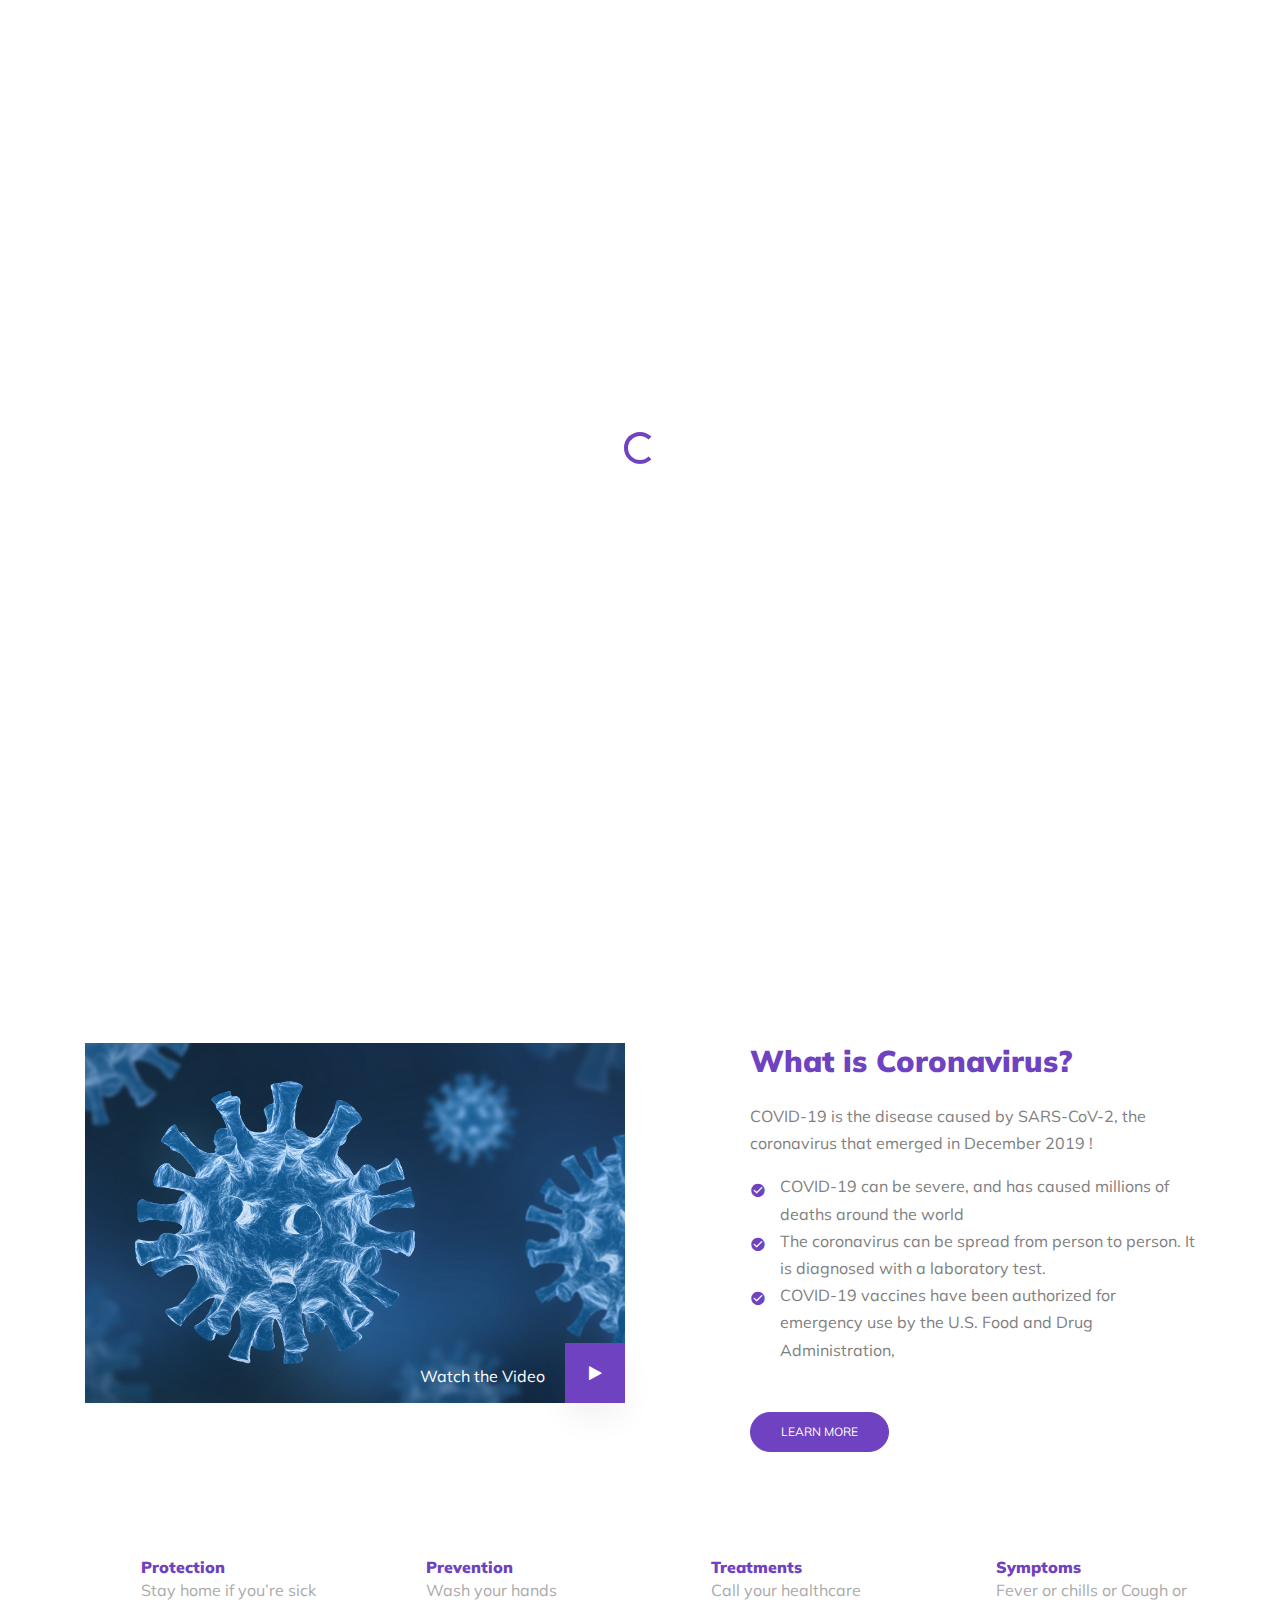
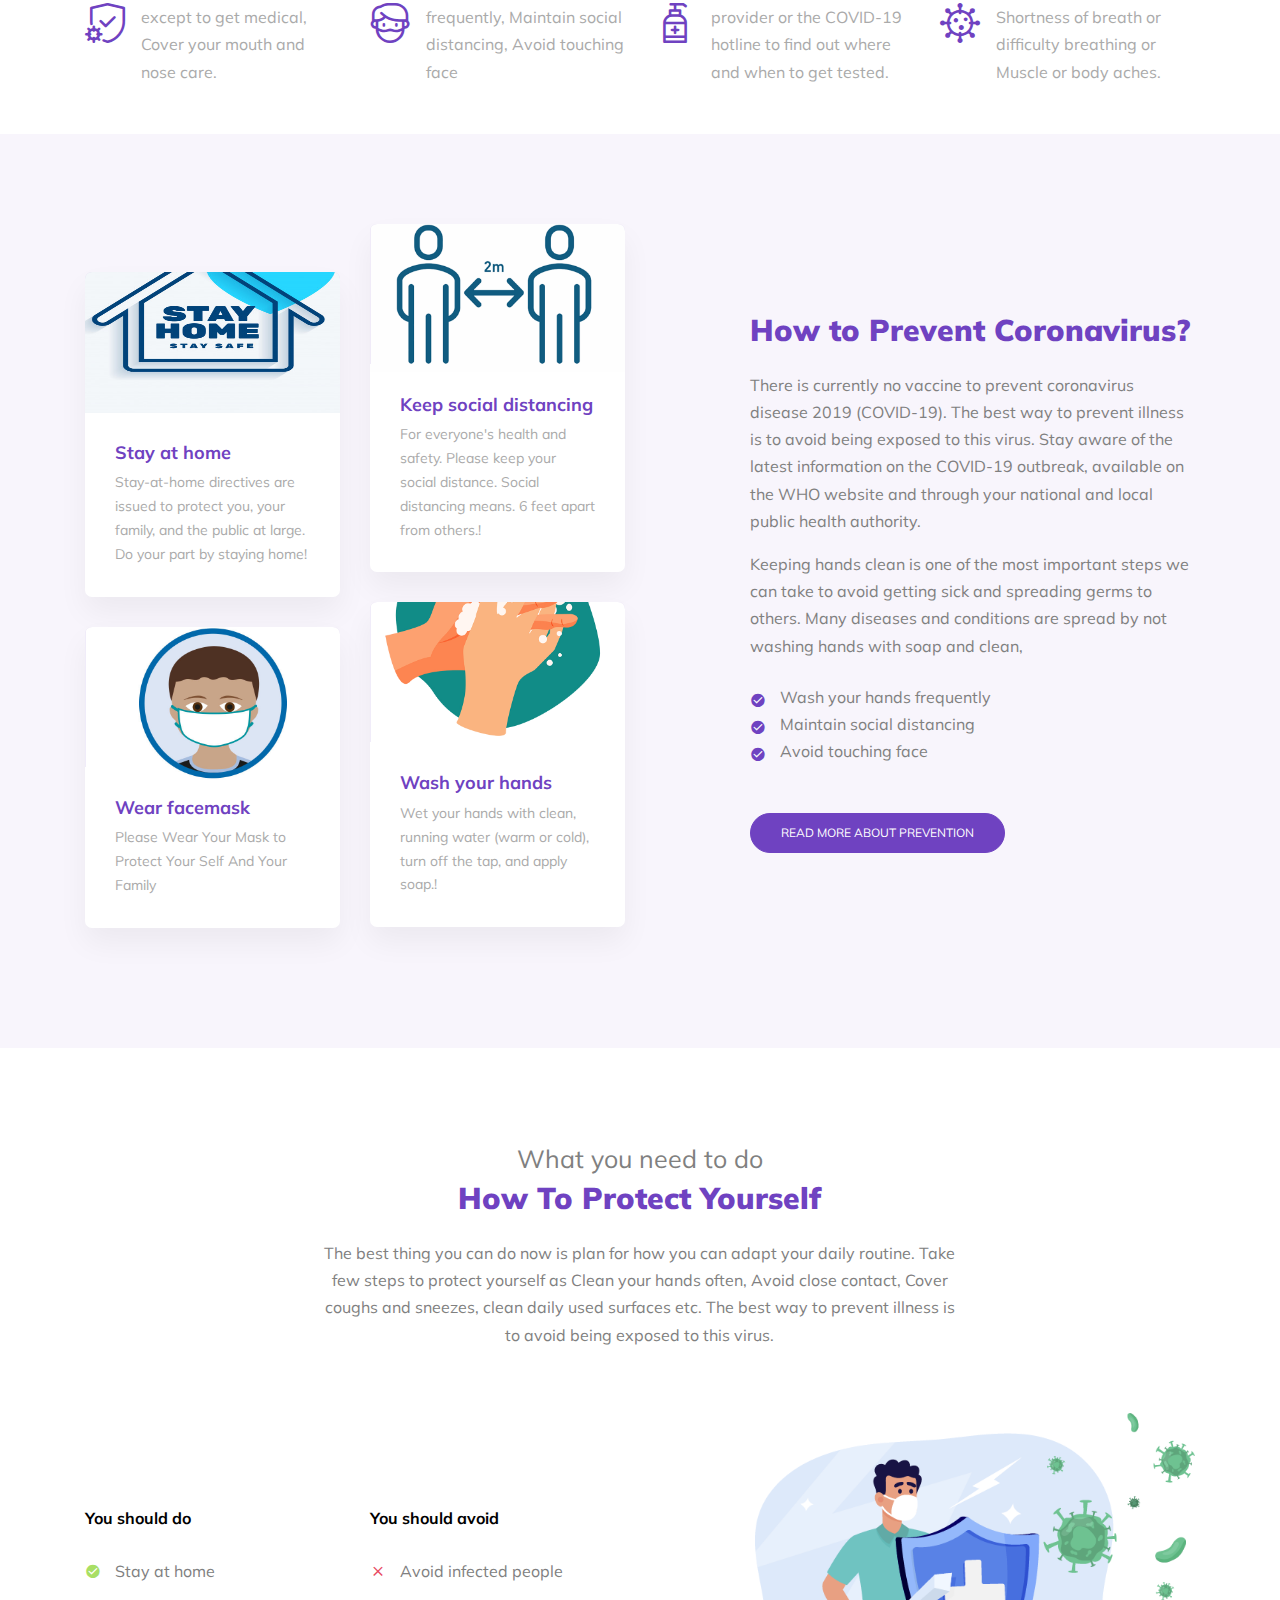
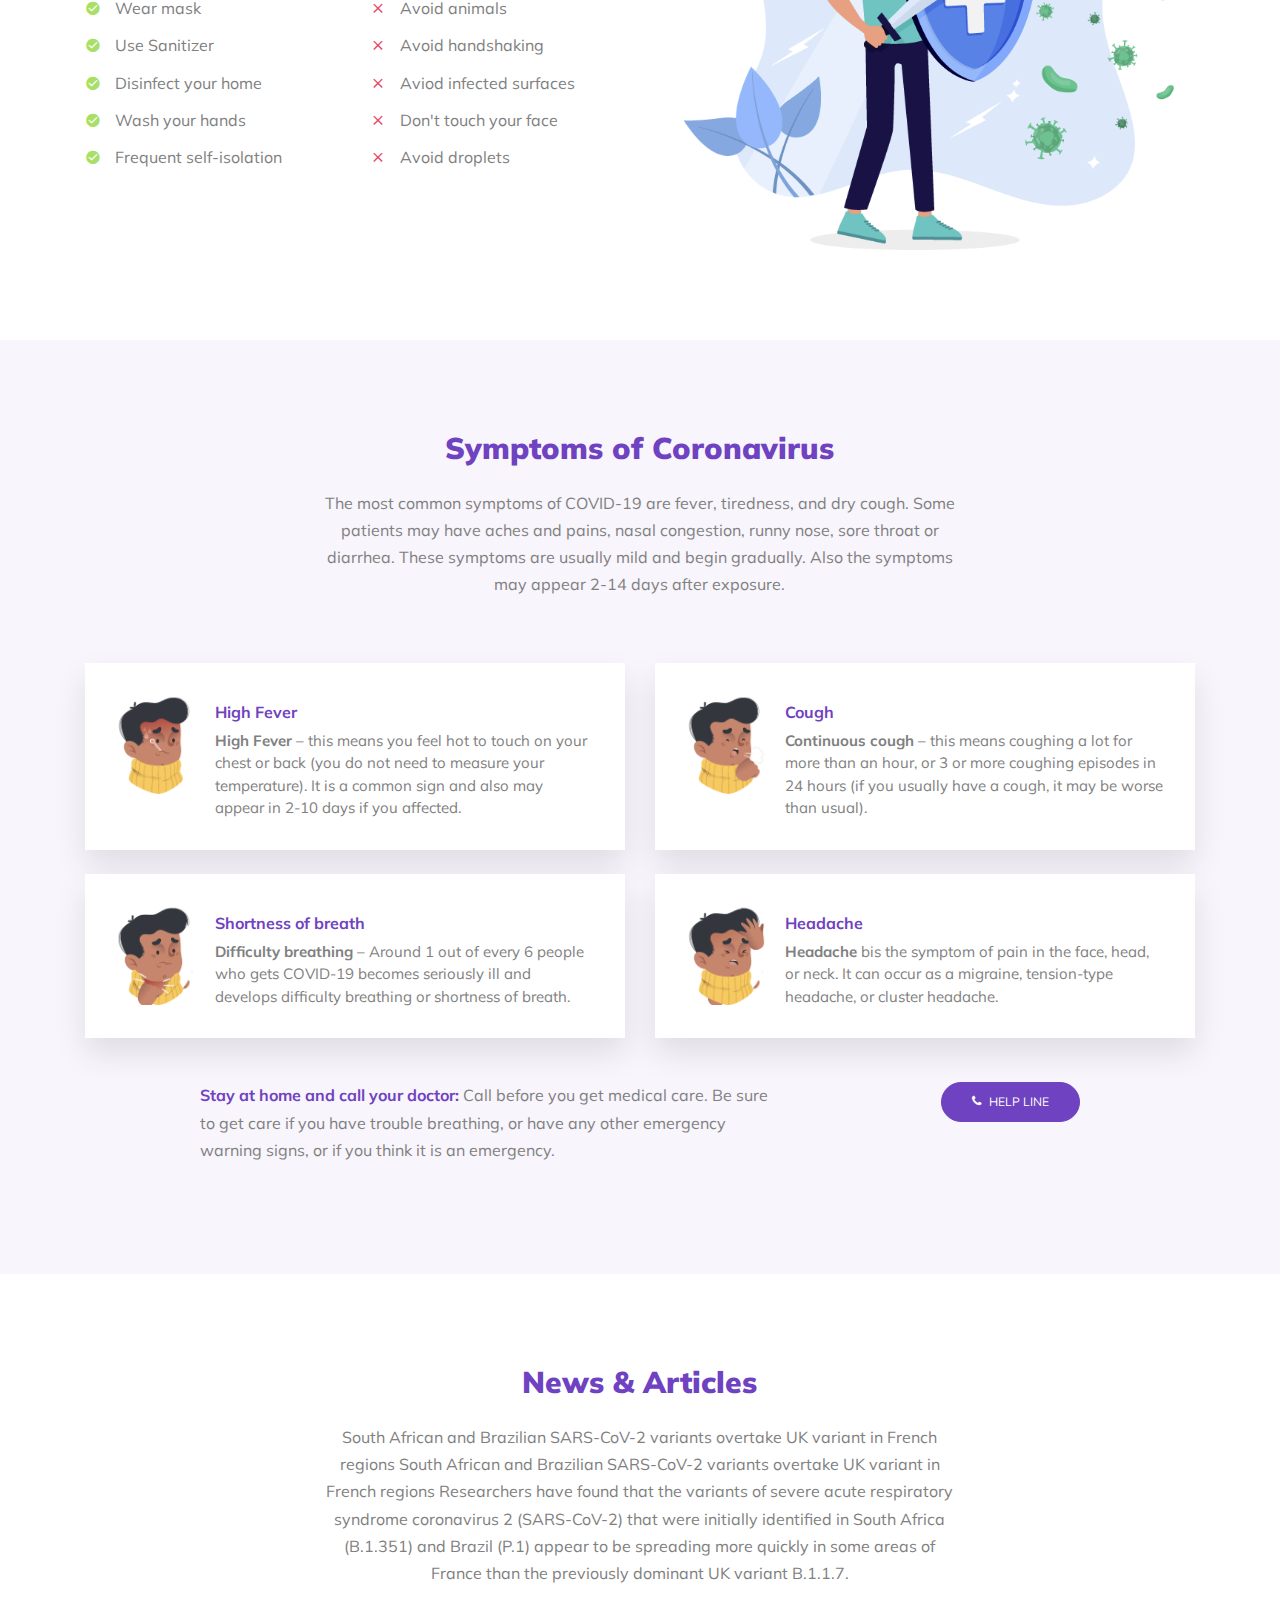
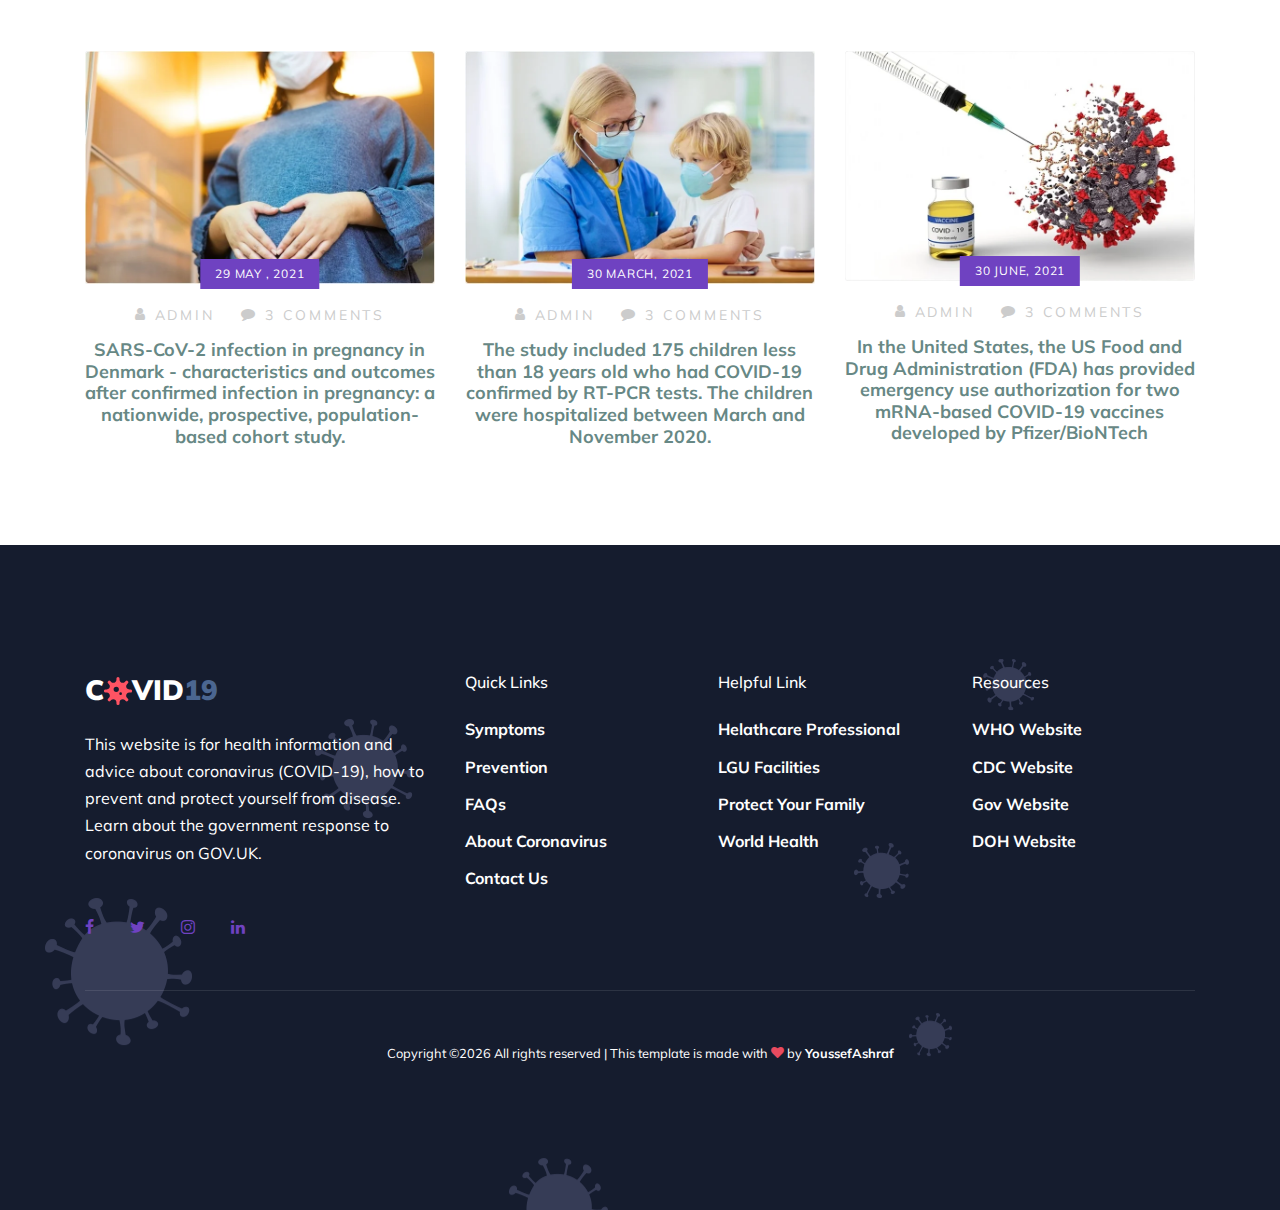
<file: index.html>
<!doctype html>
<html lang="en">

<head>
  <title>Covid-19</title>
  <meta charset="utf-8">
  <meta name="viewport" content="width=device-width, initial-scale=1, shrink-to-fit=no">
  <!------Fonts link --------->
  <link href="https://fonts.googleapis.com/css2?family=Mulish:wght@400;700;900&display=swap" rel="stylesheet">
  <link rel="stylesheet" href="fonts/icomoon/style.css">
  <link rel="stylesheet" href="fonts/flaticon/font/flaticon.css">
  <link rel="stylesheet" href="fonts/flaticon-covid/font/flaticon.css">

  <!-----------jquery.fancybox.css-------------->
  <link rel="stylesheet" href="css/jquery-ui.css">
  <link rel="stylesheet" href="css/jquery.fancybox.min.css">
  <!-------owl Css--------->
  <link rel="stylesheet" href="css/owl.carousel.min.css">
  <link rel="stylesheet" href="css/owl.theme.default.min.css">
  <link rel="stylesheet" href="css/owl.theme.default.min.css">


  <!-------BS css--------->
  <link rel="stylesheet" href="css/bootstrap.min.css">
  <link rel="stylesheet" href="css/bootstrap-datepicker.css">


  <!--------aos library  ON SCROLL ----------->
  <link rel="stylesheet" href="css/aos.css">
  <!----Mine Css--------->
  <link rel="stylesheet" href="css/style.css">

</head>

<body data-spy="scroll" data-target=".site-navbar-target" data-offset="300">


  <div id="overlayer"></div>
  <div class="loader">
    <div class="spinner-border text-primary" role="status">
      <span class="sr-only">Loading...</span>
    </div>
  </div>


  <div class="site-wrap">

    <div class="site-mobile-menu site-navbar-target">
      <div class="site-mobile-menu-header">
        <div class="site-mobile-menu-close mt-3">
          <span class="icon-close2 js-menu-toggle"></span>
        </div>
      </div>
      <div class="site-mobile-menu-body"></div>
    </div>


    <header class="site-navbar light js-sticky-header site-navbar-target" role="banner">

      <div class="container">
        <div class="row align-items-center">

          <div class="col-6 col-xl-2">
            <div class="mb-0 site-logo"><a href="index.html" class="mb-0">Covid19<span class="text-primary">.</span>
              </a>
            </div>
          </div>

          <div class="col-12 col-md-10 d-none d-xl-block">
            <nav class="site-navigation position-relative text-right" role="navigation">

              <ul class="site-menu main-menu js-clone-nav mr-auto d-none d-lg-block">
                <li class="active"><a href="index.html" class="nav-link">Home</a></li>
                <li class="has-children">
                  <a href="prevention.html" class="nav-link">Prevention</a>
                  <ul class="dropdown">
                    <li><a href="#" class="nav-link">Stay at home</a></li>
                    <li><a href="#" class="nav-link">Keep social distancing</a></li>
                    <li><a href="#" class="nav-link">Wear facemasl</a></li>
                    <li><a href="#" class="nav-link">Wash your hands</a></li>
                    <li class="has-children">
                      <a href="#">More Links</a>
                      <ul class="dropdown">
                        <li><a href="#">Menu One</a></li>
                        <li><a href="#">Menu Two</a></li>
                        <li><a href="#">Menu Three</a></li>
                      </ul>
                    </li>
                  </ul>
                </li>
                <li><a href="symptoms.html" class="nav-link">Symptoms</a></li>
                <li><a href="about.html" class="nav-link">About</a></li>


                <li><a href="blog.html" class="nav-link">Blog</a></li>
                <li><a href="contact.html" class="nav-link">Contact</a></li>
                <li><a href="single.html" class="nav-link">Single</a></li>
              </ul>
            </nav>
          </div>


          <div class="col-6 d-inline-block d-xl-none ml-md-0 py-3" style="position: relative; top: 3px;"><a href="#"
              class="site-menu-toggle js-menu-toggle float-right"><span class="icon-menu h3 text-black"></span></a>
          </div>

        </div>
      </div>

    </header>



    <div class="hero-v1">
      <div class="container">
        <div class="row align-items-center">
          <div class="col-lg-6 mr-auto text-center text-lg-left">
            <span class="d-block subheading">Covid-19 Awareness</span>
            <h1 class="heading mb-3">Stay Safe. Stay Home.</h1>
            <p class="mb-5">The coronavirus (COVID-19) was first reported in Wuhan, hubei, china in december 2019,the
              outbreak was later recognized as a pandemic by the World Health organization (WHO) on 11 march 2020. </p>
            <p class="mb-4"><a href="#how" class="btn btn-primary">How to prevent</a></p>



          </div>
          <div class="col-lg-6">
            <figure class="illustration">
              <img src="images/illustration.png" alt="Image" class="img-fluid">
            </figure>
          </div>
          <div class="col-lg-6"></div>
        </div>
      </div>
    </div>


    <!-- MAIN Section-->


    <!-----icon top------>
    <div class="icon-top" style="display: none; width: 45px; height: 45px; text-align: center; background-color: #2b56f5; line-height: 45px; border-radius: 10px; position: fixed; padding: 2px; right: 2.5%; bottom: 3.5%; "><a href="#"><svg style="width: 20px; color:white" class="svg-inline--fa fa-arrow-up fa-w-14" aria-hidden="true" focusable="false" data-prefix="fas" data-icon="arrow-up" role="img" xmlns="http://www.w3.org/2000/svg" viewBox="0 0 448 512" data-fa-i2svg=""><path fill="currentColor" d="M34.9 289.5l-22.2-22.2c-9.4-9.4-9.4-24.6 0-33.9L207 39c9.4-9.4 24.6-9.4 33.9 0l194.3 194.3c9.4 9.4 9.4 24.6 0 33.9L413 289.4c-9.5 9.5-25 9.3-34.3-.4L264 168.6V456c0 13.3-10.7 24-24 24h-32c-13.3 0-24-10.7-24-24V168.6L69.2 289.1c-9.3 9.8-24.8 10-34.3.4z"></path></svg><!-- <i class="fas fa-arrow-up"></i> Font Awesome fontawesome.com --></a></div>



    <!-----Coronavirus Statistics Section-------->

    <div class="site-section stats">
      <div class="container">
        <div class="row mb-3">
          <div class="col-lg-7 text-center mx-auto">
            <h2 class="section-heading">Coronavirus Statistics</h2>
            <p>Last updated: June 15, 2021, 02:14 GMT</p>
          </div>
        </div>
        <div class="row">
          <div class="col-lg-4">
            <div class="data">
              <span class="icon text-primary">
                <span class="flaticon-virus"></span>
              </span>
              <strong class="d-block number">177,027,654 </strong>
              <span class="label">Active Cases</span>
            </div>
          </div>
          <div class="col-lg-4">
            <div class="data">
              <span class="icon text-primary">
                <span class="flaticon-virus"></span>
              </span>
              <strong class="d-block number">3,827,648</strong>
              <span class="label">Deaths</span>
            </div>
          </div>
          <div class="col-lg-4">
            <div class="data">
              <span class="icon text-primary">
                <span class="flaticon-virus"></span>
              </span>
              <strong class="d-block number">161,208,410</strong>
              <span class="label">Recovered Cases</span>
            </div>
          </div>
        </div>
      </div>
    </div>

<!-------------What is the corona virus ? ------------------->
    <div class="site-section">
      <div class="container">
        <div class="row">
          <div class="col-lg-6 mb-4 mb-lg-0">
            <figure class="img-play-vid">
              <img src="images/hero_1.jpg" alt="Image" class="img-fluid">
              <div class="absolute-block d-flex">
                <span class="text">Watch the Video</span>
                <a href="https://www.youtube.com/watch?v=PSnSo9kYlH4" data-fancybox class="btn-play">
                  <span class="icon-play"></span>
                </a>
              </div>
            </figure>
          </div>
          <div class="col-lg-5 ml-auto">
            <h2 class="mb-4 section-heading">What is Coronavirus?</h2>
            <p>COVID-19 is the disease caused by SARS-CoV-2, the coronavirus that emerged in December 2019 !</p>
            <ul class="list-check list-unstyled mb-5">
              <li>COVID-19 can be severe, and has caused millions of deaths around the world </li>
              <li>The coronavirus can be spread from person to person. It is diagnosed with a laboratory test.</li>
              <li>COVID-19 vaccines have been authorized for emergency use by the U.S. Food and Drug Administration,
              </li>
            </ul>
            <p><a href="#" class="btn btn-primary">Learn more</a></p>
          </div>
        </div>
      </div>
    </div>

    <div class="container pb-5">
      <div class="row">
        <div class="col-lg-3">
          <div class="feature-v1 d-flex align-items-center">
            <div class="icon-wrap mr-3">
              <span class="flaticon-protection"></span>
            </div>
            <div>
              <h3>Protection</h3>
              <span class="d-block">Stay home if you’re sick except to get medical, Cover your mouth and nose
                care.</span>
            </div>
          </div>
        </div>
        <div class="col-lg-3">
          <div class="feature-v1 d-flex align-items-center">
            <div class="icon-wrap mr-3">
              <span class="flaticon-patient"></span>
            </div>
            <div>
              <h3>Prevention</h3>
              <span class="d-block">Wash your hands frequently, Maintain social distancing, Avoid touching face </span>
            </div>
          </div>
        </div>
        <div class="col-lg-3">
          <div class="feature-v1 d-flex align-items-center">
            <div class="icon-wrap mr-3">
              <span class="flaticon-hand-sanitizer"></span>
            </div>
            <div>
              <h3>Treatments</h3>
              <span class="d-block">Call your healthcare provider or the COVID-19 hotline to find out where and when to
                get tested.</span>
            </div>
          </div>
        </div>
        <div class="col-lg-3">
          <div class="feature-v1 d-flex align-items-center">
            <div class="icon-wrap mr-3">
              <span class="flaticon-virus"></span>
            </div>
            <div>
              <h3>Symptoms</h3>
              <span class="d-block">Fever or chills or Cough or Shortness of breath or difficulty breathing or Muscle or
                body aches.</span>
            </div>
          </div>
        </div>
      </div>
    </div>

    <!--------How to prevent corona?---------->

    <div class="site-section bg-primary-light">
      <div class="container">
        <div class="row align-items-center">
          <div class="col-lg-6">

            <div class="row">
              <div class="col-6 col-lg-6 mt-lg-5">
                <div class="media-v1 bg-1">
                  <div class="icon-wrap">

                    <span class="flaticon-stay-at-home"><img style="width:340px; margin-top: -120px; height: 209px;"
                        src="images/stay-at-home-campaign-design-template-535c5e524d48d507c524be73b10ab20b_screen.jpg"></span>
                  </div>
                  <div class="body">
                    <h3>Stay at home</h3>
                    <p>Stay-at-home directives are issued to protect you, your family, and the public at large. Do your
                      part by staying home!</p>
                  </div>
                </div>

                <div class="media-v1 bg-1">
                  <div class="icon-wrap">

                    <span class="flaticon-patient"> <img style="width:255px; margin-top: -40px;"
                        src="images/Blog_KidsandMasks.jpg"> </span>

                  </div>
                  <div class="body">
                    <h3>Wear facemask</h3>
                    <p>Please Wear Your Mask to Protect Your Self And Your Family</p>
                  </div>
                </div>
              </div>
              <div class="col-6 col-lg-6">
                <div class="media-v1 bg-1">
                  <div class="icon-wrap">
                    <span class="flaticon-social-distancing"><img style="width:255px; margin-top: -50px;"
                        src="images/social-distancing.png"></span>
                  </div>
                  <div class="body">
                    <h3>Keep social distancing</h3>
                    <p>For everyone's health and safety. Please keep your social distance. Social distancing means. 6
                      feet apart from others.!</p>
                  </div>
                </div>

                <div class="media-v1 bg-1">
                  <div class="icon-wrap">
                    <span class="flaticon-hand-washing"> <img style="width:255px; margin-top: -120px;"
                        src="images/Handwashing-Web.jpg"></span>
                  </div>
                  <div class="body">
                    <h3>Wash your hands</h3>
                    <p>Wet your hands with clean, running water (warm or cold), turn off the tap, and apply soap.!</p>
                  </div>
                </div>
              </div>

            </div>
          </div>
          <div class="col-lg-5 ml-auto">
            <h2 id="how" class="section-heading mb-4">How to Prevent Coronavirus?</h2>
            <p>There is currently no vaccine to prevent coronavirus disease 2019 (COVID-19). The best way to prevent
              illness is to avoid being exposed to this virus. Stay aware of the latest information on the COVID-19
              outbreak, available on the WHO website and through your national and local public health authority.</p>
            <p class="mb-4">Keeping hands clean is one of the most important steps we can take to avoid getting sick and
              spreading germs to others. Many diseases and conditions are spread by not washing hands with soap and
              clean,</p>

            <ul class="list-check list-unstyled mb-5">
              <li>Wash your hands frequently</li>
              <li>Maintain social distancing</li>
              <li>Avoid touching face</li>
            </ul>

            <p><a href="#" class="btn btn-primary">Read more about prevention</a></p>
          </div>
        </div>
      </div>
    </div>



     <!-------How to protect your self section----------->
    <div class="site-section">
      <div class="container">
        <div class="row mb-5">
          <div class="col-lg-7 mx-auto text-center">
            <span style="font-size: 25px;" class="subheading">What you need to do</span>
            <h2 class="mb-4 section-heading">How To Protect Yourself</h2>
            <p>The best thing you can do now is plan for how you can adapt your daily routine. Take few steps to protect
              yourself as Clean your hands often, Avoid close contact, Cover coughs and sneezes, clean daily used
              surfaces etc. The best way to prevent illness is to avoid being exposed to this virus.</p>
          </div>
        </div>
        <div class="row">
          <div class="col-lg-6 ">
            <div class="row mt-5 pt-5">
              <div class="col-lg-6 do ">
                <h3>You should do</h3>
                <ul class="list-unstyled check">
                  <li>Stay at home</li>
                  <li>Wear mask</li>
                  <li>Use Sanitizer</li>
                  <li>Disinfect your home</li>
                  <li>Wash your hands</li>
                  <li>Frequent self-isolation</li>
                </ul>
              </div>
              <div class="col-lg-6 dont ">
                <h3>You should avoid</h3>
                <ul class="list-unstyled cross">
                  <li>Avoid infected people</li>
                  <li>Avoid animals</li>
                  <li>Avoid handshaking</li>
                  <li>Aviod infected surfaces</li>
                  <li>Don't touch your face</li>
                  <li>Avoid droplets</li>
                </ul>
              </div>
            </div>
          </div>
          <div class="col-lg-6">
            <img src="images/protect.png" alt="Image" class="img-fluid">
          </div>
        </div>
      </div>
    </div>




        <!----------Symptoms Section--------------------------->
    <div class="site-section bg-primary-light">
      <div class="container">
        <div class="row mb-5">
          <div class="col-lg-7 mx-auto text-center">
            <h2 class="mb-4 section-heading">Symptoms of Coronavirus</h2>
            <p>The most common symptoms of COVID-19 are fever, tiredness, and dry cough. Some patients may have aches
              and pains, nasal congestion, runny nose, sore throat or diarrhea. These symptoms are usually mild and
              begin gradually. Also the symptoms may appear 2-14 days after exposure.</p>
          </div>
        </div>
        <div class="row">
          <div class="col-lg-6 mb-4">
            <div class="symptom d-flex">
              <div class="img">
                <img src="images/symptom_high-fever.png" alt="Image" class="img-fluid">
              </div>
              <div class="text">
                <h3>High Fever</h3>
                <p> <b>High Fever </b> – this means you feel hot to touch on your chest or back (you do not need to
                  measure your temperature). It is a common sign and also may appear in 2-10 days if you affected.</p>
              </div>
            </div>
          </div>
          <div class="col-lg-6 mb-4">
            <div class="symptom d-flex">
              <div class="img">
                <img src="images/symptom_cough.png" alt="Image" class="img-fluid">
              </div>
              <div class="text">
                <h3>Cough</h3>
                <p> <b>Continuous cough </b> – this means coughing a lot for more than an hour, or 3 or more coughing
                  episodes in 24 hours (if you usually have a cough, it may be worse than usual).</p>
              </div>
            </div>
          </div>
          <div class="col-lg-6 mb-4">
            <div class="symptom d-flex">
              <div class="img">
                <img src="images/symptom_sore-troath.png" alt="Image" class="img-fluid">
              </div>
              <div class="text">
                <h3>Shortness of breath</h3>
                <p> <b>Difficulty breathing </b>– Around 1 out of every 6 people who gets COVID-19 becomes seriously ill
                  and develops difficulty breathing or shortness of breath.</p>
              </div>
            </div>
          </div>

          <div class="col-lg-6 mb-4">
            <div class="symptom d-flex">
              <div class="img">
                <img src="images/symptom_headache.png" alt="Image" class="img-fluid">
              </div>
              <div class="text">
                <h3>Headache</h3>
                <p> <b> Headache </b>bis the symptom of pain in the face, head, or neck. It can occur as a migraine,
                  tension-type headache, or cluster headache. </p>
              </div>
            </div>
          </div>
        </div>

        <div class="row justify-content-md-center">
          <div class="col-lg-10">
            <div class="note row">

              <div class="col-lg-8 mb-4 mb-lg-0"><strong>Stay at home and call your doctor:</strong> Call before you get
                medical care. Be sure to get care if you have trouble breathing, or have any other emergency warning
                signs, or if you think it is an emergency.</div>
              <div class="col-lg-4 text-lg-right">
                <a href="#" class="btn btn-primary"><span class="icon-phone mr-2 mt-3"></span>Help line</a>
              </div>
            </div>
          </div>
        </div>
      </div>
    </div>

    <!------News Section------->

    <div class="site-section">
      <div class="container">
        <div class="row mb-5">
          <div class="col-lg-7 mx-auto text-center">
            <h2 class="mb-4 section-heading">News &amp; Articles</h2>
            <p>
              South African and Brazilian SARS-CoV-2 variants overtake UK variant in French regions
              South African and Brazilian SARS-CoV-2 variants overtake UK variant in French regions

              Researchers have found that the variants of severe acute respiratory syndrome coronavirus 2 (SARS-CoV-2)
              that were initially identified in South Africa (B.1.351) and Brazil (P.1) appear to be spreading more
              quickly in some areas of France than the previously dominant UK variant B.1.1.7.
            </p>
          </div>
        </div>

        <div class="row">
          <div class="col-lg-4">
            <div class="post-entry">
              <a href="#" class="thumb">
                <span class="date">29 MAY , 2021</span>
                <img src="images/shutterstock_1706709304_(4).webp" alt="Image" class="img-fluid">
              </a>
              <div class="post-meta text-center">
                <a href="">
                  <span class="icon-user"></span>
                  <span>Admin</span>
                </a>
                <a href="#">
                  <span class="icon-comment"></span>
                  <span>3 Comments</span>
                </a>
              </div>
              <h3><a style="color: rgb(103, 136, 133);" href="#">SARS-CoV-2 infection in pregnancy in Denmark -
                  characteristics and outcomes after confirmed infection in pregnancy: a nationwide, prospective,
                  population-based cohort study. </a></h3>
            </div>
          </div>
          <div class="col-lg-4">
            <div class="post-entry">
              <a href="#" class="thumb">
                <span class="date">30 March, 2021</span>
                <img src="images/shutterstock_1723958587_(2).webp" alt="Image" class="img-fluid">
              </a>
              <div class="post-meta text-center">
                <a href="">
                  <span class="icon-user"></span>
                  <span>Admin</span>
                </a>
                <a href="#">
                  <span class="icon-comment"></span>
                  <span>3 Comments</span>
                </a>
              </div>
              <h3><a style="color: rgb(103, 136, 133);" href="#">The study included 175 children less than 18 years old
                  who had COVID-19 confirmed by RT-PCR tests. The children were hospitalized between March and November
                  2020.</a></h3>
            </div>
          </div>
          <div class="col-lg-4">
            <div class="post-entry">
              <a href="#" class="thumb">
                <span class="date">30 June, 2021</span>
                <img src="images/shutterstock_1703465413_(2).webp" alt="Image" class="img-fluid">
              </a>
              <div class="post-meta text-center">
                <a href="">
                  <span class="icon-user"></span>
                  <span>Admin</span>
                </a>
                <a href="#">
                  <span class="icon-comment"></span>
                  <span>3 Comments</span>
                </a>
              </div>
              <h3><a style="color: rgb(103, 136, 133);" href="#">In the United States, the US Food and Drug
                  Administration (FDA) has provided emergency use authorization for two mRNA-based COVID-19 vaccines
                  developed by Pfizer/BioNTech </a></h3>
            </div>
          </div>
        </div>
      </div>
    </div>


    <!--------Footer---------->

    <div class="site-footer" style="background: #151c2e; background-image: url(images/shape-a.png);">
      <div class="container">
        <div class="row">
          <div class="col-lg-4">

            <h1 style="color: white; font-size: 28px; font-weight: 900;" class="footer-heading mb-4">C<svg
                class="svg-inline--fa fa-virus fa-w-16" style="width: 28px; color: #FF5363; margin-top: -5px;"
                aria-hidden="true" focusable="false" data-prefix="fas" data-icon="virus" role="img"
                xmlns="http://www.w3.org/2000/svg" viewBox="0 0 512 512" data-fa-i2svg="">
                <path fill="currentColor"
                  d="M483.55,227.55H462c-50.68,0-76.07-61.27-40.23-97.11L437,115.19A28.44,28.44,0,0,0,396.8,75L381.56,90.22c-35.84,35.83-97.11,10.45-97.11-40.23V28.44a28.45,28.45,0,0,0-56.9,0V50c0,50.68-61.27,76.06-97.11,40.23L115.2,75A28.44,28.44,0,0,0,75,115.19l15.25,15.25c35.84,35.84,10.45,97.11-40.23,97.11H28.45a28.45,28.45,0,1,0,0,56.89H50c50.68,0,76.07,61.28,40.23,97.12L75,396.8A28.45,28.45,0,0,0,115.2,437l15.24-15.25c35.84-35.84,97.11-10.45,97.11,40.23v21.54a28.45,28.45,0,0,0,56.9,0V462c0-50.68,61.27-76.07,97.11-40.23L396.8,437A28.45,28.45,0,0,0,437,396.8l-15.25-15.24c-35.84-35.84-10.45-97.12,40.23-97.12h21.54a28.45,28.45,0,1,0,0-56.89ZM224,272a48,48,0,1,1,48-48A48,48,0,0,1,224,272Zm80,56a24,24,0,1,1,24-24A24,24,0,0,1,304,328Z">
                </path>
              </svg><!-- <i class="fas fa-virus"></i> Font Awesome fontawesome.com -->VID<span
                style="color: #4B6691;">19</span></h1>
            <p style="color: white;">This website is for health information and advice about coronavirus (COVID-19), how
              to prevent and
              protect yourself from disease.
              Learn about the government response to coronavirus on GOV.UK.</p>
            <div class="my-5">
              <a href="#" class="pl-0 pr-3"><span class="icon-facebook"></span></a>
              <a href="#" class="pl-3 pr-3"><span class="icon-twitter"></span></a>
              <a href="#" class="pl-3 pr-3"><span class="icon-instagram"></span></a>
              <a href="#" class="pl-3 pr-3"><span class="icon-linkedin"></span></a>
            </div>
          </div>
          <div class="col-lg-8">
            <div class="row">
              <div class="col-lg-4">
                <h2 style="color: white;" class="footer-heading mb-4">Quick Links</h2>
                <ul class="list-unstyled">
                  <li><a style="color: white;" href="#">Symptoms</a></li>
                  <li><a style="color: white;" href="#">Prevention</a></li>
                  <li><a style="color: white;" href="#">FAQs</a></li>
                  <li><a style="color: white;" href="#">About Coronavirus</a></li>
                  <li><a style="color: white;" href="#">Contact Us</a></li>
                </ul>
              </div>
              <div class="col-lg-4">
                <h2 style="color: white;" class="footer-heading mb-4">Helpful Link</h2>
                <ul class="list-unstyled">
                  <li><a style="color: white;" href="#">Helathcare Professional</a></li>
                  <li><a style="color: white;" href="#">LGU Facilities</a></li>
                  <li><a style="color: white;" href="#">Protect Your Family</a></li>
                  <li><a style="color: white;" href="#">World Health</a></li>
                </ul>
              </div>
              <div class="col-lg-4">
                <h2 style="color: white;" class="footer-heading mb-4">Resources</h2>
                <ul class="list-unstyled">
                  <li><a style="color: white;" href="#">WHO Website</a></li>
                  <li><a style="color: white;" href="#">CDC Website</a></li>
                  <li><a style="color: white;" href="#">Gov Website</a></li>
                  <li><a style="color: white;" href="#">DOH Website</a></li>
                </ul>
              </div>
            </div>
          </div>
        </div>
        <div class="row text-center">
          <div class="col-md-12">
            <div class="border-top pt-5">
              <p style="color: white;" class="copyright"><small>

                  Copyright &copy;<script>
                    document.write(new Date().getFullYear());
                  </script> All rights reserved | This template is made with <i class="icon-heart text-danger"
                    aria-hidden="true"></i> by <a style="color: white;" href="https://github.com/Youssef-ashraf-ramadan"
                    target="_blank">YoussefAshraf</a>
                </small></p>

            </div>
          </div>

        </div>
      </div>
    </div>
  </div>


  <!------Jquery ----------->
  <script src="js/jquery-3.3.1.min.js"></script>
  <script src="js/jquery-ui.js"></script>
  <script src="js/jquery.countdown.min.js"></script>
  <script src="js/jquery.easing.1.3.js"></script>
  <script src="js/jquery.fancybox.min.js"></script>
  <script src="js/jquery.sticky.js"></script>

  <!------Pooper ----------->
  <script src="js/popper.min.js"></script>

  <!------BS JS ----------->
  <script src="js/bootstrap.min.js"></script>

  <!------Plugin owl carousel ----------->
  <script src="js/owl.carousel.min.js"></script>

  <!--------aos library JS ON SCROLL ----------->
  <script src="js/aos.js"></script>

  <!--------Isotope library JS  · Filter & sort magical layouts--------->
  <script src="js/isotope.pkgd.min.js"></script>

  <!-------JS Main--------->
  <script src="js/main.js"></script>


</body>

</html>
</file>
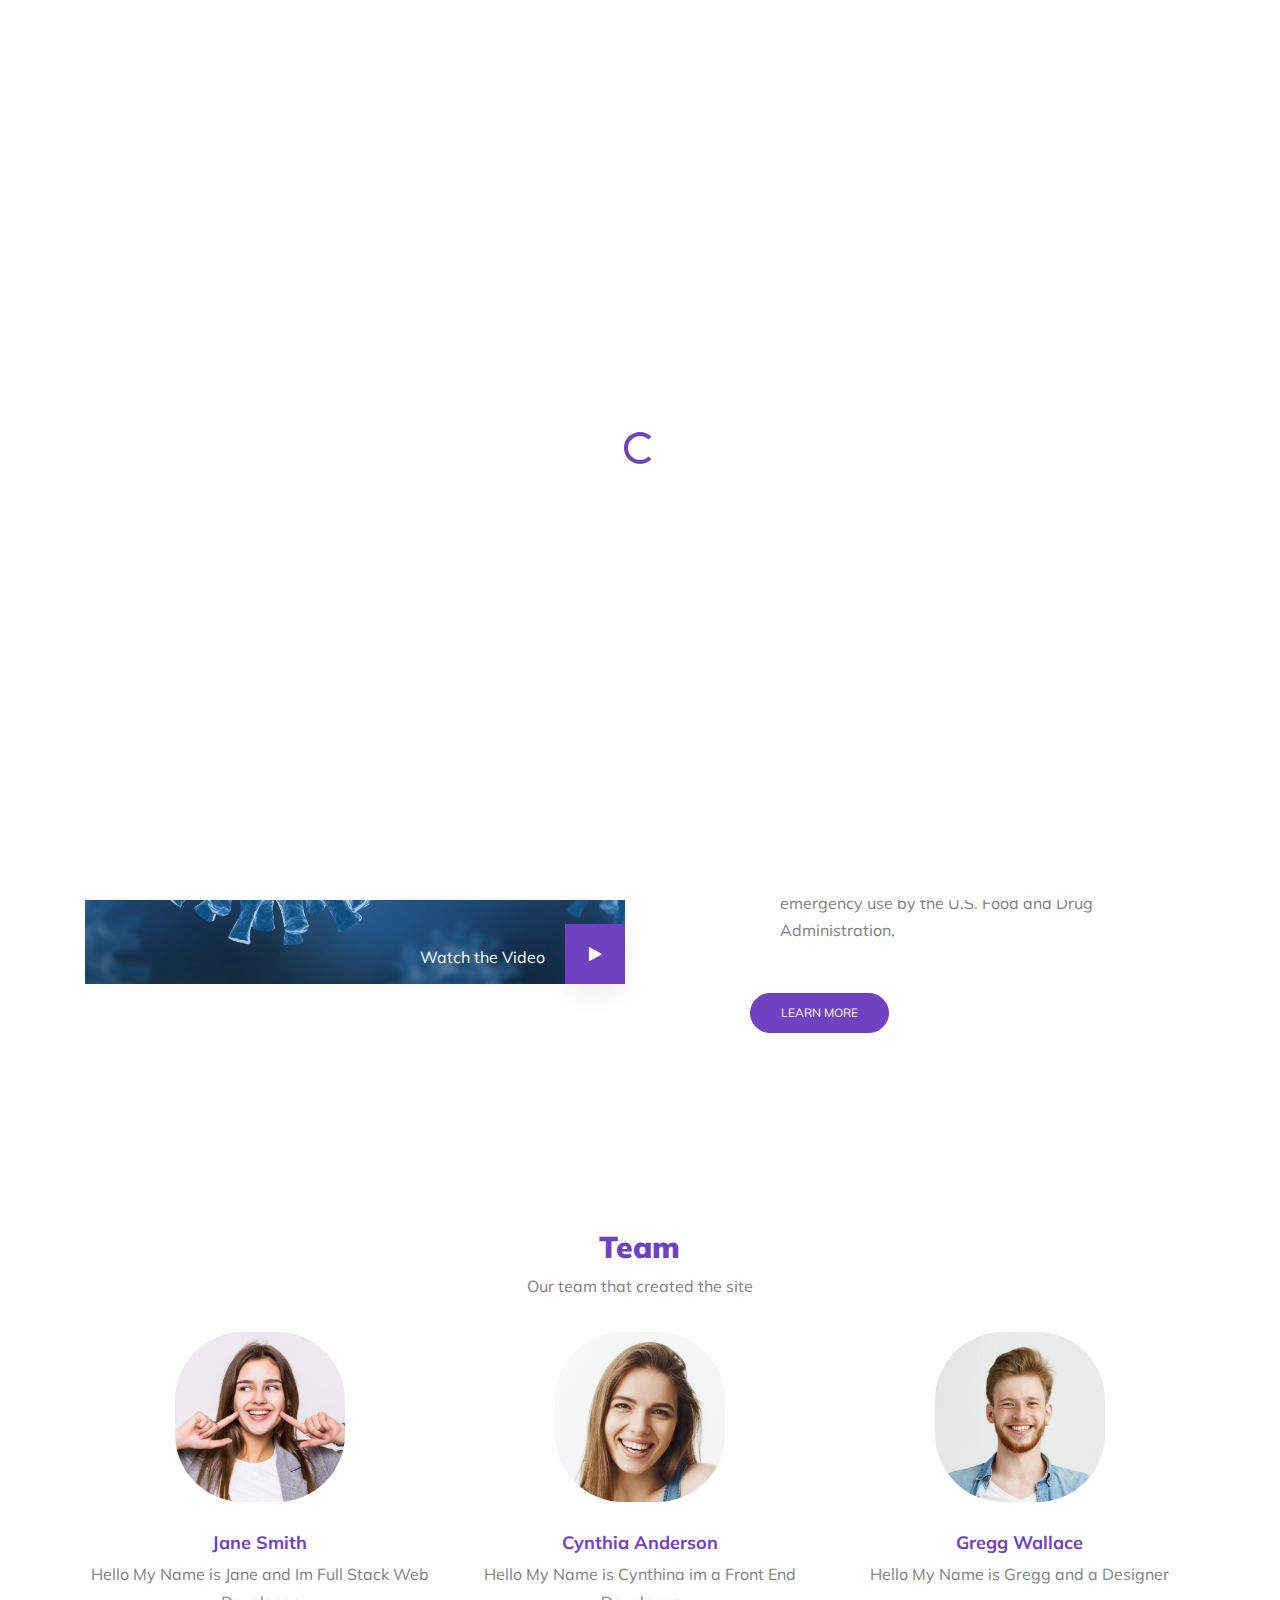
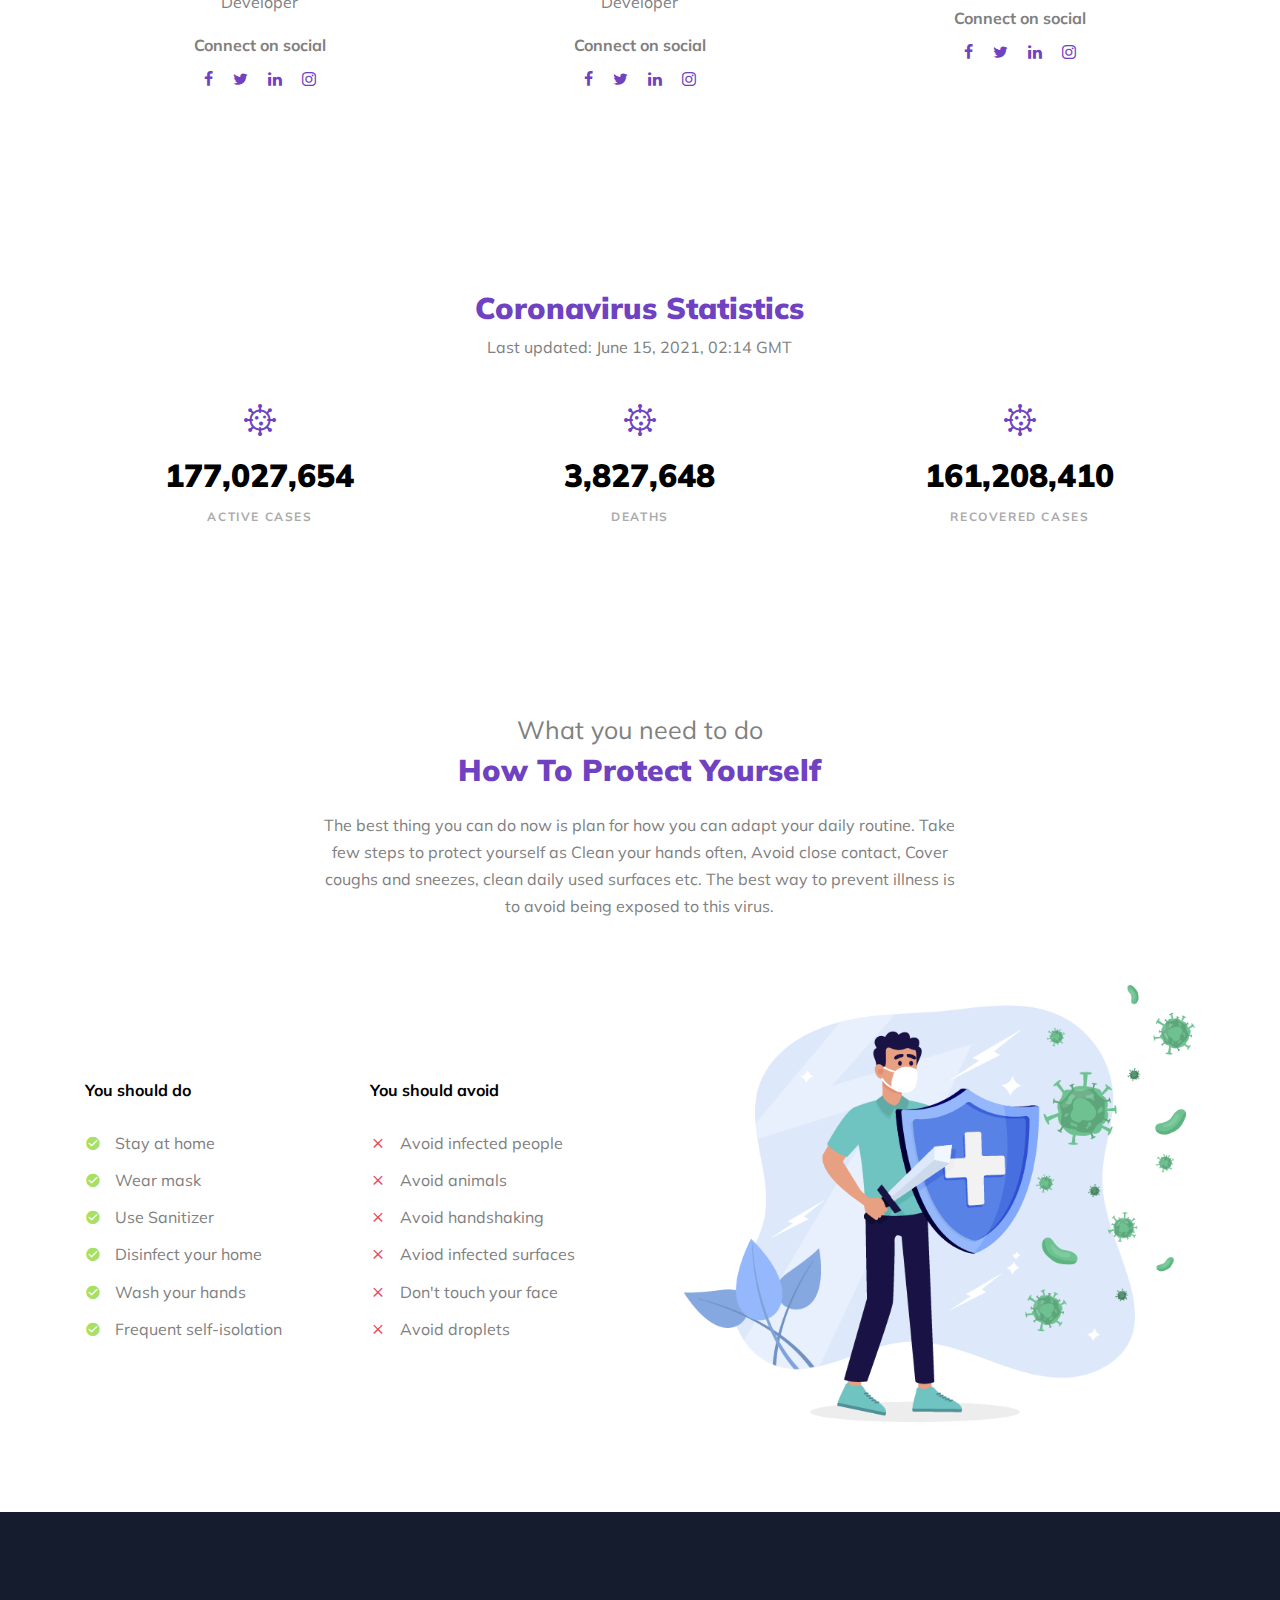
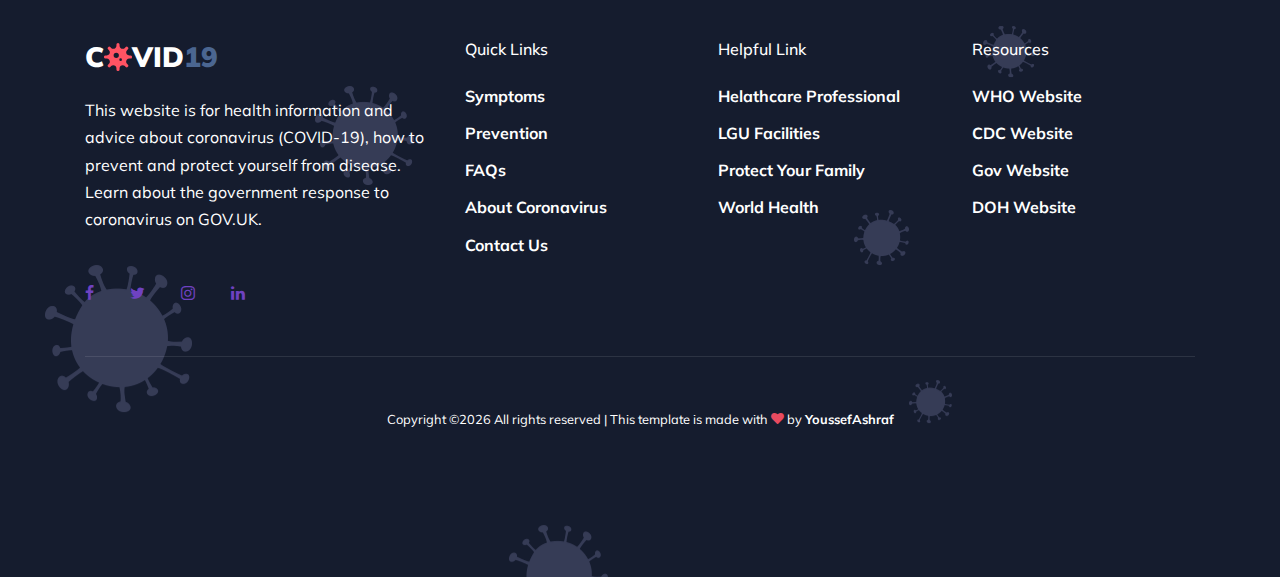
<file: about.html>
<!doctype html>
<html lang="en">
<head>
  <title>Covid-19</title>
  <meta charset="utf-8">
  <meta name="viewport" content="width=device-width, initial-scale=1, shrink-to-fit=no">    

  <!------Fonts link --------->
  <link href="https://fonts.googleapis.com/css2?family=Mulish:wght@400;700;900&display=swap" rel="stylesheet">
  <link rel="stylesheet" href="fonts/icomoon/style.css">
  <link rel="stylesheet" href="fonts/flaticon/font/flaticon.css">
  <link rel="stylesheet" href="fonts/flaticon-covid/font/flaticon.css">

  <!-----------jquery.fancybox.css-------------->
  <link rel="stylesheet" href="css/jquery-ui.css">
  <link rel="stylesheet" href="css/jquery.fancybox.min.css">
  <!-------owl Css--------->
  <link rel="stylesheet" href="css/owl.carousel.min.css">
  <link rel="stylesheet" href="css/owl.theme.default.min.css">
  <link rel="stylesheet" href="css/owl.theme.default.min.css">


  <!-------BS css--------->
  <link rel="stylesheet" href="css/bootstrap.min.css">
  <link rel="stylesheet" href="css/bootstrap-datepicker.css">


  <!--------aos library  ON SCROLL ----------->
  <link rel="stylesheet" href="css/aos.css">
  <!----Mine Css--------->
  <link rel="stylesheet" href="css/style.css">


</head>
<body data-spy="scroll" data-target=".site-navbar-target" data-offset="300">


  <div id="overlayer"></div>
  <div class="loader">
    <div class="spinner-border text-primary" role="status">
      <span class="sr-only">Loading...</span>
    </div>
  </div>


  <div class="site-wrap">

    <div class="site-mobile-menu site-navbar-target">
      <div class="site-mobile-menu-header">
        <div class="site-mobile-menu-close mt-3">
          <span class="icon-close2 js-menu-toggle"></span>
        </div>
      </div>
      <div class="site-mobile-menu-body"></div>
    </div>

    
    <header class="site-navbar light js-sticky-header site-navbar-target" role="banner">

      <div class="container">
        <div class="row align-items-center">

          <div class="col-6 col-xl-2">
            <div class="mb-0 site-logo"><a href="index.html" class="mb-0">Covid19<span class="text-primary">.</span>
              </a>
            </div>
          </div>

          <div class="col-12 col-md-10 d-none d-xl-block">
            <nav class="site-navigation position-relative text-right" role="navigation">

              <ul class="site-menu main-menu js-clone-nav mr-auto d-none d-lg-block">
                <li><a href="index.html" class="nav-link">Home</a></li>
                <li class="has-children">
                  <a href="prevention.html" class="nav-link">Prevention</a>
                  <ul class="dropdown">
                    <li><a href="#" class="nav-link">Stay at home</a></li>
                    <li><a href="#" class="nav-link">Keep social distancing</a></li>
                    <li><a href="#" class="nav-link">Wear facemasl</a></li>
                    <li><a href="#" class="nav-link">Wash your hands</a></li>
                    <li class="has-children">
                      <a href="#">More Links</a>
                      <ul class="dropdown">
                        <li><a href="#">Menu One</a></li>
                        <li><a href="#">Menu Two</a></li>
                        <li><a href="#">Menu Three</a></li>
                      </ul>
                    </li>
                  </ul>
                </li>
                <li><a href="symptoms.html" class="nav-link">Symptoms</a></li>
                <li class="active"><a href="about.html" class="nav-link">About</a></li>


                <li><a href="blog.html" class="nav-link">Blog</a></li>
                <li><a href="contact.html" class="nav-link">Contact</a></li>
              </ul>
            </nav>
          </div>


          <div class="col-6 d-inline-block d-xl-none ml-md-0 py-3" style="position: relative; top: 3px;"><a href="#" class="site-menu-toggle js-menu-toggle float-right"><span class="icon-menu h3 text-black"></span></a></div>

        </div>
      </div>

    </header>

    

    <!-----icon top------>
    <div class="icon-top" style="display: none; width: 45px; height: 45px; text-align: center; background-color: #2b56f5; line-height: 45px; border-radius: 10px; position: fixed; padding: 2px; right: 2.5%; bottom: 3.5%; "><a href="#"><svg style="width: 20px; color:white" class="svg-inline--fa fa-arrow-up fa-w-14" aria-hidden="true" focusable="false" data-prefix="fas" data-icon="arrow-up" role="img" xmlns="http://www.w3.org/2000/svg" viewBox="0 0 448 512" data-fa-i2svg=""><path fill="currentColor" d="M34.9 289.5l-22.2-22.2c-9.4-9.4-9.4-24.6 0-33.9L207 39c9.4-9.4 24.6-9.4 33.9 0l194.3 194.3c9.4 9.4 9.4 24.6 0 33.9L413 289.4c-9.5 9.5-25 9.3-34.3-.4L264 168.6V456c0 13.3-10.7 24-24 24h-32c-13.3 0-24-10.7-24-24V168.6L69.2 289.1c-9.3 9.8-24.8 10-34.3.4z"></path></svg><!-- <i class="fas fa-arrow-up"></i> Font Awesome fontawesome.com --></a></div>

    <div class="hero-v1">
      <div class="container">
        <div class="row align-items-center">
          <div class="col-lg-6 mr-auto text-center text-lg-left">
            <span class="d-block subheading">About</span>
            <h1 class="heading mb-3">About Us</h1>
            <p class="mb-5">This website is for health information and advice about coronavirus (COVID-19), how to prevent and protect yourself from disease. Learn about the government response to coronavirus on GOV.UK.</p>
            <p class="mb-4"><a href="#" class="btn btn-primary">How to prevent</a></p>



          </div>
          <div class="col-lg-6">
            <figure class="illustration">
              <img src="images/illustration.png" alt="Image" class="img-fluid">
            </figure>
          </div>
          
        </div>
      </div>
    </div>


    <!-- MAIN  SECTION -->




 <!-------------What is the corona virus ? ------------------->
 <div class="site-section">
  <div class="container">
    <div class="row">
      <div class="col-lg-6 mb-4 mb-lg-0">
        <figure class="img-play-vid">
          <img src="images/hero_1.jpg" alt="Image" class="img-fluid">
          <div class="absolute-block d-flex">
            <span class="text">Watch the Video</span>
            <a href="https://www.youtube.com/watch?v=PSnSo9kYlH4" data-fancybox class="btn-play">
              <span class="icon-play"></span>
            </a>
          </div>
        </figure>
      </div>
      <div class="col-lg-5 ml-auto">
        <h2 class="mb-4 section-heading">What is Coronavirus?</h2>
        <p>COVID-19 is the disease caused by SARS-CoV-2, the coronavirus that emerged in December 2019 !</p>
        <ul class="list-check list-unstyled mb-5">
          <li>COVID-19 can be severe, and has caused millions of deaths around the world </li>
          <li>The coronavirus can be spread from person to person. It is diagnosed with a laboratory test.</li>
          <li>COVID-19 vaccines have been authorized for emergency use by the U.S. Food and Drug Administration,
          </li>
        </ul>
        <p><a href="#" class="btn btn-primary">Learn more</a></p>
      </div>
    </div>
  </div>
</div>

<!-------Team Section----------->
    <div class="site-section">
      <div class="container">
        <div class="row mb-3">
          <div class="col-lg-7 text-center mx-auto">
            <h2 class="section-heading">Team</h2>
            <p>Our team that created the site</p>
          </div>
        </div>

        <div class="row">
          <div class="col-lg-4">
            <div class="team">
              <img src="images/person_1.jpg" alt="Image" class="img-fluid">
              <h3>Jane Smith</h3>
              <p>Hello My Name is Jane and Im Full Stack Web Developer</p>
              <p>
                <span class="d-block mb-2"><strong>Connect on social</strong></span>
                <a href="#" class="p-2 icon-facebook"></a>
                <a href="#" class="p-2 icon-twitter"></a>
                <a href="#" class="p-2 icon-linkedin"></a>
                <a href="#" class="p-2 icon-instagram"></a>
              </p>
            </div>
          </div>
          <div class="col-lg-4">
            <div class="team">
              <img src="images/person_2.jpg" alt="Image" class="img-fluid">
              <h3>Cynthia Anderson</h3>
              <p>Hello My Name is Cynthina im a Front End Developer </p>
              <p>
                <span class="d-block mb-2"><strong>Connect on social</strong></span>
                <a href="#" class="p-2 icon-facebook"></a>
                <a href="#" class="p-2 icon-twitter"></a>
                <a href="#" class="p-2 icon-linkedin"></a>
                <a href="#" class="p-2 icon-instagram"></a>
              </p>
            </div>
          </div>
          <div class="col-lg-4">
            <div class="team">
              <img src="images/person_3.jpg" alt="Image" class="img-fluid">
              <h3>Gregg Wallace</h3>
              <p>Hello My Name is Gregg and a Designer</p>
              <p>
                <span class="d-block mb-2"><strong>Connect on social</strong></span>
                <a href="#" class="p-2 icon-facebook"></a>
                <a href="#" class="p-2 icon-twitter"></a>
                <a href="#" class="p-2 icon-linkedin"></a>
                <a href="#" class="p-2 icon-instagram"></a>
              </p>
            </div>
          </div>
        </div>
      </div>
    </div>


  
    <!-----Coronavirus Statistics Section-------->

    <div class="site-section stats">
      <div class="container">
        <div class="row mb-3">
          <div class="col-lg-7 text-center mx-auto">
            <h2 class="section-heading">Coronavirus Statistics</h2>
            <p>Last updated: June 15, 2021, 02:14 GMT</p>
          </div>
        </div>
        <div class="row">
          <div class="col-lg-4">
            <div class="data">
              <span class="icon text-primary">
                <span class="flaticon-virus"></span>
              </span>
              <strong class="d-block number">177,027,654 </strong>
              <span class="label">Active Cases</span>
            </div>
          </div>
          <div class="col-lg-4">
            <div class="data">
              <span class="icon text-primary">
                <span class="flaticon-virus"></span>
              </span>
              <strong class="d-block number">3,827,648</strong>
              <span class="label">Deaths</span>
            </div>
          </div>
          <div class="col-lg-4">
            <div class="data">
              <span class="icon text-primary">
                <span class="flaticon-virus"></span>
              </span>
              <strong class="d-block number">161,208,410</strong>
              <span class="label">Recovered Cases</span>
            </div>
          </div>
        </div>
      </div>
    </div>
 <!-------How to protect your self section----------->
 <div class="site-section">
  <div class="container">
    <div class="row mb-5">
      <div class="col-lg-7 mx-auto text-center">
        <span style="font-size: 25px;" class="subheading">What you need to do</span>
        <h2 class="mb-4 section-heading">How To Protect Yourself</h2>
        <p>The best thing you can do now is plan for how you can adapt your daily routine. Take few steps to protect
          yourself as Clean your hands often, Avoid close contact, Cover coughs and sneezes, clean daily used
          surfaces etc. The best way to prevent illness is to avoid being exposed to this virus.</p>
      </div>
    </div>
    <div class="row">
      <div class="col-lg-6 ">
        <div class="row mt-5 pt-5">
          <div class="col-lg-6 do ">
            <h3>You should do</h3>
            <ul class="list-unstyled check">
              <li>Stay at home</li>
              <li>Wear mask</li>
              <li>Use Sanitizer</li>
              <li>Disinfect your home</li>
              <li>Wash your hands</li>
              <li>Frequent self-isolation</li>
            </ul>
          </div>
          <div class="col-lg-6 dont ">
            <h3>You should avoid</h3>
            <ul class="list-unstyled cross">
              <li>Avoid infected people</li>
              <li>Avoid animals</li>
              <li>Avoid handshaking</li>
              <li>Aviod infected surfaces</li>
              <li>Don't touch your face</li>
              <li>Avoid droplets</li>
            </ul>
          </div>
        </div>
      </div>
      <div class="col-lg-6">
        <img src="images/protect.png" alt="Image" class="img-fluid">
      </div>
    </div>
  </div>
</div>





    <!--------Footer---------->

    <div class="site-footer" style="background: #151c2e; background-image: url(images/shape-a.png);">
      <div class="container">
        <div class="row">
          <div class="col-lg-4">

            <h1 style="color: white; font-size: 28px; font-weight: 900;" class="footer-heading mb-4">C<svg
                class="svg-inline--fa fa-virus fa-w-16" style="width: 28px; color: #FF5363; margin-top: -5px;"
                aria-hidden="true" focusable="false" data-prefix="fas" data-icon="virus" role="img"
                xmlns="http://www.w3.org/2000/svg" viewBox="0 0 512 512" data-fa-i2svg="">
                <path fill="currentColor"
                  d="M483.55,227.55H462c-50.68,0-76.07-61.27-40.23-97.11L437,115.19A28.44,28.44,0,0,0,396.8,75L381.56,90.22c-35.84,35.83-97.11,10.45-97.11-40.23V28.44a28.45,28.45,0,0,0-56.9,0V50c0,50.68-61.27,76.06-97.11,40.23L115.2,75A28.44,28.44,0,0,0,75,115.19l15.25,15.25c35.84,35.84,10.45,97.11-40.23,97.11H28.45a28.45,28.45,0,1,0,0,56.89H50c50.68,0,76.07,61.28,40.23,97.12L75,396.8A28.45,28.45,0,0,0,115.2,437l15.24-15.25c35.84-35.84,97.11-10.45,97.11,40.23v21.54a28.45,28.45,0,0,0,56.9,0V462c0-50.68,61.27-76.07,97.11-40.23L396.8,437A28.45,28.45,0,0,0,437,396.8l-15.25-15.24c-35.84-35.84-10.45-97.12,40.23-97.12h21.54a28.45,28.45,0,1,0,0-56.89ZM224,272a48,48,0,1,1,48-48A48,48,0,0,1,224,272Zm80,56a24,24,0,1,1,24-24A24,24,0,0,1,304,328Z">
                </path>
              </svg><!-- <i class="fas fa-virus"></i> Font Awesome fontawesome.com -->VID<span
                style="color: #4B6691;">19</span></h1>
            <p style="color: white;">This website is for health information and advice about coronavirus (COVID-19), how
              to prevent and
              protect yourself from disease.
              Learn about the government response to coronavirus on GOV.UK.</p>
            <div class="my-5">
              <a href="#" class="pl-0 pr-3"><span class="icon-facebook"></span></a>
              <a href="#" class="pl-3 pr-3"><span class="icon-twitter"></span></a>
              <a href="#" class="pl-3 pr-3"><span class="icon-instagram"></span></a>
              <a href="#" class="pl-3 pr-3"><span class="icon-linkedin"></span></a>
            </div>
          </div>
          <div class="col-lg-8">
            <div class="row">
              <div class="col-lg-4">
                <h2 style="color: white;" class="footer-heading mb-4">Quick Links</h2>
                <ul class="list-unstyled">
                  <li><a style="color: white;" href="#">Symptoms</a></li>
                  <li><a style="color: white;" href="#">Prevention</a></li>
                  <li><a style="color: white;" href="#">FAQs</a></li>
                  <li><a style="color: white;" href="#">About Coronavirus</a></li>
                  <li><a style="color: white;" href="#">Contact Us</a></li>
                </ul>
              </div>
              <div class="col-lg-4">
                <h2 style="color: white;" class="footer-heading mb-4">Helpful Link</h2>
                <ul class="list-unstyled">
                  <li><a style="color: white;" href="#">Helathcare Professional</a></li>
                  <li><a style="color: white;" href="#">LGU Facilities</a></li>
                  <li><a style="color: white;" href="#">Protect Your Family</a></li>
                  <li><a style="color: white;" href="#">World Health</a></li>
                </ul>
              </div>
              <div class="col-lg-4">
                <h2 style="color: white;" class="footer-heading mb-4">Resources</h2>
                <ul class="list-unstyled">
                  <li><a style="color: white;" href="#">WHO Website</a></li>
                  <li><a style="color: white;" href="#">CDC Website</a></li>
                  <li><a style="color: white;" href="#">Gov Website</a></li>
                  <li><a style="color: white;" href="#">DOH Website</a></li>
                </ul>
              </div>
            </div>
          </div>
        </div>
        <div class="row text-center">
          <div class="col-md-12">
            <div class="border-top pt-5">
              <p style="color: white;" class="copyright"><small>

                  Copyright &copy;<script>
                    document.write(new Date().getFullYear());
                  </script> All rights reserved | This template is made with <i class="icon-heart text-danger"
                    aria-hidden="true"></i> by <a style="color: white;" href="https://github.com/Youssef-ashraf-ramadan"
                    target="_blank">YoussefAshraf</a>
                </small></p>

            </div>
          </div>

        </div>
      </div>
    </div>
  </div>


  <!------Jquery ----------->
  <script src="js/jquery-3.3.1.min.js"></script>
  <script src="js/jquery-ui.js"></script>
  <script src="js/jquery.countdown.min.js"></script>
  <script src="js/jquery.easing.1.3.js"></script>
  <script src="js/jquery.fancybox.min.js"></script>
  <script src="js/jquery.sticky.js"></script>

  <!------Pooper ----------->
  <script src="js/popper.min.js"></script>

  <!------BS JS ----------->
  <script src="js/bootstrap.min.js"></script>

  <!------Plugin owl carousel ----------->
  <script src="js/owl.carousel.min.js"></script>

  <!--------aos library JS ON SCROLL ----------->
  <script src="js/aos.js"></script>

  <!--------Isotope library JS  · Filter & sort magical layouts--------->
  <script src="js/isotope.pkgd.min.js"></script>

  <!-------JS Main--------->
  <script src="js/main.js"></script>



</body>
</html>
</file>
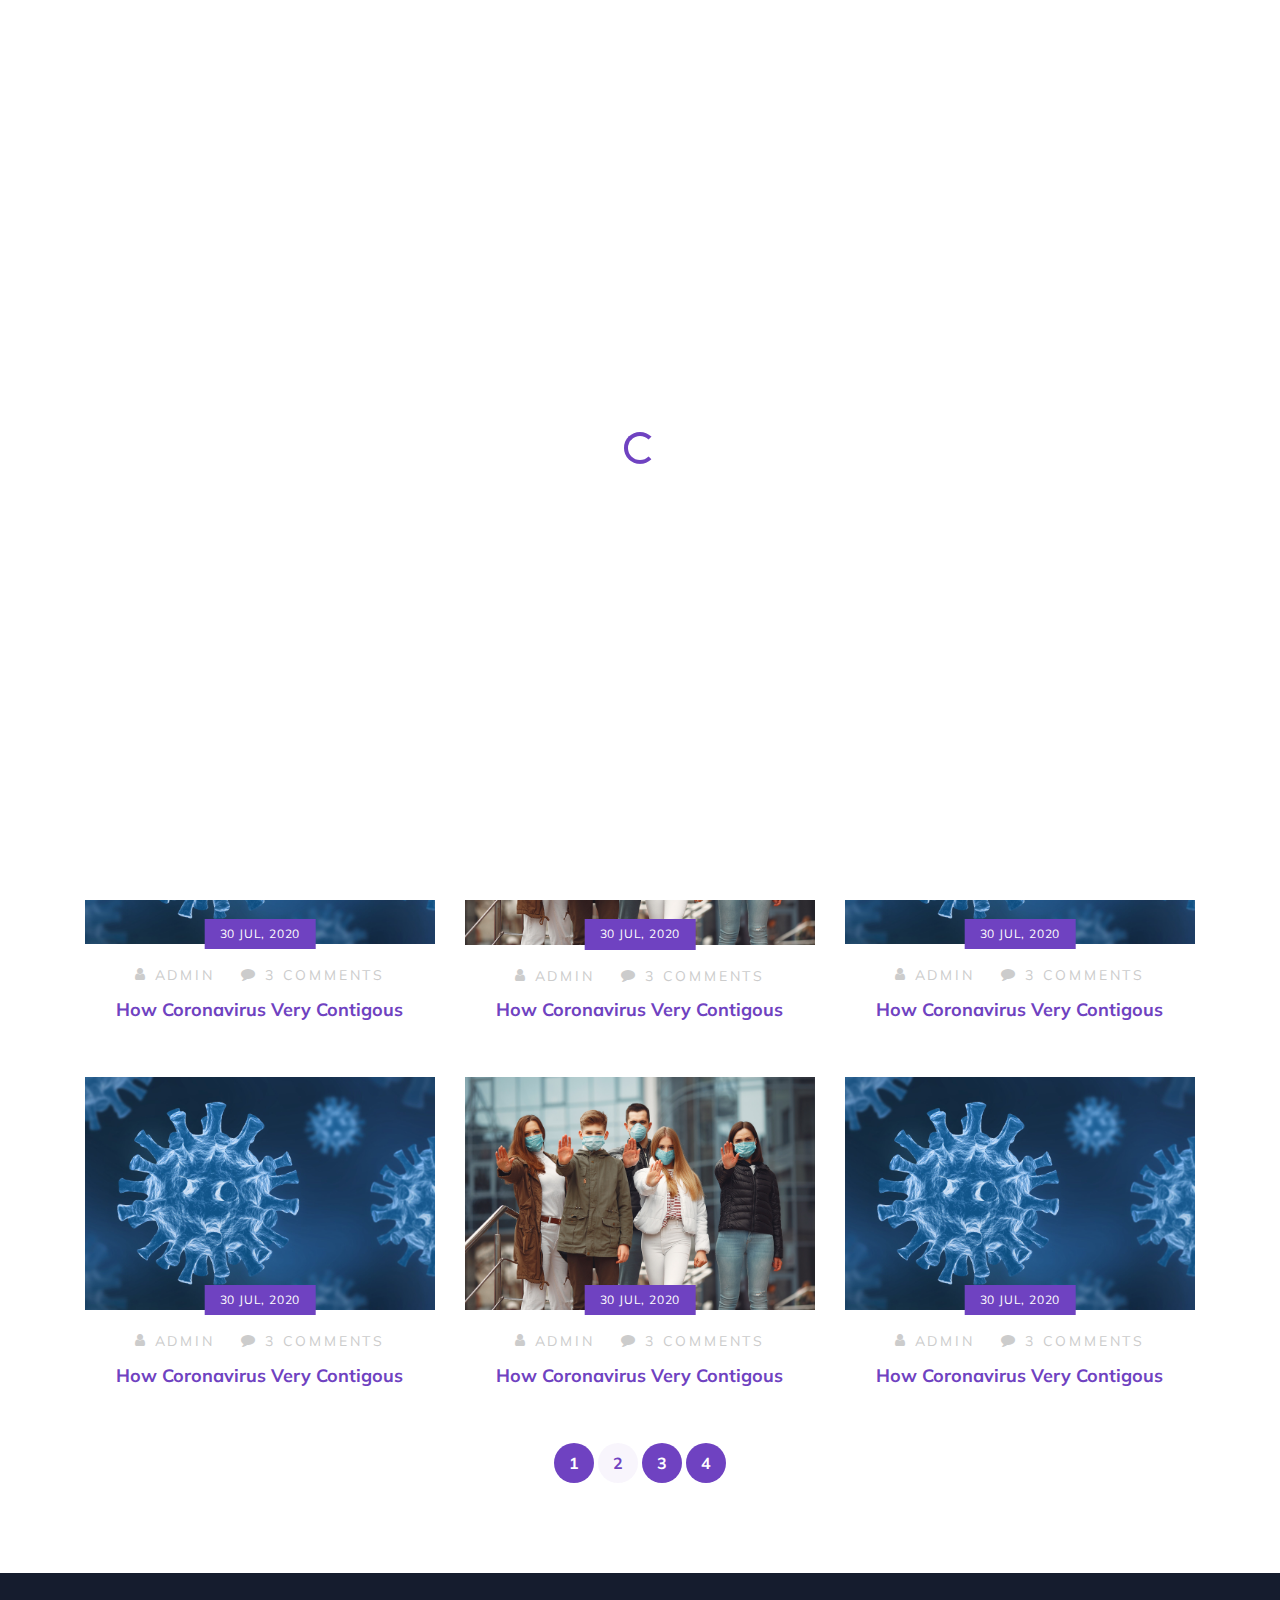
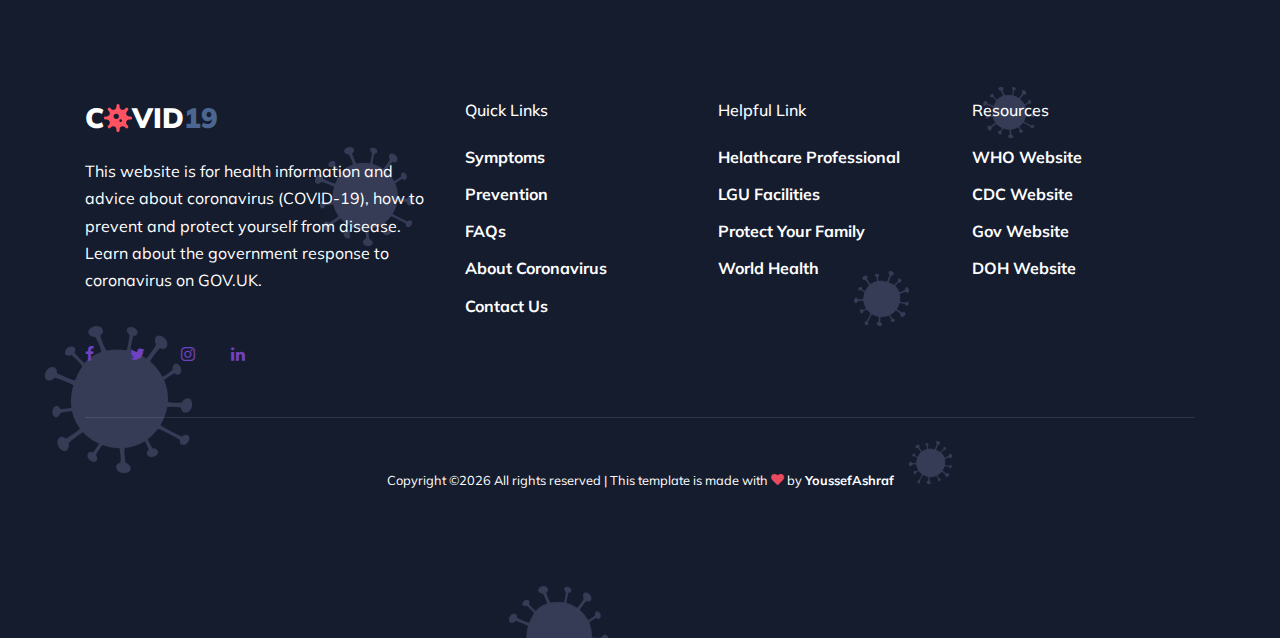
<file: blog.html>
<!doctype html>
<html lang="en">

  <head>
    <title>Covid-19</title>
    <meta charset="utf-8">
    <meta name="viewport" content="width=device-width, initial-scale=1, shrink-to-fit=no">
    <!------Fonts link --------->
    <link href="https://fonts.googleapis.com/css2?family=Mulish:wght@400;700;900&display=swap" rel="stylesheet">
    <link rel="stylesheet" href="fonts/icomoon/style.css">
    <link rel="stylesheet" href="fonts/flaticon/font/flaticon.css">
    <link rel="stylesheet" href="fonts/flaticon-covid/font/flaticon.css">
  
    <!-----------jquery.fancybox.css-------------->
    <link rel="stylesheet" href="css/jquery-ui.css">
    <link rel="stylesheet" href="css/jquery.fancybox.min.css">
    <!-------owl Css--------->
    <link rel="stylesheet" href="css/owl.carousel.min.css">
    <link rel="stylesheet" href="css/owl.theme.default.min.css">
    <link rel="stylesheet" href="css/owl.theme.default.min.css">
  
  
    <!-------BS css--------->
    <link rel="stylesheet" href="css/bootstrap.min.css">
    <link rel="stylesheet" href="css/bootstrap-datepicker.css">
  
  
    <!--------aos library  ON SCROLL ----------->
    <link rel="stylesheet" href="css/aos.css">
    <!----Mine Css--------->
    <link rel="stylesheet" href="css/style.css">
  
  </head>
  
<body data-spy="scroll" data-target=".site-navbar-target" data-offset="300">


  <div id="overlayer"></div>
  <div class="loader">
    <div class="spinner-border text-primary" role="status">
      <span class="sr-only">Loading...</span>
    </div>
  </div>


  <div class="site-wrap">

    <div class="site-mobile-menu site-navbar-target">
      <div class="site-mobile-menu-header">
        <div class="site-mobile-menu-close mt-3">
          <span class="icon-close2 js-menu-toggle"></span>
        </div>
      </div>
      <div class="site-mobile-menu-body"></div>
    </div>

    
    <header class="site-navbar light js-sticky-header site-navbar-target" role="banner">

      <div class="container">
        <div class="row align-items-center">

      
          <div class="col-6 col-xl-2">
            <div class="mb-0 site-logo"><a href="index.html" class="mb-0">Covid19<span class="text-primary">.</span>
              </a>
            </div>
          </div>
          <div class="col-12 col-md-10 d-none d-xl-block">
            <nav class="site-navigation position-relative text-right" role="navigation">

              <ul class="site-menu main-menu js-clone-nav mr-auto d-none d-lg-block">
                <li><a href="index.html" class="nav-link">Home</a></li>
                <li class="has-children">
                  <a href="prevention.html" class="nav-link">Prevention</a>
                  <ul class="dropdown">
                    <li><a href="#" class="nav-link">Stay at home</a></li>
                    <li><a href="#" class="nav-link">Keep social distancing</a></li>
                    <li><a href="#" class="nav-link">Wear facemasl</a></li>
                    <li><a href="#" class="nav-link">Wash your hands</a></li>
                    <li class="has-children">
                      <a href="#">More Links</a>
                      <ul class="dropdown">
                        <li><a href="#">Menu One</a></li>
                        <li><a href="#">Menu Two</a></li>
                        <li><a href="#">Menu Three</a></li>
                      </ul>
                    </li>
                  </ul>
                </li>
                <li><a href="symptoms.html" class="nav-link">Symptoms</a></li>
                <li><a href="about.html" class="nav-link">About</a></li>


                <li class="active"><a href="blog.html" class="nav-link">Blog</a></li>
                <li><a href="contact.html" class="nav-link">Contact</a></li>
              </ul>
            </nav>
          </div>


          <div class="col-6 d-inline-block d-xl-none ml-md-0 py-3" style="position: relative; top: 3px;"><a href="#" class="site-menu-toggle js-menu-toggle float-right"><span class="icon-menu h3 text-black"></span></a></div>

        </div>
      </div>

    </header>


    <!-----icon top------>
    <div class="icon-top" style="display: none; width: 45px; height: 45px; text-align: center; background-color: #2b56f5; line-height: 45px; border-radius: 10px; position: fixed; padding: 2px; right: 2.5%; bottom: 3.5%; "><a href="#"><svg style="width: 20px; color:white" class="svg-inline--fa fa-arrow-up fa-w-14" aria-hidden="true" focusable="false" data-prefix="fas" data-icon="arrow-up" role="img" xmlns="http://www.w3.org/2000/svg" viewBox="0 0 448 512" data-fa-i2svg=""><path fill="currentColor" d="M34.9 289.5l-22.2-22.2c-9.4-9.4-9.4-24.6 0-33.9L207 39c9.4-9.4 24.6-9.4 33.9 0l194.3 194.3c9.4 9.4 9.4 24.6 0 33.9L413 289.4c-9.5 9.5-25 9.3-34.3-.4L264 168.6V456c0 13.3-10.7 24-24 24h-32c-13.3 0-24-10.7-24-24V168.6L69.2 289.1c-9.3 9.8-24.8 10-34.3.4z"></path></svg><!-- <i class="fas fa-arrow-up"></i> Font Awesome fontawesome.com --></a></div>


    <div class="hero-v1">
      <div class="container">
        <div class="row align-items-center justify-content-center">
          <div class="col-lg-6 text-center mx-auto">
            <span class="d-block subheading">Updates</span>
            <h1 class="heading mb-3">Blog Posts</h1>
            <p class="mb-5">Lorem ipsum dolor sit amet, consectetur adipisicing elit. Vel a, nulla incidunt eaque sit praesentium porro consectetur optio!</p>
          </div>
          
        </div>
      </div>
    </div>


    <!-- MAIN -->




    <div class="site-section">
      <div class="container">
        <div class="row mb-5">
          <div class="col-lg-7 mx-auto text-center">
            <h2 class="mb-4 section-heading">Latest News &amp; Articles</h2>
            <p>Lorem ipsum dolor sit amet, consectetur adipisicing elit. Ex officia quas, modi sit eligendi numquam!</p>
          </div>
        </div>

        <div class="row">
          <div class="col-sm-6 col-md-6 col-lg-4 mb-5">
            <div class="post-entry">
              <a href="#" class="thumb">
                <span class="date">30 Jul, 2020</span>
                <img src="images/hero_1.jpg" alt="Image" class="img-fluid">
              </a>
              <div class="post-meta text-center">
                <a href="">
                  <span class="icon-user"></span>
                  <span>Admin</span>
                </a>
                <a href="#">
                  <span class="icon-comment"></span>
                  <span>3 Comments</span>
                </a>
              </div>
              <h3><a href="#">How Coronavirus Very Contigous</a></h3>
            </div>
          </div>
          <div class="col-sm-6 col-md-6 col-lg-4 mb-5">
            <div class="post-entry">
              <a href="#" class="thumb">
                <span class="date">30 Jul, 2020</span>
                <img src="images/hero_2.jpg" alt="Image" class="img-fluid">
              </a>
              <div class="post-meta text-center">
                <a href="">
                  <span class="icon-user"></span>
                  <span>Admin</span>
                </a>
                <a href="#">
                  <span class="icon-comment"></span>
                  <span>3 Comments</span>
                </a>
              </div>
              <h3><a href="#">How Coronavirus Very Contigous</a></h3>
            </div>
          </div>
          <div class="col-sm-6 col-md-6 col-lg-4 mb-5">
            <div class="post-entry">
              <a href="#" class="thumb">
                <span class="date">30 Jul, 2020</span>
                <img src="images/hero_1.jpg" alt="Image" class="img-fluid">
              </a>
              <div class="post-meta text-center">
                <a href="">
                  <span class="icon-user"></span>
                  <span>Admin</span>
                </a>
                <a href="#">
                  <span class="icon-comment"></span>
                  <span>3 Comments</span>
                </a>
              </div>
              <h3><a href="#">How Coronavirus Very Contigous</a></h3>
            </div>
          </div>

          <div class="col-sm-6 col-md-6 col-lg-4 mb-5">
            <div class="post-entry">
              <a href="#" class="thumb">
                <span class="date">30 Jul, 2020</span>
                <img src="images/hero_1.jpg" alt="Image" class="img-fluid">
              </a>
              <div class="post-meta text-center">
                <a href="">
                  <span class="icon-user"></span>
                  <span>Admin</span>
                </a>
                <a href="#">
                  <span class="icon-comment"></span>
                  <span>3 Comments</span>
                </a>
              </div>
              <h3><a href="#">How Coronavirus Very Contigous</a></h3>
            </div>
          </div>
          <div class="col-sm-6 col-md-6 col-lg-4 mb-5">
            <div class="post-entry">
              <a href="#" class="thumb">
                <span class="date">30 Jul, 2020</span>
                <img src="images/hero_2.jpg" alt="Image" class="img-fluid">
              </a>
              <div class="post-meta text-center">
                <a href="">
                  <span class="icon-user"></span>
                  <span>Admin</span>
                </a>
                <a href="#">
                  <span class="icon-comment"></span>
                  <span>3 Comments</span>
                </a>
              </div>
              <h3><a href="#">How Coronavirus Very Contigous</a></h3>
            </div>
          </div>
          <div class="col-sm-6 col-md-6 col-lg-4 mb-5">
            <div class="post-entry">
              <a href="#" class="thumb">
                <span class="date">30 Jul, 2020</span>
                <img src="images/hero_1.jpg" alt="Image" class="img-fluid">
              </a>
              <div class="post-meta text-center">
                <a href="">
                  <span class="icon-user"></span>
                  <span>Admin</span>
                </a>
                <a href="#">
                  <span class="icon-comment"></span>
                  <span>3 Comments</span>
                </a>
              </div>
              <h3><a href="#">How Coronavirus Very Contigous</a></h3>
            </div>
          </div>
        </div>

        <div class="row">
          <div class="col-lg-12 text-center">
            <div class="custom-pagination">
              <a href="#">1</a>
              <a href="#" class="active">2</a>
              <a href="#">3</a>
              <a href="#">4</a>
            </div>
          </div>
        </div>
      </div>
    </div>





  <!--------Footer---------->

  <div class="site-footer" style="background: #151c2e; background-image: url(images/shape-a.png);">
    <div class="container">
      <div class="row">
        <div class="col-lg-4">

          <h1 style="color: white; font-size: 28px; font-weight: 900;" class="footer-heading mb-4">C<svg
              class="svg-inline--fa fa-virus fa-w-16" style="width: 28px; color: #FF5363; margin-top: -5px;"
              aria-hidden="true" focusable="false" data-prefix="fas" data-icon="virus" role="img"
              xmlns="http://www.w3.org/2000/svg" viewBox="0 0 512 512" data-fa-i2svg="">
              <path fill="currentColor"
                d="M483.55,227.55H462c-50.68,0-76.07-61.27-40.23-97.11L437,115.19A28.44,28.44,0,0,0,396.8,75L381.56,90.22c-35.84,35.83-97.11,10.45-97.11-40.23V28.44a28.45,28.45,0,0,0-56.9,0V50c0,50.68-61.27,76.06-97.11,40.23L115.2,75A28.44,28.44,0,0,0,75,115.19l15.25,15.25c35.84,35.84,10.45,97.11-40.23,97.11H28.45a28.45,28.45,0,1,0,0,56.89H50c50.68,0,76.07,61.28,40.23,97.12L75,396.8A28.45,28.45,0,0,0,115.2,437l15.24-15.25c35.84-35.84,97.11-10.45,97.11,40.23v21.54a28.45,28.45,0,0,0,56.9,0V462c0-50.68,61.27-76.07,97.11-40.23L396.8,437A28.45,28.45,0,0,0,437,396.8l-15.25-15.24c-35.84-35.84-10.45-97.12,40.23-97.12h21.54a28.45,28.45,0,1,0,0-56.89ZM224,272a48,48,0,1,1,48-48A48,48,0,0,1,224,272Zm80,56a24,24,0,1,1,24-24A24,24,0,0,1,304,328Z">
              </path>
            </svg><!-- <i class="fas fa-virus"></i> Font Awesome fontawesome.com -->VID<span
              style="color: #4B6691;">19</span></h1>
          <p style="color: white;">This website is for health information and advice about coronavirus (COVID-19), how
            to prevent and
            protect yourself from disease.
            Learn about the government response to coronavirus on GOV.UK.</p>
          <div class="my-5">
            <a href="#" class="pl-0 pr-3"><span class="icon-facebook"></span></a>
            <a href="#" class="pl-3 pr-3"><span class="icon-twitter"></span></a>
            <a href="#" class="pl-3 pr-3"><span class="icon-instagram"></span></a>
            <a href="#" class="pl-3 pr-3"><span class="icon-linkedin"></span></a>
          </div>
        </div>
        <div class="col-lg-8">
          <div class="row">
            <div class="col-lg-4">
              <h2 style="color: white;" class="footer-heading mb-4">Quick Links</h2>
              <ul class="list-unstyled">
                <li><a style="color: white;" href="#">Symptoms</a></li>
                <li><a style="color: white;" href="#">Prevention</a></li>
                <li><a style="color: white;" href="#">FAQs</a></li>
                <li><a style="color: white;" href="#">About Coronavirus</a></li>
                <li><a style="color: white;" href="#">Contact Us</a></li>
              </ul>
            </div>
            <div class="col-lg-4">
              <h2 style="color: white;" class="footer-heading mb-4">Helpful Link</h2>
              <ul class="list-unstyled">
                <li><a style="color: white;" href="#">Helathcare Professional</a></li>
                <li><a style="color: white;" href="#">LGU Facilities</a></li>
                <li><a style="color: white;" href="#">Protect Your Family</a></li>
                <li><a style="color: white;" href="#">World Health</a></li>
              </ul>
            </div>
            <div class="col-lg-4">
              <h2 style="color: white;" class="footer-heading mb-4">Resources</h2>
              <ul class="list-unstyled">
                <li><a style="color: white;" href="#">WHO Website</a></li>
                <li><a style="color: white;" href="#">CDC Website</a></li>
                <li><a style="color: white;" href="#">Gov Website</a></li>
                <li><a style="color: white;" href="#">DOH Website</a></li>
              </ul>
            </div>
          </div>
        </div>
      </div>
      <div class="row text-center">
        <div class="col-md-12">
          <div class="border-top pt-5">
            <p style="color: white;" class="copyright"><small>

                Copyright &copy;<script>
                  document.write(new Date().getFullYear());
                </script> All rights reserved | This template is made with <i class="icon-heart text-danger"
                  aria-hidden="true"></i> by <a style="color: white;" href="https://github.com/Youssef-ashraf-ramadan"
                  target="_blank">YoussefAshraf</a>
              </small></p>

          </div>
        </div>

      </div>
    </div>
  </div>
</div>


<!------Jquery ----------->
<script src="js/jquery-3.3.1.min.js"></script>
<script src="js/jquery-ui.js"></script>
<script src="js/jquery.countdown.min.js"></script>
<script src="js/jquery.easing.1.3.js"></script>
<script src="js/jquery.fancybox.min.js"></script>
<script src="js/jquery.sticky.js"></script>

<!------Pooper ----------->
<script src="js/popper.min.js"></script>

<!------BS JS ----------->
<script src="js/bootstrap.min.js"></script>

<!------Plugin owl carousel ----------->
<script src="js/owl.carousel.min.js"></script>

<!--------aos library JS ON SCROLL ----------->
<script src="js/aos.js"></script>

<!--------Isotope library JS  · Filter & sort magical layouts--------->
<script src="js/isotope.pkgd.min.js"></script>

<!-------JS Main--------->
<script src="js/main.js"></script>




</body>
</html>
</file>
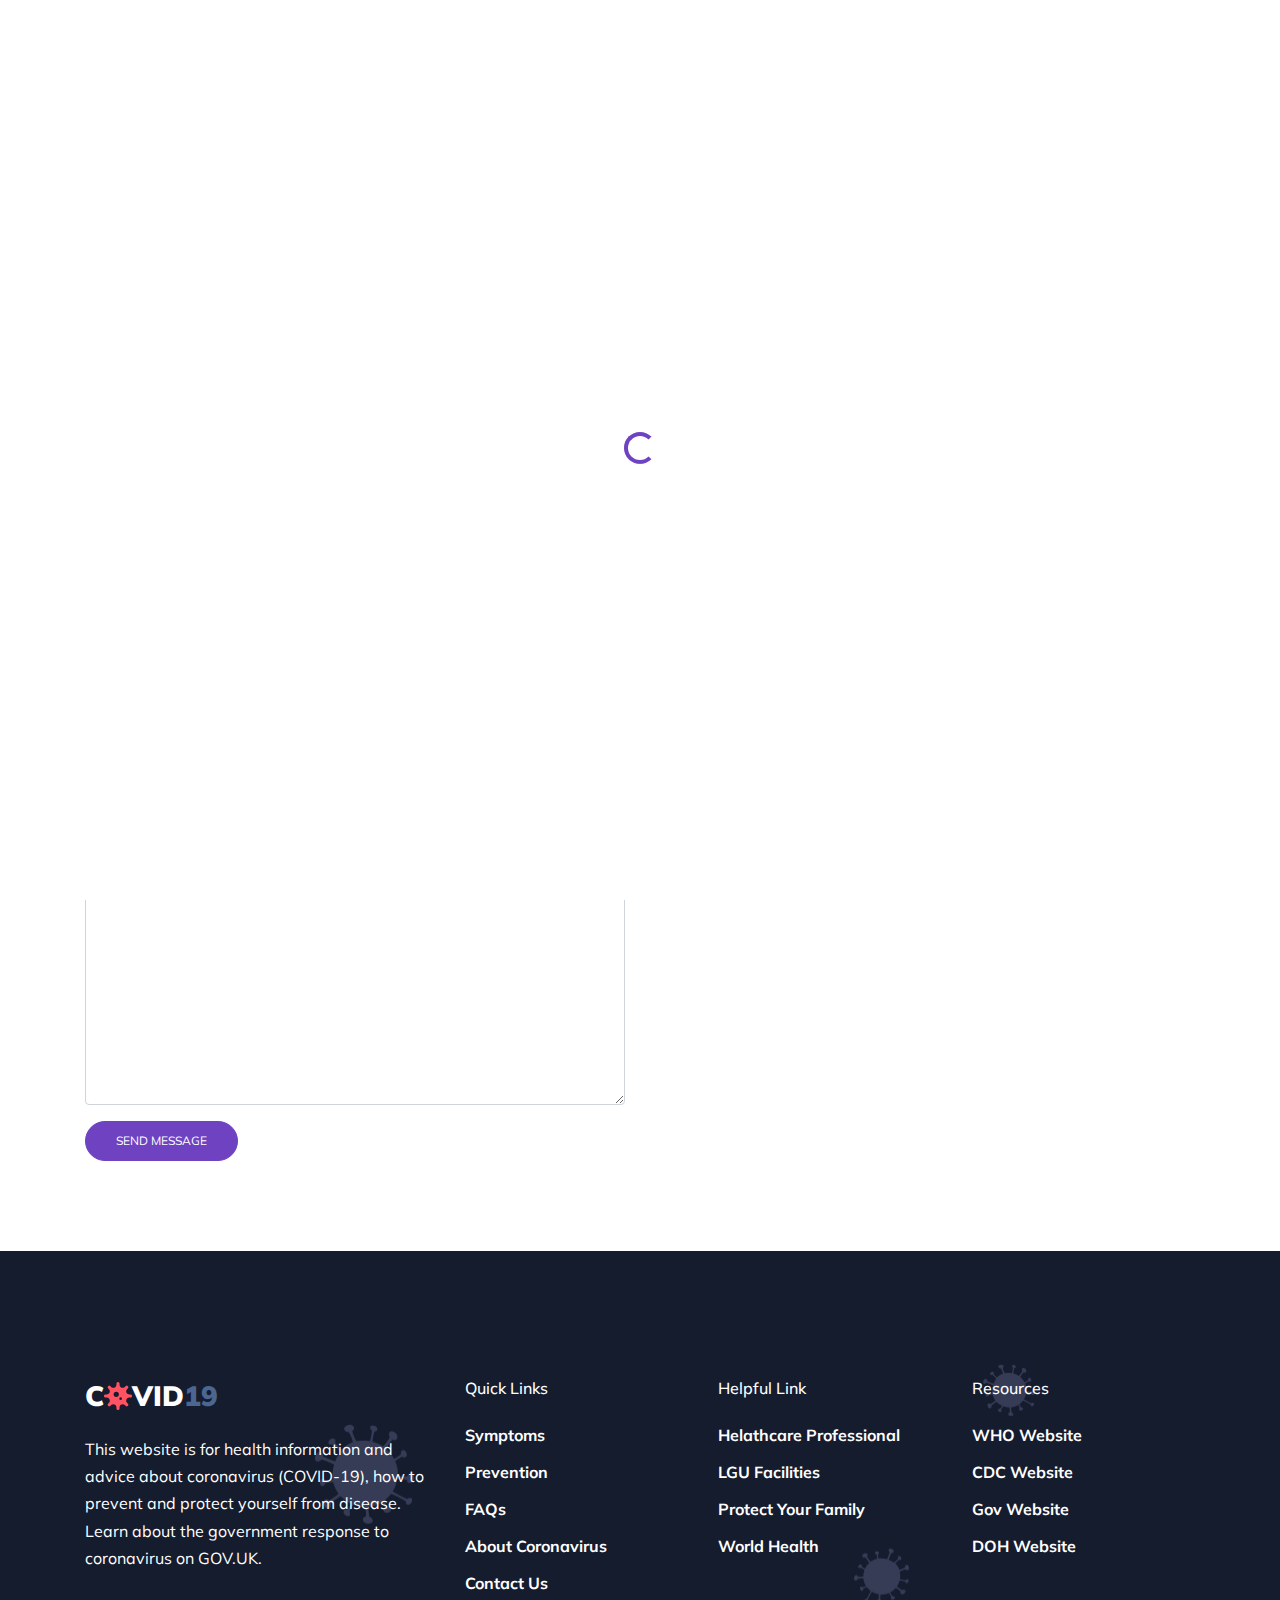
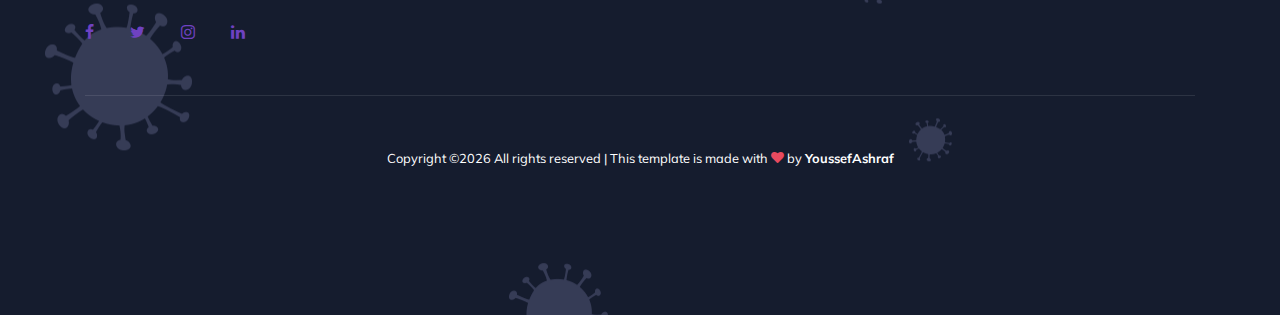
<file: contact.html>
<!doctype html>
<html lang="en">

<head>
  <title>Covid &mdash; Website Template by Colorlib</title>
  <meta charset="utf-8">
  <meta name="viewport" content="width=device-width, initial-scale=1, shrink-to-fit=no">
<!------Fonts link --------->
<link href="https://fonts.googleapis.com/css2?family=Mulish:wght@400;700;900&display=swap" rel="stylesheet">
<link rel="stylesheet" href="fonts/icomoon/style.css">
<link rel="stylesheet" href="fonts/flaticon/font/flaticon.css">
<link rel="stylesheet" href="fonts/flaticon-covid/font/flaticon.css">

<!-----------jquery.fancybox.css-------------->
<link rel="stylesheet" href="css/jquery-ui.css">
<link rel="stylesheet" href="css/jquery.fancybox.min.css">
<!-------owl Css--------->
<link rel="stylesheet" href="css/owl.carousel.min.css">
<link rel="stylesheet" href="css/owl.theme.default.min.css">
<link rel="stylesheet" href="css/owl.theme.default.min.css">



<!-------BS css--------->
<link rel="stylesheet" href="css/bootstrap.min.css">
<link rel="stylesheet" href="css/bootstrap-datepicker.css">


<!--------aos library  ON SCROLL ----------->
<link rel="stylesheet" href="css/aos.css">
<!----Mine Css--------->
<link rel="stylesheet" href="css/style.css">


</head>

<body data-spy="scroll" data-target=".site-navbar-target" data-offset="300">


  <div id="overlayer"></div>
  <div class="loader">
    <div class="spinner-border text-primary" role="status">
      <span class="sr-only">Loading...</span>
    </div>
  </div>


  <div class="site-wrap">

    <div class="site-mobile-menu site-navbar-target">
      <div class="site-mobile-menu-header">
        <div class="site-mobile-menu-close mt-3">
          <span class="icon-close2 js-menu-toggle"></span>
        </div>
      </div>
      <div class="site-mobile-menu-body"></div>
    </div>


    <header class="site-navbar light js-sticky-header site-navbar-target" role="banner">

      <div class="container">
        <div class="row align-items-center">

          <div class="col-6 col-xl-2">
            <div class="mb-0 site-logo"><a href="index.html" class="mb-0">Covid19<span class="text-primary">.</span>
              </a>
            </div>
          </div>
          <div class="col-12 col-md-10 d-none d-xl-block">
            <nav class="site-navigation position-relative text-right" role="navigation">

              <ul class="site-menu main-menu js-clone-nav mr-auto d-none d-lg-block">
                <li><a href="index.html" class="nav-link">Home</a></li>
                <li class="has-children">
                  <a href="prevention.html" class="nav-link">Prevention</a>
                  <ul class="dropdown">
                    <li><a href="#" class="nav-link">Stay at home</a></li>
                    <li><a href="#" class="nav-link">Keep social distancing</a></li>
                    <li><a href="#" class="nav-link">Wear facemasl</a></li>
                    <li><a href="#" class="nav-link">Wash your hands</a></li>
                    <li class="has-children">
                      <a href="#">More Links</a>
                      <ul class="dropdown">
                        <li><a href="#">Menu One</a></li>
                        <li><a href="#">Menu Two</a></li>
                        <li><a href="#">Menu Three</a></li>
                      </ul>
                    </li>
                  </ul>
                </li>
                <li><a href="symptoms.html" class="nav-link">Symptoms</a></li>
                <li><a href="about.html" class="nav-link">About</a></li>


                <li><a href="blog.html" class="nav-link">Blog</a></li>
                <li class="active"><a href="contact.html" class="nav-link">Contact</a></li>
              </ul>
            </nav>
          </div>


          <div class="col-6 d-inline-block d-xl-none ml-md-0 py-3" style="position: relative; top: 3px;"><a href="#"
              class="site-menu-toggle js-menu-toggle float-right"><span class="icon-menu h3 text-black"></span></a>
          </div>

        </div>
      </div>

    </header>


    <!-----icon top------>
    <div class="icon-top" style="display: none; width: 45px; height: 45px; text-align: center; background-color: #2b56f5; line-height: 45px; border-radius: 10px; position: fixed; padding: 2px; right: 2.5%; bottom: 3.5%; "><a href="#"><svg style="width: 20px; color:white" class="svg-inline--fa fa-arrow-up fa-w-14" aria-hidden="true" focusable="false" data-prefix="fas" data-icon="arrow-up" role="img" xmlns="http://www.w3.org/2000/svg" viewBox="0 0 448 512" data-fa-i2svg=""><path fill="currentColor" d="M34.9 289.5l-22.2-22.2c-9.4-9.4-9.4-24.6 0-33.9L207 39c9.4-9.4 24.6-9.4 33.9 0l194.3 194.3c9.4 9.4 9.4 24.6 0 33.9L413 289.4c-9.5 9.5-25 9.3-34.3-.4L264 168.6V456c0 13.3-10.7 24-24 24h-32c-13.3 0-24-10.7-24-24V168.6L69.2 289.1c-9.3 9.8-24.8 10-34.3.4z"></path></svg><!-- <i class="fas fa-arrow-up"></i> Font Awesome fontawesome.com --></a></div>


    <div class="hero-v1">
      <div class="container">
        <div class="row align-items-center justify-content-center">
          <div class="col-lg-6 text-center mx-auto">
            <span class="d-block subheading">Contact</span>
            <h1 class="heading mb-3">Get In Touch</h1>
            <p class="mb-5">Want to get in touch? We'd love to hear from you.Here's how you can reach us..</p>
          </div>

        </div>
      </div>
    </div>


    <!-- MAIN -->

    <div class="site-section">
      <div class="container">
        <div class="row">
          <div class="col-lg-6">
            <form action="#">
              <div class="row">
                <div class="col-lg-6">
                  <div class="form-group">
                    <label for="fname">First name</label>
                    <input type="text" id="fname" class="form-control">
                  </div>
                </div>
                <div class="col-lg-6">
                  <div class="form-group">
                    <label for="lname">Last name</label>
                    <input type="text" id="lname" class="form-control">
                  </div>
                </div>
              </div>

              <div class="row">
                <div class="col-lg-12">
                  <div class="form-group">
                    <label for="email">Email</label>
                    <input type="text" id="email" class="form-control">
                  </div>
                </div>
              </div>

              <div class="row">
                <div class="col-lg-12">
                  <div class="form-group">
                    <label for="subject">Subject</label>
                    <input type="text" id="subject" class="form-control">
                  </div>
                </div>
              </div>

              <div class="row">
                <div class="col-lg-12">
                  <div class="form-group">
                    <label for="message">Message</label>
                    <textarea name="message" id="message" class="form-control" cols="30" rows="10"></textarea>
                  </div>
                </div>
              </div>

              <div class="row">
                <div class="col-lg-6">
                  <input type="submit" class="btn btn-primary" value="Send Message">
                </div>
              </div>

            </form>
          </div>

          <div class="col-lg-5 ml-auto">
            <h3 class="mb-3 side-title">Quick info</h3>
            <div class="quick-contact">

              <div class="d-flex">
                <span class="icon-room"></span>
                <address>
                  Giza,Egypt
                </address>
              </div>
              <div class="d-flex">
                <span class="icon-phone"></span>
                <a href="#">+201025376604</a>
              </div>
              <div class="d-flex">
                <span class="icon-envelope"></span>
                <a href="#">youssefashrafr@hotmail.com</a>
              </div>
              <div class="d-flex">
                <span class="icon-globe"></span>
                <a href="#">https://mywebsite.com</a>
              </div>
            </div>
          </div>
        </div>
      </div>
    </div>


    <!--------Footer---------->

    <div class="site-footer" style="background: #151c2e; background-image: url(images/shape-a.png);">
      <div class="container">
        <div class="row">
          <div class="col-lg-4">

            <h1 style="color: white; font-size: 28px; font-weight: 900;" class="footer-heading mb-4">C<svg
                class="svg-inline--fa fa-virus fa-w-16" style="width: 28px; color: #FF5363; margin-top: -5px;"
                aria-hidden="true" focusable="false" data-prefix="fas" data-icon="virus" role="img"
                xmlns="http://www.w3.org/2000/svg" viewBox="0 0 512 512" data-fa-i2svg="">
                <path fill="currentColor"
                  d="M483.55,227.55H462c-50.68,0-76.07-61.27-40.23-97.11L437,115.19A28.44,28.44,0,0,0,396.8,75L381.56,90.22c-35.84,35.83-97.11,10.45-97.11-40.23V28.44a28.45,28.45,0,0,0-56.9,0V50c0,50.68-61.27,76.06-97.11,40.23L115.2,75A28.44,28.44,0,0,0,75,115.19l15.25,15.25c35.84,35.84,10.45,97.11-40.23,97.11H28.45a28.45,28.45,0,1,0,0,56.89H50c50.68,0,76.07,61.28,40.23,97.12L75,396.8A28.45,28.45,0,0,0,115.2,437l15.24-15.25c35.84-35.84,97.11-10.45,97.11,40.23v21.54a28.45,28.45,0,0,0,56.9,0V462c0-50.68,61.27-76.07,97.11-40.23L396.8,437A28.45,28.45,0,0,0,437,396.8l-15.25-15.24c-35.84-35.84-10.45-97.12,40.23-97.12h21.54a28.45,28.45,0,1,0,0-56.89ZM224,272a48,48,0,1,1,48-48A48,48,0,0,1,224,272Zm80,56a24,24,0,1,1,24-24A24,24,0,0,1,304,328Z">
                </path>
              </svg><!-- <i class="fas fa-virus"></i> Font Awesome fontawesome.com -->VID<span
                style="color: #4B6691;">19</span></h1>
            <p style="color: white;">This website is for health information and advice about coronavirus (COVID-19), how
              to prevent and
              protect yourself from disease.
              Learn about the government response to coronavirus on GOV.UK.</p>
            <div class="my-5">
              <a href="#" class="pl-0 pr-3"><span class="icon-facebook"></span></a>
              <a href="#" class="pl-3 pr-3"><span class="icon-twitter"></span></a>
              <a href="#" class="pl-3 pr-3"><span class="icon-instagram"></span></a>
              <a href="#" class="pl-3 pr-3"><span class="icon-linkedin"></span></a>
            </div>
          </div>
          <div class="col-lg-8">
            <div class="row">
              <div class="col-lg-4">
                <h2 style="color: white;" class="footer-heading mb-4">Quick Links</h2>
                <ul class="list-unstyled">
                  <li><a style="color: white;" href="#">Symptoms</a></li>
                  <li><a style="color: white;" href="#">Prevention</a></li>
                  <li><a style="color: white;" href="#">FAQs</a></li>
                  <li><a style="color: white;" href="#">About Coronavirus</a></li>
                  <li><a style="color: white;" href="#">Contact Us</a></li>
                </ul>
              </div>
              <div class="col-lg-4">
                <h2 style="color: white;" class="footer-heading mb-4">Helpful Link</h2>
                <ul class="list-unstyled">
                  <li><a style="color: white;" href="#">Helathcare Professional</a></li>
                  <li><a style="color: white;" href="#">LGU Facilities</a></li>
                  <li><a style="color: white;" href="#">Protect Your Family</a></li>
                  <li><a style="color: white;" href="#">World Health</a></li>
                </ul>
              </div>
              <div class="col-lg-4">
                <h2 style="color: white;" class="footer-heading mb-4">Resources</h2>
                <ul class="list-unstyled">
                  <li><a style="color: white;" href="#">WHO Website</a></li>
                  <li><a style="color: white;" href="#">CDC Website</a></li>
                  <li><a style="color: white;" href="#">Gov Website</a></li>
                  <li><a style="color: white;" href="#">DOH Website</a></li>
                </ul>
              </div>
            </div>
          </div>
        </div>
        <div class="row text-center">
          <div class="col-md-12">
            <div class="border-top pt-5">
              <p style="color: white;" class="copyright"><small>

                  Copyright &copy;<script>
                    document.write(new Date().getFullYear());
                  </script> All rights reserved | This template is made with <i class="icon-heart text-danger"
                    aria-hidden="true"></i> by <a style="color: white;" href="https://github.com/Youssef-ashraf-ramadan"
                    target="_blank">YoussefAshraf</a>
                </small></p>

            </div>
          </div>

        </div>
      </div>
    </div>
  </div>











 <!---------------------Jquery----------------->
  <script src="js/jquery-3.3.1.min.js"></script>
  <script src="js/jquery-ui.js"></script>
  <script src="js/jquery.countdown.min.js"></script>
  <script src="js/jquery.easing.1.3.js"></script>
  <script src="js/jquery.fancybox.min.js"></script>
  <script src="js/jquery.sticky.js"></script>

  <!---------Pooper----------->
  <script src="js/popper.min.js"></script>

  <!------BS JS ----------->
  <script src="js/bootstrap.min.js"></script>

  <!------Plugin owl carousel ----------->
  <script src="js/owl.carousel.min.js"></script>
  

  <!--------aos library JS ON SCROLL ----------->
  <script src="js/aos.js"></script>

  <!--------Isotope library JS  · Filter & sort magical layouts--------->
  <script src="js/isotope.pkgd.min.js"></script>

  <!-------JS Main--------->
  <script src="js/main.js"></script>




</body>

</html>
</file>
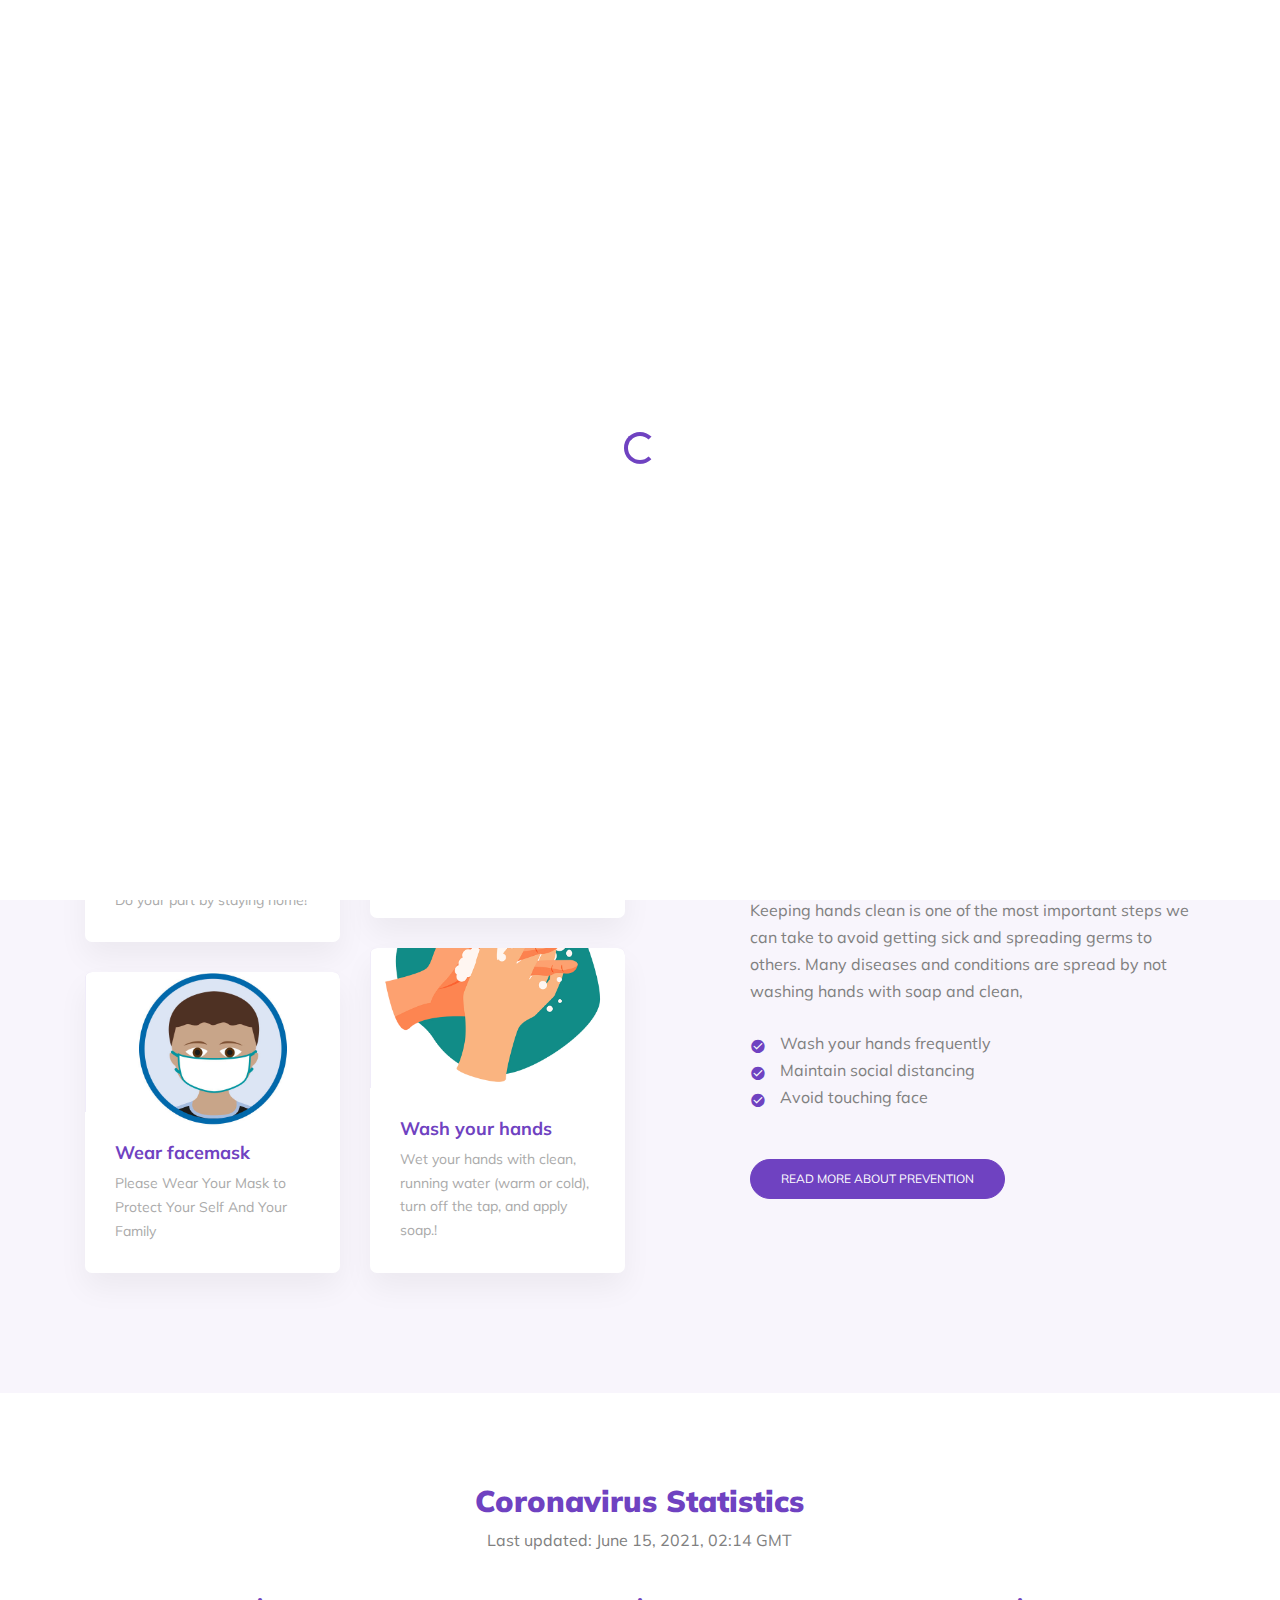
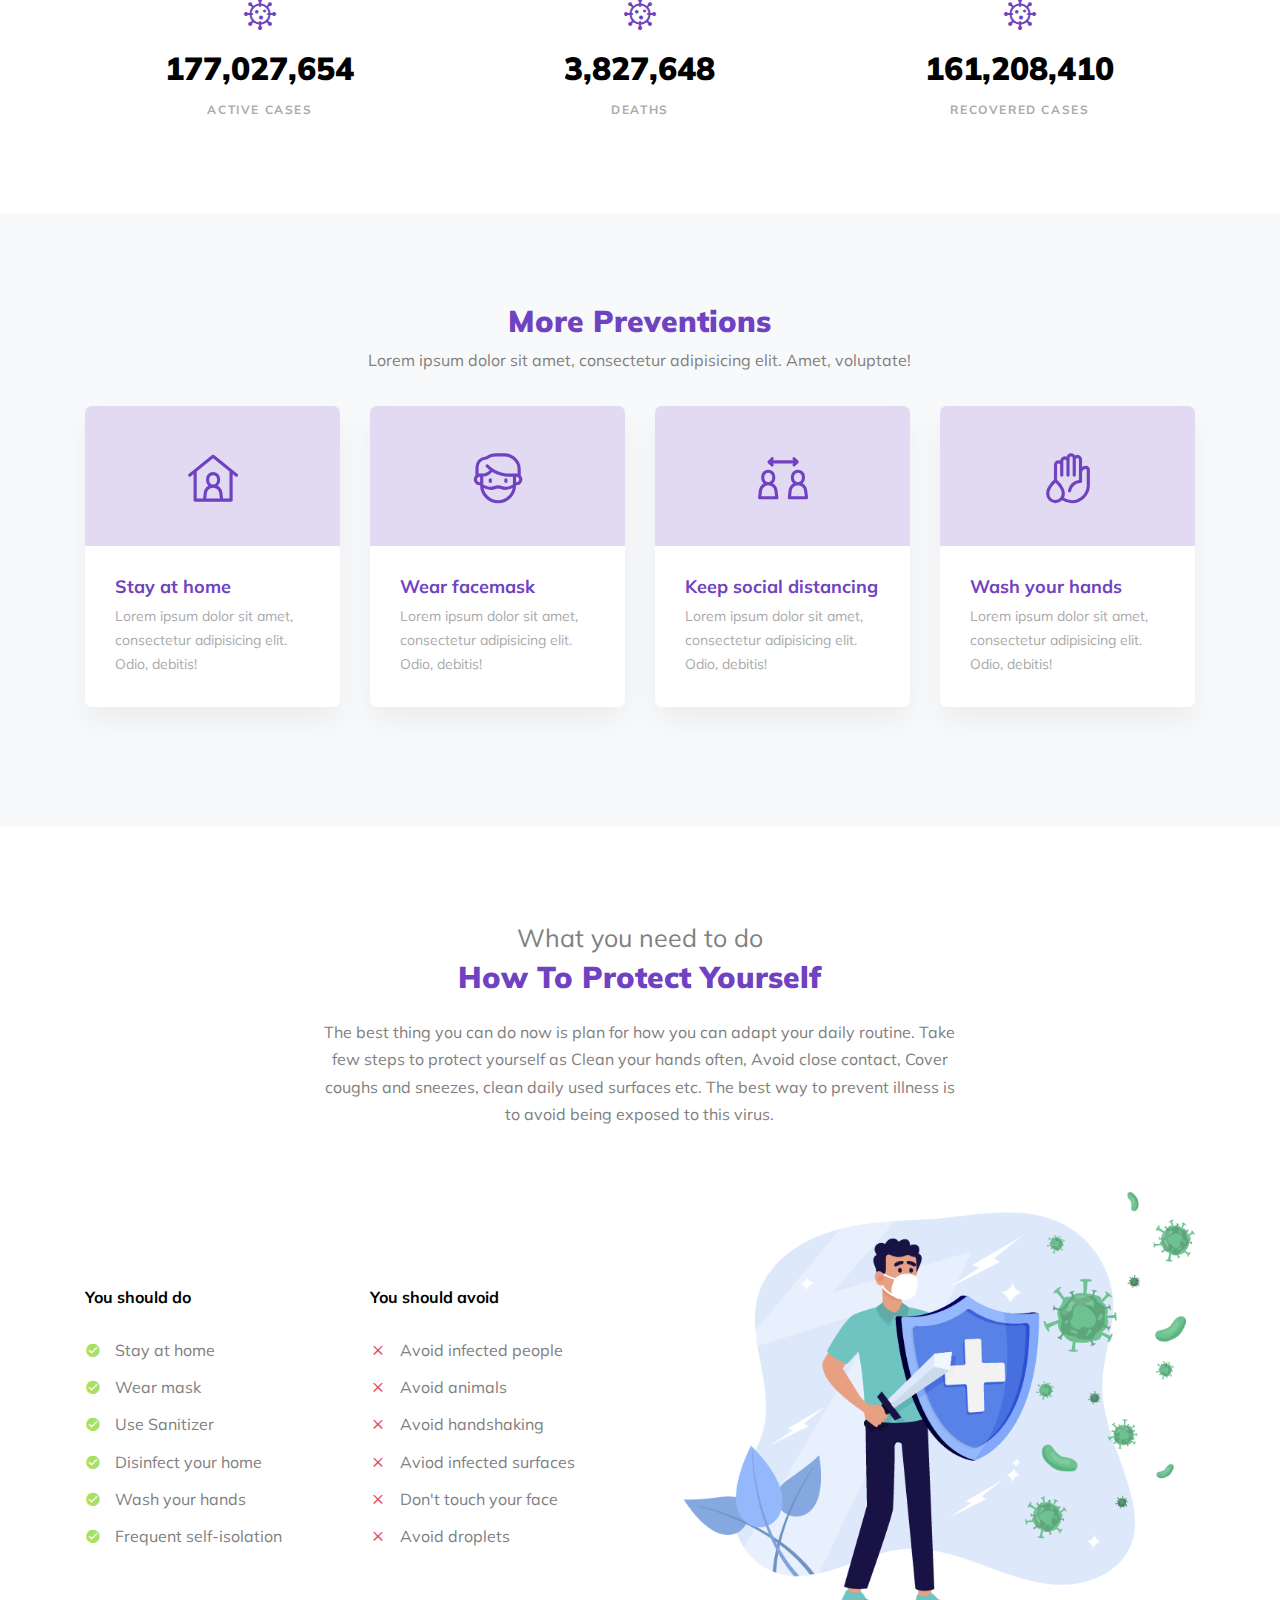
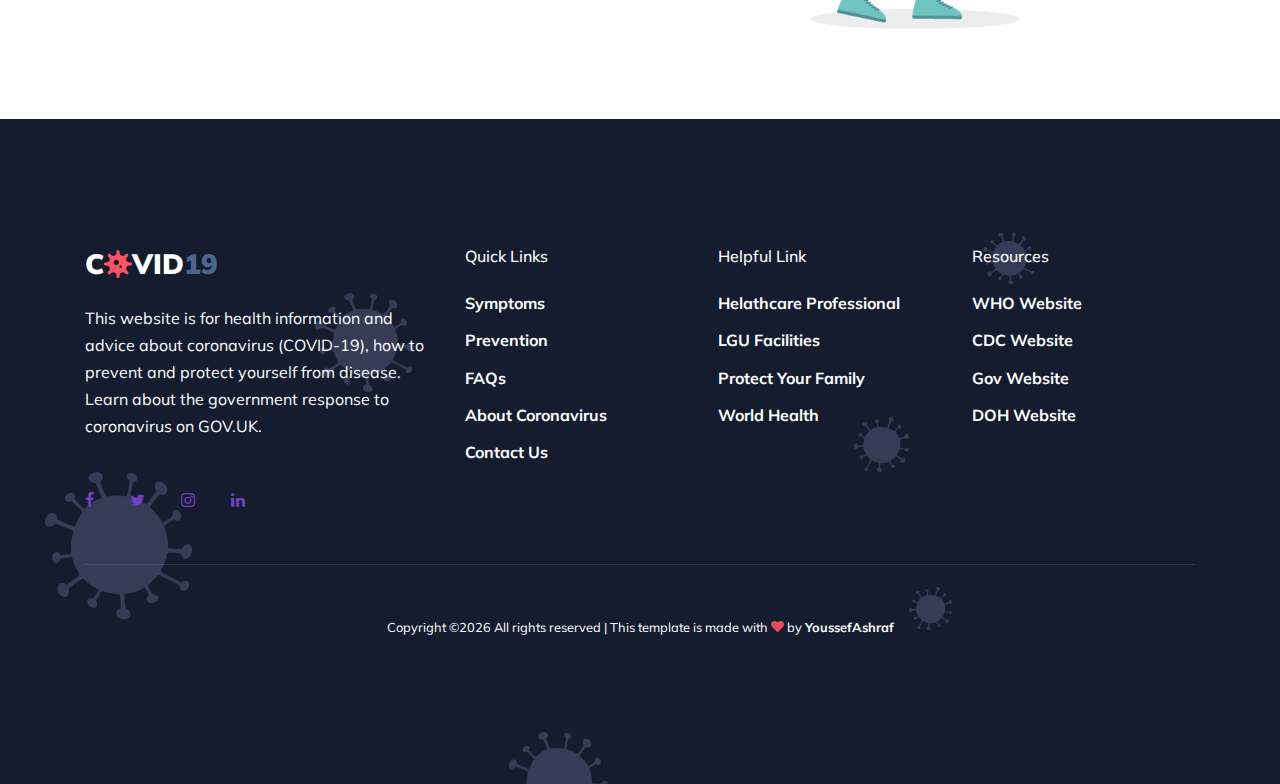
<file: prevention.html>
<!doctype html>
<html lang="en">
  <head>
    <title>Covid-19</title>
    <meta charset="utf-8">
    <meta name="viewport" content="width=device-width, initial-scale=1, shrink-to-fit=no">
    <!------Fonts link --------->
    <link href="https://fonts.googleapis.com/css2?family=Mulish:wght@400;700;900&display=swap" rel="stylesheet">
    <link rel="stylesheet" href="fonts/icomoon/style.css">
    <link rel="stylesheet" href="fonts/flaticon/font/flaticon.css">
    <link rel="stylesheet" href="fonts/flaticon-covid/font/flaticon.css">
  
    <!-----------jquery.fancybox.css-------------->
    <link rel="stylesheet" href="css/jquery-ui.css">
    <link rel="stylesheet" href="css/jquery.fancybox.min.css">
    <!-------owl Css--------->
    <link rel="stylesheet" href="css/owl.carousel.min.css">
    <link rel="stylesheet" href="css/owl.theme.default.min.css">
    <link rel="stylesheet" href="css/owl.theme.default.min.css">
  
  
    <!-------BS css--------->
    <link rel="stylesheet" href="css/bootstrap.min.css">
    <link rel="stylesheet" href="css/bootstrap-datepicker.css">
  
  
    <!--------aos library  ON SCROLL ----------->
    <link rel="stylesheet" href="css/aos.css">
    <!----Mine Css--------->
    <link rel="stylesheet" href="css/style.css">
  
  </head>
<body data-spy="scroll" data-target=".site-navbar-target" data-offset="300">


  <div id="overlayer"></div>
  <div class="loader">
    <div class="spinner-border text-primary" role="status">
      <span class="sr-only">Loading...</span>
    </div>
  </div>


  <div class="site-wrap">

    <div class="site-mobile-menu site-navbar-target">
      <div class="site-mobile-menu-header">
        <div class="site-mobile-menu-close mt-3">
          <span class="icon-close2 js-menu-toggle"></span>
        </div>
      </div>
      <div class="site-mobile-menu-body"></div>
    </div>

    
    <header class="site-navbar light js-sticky-header site-navbar-target" role="banner">

      <div class="container">
        <div class="row align-items-center">

          <div class="col-6 col-xl-2">
            <div class="mb-0 site-logo"><a href="index.html" class="mb-0">Covid19<span class="text-primary">.</span>
              </a>
            </div>
          </div>


          <div class="col-12 col-md-10 d-none d-xl-block">
            <nav class="site-navigation position-relative text-right" role="navigation">

              <ul class="site-menu main-menu js-clone-nav mr-auto d-none d-lg-block">
                <li><a href="index.html" class="nav-link">Home</a></li>
                <li class="has-children active">
                  <a href="prevention.html" class="nav-link">Prevention</a>
                  <ul class="dropdown">
                    <li><a href="#" class="nav-link">Stay at home</a></li>
                    <li><a href="#" class="nav-link">Keep social distancing</a></li>
                    <li><a href="#" class="nav-link">Wear facemasl</a></li>
                    <li><a href="#" class="nav-link">Wash your hands</a></li>
                    <li class="has-children">
                      <a href="#">More Links</a>
                      <ul class="dropdown">
                        <li><a href="#">Menu One</a></li>
                        <li><a href="#">Menu Two</a></li>
                        <li><a href="#">Menu Three</a></li>
                      </ul>
                    </li>
                  </ul>
                </li>
                <li><a href="symptoms.html" class="nav-link">Symptoms</a></li>
                <li><a href="about.html" class="nav-link">About</a></li>


                <li><a href="blog.html" class="nav-link">Blog</a></li>
                <li><a href="contact.html" class="nav-link">Contact</a></li>
              </ul>
            </nav>
          </div>


          <div class="col-6 d-inline-block d-xl-none ml-md-0 py-3" style="position: relative; top: 3px;"><a href="#" class="site-menu-toggle js-menu-toggle float-right"><span class="icon-menu h3 text-black"></span></a></div>

        </div>
      </div>

    </header>

    
    <!-----icon top------>
    <div class="icon-top" style="display: none; width: 45px; height: 45px; text-align: center; background-color: #2b56f5; line-height: 45px; border-radius: 10px; position: fixed; padding: 2px; right: 2.5%; bottom: 3.5%; "><a href="#"><svg style="width: 20px; color:white" class="svg-inline--fa fa-arrow-up fa-w-14" aria-hidden="true" focusable="false" data-prefix="fas" data-icon="arrow-up" role="img" xmlns="http://www.w3.org/2000/svg" viewBox="0 0 448 512" data-fa-i2svg=""><path fill="currentColor" d="M34.9 289.5l-22.2-22.2c-9.4-9.4-9.4-24.6 0-33.9L207 39c9.4-9.4 24.6-9.4 33.9 0l194.3 194.3c9.4 9.4 9.4 24.6 0 33.9L413 289.4c-9.5 9.5-25 9.3-34.3-.4L264 168.6V456c0 13.3-10.7 24-24 24h-32c-13.3 0-24-10.7-24-24V168.6L69.2 289.1c-9.3 9.8-24.8 10-34.3.4z"></path></svg><!-- <i class="fas fa-arrow-up"></i> Font Awesome fontawesome.com --></a></div>


    <div class="hero-v1">
      <div class="container">
        <div class="row align-items-center">
          <div class="col-lg-6 mr-auto text-center text-lg-left">
            <span class="d-block subheading">Covid-19 Awareness</span>
            <h1 class="heading mb-3">Stay Safe. Stay Home.</h1>
            <p class="mb-5">Stay safe and call your doctor if anything happen</p>
            <p class="mb-4"><a href="#" class="btn btn-primary">How to prevent</a></p>



          </div>
          <div class="col-lg-6">
            <figure class="illustration-2">
              <img src="images/protect.png" alt="Image" class="img-fluid">
            </figure>
          </div>
          <div class="col-lg-6"></div>
        </div>
      </div>
    </div>


    <!-- MAIN Section-->
    

 <!--------How to prevent corona?---------->

 <div class="site-section bg-primary-light">
  <div class="container">
    <div class="row align-items-center">
      <div class="col-lg-6">

        <div class="row">
          <div class="col-6 col-lg-6 mt-lg-5">
            <div class="media-v1 bg-1">
              <div class="icon-wrap">

                <span class="flaticon-stay-at-home"><img style="width:340px; margin-top: -120px; height: 209px;"
                    src="images/stay-at-home-campaign-design-template-535c5e524d48d507c524be73b10ab20b_screen.jpg"></span>
              </div>
              <div class="body">
                <h3>Stay at home</h3>
                <p>Stay-at-home directives are issued to protect you, your family, and the public at large. Do your
                  part by staying home!</p>
              </div>
            </div>

            <div class="media-v1 bg-1">
              <div class="icon-wrap">

                <span class="flaticon-patient"> <img style="width:255px; margin-top: -40px;"
                    src="images/Blog_KidsandMasks.jpg"> </span>

              </div>
              <div class="body">
                <h3>Wear facemask</h3>
                <p>Please Wear Your Mask to Protect Your Self And Your Family</p>
              </div>
            </div>
          </div>
          <div class="col-6 col-lg-6">
            <div class="media-v1 bg-1">
              <div class="icon-wrap">
                <span class="flaticon-social-distancing"><img style="width:255px; margin-top: -50px;"
                    src="images/social-distancing.png"></span>
              </div>
              <div class="body">
                <h3>Keep social distancing</h3>
                <p>For everyone's health and safety. Please keep your social distance. Social distancing means. 6
                  feet apart from others.!</p>
              </div>
            </div>

            <div class="media-v1 bg-1">
              <div class="icon-wrap">
                <span class="flaticon-hand-washing"> <img style="width:255px; margin-top: -120px;"
                    src="images/Handwashing-Web.jpg"></span>
              </div>
              <div class="body">
                <h3>Wash your hands</h3>
                <p>Wet your hands with clean, running water (warm or cold), turn off the tap, and apply soap.!</p>
              </div>
            </div>
          </div>

        </div>
      </div>
      <div class="col-lg-5 ml-auto">
        <h2 id="how" class="section-heading mb-4">How to Prevent Coronavirus?</h2>
        <p>There is currently no vaccine to prevent coronavirus disease 2019 (COVID-19). The best way to prevent
          illness is to avoid being exposed to this virus. Stay aware of the latest information on the COVID-19
          outbreak, available on the WHO website and through your national and local public health authority.</p>
        <p class="mb-4">Keeping hands clean is one of the most important steps we can take to avoid getting sick and
          spreading germs to others. Many diseases and conditions are spread by not washing hands with soap and
          clean,</p>

        <ul class="list-check list-unstyled mb-5">
          <li>Wash your hands frequently</li>
          <li>Maintain social distancing</li>
          <li>Avoid touching face</li>
        </ul>

        <p><a href="#" class="btn btn-primary">Read more about prevention</a></p>
      </div>
    </div>
  </div>
</div>



    

    <!-----Coronavirus Statistics Section-------->

    <div class="site-section stats">
      <div class="container">
        <div class="row mb-3">
          <div class="col-lg-7 text-center mx-auto">
            <h2 class="section-heading">Coronavirus Statistics</h2>
            <p>Last updated: June 15, 2021, 02:14 GMT</p>
          </div>
        </div>
        <div class="row">
          <div class="col-lg-4">
            <div class="data">
              <span class="icon text-primary">
                <span class="flaticon-virus"></span>
              </span>
              <strong class="d-block number">177,027,654 </strong>
              <span class="label">Active Cases</span>
            </div>
          </div>
          <div class="col-lg-4">
            <div class="data">
              <span class="icon text-primary">
                <span class="flaticon-virus"></span>
              </span>
              <strong class="d-block number">3,827,648</strong>
              <span class="label">Deaths</span>
            </div>
          </div>
          <div class="col-lg-4">
            <div class="data">
              <span class="icon text-primary">
                <span class="flaticon-virus"></span>
              </span>
              <strong class="d-block number">161,208,410</strong>
              <span class="label">Recovered Cases</span>
            </div>
          </div>
        </div>
      </div>
    </div>









    <div class="site-section bg-light">
      <div class="container">
        <div class="row mb-3">
          <div class="col-lg-7 text-center mx-auto">
            <h2 class="section-heading">More Preventions</h2>
            <p>Lorem ipsum dolor sit amet, consectetur adipisicing elit. Amet, voluptate!</p>
          </div>
        </div>
        <div class="row">
          <div class="col-lg-3">
            <div class="media-v1 bg-1">
              <div class="icon-wrap">
                <span class="flaticon-stay-at-home"></span>
              </div>
              <div class="body">
                <h3>Stay at home</h3>
                <p>Lorem ipsum dolor sit amet, consectetur adipisicing elit. Odio, debitis!</p>
              </div>
            </div>
          </div>
          <div class="col-lg-3">
            <div class="media-v1 bg-1">
              <div class="icon-wrap">
                <span class="flaticon-patient"></span>
              </div>
              <div class="body">
                <h3>Wear facemask</h3>
                <p>Lorem ipsum dolor sit amet, consectetur adipisicing elit. Odio, debitis!</p>
              </div>
            </div>
          </div>
          <div class="col-lg-3">
            <div class="media-v1 bg-1">
              <div class="icon-wrap">
                <span class="flaticon-social-distancing"></span>
              </div>
              <div class="body">
                <h3>Keep social distancing</h3>
                <p>Lorem ipsum dolor sit amet, consectetur adipisicing elit. Odio, debitis!</p>
              </div>
            </div>
          </div>
          <div class="col-lg-3">
            <div class="media-v1 bg-1">
              <div class="icon-wrap">
                <span class="flaticon-hand-washing"></span>
              </div>
              <div class="body">
                <h3>Wash your hands</h3>
                <p>Lorem ipsum dolor sit amet, consectetur adipisicing elit. Odio, debitis!</p>
              </div>
            </div>
          </div>



        </div>
      </div>
    </div>

    
     <!-------How to protect your self section----------->
    <div class="site-section">
      <div class="container">
        <div class="row mb-5">
          <div class="col-lg-7 mx-auto text-center">
            <span style="font-size: 25px;" class="subheading">What you need to do</span>
            <h2 class="mb-4 section-heading">How To Protect Yourself</h2>
            <p>The best thing you can do now is plan for how you can adapt your daily routine. Take few steps to protect
              yourself as Clean your hands often, Avoid close contact, Cover coughs and sneezes, clean daily used
              surfaces etc. The best way to prevent illness is to avoid being exposed to this virus.</p>
          </div>
        </div>
        <div class="row">
          <div class="col-lg-6 ">
            <div class="row mt-5 pt-5">
              <div class="col-lg-6 do ">
                <h3>You should do</h3>
                <ul class="list-unstyled check">
                  <li>Stay at home</li>
                  <li>Wear mask</li>
                  <li>Use Sanitizer</li>
                  <li>Disinfect your home</li>
                  <li>Wash your hands</li>
                  <li>Frequent self-isolation</li>
                </ul>
              </div>
              <div class="col-lg-6 dont ">
                <h3>You should avoid</h3>
                <ul class="list-unstyled cross">
                  <li>Avoid infected people</li>
                  <li>Avoid animals</li>
                  <li>Avoid handshaking</li>
                  <li>Aviod infected surfaces</li>
                  <li>Don't touch your face</li>
                  <li>Avoid droplets</li>
                </ul>
              </div>
            </div>
          </div>
          <div class="col-lg-6">
            <img src="images/protect.png" alt="Image" class="img-fluid">
          </div>
        </div>
      </div>
    </div>






  <!--------Footer---------->

  <div class="site-footer" style="background: #151c2e; background-image: url(images/shape-a.png);">
    <div class="container">
      <div class="row">
        <div class="col-lg-4">

          <h1 style="color: white; font-size: 28px; font-weight: 900;" class="footer-heading mb-4">C<svg
              class="svg-inline--fa fa-virus fa-w-16" style="width: 28px; color: #FF5363; margin-top: -5px;"
              aria-hidden="true" focusable="false" data-prefix="fas" data-icon="virus" role="img"
              xmlns="http://www.w3.org/2000/svg" viewBox="0 0 512 512" data-fa-i2svg="">
              <path fill="currentColor"
                d="M483.55,227.55H462c-50.68,0-76.07-61.27-40.23-97.11L437,115.19A28.44,28.44,0,0,0,396.8,75L381.56,90.22c-35.84,35.83-97.11,10.45-97.11-40.23V28.44a28.45,28.45,0,0,0-56.9,0V50c0,50.68-61.27,76.06-97.11,40.23L115.2,75A28.44,28.44,0,0,0,75,115.19l15.25,15.25c35.84,35.84,10.45,97.11-40.23,97.11H28.45a28.45,28.45,0,1,0,0,56.89H50c50.68,0,76.07,61.28,40.23,97.12L75,396.8A28.45,28.45,0,0,0,115.2,437l15.24-15.25c35.84-35.84,97.11-10.45,97.11,40.23v21.54a28.45,28.45,0,0,0,56.9,0V462c0-50.68,61.27-76.07,97.11-40.23L396.8,437A28.45,28.45,0,0,0,437,396.8l-15.25-15.24c-35.84-35.84-10.45-97.12,40.23-97.12h21.54a28.45,28.45,0,1,0,0-56.89ZM224,272a48,48,0,1,1,48-48A48,48,0,0,1,224,272Zm80,56a24,24,0,1,1,24-24A24,24,0,0,1,304,328Z">
              </path>
            </svg><!-- <i class="fas fa-virus"></i> Font Awesome fontawesome.com -->VID<span
              style="color: #4B6691;">19</span></h1>
          <p style="color: white;">This website is for health information and advice about coronavirus (COVID-19), how
            to prevent and
            protect yourself from disease.
            Learn about the government response to coronavirus on GOV.UK.</p>
          <div class="my-5">
            <a href="#" class="pl-0 pr-3"><span class="icon-facebook"></span></a>
            <a href="#" class="pl-3 pr-3"><span class="icon-twitter"></span></a>
            <a href="#" class="pl-3 pr-3"><span class="icon-instagram"></span></a>
            <a href="#" class="pl-3 pr-3"><span class="icon-linkedin"></span></a>
          </div>
        </div>
        <div class="col-lg-8">
          <div class="row">
            <div class="col-lg-4">
              <h2 style="color: white;" class="footer-heading mb-4">Quick Links</h2>
              <ul class="list-unstyled">
                <li><a style="color: white;" href="#">Symptoms</a></li>
                <li><a style="color: white;" href="#">Prevention</a></li>
                <li><a style="color: white;" href="#">FAQs</a></li>
                <li><a style="color: white;" href="#">About Coronavirus</a></li>
                <li><a style="color: white;" href="#">Contact Us</a></li>
              </ul>
            </div>
            <div class="col-lg-4">
              <h2 style="color: white;" class="footer-heading mb-4">Helpful Link</h2>
              <ul class="list-unstyled">
                <li><a style="color: white;" href="#">Helathcare Professional</a></li>
                <li><a style="color: white;" href="#">LGU Facilities</a></li>
                <li><a style="color: white;" href="#">Protect Your Family</a></li>
                <li><a style="color: white;" href="#">World Health</a></li>
              </ul>
            </div>
            <div class="col-lg-4">
              <h2 style="color: white;" class="footer-heading mb-4">Resources</h2>
              <ul class="list-unstyled">
                <li><a style="color: white;" href="#">WHO Website</a></li>
                <li><a style="color: white;" href="#">CDC Website</a></li>
                <li><a style="color: white;" href="#">Gov Website</a></li>
                <li><a style="color: white;" href="#">DOH Website</a></li>
              </ul>
            </div>
          </div>
        </div>
      </div>
      <div class="row text-center">
        <div class="col-md-12">
          <div class="border-top pt-5">
            <p style="color: white;" class="copyright"><small>

                Copyright &copy;<script>
                  document.write(new Date().getFullYear());
                </script> All rights reserved | This template is made with <i class="icon-heart text-danger"
                  aria-hidden="true"></i> by <a style="color: white;" href="https://github.com/Youssef-ashraf-ramadan"
                  target="_blank">YoussefAshraf</a>
              </small></p>

          </div>
        </div>

      </div>
    </div>
  </div>
</div>


<!------Jquery ----------->
<script src="js/jquery-3.3.1.min.js"></script>
<script src="js/jquery-ui.js"></script>
<script src="js/jquery.countdown.min.js"></script>
<script src="js/jquery.easing.1.3.js"></script>
<script src="js/jquery.fancybox.min.js"></script>
<script src="js/jquery.sticky.js"></script>

<!------Pooper ----------->
<script src="js/popper.min.js"></script>

<!------BS JS ----------->
<script src="js/bootstrap.min.js"></script>

<!------Plugin owl carousel ----------->
<script src="js/owl.carousel.min.js"></script>

<!--------aos library JS ON SCROLL ----------->
<script src="js/aos.js"></script>

<!--------Isotope library JS  · Filter & sort magical layouts--------->
<script src="js/isotope.pkgd.min.js"></script>

<!-------JS Main--------->
<script src="js/main.js"></script>



</body>
</html>
</file>
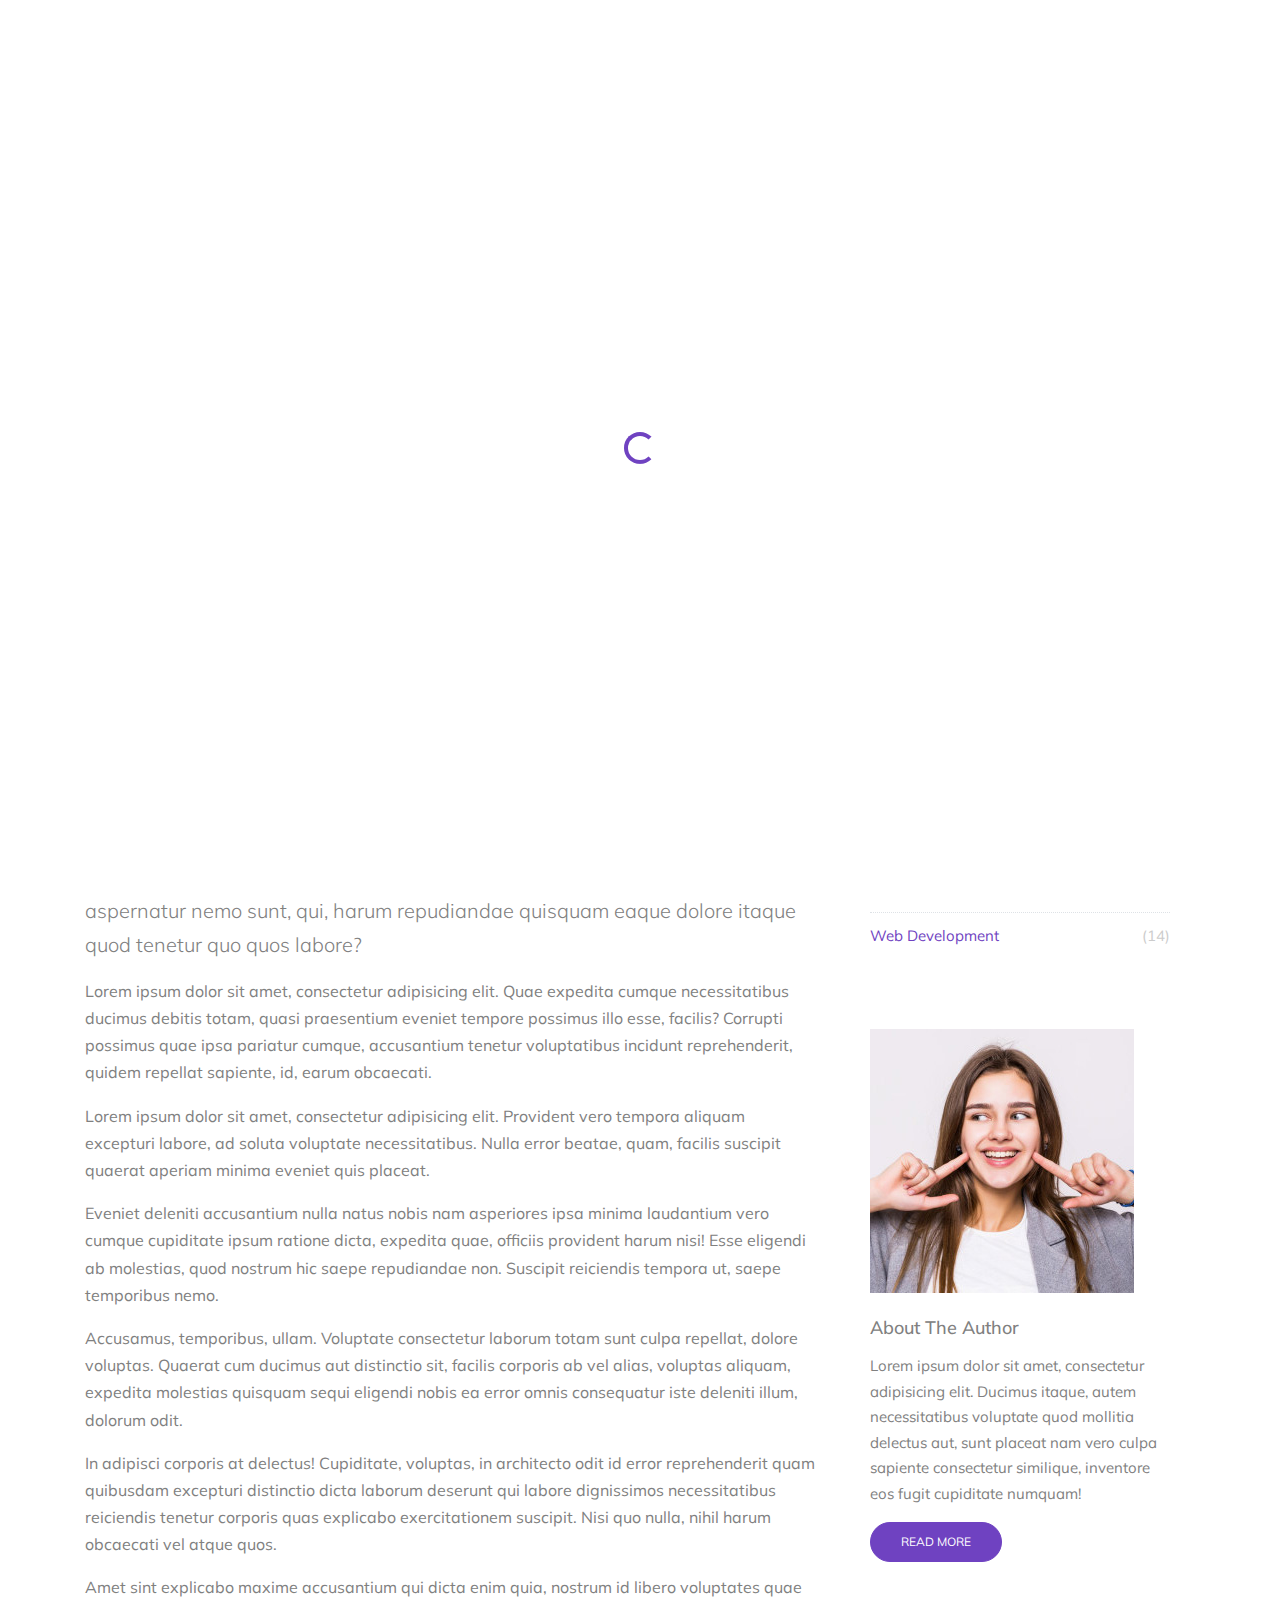
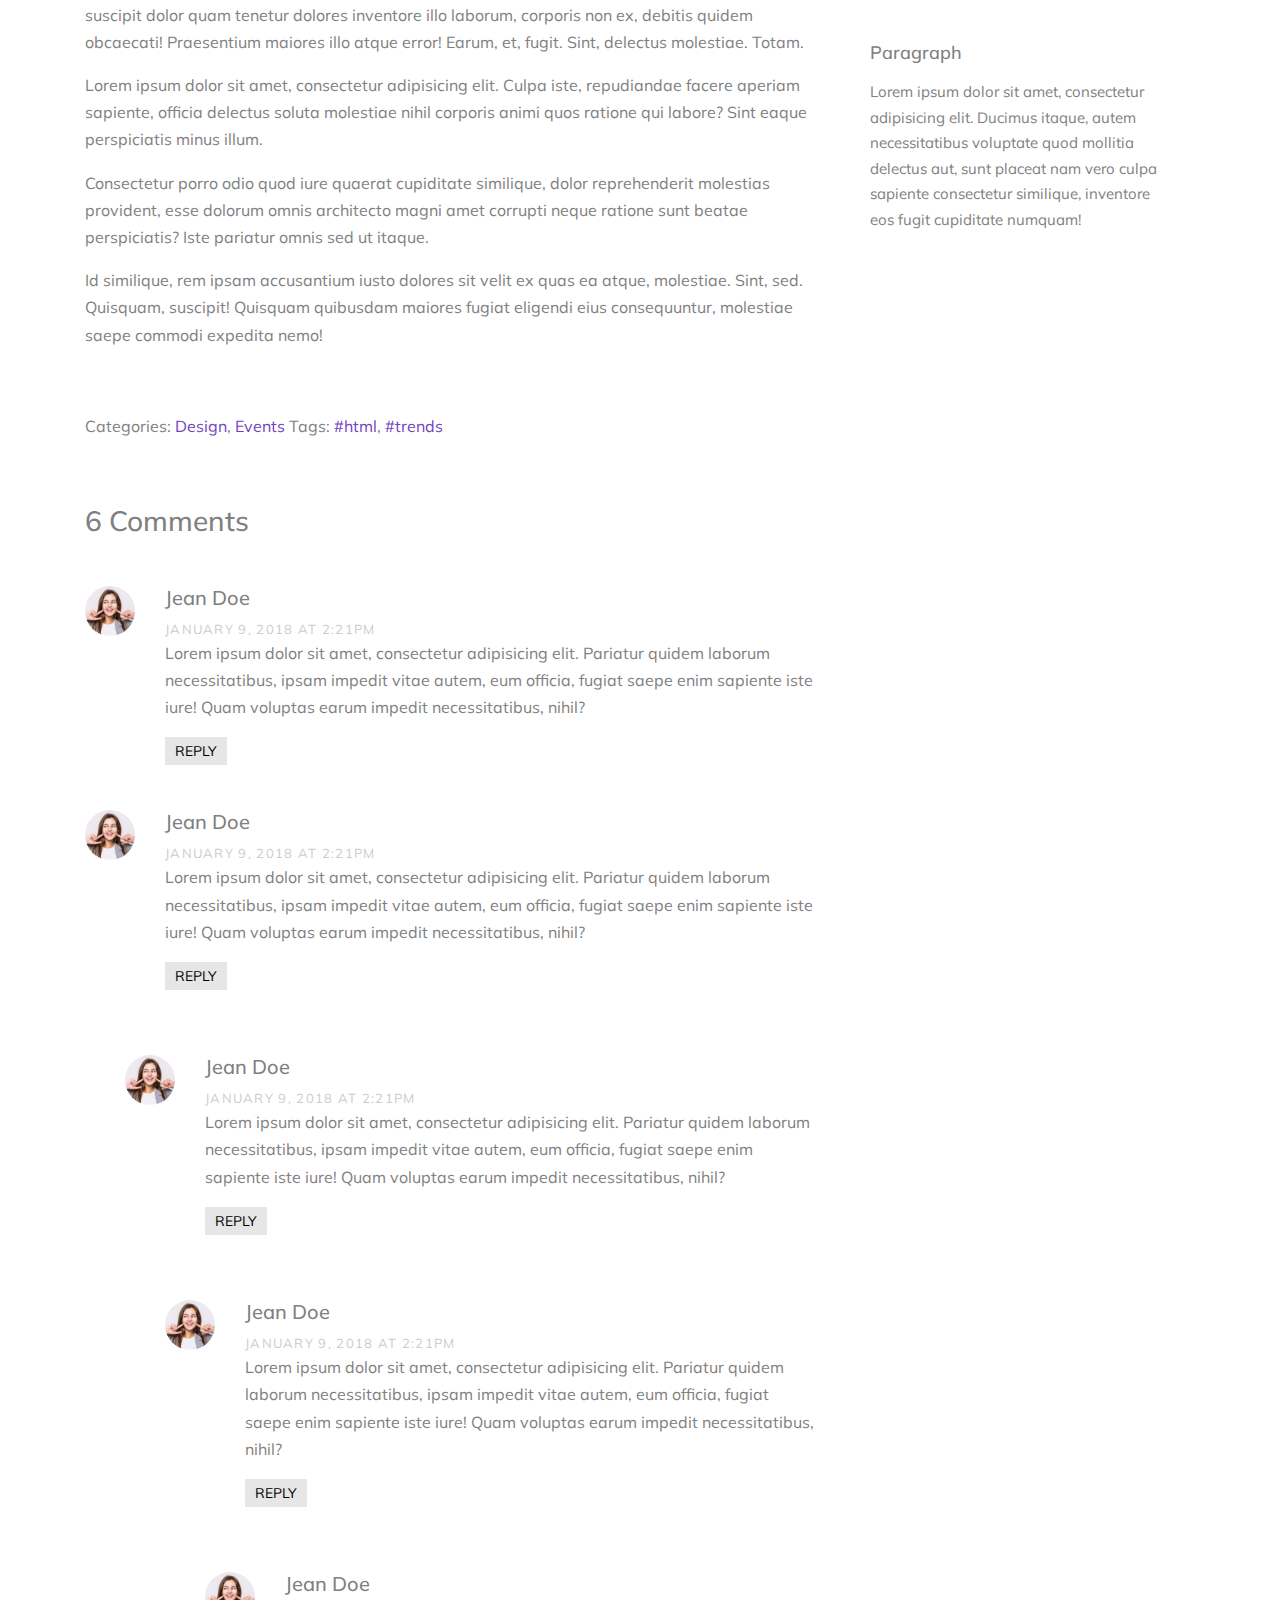
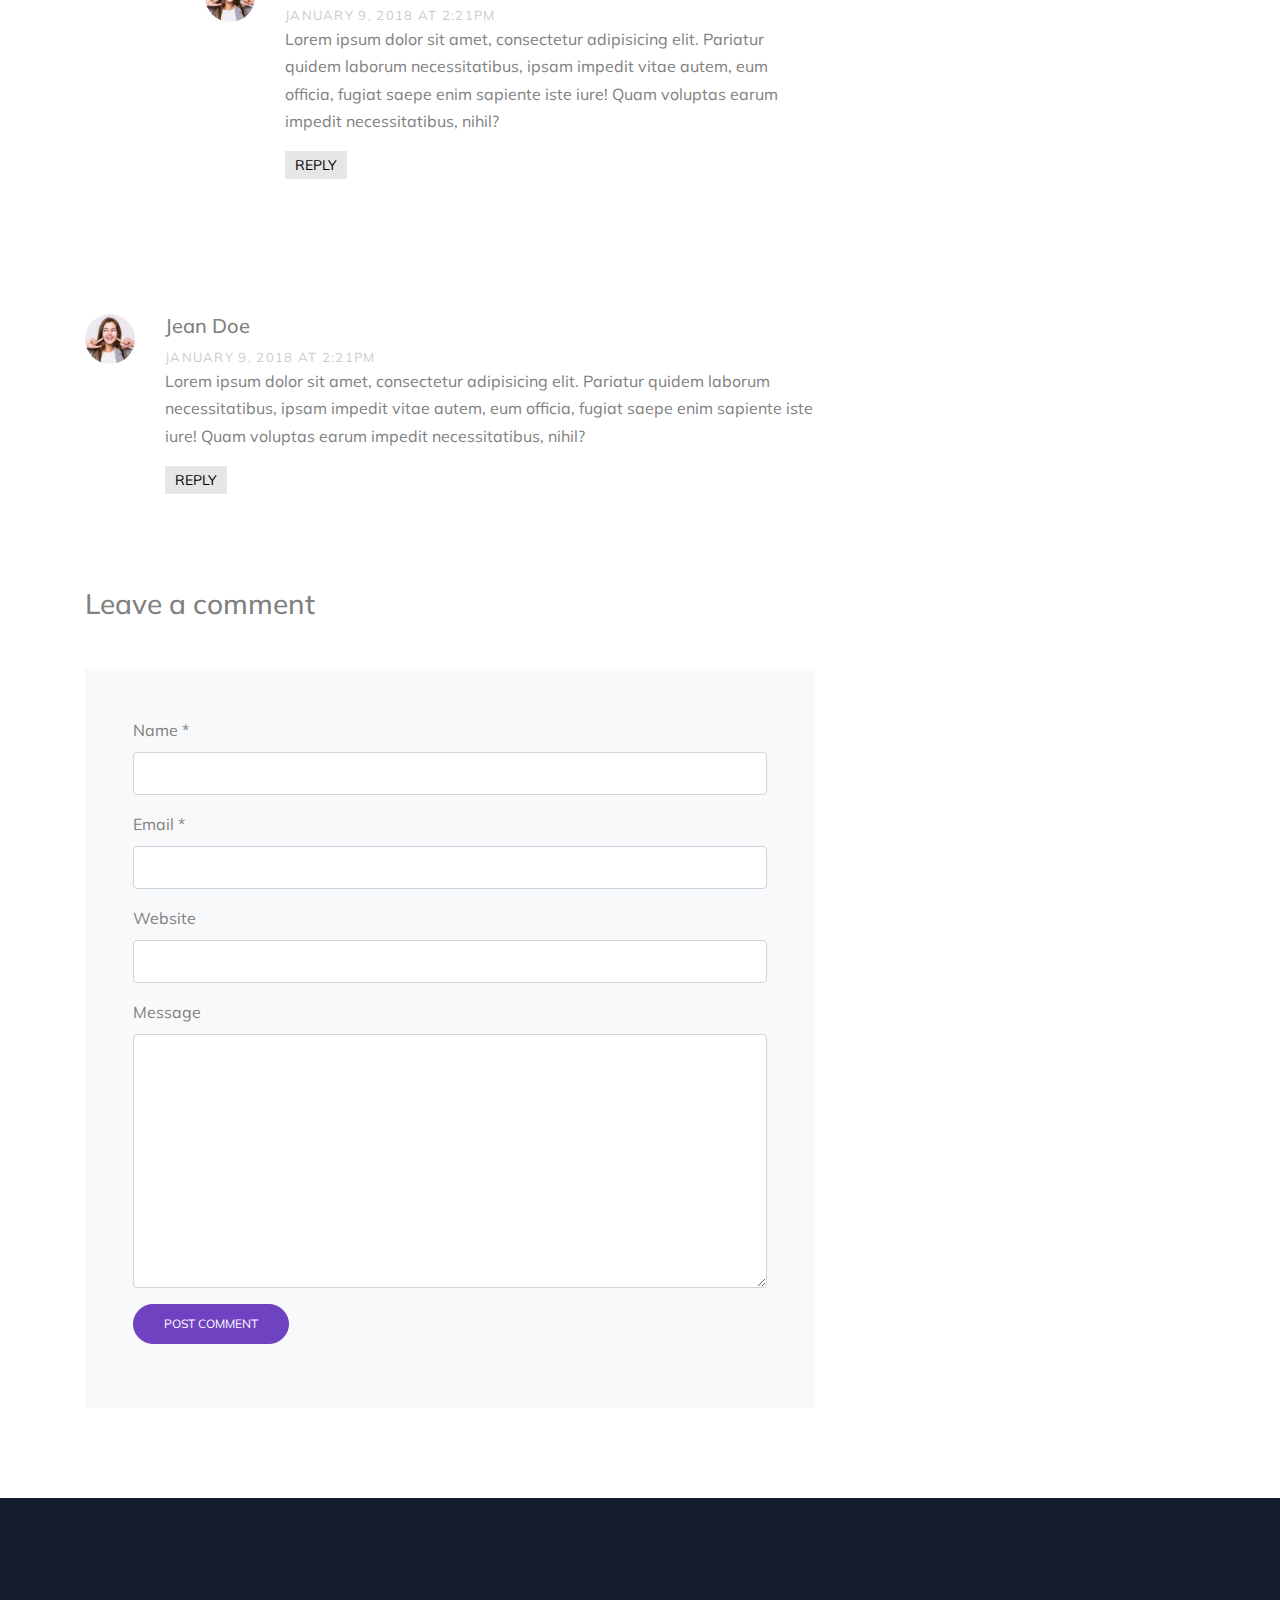
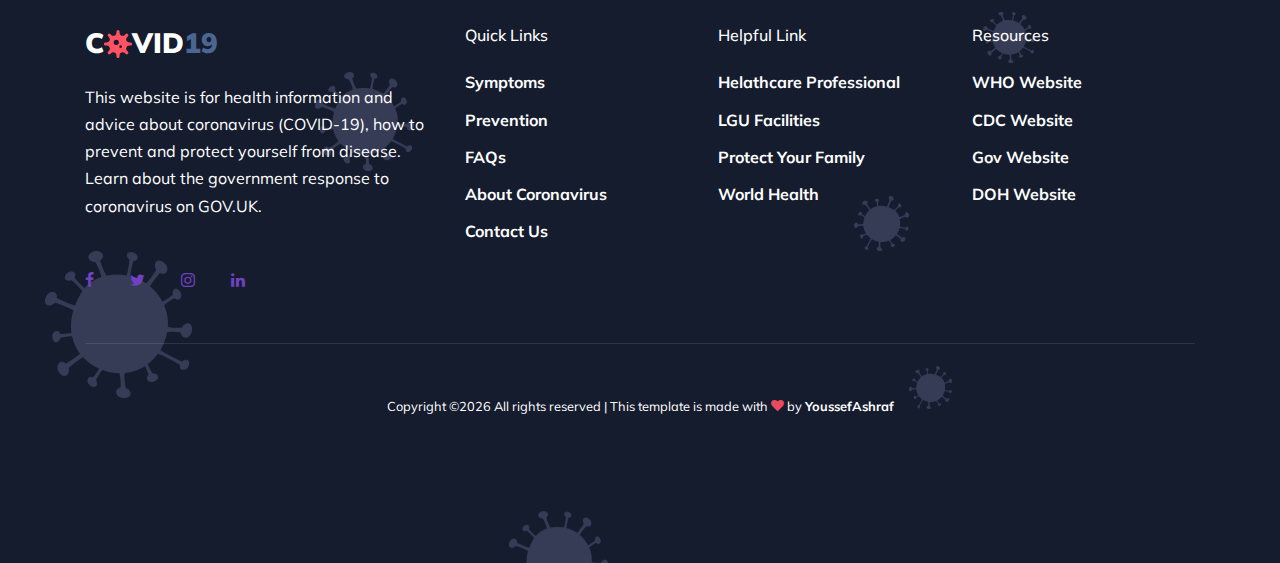
<file: single.html>
<!doctype html>
<html lang="en">
  <head>
    <title>Covid-19</title>
    <meta charset="utf-8">
    <meta name="viewport" content="width=device-width, initial-scale=1, shrink-to-fit=no">
    <!------Fonts link --------->
    <link href="https://fonts.googleapis.com/css2?family=Mulish:wght@400;700;900&display=swap" rel="stylesheet">
    <link rel="stylesheet" href="fonts/icomoon/style.css">
    <link rel="stylesheet" href="fonts/flaticon/font/flaticon.css">
    <link rel="stylesheet" href="fonts/flaticon-covid/font/flaticon.css">
  
    <!-----------jquery.fancybox.css-------------->
    <link rel="stylesheet" href="css/jquery-ui.css">
    <link rel="stylesheet" href="css/jquery.fancybox.min.css">
    <!-------owl Css--------->
    <link rel="stylesheet" href="css/owl.carousel.min.css">
    <link rel="stylesheet" href="css/owl.theme.default.min.css">
    <link rel="stylesheet" href="css/owl.theme.default.min.css">
  
  
    <!-------BS css--------->
    <link rel="stylesheet" href="css/bootstrap.min.css">
    <link rel="stylesheet" href="css/bootstrap-datepicker.css">
  
  
    <!--------aos library  ON SCROLL ----------->
    <link rel="stylesheet" href="css/aos.css">
    <!----Mine Css--------->
    <link rel="stylesheet" href="css/style.css">
  
  </head>
  
<body data-spy="scroll" data-target=".site-navbar-target" data-offset="300">


  <div id="overlayer"></div>
  <div class="loader">
    <div class="spinner-border text-primary" role="status">
      <span class="sr-only">Loading...</span>
    </div>
  </div>


  <div class="site-wrap">

    <div class="site-mobile-menu site-navbar-target">
      <div class="site-mobile-menu-header">
        <div class="site-mobile-menu-close mt-3">
          <span class="icon-close2 js-menu-toggle"></span>
        </div>
      </div>
      <div class="site-mobile-menu-body"></div>
    </div>

    
    <header class="site-navbar light js-sticky-header site-navbar-target" role="banner">

      <div class="container">
        <div class="row align-items-center">

          <div class="col-6 col-xl-2">
            <div class="mb-0 site-logo"><a href="index.html" class="mb-0">Covid19<span class="text-primary">.</span> </a></div>
          </div>

          <div class="col-12 col-md-10 d-none d-xl-block">
            <nav class="site-navigation position-relative text-right" role="navigation">

              <ul class="site-menu main-menu js-clone-nav mr-auto d-none d-lg-block">
                <li><a href="index.html" class="nav-link">Home</a></li>
                <li class="has-children">
                  <a href="prevention.html" class="nav-link">Prevention</a>
                  <ul class="dropdown">
                    <li><a href="#" class="nav-link">Stay at home</a></li>
                    <li><a href="#" class="nav-link">Keep social distancing</a></li>
                    <li><a href="#" class="nav-link">Wear facemasl</a></li>
                    <li><a href="#" class="nav-link">Wash your hands</a></li>
                    <li class="has-children">
                      <a href="#">More Links</a>
                      <ul class="dropdown">
                        <li><a href="#">Menu One</a></li>
                        <li><a href="#">Menu Two</a></li>
                        <li><a href="#">Menu Three</a></li>
                      </ul>
                    </li>
                  </ul>
                </li>
                <li><a href="symptoms.html" class="nav-link">Symptoms</a></li>
                <li><a href="about.html" class="nav-link">About</a></li>


                <li class="active"><a href="blog.html" class="nav-link">Blog</a></li>
                <li><a href="contact.html" class="nav-link">Contact</a></li>
              </ul>
            </nav>
          </div>


          <div class="col-6 d-inline-block d-xl-none ml-md-0 py-3" style="position: relative; top: 3px;"><a href="#" class="site-menu-toggle js-menu-toggle float-right"><span class="icon-menu h3 text-black"></span></a></div>

        </div>
      </div>

    </header>

        <!-----icon top------>
        <div class="icon-top" style="display: none; width: 45px; height: 45px; text-align: center; background-color: #2b56f5; line-height: 45px; border-radius: 10px; position: fixed; padding: 2px; right: 2.5%; bottom: 3.5%; "><a href="#"><svg style="width: 20px; color:white" class="svg-inline--fa fa-arrow-up fa-w-14" aria-hidden="true" focusable="false" data-prefix="fas" data-icon="arrow-up" role="img" xmlns="http://www.w3.org/2000/svg" viewBox="0 0 448 512" data-fa-i2svg=""><path fill="currentColor" d="M34.9 289.5l-22.2-22.2c-9.4-9.4-9.4-24.6 0-33.9L207 39c9.4-9.4 24.6-9.4 33.9 0l194.3 194.3c9.4 9.4 9.4 24.6 0 33.9L413 289.4c-9.5 9.5-25 9.3-34.3-.4L264 168.6V456c0 13.3-10.7 24-24 24h-32c-13.3 0-24-10.7-24-24V168.6L69.2 289.1c-9.3 9.8-24.8 10-34.3.4z"></path></svg><!-- <i class="fas fa-arrow-up"></i> Font Awesome fontawesome.com --></a></div>




    <div class="hero-v1">
      <div class="container">
        <div class="row align-items-center justify-content-center">
          <div class="col-lg-6 text-center mx-auto">
            <span class="d-block subheading">Aug 5, by <a href="#">Admin</a> in <a href="#">COVID19</a></span>
            <h1 class="heading mb-3">Blog Single Post</h1>
            <p class="mb-5">Lorem ipsum dolor sit amet, consectetur adipisicing elit. Vel a, nulla incidunt eaque sit praesentium porro consectetur optio!</p>
          </div>
          
        </div>
      </div>
    </div>


    <!-- MAIN -->




    <div class="site-section">
      <div class="container">
        <div class="row">
          <div class="col-md-8 blog-content">
            <div class="row mb-5">
              <div class="col-lg-6">
                <figure><img src="images/hero_1.jpg" alt="Free Website Template by Free-Template.co" class="img-fluid">
                  <figcaption>This is an image caption</figcaption></figure>
                </div>
                <div class="col-lg-6">
                  <figure><img src="images/hero_2.jpg" alt="Free Website Template by Free-Template.co" class="img-fluid">
                    <figcaption>This is an image caption</figcaption></figure>
                  </div>
                </div>
                <p class="lead">Lorem ipsum dolor sit amet, consectetur adipisicing elit. Assumenda nihil aspernatur nemo sunt, qui, harum repudiandae quisquam eaque dolore itaque quod tenetur quo quos labore?</p>
                <p>Lorem ipsum dolor sit amet, consectetur adipisicing elit. Quae expedita cumque necessitatibus ducimus debitis totam, quasi praesentium eveniet tempore possimus illo esse, facilis? Corrupti possimus quae ipsa pariatur cumque, accusantium tenetur voluptatibus incidunt reprehenderit, quidem repellat sapiente, id, earum obcaecati.</p>

                <blockquote><p>Lorem ipsum dolor sit amet, consectetur adipisicing elit. Provident vero tempora aliquam excepturi labore, ad soluta voluptate necessitatibus. Nulla error beatae, quam, facilis suscipit quaerat aperiam minima eveniet quis placeat.</p></blockquote>

                <p>Eveniet deleniti accusantium nulla natus nobis nam asperiores ipsa minima laudantium vero cumque cupiditate ipsum ratione dicta, expedita quae, officiis provident harum nisi! Esse eligendi ab molestias, quod nostrum hic saepe repudiandae non. Suscipit reiciendis tempora ut, saepe temporibus nemo.</p>
                <p>Accusamus, temporibus, ullam. Voluptate consectetur laborum totam sunt culpa repellat, dolore voluptas. Quaerat cum ducimus aut distinctio sit, facilis corporis ab vel alias, voluptas aliquam, expedita molestias quisquam sequi eligendi nobis ea error omnis consequatur iste deleniti illum, dolorum odit.</p>
                <p>In adipisci corporis at delectus! Cupiditate, voluptas, in architecto odit id error reprehenderit quam quibusdam excepturi distinctio dicta laborum deserunt qui labore dignissimos necessitatibus reiciendis tenetur corporis quas explicabo exercitationem suscipit. Nisi quo nulla, nihil harum obcaecati vel atque quos.</p>
                <p>Amet sint explicabo maxime accusantium qui dicta enim quia, nostrum id libero voluptates quae suscipit dolor quam tenetur dolores inventore illo laborum, corporis non ex, debitis quidem obcaecati! Praesentium maiores illo atque error! Earum, et, fugit. Sint, delectus molestiae. Totam.</p>

                <p>Lorem ipsum dolor sit amet, consectetur adipisicing elit. Culpa iste, repudiandae facere aperiam sapiente, officia delectus soluta molestiae nihil corporis animi quos ratione qui labore? Sint eaque perspiciatis minus illum.</p>
                <p>Consectetur porro odio quod iure quaerat cupiditate similique, dolor reprehenderit molestias provident, esse dolorum omnis architecto magni amet corrupti neque ratione sunt beatae perspiciatis? Iste pariatur omnis sed ut itaque.</p>
                <p>Id similique, rem ipsam accusantium iusto dolores sit velit ex quas ea atque, molestiae. Sint, sed. Quisquam, suscipit! Quisquam quibusdam maiores fugiat eligendi eius consequuntur, molestiae saepe commodi expedita nemo!</p>
                <div class="pt-5">
                  <p>Categories:  <a href="#">Design</a>, <a href="#">Events</a>  Tags: <a href="#">#html</a>, <a href="#">#trends</a></p>
                </div>


                <div class="pt-5">
                  <h3 class="mb-5">6 Comments</h3>
                  <ul class="comment-list">
                    <li class="comment">
                      <div class="vcard bio">
                        <img src="images/person_1.jpg" alt="Free Website Template by Free-Template.co">
                      </div>
                      <div class="comment-body">
                        <h3>Jean Doe</h3>
                        <div class="meta">January 9, 2018 at 2:21pm</div>
                        <p>Lorem ipsum dolor sit amet, consectetur adipisicing elit. Pariatur quidem laborum necessitatibus, ipsam impedit vitae autem, eum officia, fugiat saepe enim sapiente iste iure! Quam voluptas earum impedit necessitatibus, nihil?</p>
                        <p><a href="#" class="reply">Reply</a></p>
                      </div>
                    </li>

                    <li class="comment">
                      <div class="vcard bio">
                        <img src="images/person_1.jpg" alt="Image placeholder">
                      </div>
                      <div class="comment-body">
                        <h3>Jean Doe</h3>
                        <div class="meta">January 9, 2018 at 2:21pm</div>
                        <p>Lorem ipsum dolor sit amet, consectetur adipisicing elit. Pariatur quidem laborum necessitatibus, ipsam impedit vitae autem, eum officia, fugiat saepe enim sapiente iste iure! Quam voluptas earum impedit necessitatibus, nihil?</p>
                        <p><a href="#" class="reply">Reply</a></p>
                      </div>

                      <ul class="children">
                        <li class="comment">
                          <div class="vcard bio">
                            <img src="images/person_1.jpg" alt="Image placeholder">
                          </div>
                          <div class="comment-body">
                            <h3>Jean Doe</h3>
                            <div class="meta">January 9, 2018 at 2:21pm</div>
                            <p>Lorem ipsum dolor sit amet, consectetur adipisicing elit. Pariatur quidem laborum necessitatibus, ipsam impedit vitae autem, eum officia, fugiat saepe enim sapiente iste iure! Quam voluptas earum impedit necessitatibus, nihil?</p>
                            <p><a href="#" class="reply">Reply</a></p>
                          </div>


                          <ul class="children">
                            <li class="comment">
                              <div class="vcard bio">
                                <img src="images/person_1.jpg" alt="Image placeholder">
                              </div>
                              <div class="comment-body">
                                <h3>Jean Doe</h3>
                                <div class="meta">January 9, 2018 at 2:21pm</div>
                                <p>Lorem ipsum dolor sit amet, consectetur adipisicing elit. Pariatur quidem laborum necessitatibus, ipsam impedit vitae autem, eum officia, fugiat saepe enim sapiente iste iure! Quam voluptas earum impedit necessitatibus, nihil?</p>
                                <p><a href="#" class="reply">Reply</a></p>
                              </div>

                              <ul class="children">
                                <li class="comment">
                                  <div class="vcard bio">
                                    <img src="images/person_1.jpg" alt="Image placeholder">
                                  </div>
                                  <div class="comment-body">
                                    <h3>Jean Doe</h3>
                                    <div class="meta">January 9, 2018 at 2:21pm</div>
                                    <p>Lorem ipsum dolor sit amet, consectetur adipisicing elit. Pariatur quidem laborum necessitatibus, ipsam impedit vitae autem, eum officia, fugiat saepe enim sapiente iste iure! Quam voluptas earum impedit necessitatibus, nihil?</p>
                                    <p><a href="#" class="reply">Reply</a></p>
                                  </div>
                                </li>
                              </ul>
                            </li>
                          </ul>
                        </li>
                      </ul>
                    </li>

                    <li class="comment">
                      <div class="vcard bio">
                        <img src="images/person_1.jpg" alt="Image placeholder">
                      </div>
                      <div class="comment-body">
                        <h3>Jean Doe</h3>
                        <div class="meta">January 9, 2018 at 2:21pm</div>
                        <p>Lorem ipsum dolor sit amet, consectetur adipisicing elit. Pariatur quidem laborum necessitatibus, ipsam impedit vitae autem, eum officia, fugiat saepe enim sapiente iste iure! Quam voluptas earum impedit necessitatibus, nihil?</p>
                        <p><a href="#" class="reply">Reply</a></p>
                      </div>
                    </li>
                  </ul>
                  <!-- END comment-list -->

                  <div class="comment-form-wrap pt-5">
                    <h3 class="mb-5">Leave a comment</h3>
                    <form action="#" class="p-5 bg-light">
                      <div class="form-group">
                        <label for="name">Name *</label>
                        <input type="text" class="form-control" id="name">
                      </div>
                      <div class="form-group">
                        <label for="email">Email *</label>
                        <input type="email" class="form-control" id="email">
                      </div>
                      <div class="form-group">
                        <label for="website">Website</label>
                        <input type="url" class="form-control" id="website">
                      </div>

                      <div class="form-group">
                        <label for="message">Message</label>
                        <textarea name="" id="message" cols="30" rows="10" class="form-control"></textarea>
                      </div>
                      <div class="form-group">
                        <input type="submit" value="Post Comment" class="btn btn-primary">
                      </div>

                    </form>
                  </div>
                </div>

              </div>
              <div class="col-md-4 sidebar">
                <div class="sidebar-box">
                  <form action="#" class="search-form">
                    <div class="form-group">
                      <span class="icon fa fa-search"></span>
                      <input type="text" class="form-control" placeholder="Type a keyword and hit enter">
                    </div>
                  </form>
                </div>
                <div class="sidebar-box">
                  <div class="categories">
                    <h3>Categories</h3>
                    <li><a href="#">Creatives <span>(12)</span></a></li>
                    <li><a href="#">News <span>(22)</span></a></li>
                    <li><a href="#">Design <span>(37)</span></a></li>
                    <li><a href="#">HTML <span>(42)</span></a></li>
                    <li><a href="#">Web Development <span>(14)</span></a></li>
                  </div>
                </div>
                <div class="sidebar-box">
                  <img src="images/person_1.jpg" alt="Image placeholder" class="img-fluid mb-4">
                  <h3>About The Author</h3>
                  <p>Lorem ipsum dolor sit amet, consectetur adipisicing elit. Ducimus itaque, autem necessitatibus voluptate quod mollitia delectus aut, sunt placeat nam vero culpa sapiente consectetur similique, inventore eos fugit cupiditate numquam!</p>
                  <p><a href="#" class="btn btn-primary btn-sm">Read More</a></p>
                </div>

                <div class="sidebar-box">
                  <h3>Paragraph</h3>
                  <p>Lorem ipsum dolor sit amet, consectetur adipisicing elit. Ducimus itaque, autem necessitatibus voluptate quod mollitia delectus aut, sunt placeat nam vero culpa sapiente consectetur similique, inventore eos fugit cupiditate numquam!</p>
                </div>
              </div>
            </div>
          </div>
        </div>





    <!--------Footer---------->

    <div class="site-footer" style="background: #151c2e; background-image: url(images/shape-a.png);">
      <div class="container">
        <div class="row">
          <div class="col-lg-4">

            <h1 style="color: white; font-size: 28px; font-weight: 900;" class="footer-heading mb-4">C<svg
                class="svg-inline--fa fa-virus fa-w-16" style="width: 28px; color: #FF5363; margin-top: -5px;"
                aria-hidden="true" focusable="false" data-prefix="fas" data-icon="virus" role="img"
                xmlns="http://www.w3.org/2000/svg" viewBox="0 0 512 512" data-fa-i2svg="">
                <path fill="currentColor"
                  d="M483.55,227.55H462c-50.68,0-76.07-61.27-40.23-97.11L437,115.19A28.44,28.44,0,0,0,396.8,75L381.56,90.22c-35.84,35.83-97.11,10.45-97.11-40.23V28.44a28.45,28.45,0,0,0-56.9,0V50c0,50.68-61.27,76.06-97.11,40.23L115.2,75A28.44,28.44,0,0,0,75,115.19l15.25,15.25c35.84,35.84,10.45,97.11-40.23,97.11H28.45a28.45,28.45,0,1,0,0,56.89H50c50.68,0,76.07,61.28,40.23,97.12L75,396.8A28.45,28.45,0,0,0,115.2,437l15.24-15.25c35.84-35.84,97.11-10.45,97.11,40.23v21.54a28.45,28.45,0,0,0,56.9,0V462c0-50.68,61.27-76.07,97.11-40.23L396.8,437A28.45,28.45,0,0,0,437,396.8l-15.25-15.24c-35.84-35.84-10.45-97.12,40.23-97.12h21.54a28.45,28.45,0,1,0,0-56.89ZM224,272a48,48,0,1,1,48-48A48,48,0,0,1,224,272Zm80,56a24,24,0,1,1,24-24A24,24,0,0,1,304,328Z">
                </path>
              </svg><!-- <i class="fas fa-virus"></i> Font Awesome fontawesome.com -->VID<span
                style="color: #4B6691;">19</span></h1>
            <p style="color: white;">This website is for health information and advice about coronavirus (COVID-19), how
              to prevent and
              protect yourself from disease.
              Learn about the government response to coronavirus on GOV.UK.</p>
            <div class="my-5">
              <a href="#" class="pl-0 pr-3"><span class="icon-facebook"></span></a>
              <a href="#" class="pl-3 pr-3"><span class="icon-twitter"></span></a>
              <a href="#" class="pl-3 pr-3"><span class="icon-instagram"></span></a>
              <a href="#" class="pl-3 pr-3"><span class="icon-linkedin"></span></a>
            </div>
          </div>
          <div class="col-lg-8">
            <div class="row">
              <div class="col-lg-4">
                <h2 style="color: white;" class="footer-heading mb-4">Quick Links</h2>
                <ul class="list-unstyled">
                  <li><a style="color: white;" href="#">Symptoms</a></li>
                  <li><a style="color: white;" href="#">Prevention</a></li>
                  <li><a style="color: white;" href="#">FAQs</a></li>
                  <li><a style="color: white;" href="#">About Coronavirus</a></li>
                  <li><a style="color: white;" href="#">Contact Us</a></li>
                </ul>
              </div>
              <div class="col-lg-4">
                <h2 style="color: white;" class="footer-heading mb-4">Helpful Link</h2>
                <ul class="list-unstyled">
                  <li><a style="color: white;" href="#">Helathcare Professional</a></li>
                  <li><a style="color: white;" href="#">LGU Facilities</a></li>
                  <li><a style="color: white;" href="#">Protect Your Family</a></li>
                  <li><a style="color: white;" href="#">World Health</a></li>
                </ul>
              </div>
              <div class="col-lg-4">
                <h2 style="color: white;" class="footer-heading mb-4">Resources</h2>
                <ul class="list-unstyled">
                  <li><a style="color: white;" href="#">WHO Website</a></li>
                  <li><a style="color: white;" href="#">CDC Website</a></li>
                  <li><a style="color: white;" href="#">Gov Website</a></li>
                  <li><a style="color: white;" href="#">DOH Website</a></li>
                </ul>
              </div>
            </div>
          </div>
        </div>
        <div class="row text-center">
          <div class="col-md-12">
            <div class="border-top pt-5">
              <p style="color: white;" class="copyright"><small>

                  Copyright &copy;<script>
                    document.write(new Date().getFullYear());
                  </script> All rights reserved | This template is made with <i class="icon-heart text-danger"
                    aria-hidden="true"></i> by <a style="color: white;" href="https://github.com/Youssef-ashraf-ramadan"
                    target="_blank">YoussefAshraf</a>
                </small></p>

            </div>
          </div>

        </div>
      </div>
    </div>
  </div>


  <!------Jquery ----------->
  <script src="js/jquery-3.3.1.min.js"></script>
  <script src="js/jquery-ui.js"></script>
  <script src="js/jquery.countdown.min.js"></script>
  <script src="js/jquery.easing.1.3.js"></script>
  <script src="js/jquery.fancybox.min.js"></script>
  <script src="js/jquery.sticky.js"></script>

  <!------Pooper ----------->
  <script src="js/popper.min.js"></script>

  <!------BS JS ----------->
  <script src="js/bootstrap.min.js"></script>

  <!------Plugin owl carousel ----------->
  <script src="js/owl.carousel.min.js"></script>

  <!--------aos library JS ON SCROLL ----------->
  <script src="js/aos.js"></script>

  <!--------Isotope library JS  · Filter & sort magical layouts--------->
  <script src="js/isotope.pkgd.min.js"></script>

  <!-------JS Main--------->
  <script src="js/main.js"></script>


    </body>
    </html>
</file>
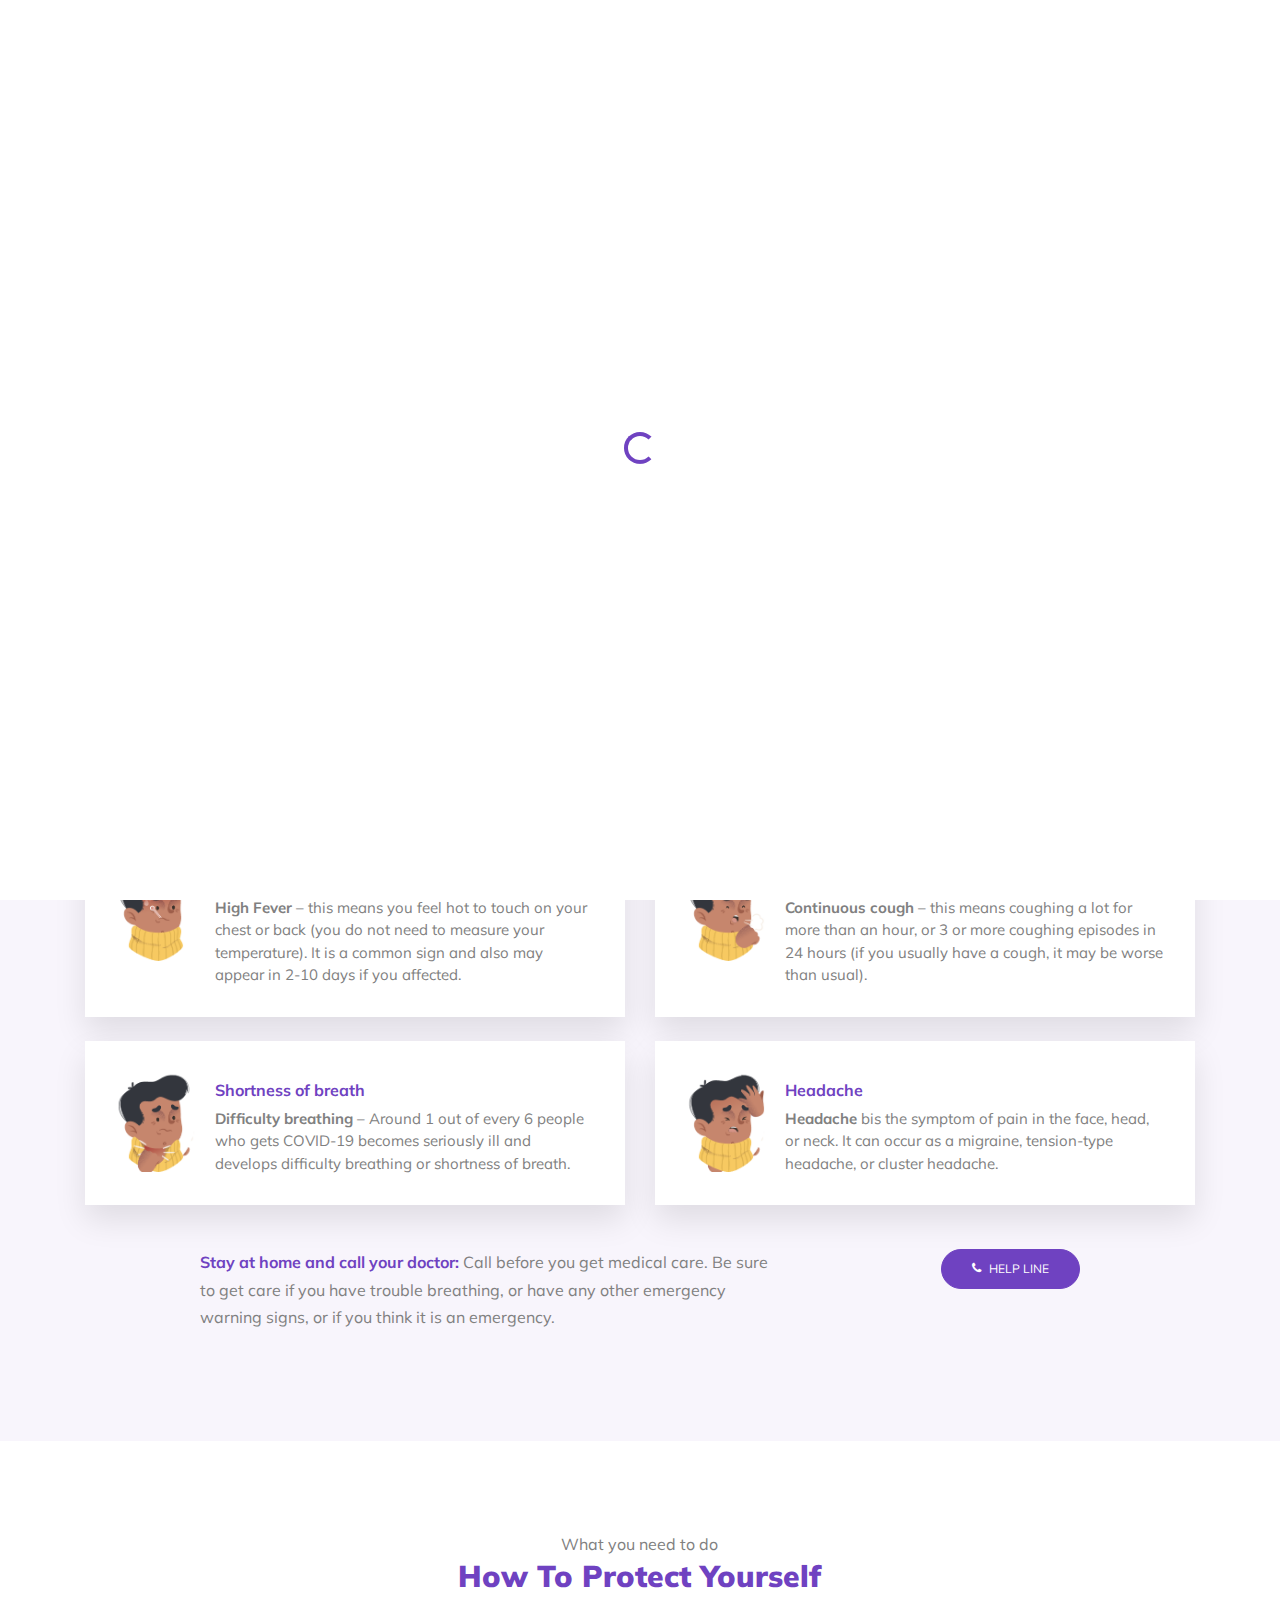
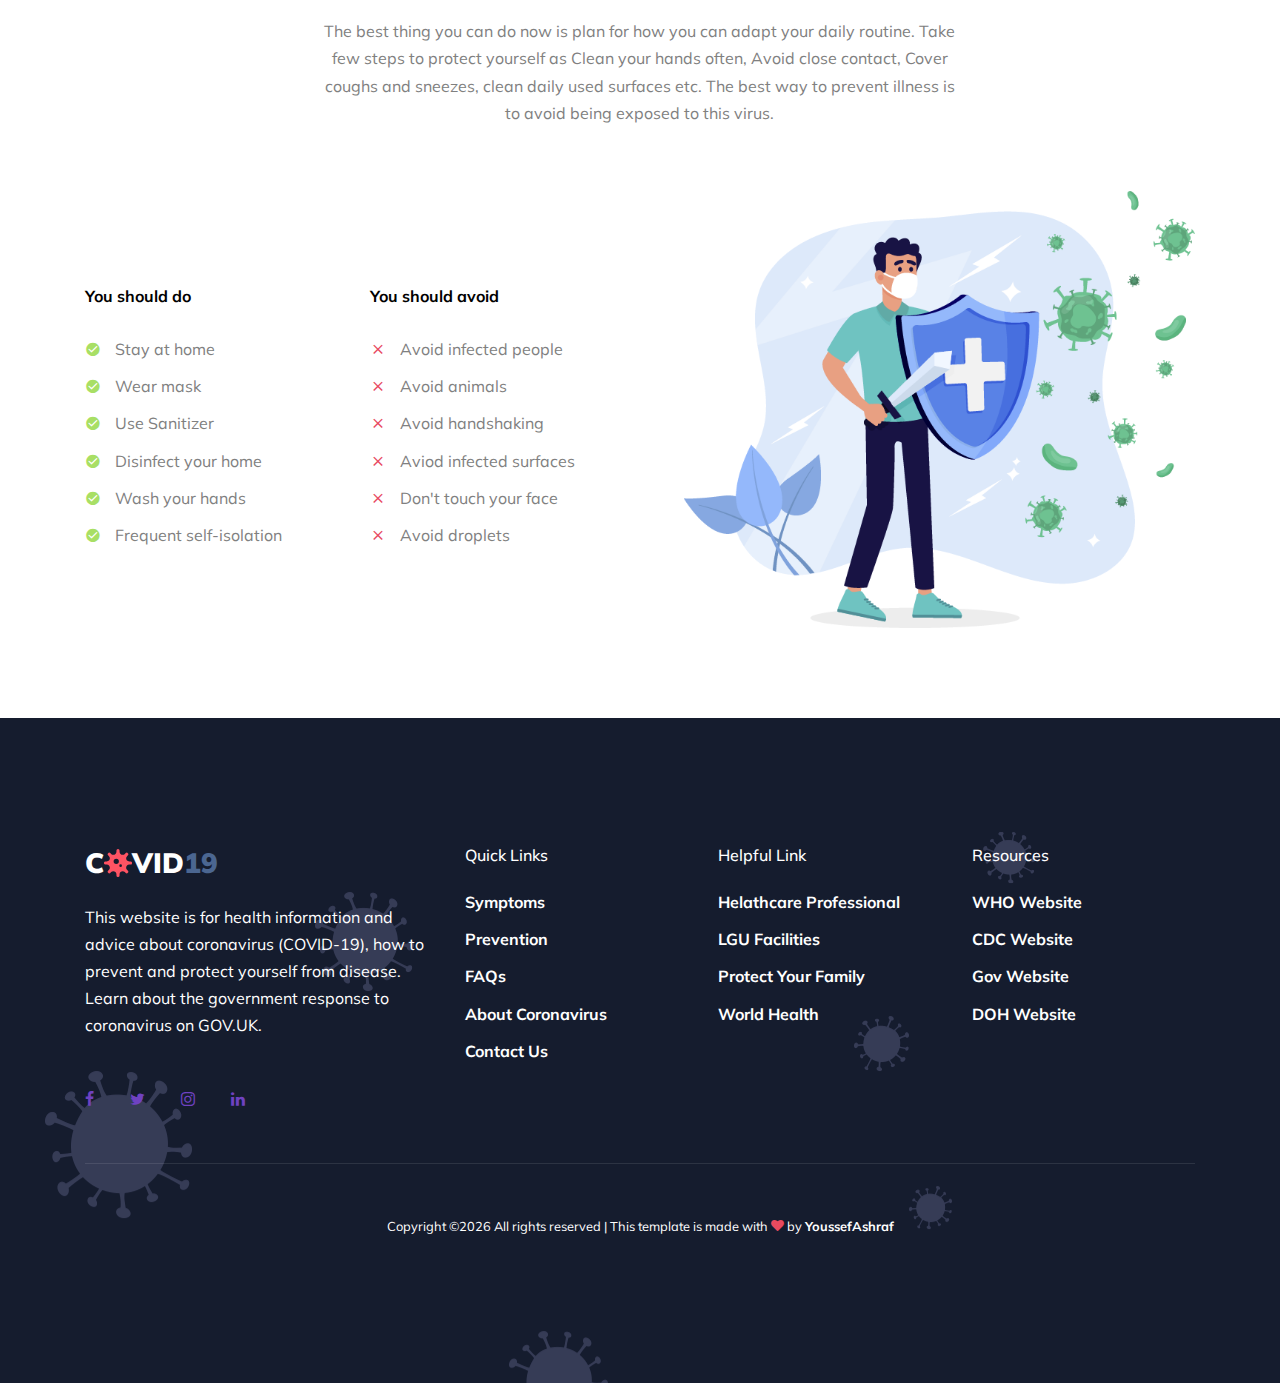
<file: symptoms.html>
<!doctype html>
<html lang="en">
<head>
  <title>Covid-19</title>
  <meta charset="utf-8">
  <meta name="viewport" content="width=device-width, initial-scale=1, shrink-to-fit=no">    
 <!------Fonts link --------->
 <link href="https://fonts.googleapis.com/css2?family=Mulish:wght@400;700;900&display=swap" rel="stylesheet">
 <link rel="stylesheet" href="fonts/icomoon/style.css">
 <link rel="stylesheet" href="fonts/flaticon/font/flaticon.css">
 <link rel="stylesheet" href="fonts/flaticon-covid/font/flaticon.css">

 <!-----------jquery.fancybox.css-------------->
 <link rel="stylesheet" href="css/jquery-ui.css">
 <link rel="stylesheet" href="css/jquery.fancybox.min.css">
 <!-------owl Css--------->
 <link rel="stylesheet" href="css/owl.carousel.min.css">
 <link rel="stylesheet" href="css/owl.theme.default.min.css">
 <link rel="stylesheet" href="css/owl.theme.default.min.css">


 <!-------BS css--------->
 <link rel="stylesheet" href="css/bootstrap.min.css">
 <link rel="stylesheet" href="css/bootstrap-datepicker.css">


   <!--------aos library  ON SCROLL ----------->
 <link rel="stylesheet" href="css/aos.css">
 <!----Mine Css--------->
 <link rel="stylesheet" href="css/style.css">

</head>
<body data-spy="scroll" data-target=".site-navbar-target" data-offset="300">


  <div id="overlayer"></div>
  <div class="loader">
    <div class="spinner-border text-primary" role="status">
      <span class="sr-only">Loading...</span>
    </div>
  </div>


  <div class="site-wrap">

    <div class="site-mobile-menu site-navbar-target">
      <div class="site-mobile-menu-header">
        <div class="site-mobile-menu-close mt-3">
          <span class="icon-close2 js-menu-toggle"></span>
        </div>
      </div>
      <div class="site-mobile-menu-body"></div>
    </div>

    
    <header class="site-navbar light js-sticky-header site-navbar-target" role="banner">

      <div class="container">
        <div class="row align-items-center">

          <div class="col-6 col-xl-2">
            <div class="mb-0 site-logo"><a href="index.html" class="mb-0">Covid19<span class="text-primary">.</span>
              </a>
            </div>
          </div>

          <div class="col-12 col-md-10 d-none d-xl-block">
            <nav class="site-navigation position-relative text-right" role="navigation">

              <ul class="site-menu main-menu js-clone-nav mr-auto d-none d-lg-block">
                <li><a href="index.html" class="nav-link">Home</a></li>
                <li class="has-children">
                  <a href="prevention.html" class="nav-link">Prevention</a>
                  <ul class="dropdown">
                    <li><a href="#" class="nav-link">Stay at home</a></li>
                    <li><a href="#" class="nav-link">Keep social distancing</a></li>
                    <li><a href="#" class="nav-link">Wear facemasl</a></li>
                    <li><a href="#" class="nav-link">Wash your hands</a></li>
                    <li class="has-children">
                      <a href="#">More Links</a>
                      <ul class="dropdown">
                        <li><a href="#">Menu One</a></li>
                        <li><a href="#">Menu Two</a></li>
                        <li><a href="#">Menu Three</a></li>
                      </ul>
                    </li>
                  </ul>
                </li>
                <li class="active"><a href="symptoms.html" class="nav-link">Symptoms</a></li>
                <li><a href="about.html" class="nav-link">About</a></li>


                <li><a href="blog.html" class="nav-link">Blog</a></li>
                <li><a href="contact.html" class="nav-link">Contact</a></li>
              </ul>
            </nav>
          </div>


          <div class="col-6 d-inline-block d-xl-none ml-md-0 py-3" style="position: relative; top: 3px;"><a href="#" class="site-menu-toggle js-menu-toggle float-right"><span class="icon-menu h3 text-black"></span></a></div>

        </div>
      </div>

    </header>

    

    <div class="hero-v1">
      <div class="container">
        <div class="row align-items-center">
          <div class="col-lg-6 mr-auto text-center text-lg-left">
            <span class="d-block subheading">Covid Symptoms</span>
            <h1 class="heading mb-3">Symptoms</h1>
            <p class="mb-5">The most common symptoms of COVID-19 are fever, tiredness, and dry cough. Some patients may have aches
              and pains</p>
            <p class="mb-4"><a href="#" class="btn btn-primary">How to prevent</a></p>



          </div>
          <div class="col-lg-6">
            <figure class="illustration-2">
              <img src="images/symptoms.png" alt="Image" class="img-fluid">
            </figure>
          </div>
          <div class="col-lg-6"></div>
        </div>
      </div>
    </div>


    <!-- MAIN Section -->
    


    <!----------Symptoms Section--------------------------->

    <div class="site-section bg-primary-light">
      <div class="container">
        <div class="row mb-5">
          <div class="col-lg-7 mx-auto text-center">
            <h2 class="mb-4 section-heading">Symptoms of Coronavirus</h2>
            <p>The most common symptoms of COVID-19 are fever, tiredness, and dry cough. Some patients may have aches
              and pains, nasal congestion, runny nose, sore throat or diarrhea. These symptoms are usually mild and
              begin gradually. Also the symptoms may appear 2-14 days after exposure.</p>
          </div>
        </div>
        <div class="row">
          <div class="col-lg-6 mb-4">
            <div class="symptom d-flex">
              <div class="img">
                <img src="images/symptom_high-fever.png" alt="Image" class="img-fluid">
              </div>
              <div class="text">
                <h3>High Fever</h3>
                <p> <b>High Fever </b> – this means you feel hot to touch on your chest or back (you do not need to
                  measure your temperature). It is a common sign and also may appear in 2-10 days if you affected.</p>
              </div>
            </div>
          </div>
          <div class="col-lg-6 mb-4">
            <div class="symptom d-flex">
              <div class="img">
                <img src="images/symptom_cough.png" alt="Image" class="img-fluid">
              </div>
              <div class="text">
                <h3>Cough</h3>
                <p> <b>Continuous cough </b> – this means coughing a lot for more than an hour, or 3 or more coughing
                  episodes in 24 hours (if you usually have a cough, it may be worse than usual).</p>
              </div>
            </div>
          </div>
          <div class="col-lg-6 mb-4">
            <div class="symptom d-flex">
              <div class="img">
                <img src="images/symptom_sore-troath.png" alt="Image" class="img-fluid">
              </div>
              <div class="text">
                <h3>Shortness of breath</h3>
                <p> <b>Difficulty breathing </b>– Around 1 out of every 6 people who gets COVID-19 becomes seriously ill
                  and develops difficulty breathing or shortness of breath.</p>
              </div>
            </div>
          </div>

          <div class="col-lg-6 mb-4">
            <div class="symptom d-flex">
              <div class="img">
                <img src="images/symptom_headache.png" alt="Image" class="img-fluid">
              </div>
              <div class="text">
                <h3>Headache</h3>
                <p> <b> Headache </b>bis the symptom of pain in the face, head, or neck. It can occur as a migraine,
                  tension-type headache, or cluster headache. </p>
              </div>
            </div>
          </div>
        </div>

        <div class="row justify-content-md-center">
          <div class="col-lg-10">
            <div class="note row">

              <div class="col-lg-8 mb-4 mb-lg-0"><strong>Stay at home and call your doctor:</strong> Call before you get
                medical care. Be sure to get care if you have trouble breathing, or have any other emergency warning
                signs, or if you think it is an emergency.</div>
              <div class="col-lg-4 text-lg-right">
                <a href="#" class="btn btn-primary"><span class="icon-phone mr-2 mt-3"></span>Help line</a>
              </div>
            </div>
          </div>
        </div>
      </div>
    </div>


    <!-------How to protect your self section----------->

    <div class="site-section">
      <div class="container">
        <div class="row mb-5">
          <div class="col-lg-7 mx-auto text-center">
            <span class="subheading">What you need to do</span>
            <h2 class="mb-4 section-heading">How To Protect Yourself</h2>
            <p>The best thing you can do now is plan for how you can adapt your daily routine. Take few steps to protect
              yourself as Clean your hands often, Avoid close contact, Cover coughs and sneezes, clean daily used
              surfaces etc. The best way to prevent illness is to avoid being exposed to this virus.</p>
          </div>
        </div>
        <div class="row">
          <div class="col-lg-6 ">
            <div class="row mt-5 pt-5">
              <div class="col-lg-6 do ">
                <h3>You should do</h3>
                <ul class="list-unstyled check">
                  <li>Stay at home</li>
                  <li>Wear mask</li>
                  <li>Use Sanitizer</li>
                  <li>Disinfect your home</li>
                  <li>Wash your hands</li>
                  <li>Frequent self-isolation</li>
                </ul>
              </div>
              <div class="col-lg-6 dont ">
                <h3>You should avoid</h3>
                <ul class="list-unstyled cross">
                  <li>Avoid infected people</li>
                  <li>Avoid animals</li>
                  <li>Avoid handshaking</li>
                  <li>Aviod infected surfaces</li>
                  <li>Don't touch your face</li>
                  <li>Avoid droplets</li>
                </ul>
              </div>
            </div>
          </div>
          <div class="col-lg-6">
            <img src="images/protect.png" alt="Image" class="img-fluid">
          </div>
        </div>
      </div>
    </div>



<!--------Footer---------->

    <div class="site-footer" style="background: #151c2e; background-image: url(images/shape-a.png);">
      <div class="container">
        <div class="row">
          <div class="col-lg-4">

            <h1 style="color: white; font-size: 28px; font-weight: 900;" class="footer-heading mb-4">C<svg
                class="svg-inline--fa fa-virus fa-w-16" style="width: 28px; color: #FF5363; margin-top: -5px;"
                aria-hidden="true" focusable="false" data-prefix="fas" data-icon="virus" role="img"
                xmlns="http://www.w3.org/2000/svg" viewBox="0 0 512 512" data-fa-i2svg="">
                <path fill="currentColor"
                  d="M483.55,227.55H462c-50.68,0-76.07-61.27-40.23-97.11L437,115.19A28.44,28.44,0,0,0,396.8,75L381.56,90.22c-35.84,35.83-97.11,10.45-97.11-40.23V28.44a28.45,28.45,0,0,0-56.9,0V50c0,50.68-61.27,76.06-97.11,40.23L115.2,75A28.44,28.44,0,0,0,75,115.19l15.25,15.25c35.84,35.84,10.45,97.11-40.23,97.11H28.45a28.45,28.45,0,1,0,0,56.89H50c50.68,0,76.07,61.28,40.23,97.12L75,396.8A28.45,28.45,0,0,0,115.2,437l15.24-15.25c35.84-35.84,97.11-10.45,97.11,40.23v21.54a28.45,28.45,0,0,0,56.9,0V462c0-50.68,61.27-76.07,97.11-40.23L396.8,437A28.45,28.45,0,0,0,437,396.8l-15.25-15.24c-35.84-35.84-10.45-97.12,40.23-97.12h21.54a28.45,28.45,0,1,0,0-56.89ZM224,272a48,48,0,1,1,48-48A48,48,0,0,1,224,272Zm80,56a24,24,0,1,1,24-24A24,24,0,0,1,304,328Z">
                </path>
              </svg><!-- <i class="fas fa-virus"></i> Font Awesome fontawesome.com -->VID<span
                style="color: #4B6691;">19</span></h1>
            <p style="color: white;">This website is for health information and advice about coronavirus (COVID-19), how
              to prevent and
              protect yourself from disease.
              Learn about the government response to coronavirus on GOV.UK.</p>
            <div class="my-5">
              <a href="#" class="pl-0 pr-3"><span class="icon-facebook"></span></a>
              <a href="#" class="pl-3 pr-3"><span class="icon-twitter"></span></a>
              <a href="#" class="pl-3 pr-3"><span class="icon-instagram"></span></a>
              <a href="#" class="pl-3 pr-3"><span class="icon-linkedin"></span></a>
            </div>
          </div>
          <div class="col-lg-8">
            <div class="row">
              <div class="col-lg-4">
                <h2 style="color: white;" class="footer-heading mb-4">Quick Links</h2>
                <ul class="list-unstyled">
                  <li><a style="color: white;" href="#">Symptoms</a></li>
                  <li><a style="color: white;" href="#">Prevention</a></li>
                  <li><a style="color: white;" href="#">FAQs</a></li>
                  <li><a style="color: white;" href="#">About Coronavirus</a></li>
                  <li><a style="color: white;" href="#">Contact Us</a></li>
                </ul>
              </div>
              <div class="col-lg-4">
                <h2 style="color: white;" class="footer-heading mb-4">Helpful Link</h2>
                <ul class="list-unstyled">
                  <li><a style="color: white;" href="#">Helathcare Professional</a></li>
                  <li><a style="color: white;" href="#">LGU Facilities</a></li>
                  <li><a style="color: white;" href="#">Protect Your Family</a></li>
                  <li><a style="color: white;" href="#">World Health</a></li>
                </ul>
              </div>
              <div class="col-lg-4">
                <h2 style="color: white;" class="footer-heading mb-4">Resources</h2>
                <ul class="list-unstyled">
                  <li><a style="color: white;" href="#">WHO Website</a></li>
                  <li><a style="color: white;" href="#">CDC Website</a></li>
                  <li><a style="color: white;" href="#">Gov Website</a></li>
                  <li><a style="color: white;" href="#">DOH Website</a></li>
                </ul>
              </div>
            </div>
          </div>
        </div>
        <div class="row text-center">
          <div class="col-md-12">
            <div class="border-top pt-5">
              <p style="color: white;" class="copyright"><small>

                  Copyright &copy;<script>
                    document.write(new Date().getFullYear());
                  </script> All rights reserved | This template is made with <i class="icon-heart text-danger"
                    aria-hidden="true"></i> by <a style="color: white;" href="https://github.com/Youssef-ashraf-ramadan"
                    target="_blank">YoussefAshraf</a>
                </small></p>

            </div>
          </div>

        </div>
      </div>
    </div>

  </div> 

  <!------Jquery ----------->
  <script src="js/jquery-3.3.1.min.js"></script>
  <script src="js/jquery-ui.js"></script>
  <script src="js/jquery.countdown.min.js"></script>
  <script src="js/jquery.easing.1.3.js"></script>
  <script src="js/jquery.fancybox.min.js"></script>
  <script src="js/jquery.sticky.js"></script>

  <!------Pooper ----------->
  <script src="js/popper.min.js"></script>

  <!------BS JS ----------->
  <script src="js/bootstrap.min.js"></script>

  <!------Plugin owl carousel ----------->
  <script src="js/owl.carousel.min.js"></script>

  <!--------aos library JS ON SCROLL ----------->
  <script src="js/aos.js"></script>

  <!--------Isotope library JS  · Filter & sort magical layouts--------->
  <script src="js/isotope.pkgd.min.js"></script>

  <!-------JS Main--------->
  <script src="js/main.js"></script>


</body>
</html>
</file>
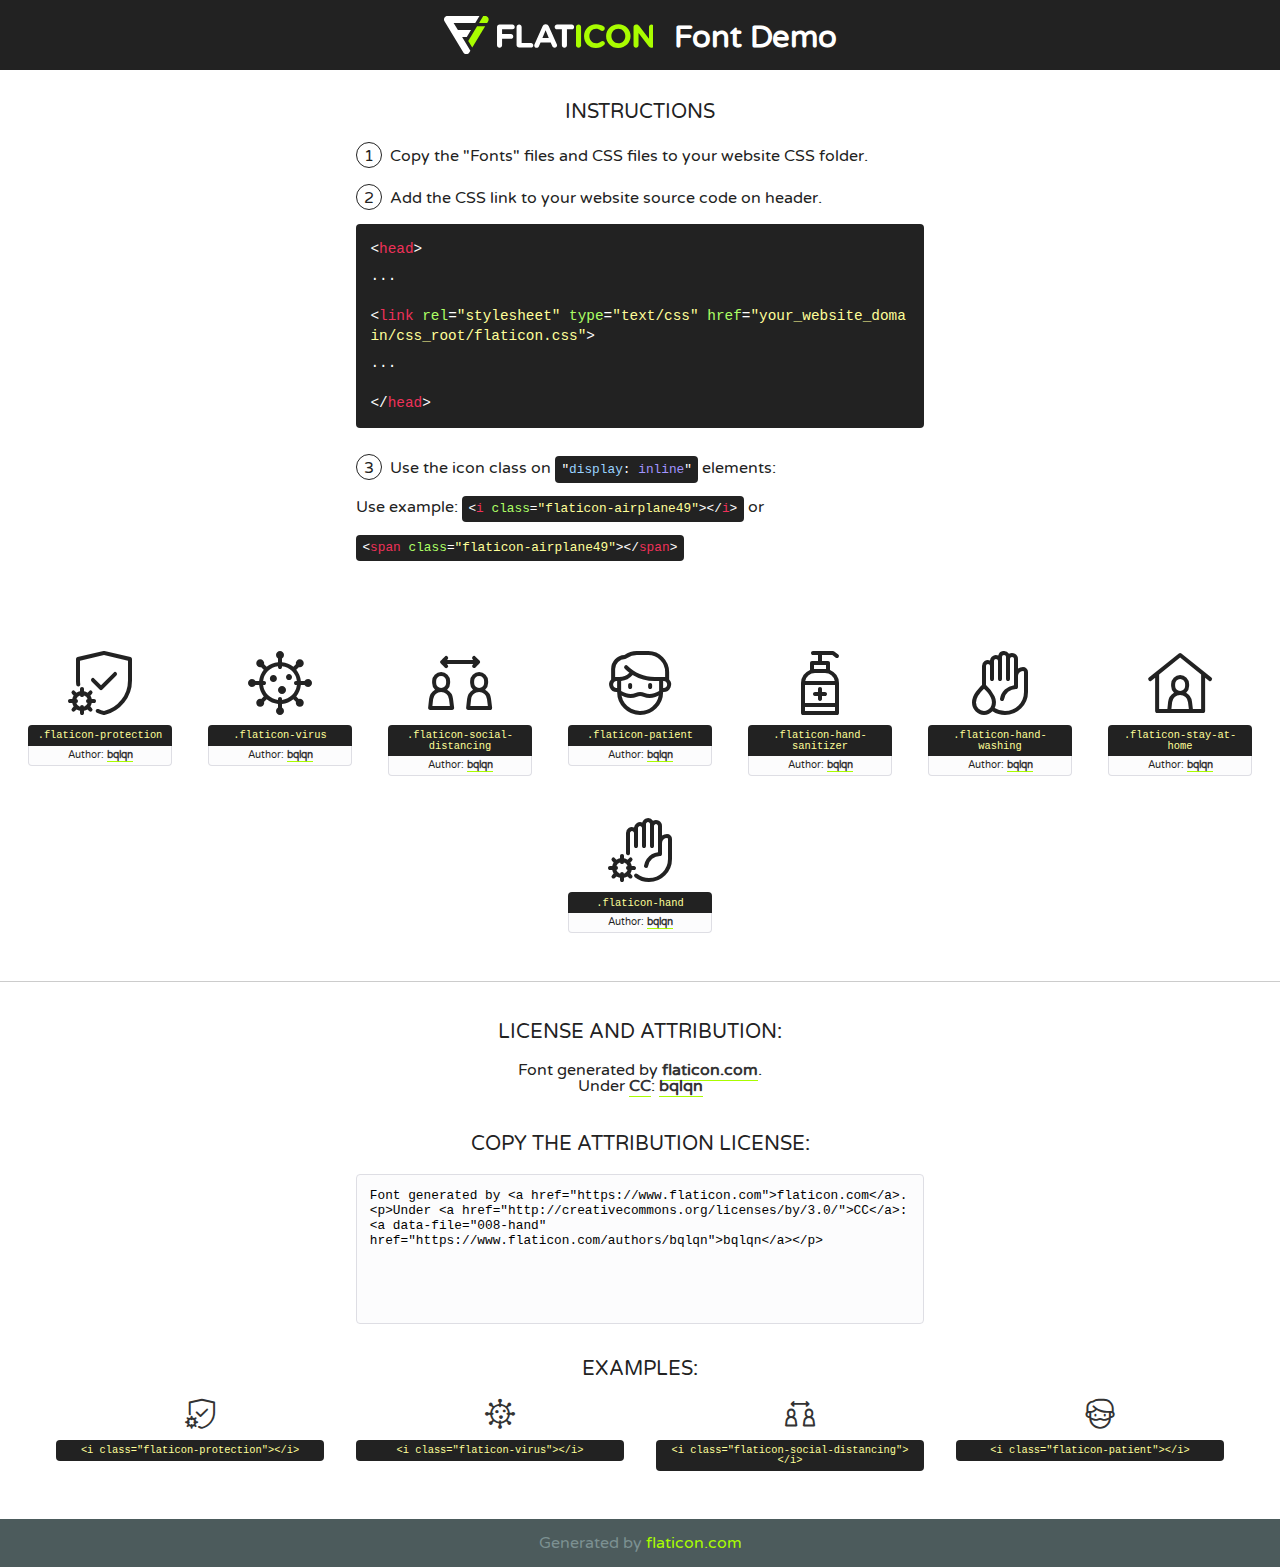
<file: fonts/flaticon-covid/font/flaticon.html>
<!DOCTYPE html>
<!--
  Flaticon icon font: Flaticon
  Creation date: 30/07/2020 04:12
-->
<html>
<!DOCTYPE html>
<html>

<head>
    <title>Flaticon WebFont</title>
    <link href="http://fonts.googleapis.com/css?family=Varela+Round" rel="stylesheet" type="text/css" />
    <link rel="stylesheet" type="text/css" href="flaticon.css">
    <meta charset="UTF-8">
    <style>
    html, body, div, span, applet, object, iframe,
    h1, h2, h3, h4, h5, h6, p, blockquote, pre,
    a, abbr, acronym, address, big, cite, code,
    del, dfn, em, img, ins, kbd, q, s, samp,
    small, strike, strong, sub, sup, tt, var,
    b, u, i, center,
    dl, dt, dd, ol, ul, li,
    fieldset, form, label, legend,
    table, caption, tbody, tfoot, thead, tr, th, td,
    article, aside, canvas, details, embed, 
    figure, figcaption, footer, header, hgroup, 
    menu, nav, output, ruby, section, summary,
    time, mark, audio, video {
        margin: 0;
        padding: 0;
        border: 0;
        font-size: 100%;
        font: inherit;
        vertical-align: baseline;
    }
    /* HTML5 display-role reset for older browsers */
    article, aside, details, figcaption, figure, 
    footer, header, hgroup, menu, nav, section {
        display: block;
    }
    body {
        line-height: 1;
    }
    ol, ul {
        list-style: none;
    }
    blockquote, q {
        quotes: none;
    }
    blockquote:before, blockquote:after,
    q:before, q:after {
        content: '';
        content: none;
    }
    table {
        border-collapse: collapse;
        border-spacing: 0;
    }
    body {
        font-family: 'Varela Round', Helvetica, Arial, sans-serif;
        font-size: 16px;
        color: #222;
    }
    a {
        color: #333;
        border-bottom: 1px solid #a9fd00;
        font-weight: bold;
        text-decoration: none;
    }
    * {
        -moz-box-sizing: border-box;
        -webkit-box-sizing: border-box;
        box-sizing: border-box;
        margin: 0;
        padding: 0;
    }
    [class^="flaticon-"]:before, [class*=" flaticon-"]:before, [class^="flaticon-"]:after, [class*=" flaticon-"]:after {
        font-family: Flaticon;
        font-size: 30px;
        font-style: normal;
        margin-left: 20px;
        color: #333;
    }
    .wrapper {
        max-width: 600px;
        margin: auto;
        padding: 0 1em;
    }
    .title {
        font-size: 1.25em;
        text-align: center;
        margin-bottom: 1em;
        text-transform: uppercase;
    }
    header {
        text-align: center;
        background-color: #222;
        color: #fff;
        padding: 1em;
    }
    header .logo {
        width: 210px;
        height: 38px;
        display: inline-block;
        vertical-align: middle;
        margin-right: 1em;
        border: none;
    }
    header strong {
        font-size: 1.95em;
        font-weight: bold;
        vertical-align: middle;
        margin-top: 5px;
        display: inline-block;
    }
    .demo {
        margin: 2em auto;
        line-height: 1.25em;
    }
    .demo ul li {
        margin-bottom: 1em;
    }
    .demo ul li .num {
        color: #222;
        border-radius: 20px;
        display: inline-block;
        width: 26px;
        padding: 3px;
        height: 26px;
        text-align: center;
        margin-right: 0.5em;
        border: 1px solid #222;
    }
    .demo ul li code {
        background-color: #222;
        border-radius: 4px;
        padding: 0.25em 0.5em;
        display: inline-block;
        color: #fff;
        font-family: Consolas,Monaco,Lucida Console,Liberation Mono,DejaVu Sans Mono,Bitstream Vera Sans Mono,Courier New, monospace;
        font-weight: lighter;
        margin-top: 1em;
        font-size: 0.8em;
        word-break: break-all;
    }
    .demo ul li code.big {
        padding: 1em;
        font-size: 0.9em;
    }
    .demo ul li code .red {
        color: #EF3159;
    }
    .demo ul li code .green {
        color: #ACFF65;
    }
    .demo ul li code .yellow {
        color: #FFFF99;
    }
    .demo ul li code .blue {
        color: #99D3FF;
    }
    .demo ul li code .purple {
        color: #A295FF;
    }
    .demo ul li code .dots {
        margin-top: 0.5em;
        display: block;
    }
    #glyphs {
        border-bottom: 1px solid #ccc;
        padding: 2em 0;
        text-align: center;
    }
    .glyph {
        display: inline-block;
        width: 9em;
        margin: 1em;
        text-align: center;
        vertical-align: top;
        background: #FFF;
    }
    .glyph .glyph-icon {
        padding: 10px;
        display: block;
        font-family:"Flaticon";
        font-size: 64px;
        line-height: 1;
    }
    .glyph .glyph-icon:before {
        font-size: 64px;
        color: #222;
        margin-left: 0;
    }
    .class-name {
        font-size: 0.65em;
        background-color: #222;
        color: #fff;
        border-radius: 4px 4px 0 0;
        padding: 0.5em;
        color: #FFFF99;
        font-family: Consolas,Monaco,Lucida Console,Liberation Mono,DejaVu Sans Mono,Bitstream Vera Sans Mono,Courier New, monospace;
    }
    .author-name {
        font-size: 0.6em;
        background-color: #fcfcfd;
        border: 1px solid #DEDEE4;
        border-top: 0;
        border-radius: 0 0 4px 4px;
        padding: 0.5em;
    }
    .class-name:last-child {
        font-size: 10px;
        color:#888;
    }
    .class-name:last-child a {
        font-size: 10px;
        color:#555;
    }
    .class-name:last-child a:hover {
        color:#a9fd00;
    }
    .glyph > input {
        display: block;
        width: 100px;
        margin: 5px auto;
        text-align: center;
        font-size: 12px;
        cursor: text;
    }
    .glyph > input.icon-input {
        font-family:"Flaticon";
        font-size: 16px;
        margin-bottom: 10px;
    }
    .attribution .title {
        margin-top: 2em;
    }
    .attribution textarea {
        background-color: #fcfcfd;
        padding: 1em;
        border: none;
        box-shadow: none;
        border: 1px solid #DEDEE4;
        border-radius: 4px;
        resize: none;
        width: 100%;
        height: 150px;
        font-size: 0.8em;
        font-family: Consolas,Monaco,Lucida Console,Liberation Mono,DejaVu Sans Mono,Bitstream Vera Sans Mono,Courier New, monospace;
        -webkit-appearance: none;
    }
    .iconsuse {
        margin: 2em auto;
        text-align: center;
        max-width: 1200px;
    }
    .iconsuse:after {
        content: '';
        display: table;
        clear: both;
    }
    .iconsuse .image {
        float: left;
        width: 25%;
        padding: 0 1em;
    }
    .iconsuse .image p {
        margin-bottom: 1em;
    }
    .iconsuse .image span {
        display: block;
        font-size: 0.65em;
        background-color: #222;
        color: #fff;
        border-radius: 4px;
        padding: 0.5em;
        color: #FFFF99;
        margin-top: 1em;
        font-family: Consolas,Monaco,Lucida Console,Liberation Mono,DejaVu Sans Mono,Bitstream Vera Sans Mono,Courier New, monospace;
    }
    #footer {
        text-align: center;
        background-color: #4C5B5C;
        color: #7c9192;
        padding: 1em;
    }
    #footer a {
        border: none;
        color: #a9fd00;
        font-weight: normal;
    }
    @media (max-width: 960px) {
        .iconsuse .image {
            width: 50%;
        }
    }
    @media (max-width: 560px) {
        .iconsuse .image {
            width: 100%;
        }
    }
    </style>
</head>

<body class="characters-off">

    <header>
        <a href="https://www.flaticon.com" target="_blank" class="logo">
            <svg version="1.1" xmlns="http://www.w3.org/2000/svg" xmlns:xlink="http://www.w3.org/1999/xlink" xmlns:a="http://ns.adobe.com/AdobeSVGViewerExtensions/3.0/" viewBox="0 0 560.875 102.036" enable-background="new 0 0 560.875 102.036" xml:space="preserve">
                <defs>
                </defs>
                <g>
                    <g class="letters">
                        <path fill="#ffffff" d="M141.596,29.675c0-3.777,2.985-6.767,6.764-6.767h34.438c3.426,0,6.15,2.728,6.15,6.15
                        c0,3.43-2.724,6.149-6.15,6.149h-27.674v13.091h23.719c3.429,0,6.151,2.724,6.151,6.15c0,3.43-2.723,6.149-6.151,6.149h-23.719
                        v17.574c0,3.773-2.986,6.761-6.764,6.761c-3.779,0-6.764-2.989-6.764-6.761V29.675z"></path>
                        <path fill="#ffffff" d="M193.844,29.149c0-3.781,2.985-6.767,6.764-6.767c3.776,0,6.763,2.985,6.763,6.767v42.957h25.039
                        c3.426,0,6.149,2.726,6.149,6.153c0,3.425-2.723,6.15-6.149,6.15h-31.802c-3.779,0-6.764-2.986-6.764-6.768V29.149z"></path>
                        <path fill="#ffffff" d="M241.891,75.71l21.438-48.407c1.492-3.341,4.215-5.357,7.906-5.357h0.792
                        c3.686,0,6.323,2.017,7.815,5.357l21.439,48.407c0.436,0.967,0.701,1.845,0.701,2.723c0,3.602-2.809,6.501-6.414,6.501
                        c-3.161,0-5.269-1.845-6.499-4.655l-4.132-9.661h-27.059l-4.301,10.102c-1.144,2.631-3.426,4.214-6.237,4.214
                        c-3.517,0-6.24-2.81-6.24-6.325C241.1,77.64,241.451,76.677,241.891,75.71z M279.932,58.666l-8.521-20.297l-8.526,20.297H279.932
                        z"></path>
                        <path fill="#ffffff" d="M314.864,35.387H301.86c-3.429,0-6.239-2.813-6.239-6.238c0-3.429,2.811-6.24,6.239-6.24h39.533
                        c3.426,0,6.237,2.811,6.237,6.24c0,3.425-2.811,6.238-6.237,6.238h-13.001v42.785c0,3.773-2.99,6.761-6.764,6.761
                        c-3.779,0-6.764-2.989-6.764-6.761V35.387z"></path>
                        <path fill="#A9FD00" d="M352.615,29.149c0-3.781,2.985-6.767,6.767-6.767c3.774,0,6.761,2.985,6.761,6.767v49.024
                        c0,3.773-2.987,6.761-6.761,6.761c-3.781,0-6.767-2.989-6.767-6.761V29.149z"></path>
                        <path fill="#A9FD00" d="M374.132,53.836v-0.179c0-17.481,13.178-31.801,32.065-31.801c9.22,0,15.459,2.458,20.557,6.238
                        c1.402,1.054,2.637,2.985,2.637,5.357c0,3.692-2.985,6.59-6.681,6.59c-1.845,0-3.071-0.702-4.044-1.319
                        c-3.776-2.813-7.729-4.393-12.562-4.393c-10.364,0-17.831,8.611-17.831,19.154v0.173c0,10.542,7.291,19.329,17.831,19.329
                        c5.715,0,9.492-1.756,13.359-4.834c1.049-0.874,2.458-1.491,4.039-1.491c3.429,0,6.325,2.813,6.325,6.236
                        c0,2.106-1.056,3.78-2.282,4.834c-5.539,4.834-12.036,7.733-21.878,7.733C387.572,85.464,374.132,71.493,374.132,53.836z"></path>
                        <path fill="#A9FD00" d="M433.009,53.836v-0.179c0-17.481,13.79-31.801,32.766-31.801c18.981,0,32.592,14.143,32.592,31.628v0.173
                        c0,17.483-13.785,31.807-32.769,31.807C446.625,85.464,433.009,71.32,433.009,53.836z M484.224,53.836v-0.179
                        c0-10.539-7.725-19.326-18.626-19.326c-10.893,0-18.449,8.611-18.449,19.154v0.173c0,10.542,7.73,19.329,18.626,19.329
                        C476.676,72.986,484.224,64.378,484.224,53.836z"></path>
                        <path fill="#A9FD00" d="M506.233,29.321c0-3.774,2.99-6.763,6.767-6.763h1.401c3.252,0,5.183,1.583,7.029,3.953l26.093,34.265
                        V29.059c0-3.692,2.99-6.677,6.681-6.677c3.683,0,6.671,2.985,6.671,6.677v48.934c0,3.78-2.987,6.765-6.764,6.765h-0.436
                        c-3.257,0-5.188-1.581-7.034-3.953l-27.056-35.492v32.944c0,3.687-2.985,6.676-6.678,6.676c-3.683,0-6.673-2.989-6.673-6.676
                        V29.321z"></path>
                    </g>
                    <g class="insignia">
                        <path fill="#ffffff" d="M48.372,56.137h12.517l11.156-18.537H37.186L25.688,18.539h57.825L94.668,0H9.271
                        C5.925,0,2.842,1.801,1.198,4.716c-1.644,2.907-1.593,6.482,0.134,9.343l50.38,83.501c1.678,2.781,4.689,4.476,7.938,4.476
                        c3.246,0,6.257-1.695,7.935-4.476l2.898-4.804L48.372,56.137z"></path>
                        <g class="i">
                            <path fill="#A9FD00" d="M93.575,18.539h0.031v0.004l21.652,0.004l2.705-4.488c1.727-2.861,1.778-6.436,0.133-9.343
                            C116.454,1.801,113.371,0,110.026,0h-5.294L93.575,18.539z"></path>
                            <polygon fill="#A9FD00" points="88.291,27.356 64.725,66.486 75.519,84.404 109.942,27.356"></polygon>
                        </g>
                    </g>
                </g>
            </svg>
        </a>
        <strong>Font Demo</strong>
    </header>


    <section class="demo wrapper">

        <p class="title">Instructions</p>

        <ul>
            <li>
                <span class="num">1</span>Copy the "Fonts" files and CSS files to your website CSS folder.
            </li>
            <li>
                <span class="num">2</span>Add the CSS link to your website source code on header.
                <code class="big">
                    &lt;<span class="red">head</span>&gt;
                    <br/><span class="dots">...</span>
                    <br/>&lt;<span class="red">link</span> <span class="green">rel</span>=<span class="yellow">"stylesheet"</span> <span class="green">type</span>=<span class="yellow">"text/css"</span> <span class="green">href</span>=<span class="yellow">"your_website_domain/css_root/flaticon.css"</span>&gt;
                    <br/><span class="dots">...</span>
                    <br/>&lt;/<span class="red">head</span>&gt;
                </code>
            </li>

            <li>
                <p>
                    <span class="num">3</span>Use the icon class on <code>"<span class="blue">display</span>:<span class="purple"> inline</span>"</code> elements:
                    <br />
                    Use example: <code>&lt;<span class="red">i</span> <span class="green">class</span>=<span class="yellow">&quot;flaticon-airplane49&quot;</span>&gt;&lt;/<span class="red">i</span>&gt;</code> or <code>&lt;<span class="red">span</span> <span class="green">class</span>=<span class="yellow">&quot;flaticon-airplane49&quot;</span>&gt;&lt;/<span class="red">span</span>&gt;</code>
            </li>
        </ul>

    </section>




   <section id="glyphs">          
    
      
        <div class="glyph"><div class="glyph-icon flaticon-protection"></div>
            <div class="class-name">.flaticon-protection</div>
            <div class="author-name">Author: <a data-file="001-protection" href="https://www.flaticon.com/authors/bqlqn">bqlqn</a> </div> 
        </div>        
        
        <div class="glyph"><div class="glyph-icon flaticon-virus"></div>
            <div class="class-name">.flaticon-virus</div>
            <div class="author-name">Author: <a data-file="002-virus" href="https://www.flaticon.com/authors/bqlqn">bqlqn</a> </div> 
        </div>        
        
        <div class="glyph"><div class="glyph-icon flaticon-social-distancing"></div>
            <div class="class-name">.flaticon-social-distancing</div>
            <div class="author-name">Author: <a data-file="003-social-distancing" href="https://www.flaticon.com/authors/bqlqn">bqlqn</a> </div> 
        </div>        
        
        <div class="glyph"><div class="glyph-icon flaticon-patient"></div>
            <div class="class-name">.flaticon-patient</div>
            <div class="author-name">Author: <a data-file="004-patient" href="https://www.flaticon.com/authors/bqlqn">bqlqn</a> </div> 
        </div>        
        
        <div class="glyph"><div class="glyph-icon flaticon-hand-sanitizer"></div>
            <div class="class-name">.flaticon-hand-sanitizer</div>
            <div class="author-name">Author: <a data-file="005-hand-sanitizer" href="https://www.flaticon.com/authors/bqlqn">bqlqn</a> </div> 
        </div>        
        
        <div class="glyph"><div class="glyph-icon flaticon-hand-washing"></div>
            <div class="class-name">.flaticon-hand-washing</div>
            <div class="author-name">Author: <a data-file="006-hand-washing" href="https://www.flaticon.com/authors/bqlqn">bqlqn</a> </div> 
        </div>        
        
        <div class="glyph"><div class="glyph-icon flaticon-stay-at-home"></div>
            <div class="class-name">.flaticon-stay-at-home</div>
            <div class="author-name">Author: <a data-file="007-stay-at-home" href="https://www.flaticon.com/authors/bqlqn">bqlqn</a> </div> 
        </div>        
        
        <div class="glyph"><div class="glyph-icon flaticon-hand"></div>
            <div class="class-name">.flaticon-hand</div>
            <div class="author-name">Author: <a data-file="008-hand" href="https://www.flaticon.com/authors/bqlqn">bqlqn</a> </div> 
        </div>        
        

    </section>



    <section class="attribution wrapper"   style="text-align:center;">

      <div class="title">License and attribution:</div><div class="attrDiv">Font generated by <a href="https://www.flaticon.com">flaticon.com</a>. <div><p>Under <a href="http://creativecommons.org/licenses/by/3.0/">CC</a>: <a data-file="008-hand" href="https://www.flaticon.com/authors/bqlqn">bqlqn</a></p>  </div>
      </div>
      <div class="title">Copy the Attribution License:</div>

    <textarea onclick="this.focus();this.select();">Font generated by &lt;a href=&quot;https://www.flaticon.com&quot;&gt;flaticon.com&lt;/a&gt;. <p>Under <a href="http://creativecommons.org/licenses/by/3.0/">CC</a>: <a data-file="008-hand" href="https://www.flaticon.com/authors/bqlqn">bqlqn</a></p>  
     </textarea>

    </section>

    <section class="iconsuse">

          <div class="title">Examples:</div>            
             
            <div class="image">
                <p>
                    <i class="glyph-icon flaticon-protection"></i> 
                    <span>&lt;i class=&quot;flaticon-protection&quot;&gt;&lt;/i&gt;</span>
                </p>
            </div>
            
            <div class="image">
                <p>
                    <i class="glyph-icon flaticon-virus"></i> 
                    <span>&lt;i class=&quot;flaticon-virus&quot;&gt;&lt;/i&gt;</span>
                </p>
            </div>
            
            <div class="image">
                <p>
                    <i class="glyph-icon flaticon-social-distancing"></i> 
                    <span>&lt;i class=&quot;flaticon-social-distancing&quot;&gt;&lt;/i&gt;</span>
                </p>
            </div>
            
            <div class="image">
                <p>
                    <i class="glyph-icon flaticon-patient"></i> 
                    <span>&lt;i class=&quot;flaticon-patient&quot;&gt;&lt;/i&gt;</span>
                </p>
            </div>
                       
        </div>
                            
    </section>

<div id="footer">
    <div>Generated by <a href="https://www.flaticon.com">flaticon.com</a>
    </div>
</div>



</body>
</html>
</file>
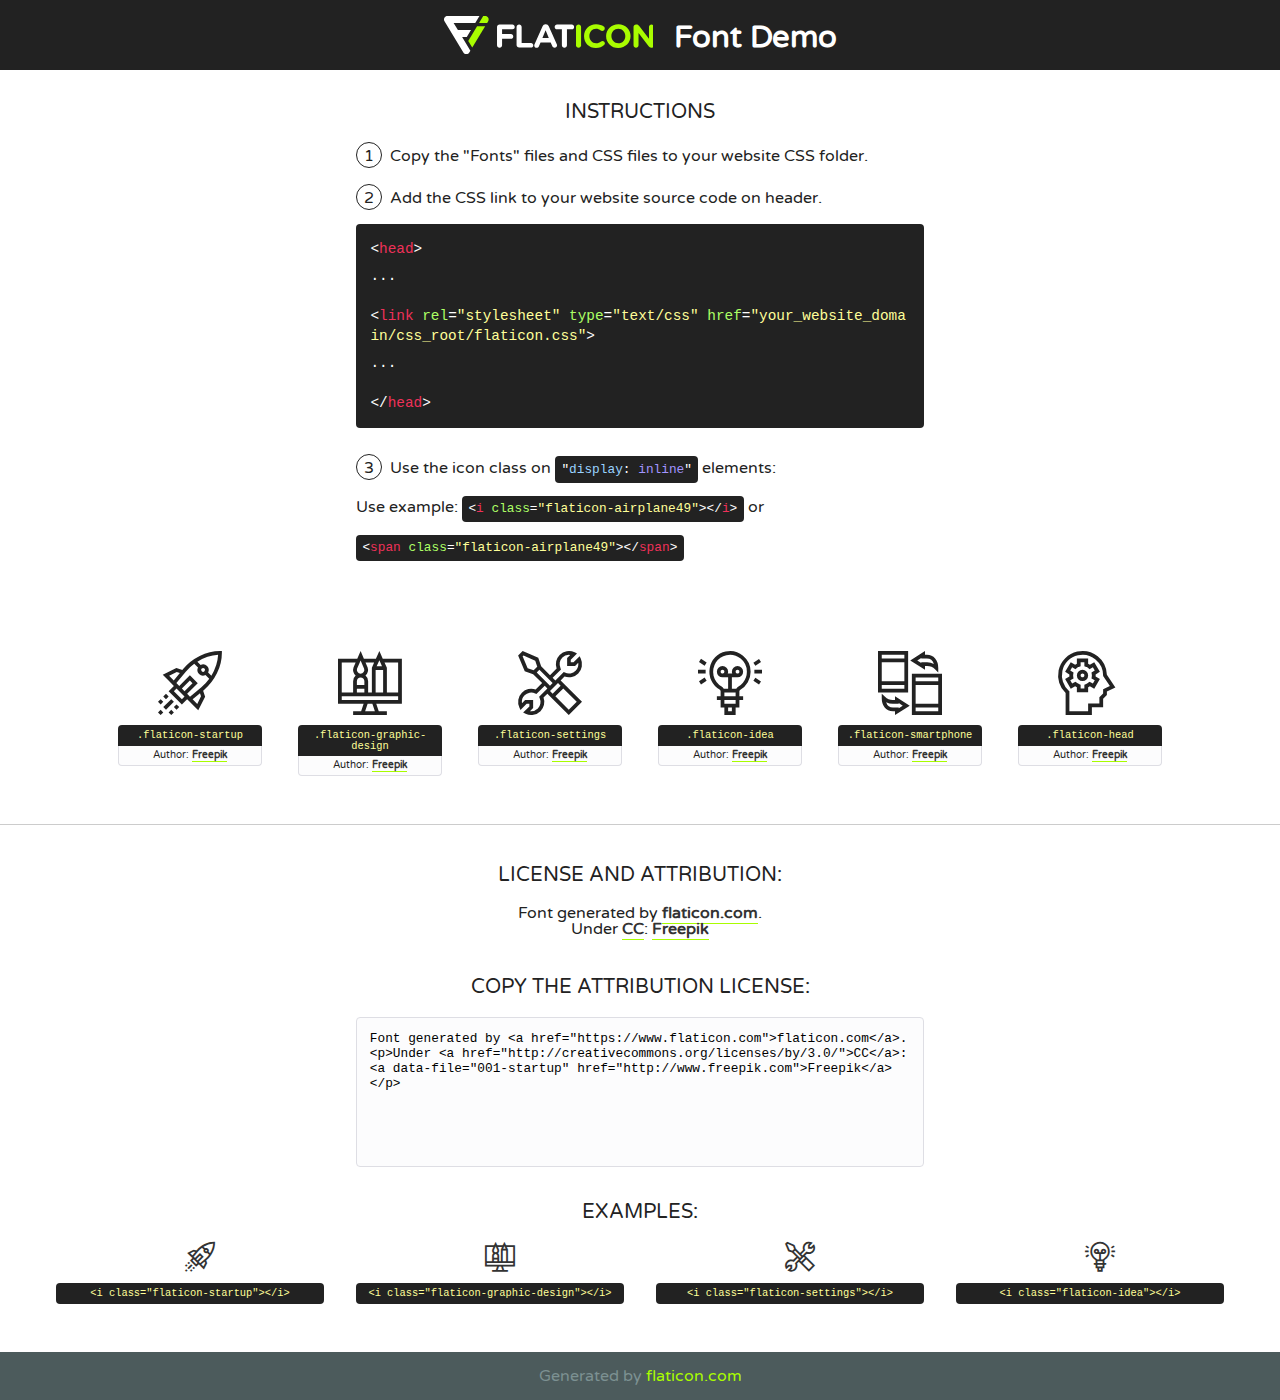
<file: fonts/flaticon/font/flaticon.html>
<!DOCTYPE html>
<!--
  Flaticon icon font: Flaticon
  Creation date: 03/04/2019 06:02
-->
<html>
<!DOCTYPE html>
<html>

<head>
    <title>Flaticon WebFont</title>
    <link href="http://fonts.googleapis.com/css?family=Varela+Round" rel="stylesheet" type="text/css" />
    <link rel="stylesheet" type="text/css" href="flaticon.css">
    <meta charset="UTF-8">
    <style>
    html, body, div, span, applet, object, iframe,
    h1, h2, h3, h4, h5, h6, p, blockquote, pre,
    a, abbr, acronym, address, big, cite, code,
    del, dfn, em, img, ins, kbd, q, s, samp,
    small, strike, strong, sub, sup, tt, var,
    b, u, i, center,
    dl, dt, dd, ol, ul, li,
    fieldset, form, label, legend,
    table, caption, tbody, tfoot, thead, tr, th, td,
    article, aside, canvas, details, embed, 
    figure, figcaption, footer, header, hgroup, 
    menu, nav, output, ruby, section, summary,
    time, mark, audio, video {
        margin: 0;
        padding: 0;
        border: 0;
        font-size: 100%;
        font: inherit;
        vertical-align: baseline;
    }
    /* HTML5 display-role reset for older browsers */
    article, aside, details, figcaption, figure, 
    footer, header, hgroup, menu, nav, section {
        display: block;
    }
    body {
        line-height: 1;
    }
    ol, ul {
        list-style: none;
    }
    blockquote, q {
        quotes: none;
    }
    blockquote:before, blockquote:after,
    q:before, q:after {
        content: '';
        content: none;
    }
    table {
        border-collapse: collapse;
        border-spacing: 0;
    }
    body {
        font-family: 'Varela Round', Helvetica, Arial, sans-serif;
        font-size: 16px;
        color: #222;
    }
    a {
        color: #333;
        border-bottom: 1px solid #a9fd00;
        font-weight: bold;
        text-decoration: none;
    }
    * {
        -moz-box-sizing: border-box;
        -webkit-box-sizing: border-box;
        box-sizing: border-box;
        margin: 0;
        padding: 0;
    }
    [class^="flaticon-"]:before, [class*=" flaticon-"]:before, [class^="flaticon-"]:after, [class*=" flaticon-"]:after {
        font-family: Flaticon;
        font-size: 30px;
        font-style: normal;
        margin-left: 20px;
        color: #333;
    }
    .wrapper {
        max-width: 600px;
        margin: auto;
        padding: 0 1em;
    }
    .title {
        font-size: 1.25em;
        text-align: center;
        margin-bottom: 1em;
        text-transform: uppercase;
    }
    header {
        text-align: center;
        background-color: #222;
        color: #fff;
        padding: 1em;
    }
    header .logo {
        width: 210px;
        height: 38px;
        display: inline-block;
        vertical-align: middle;
        margin-right: 1em;
        border: none;
    }
    header strong {
        font-size: 1.95em;
        font-weight: bold;
        vertical-align: middle;
        margin-top: 5px;
        display: inline-block;
    }
    .demo {
        margin: 2em auto;
        line-height: 1.25em;
    }
    .demo ul li {
        margin-bottom: 1em;
    }
    .demo ul li .num {
        color: #222;
        border-radius: 20px;
        display: inline-block;
        width: 26px;
        padding: 3px;
        height: 26px;
        text-align: center;
        margin-right: 0.5em;
        border: 1px solid #222;
    }
    .demo ul li code {
        background-color: #222;
        border-radius: 4px;
        padding: 0.25em 0.5em;
        display: inline-block;
        color: #fff;
        font-family: Consolas,Monaco,Lucida Console,Liberation Mono,DejaVu Sans Mono,Bitstream Vera Sans Mono,Courier New, monospace;
        font-weight: lighter;
        margin-top: 1em;
        font-size: 0.8em;
        word-break: break-all;
    }
    .demo ul li code.big {
        padding: 1em;
        font-size: 0.9em;
    }
    .demo ul li code .red {
        color: #EF3159;
    }
    .demo ul li code .green {
        color: #ACFF65;
    }
    .demo ul li code .yellow {
        color: #FFFF99;
    }
    .demo ul li code .blue {
        color: #99D3FF;
    }
    .demo ul li code .purple {
        color: #A295FF;
    }
    .demo ul li code .dots {
        margin-top: 0.5em;
        display: block;
    }
    #glyphs {
        border-bottom: 1px solid #ccc;
        padding: 2em 0;
        text-align: center;
    }
    .glyph {
        display: inline-block;
        width: 9em;
        margin: 1em;
        text-align: center;
        vertical-align: top;
        background: #FFF;
    }
    .glyph .glyph-icon {
        padding: 10px;
        display: block;
        font-family:"Flaticon";
        font-size: 64px;
        line-height: 1;
    }
    .glyph .glyph-icon:before {
        font-size: 64px;
        color: #222;
        margin-left: 0;
    }
    .class-name {
        font-size: 0.65em;
        background-color: #222;
        color: #fff;
        border-radius: 4px 4px 0 0;
        padding: 0.5em;
        color: #FFFF99;
        font-family: Consolas,Monaco,Lucida Console,Liberation Mono,DejaVu Sans Mono,Bitstream Vera Sans Mono,Courier New, monospace;
    }
    .author-name {
        font-size: 0.6em;
        background-color: #fcfcfd;
        border: 1px solid #DEDEE4;
        border-top: 0;
        border-radius: 0 0 4px 4px;
        padding: 0.5em;
    }
    .class-name:last-child {
        font-size: 10px;
        color:#888;
    }
    .class-name:last-child a {
        font-size: 10px;
        color:#555;
    }
    .class-name:last-child a:hover {
        color:#a9fd00;
    }
    .glyph > input {
        display: block;
        width: 100px;
        margin: 5px auto;
        text-align: center;
        font-size: 12px;
        cursor: text;
    }
    .glyph > input.icon-input {
        font-family:"Flaticon";
        font-size: 16px;
        margin-bottom: 10px;
    }
    .attribution .title {
        margin-top: 2em;
    }
    .attribution textarea {
        background-color: #fcfcfd;
        padding: 1em;
        border: none;
        box-shadow: none;
        border: 1px solid #DEDEE4;
        border-radius: 4px;
        resize: none;
        width: 100%;
        height: 150px;
        font-size: 0.8em;
        font-family: Consolas,Monaco,Lucida Console,Liberation Mono,DejaVu Sans Mono,Bitstream Vera Sans Mono,Courier New, monospace;
        -webkit-appearance: none;
    }
    .iconsuse {
        margin: 2em auto;
        text-align: center;
        max-width: 1200px;
    }
    .iconsuse:after {
        content: '';
        display: table;
        clear: both;
    }
    .iconsuse .image {
        float: left;
        width: 25%;
        padding: 0 1em;
    }
    .iconsuse .image p {
        margin-bottom: 1em;
    }
    .iconsuse .image span {
        display: block;
        font-size: 0.65em;
        background-color: #222;
        color: #fff;
        border-radius: 4px;
        padding: 0.5em;
        color: #FFFF99;
        margin-top: 1em;
        font-family: Consolas,Monaco,Lucida Console,Liberation Mono,DejaVu Sans Mono,Bitstream Vera Sans Mono,Courier New, monospace;
    }
    #footer {
        text-align: center;
        background-color: #4C5B5C;
        color: #7c9192;
        padding: 1em;
    }
    #footer a {
        border: none;
        color: #a9fd00;
        font-weight: normal;
    }
    @media (max-width: 960px) {
        .iconsuse .image {
            width: 50%;
        }
    }
    @media (max-width: 560px) {
        .iconsuse .image {
            width: 100%;
        }
    }
    </style>
</head>

<body class="characters-off">

    <header>
        <a href="https://www.flaticon.com" target="_blank" class="logo">
            <svg version="1.1" xmlns="http://www.w3.org/2000/svg" xmlns:xlink="http://www.w3.org/1999/xlink" xmlns:a="http://ns.adobe.com/AdobeSVGViewerExtensions/3.0/" viewBox="0 0 560.875 102.036" enable-background="new 0 0 560.875 102.036" xml:space="preserve">
                <defs>
                </defs>
                <g>
                    <g class="letters">
                        <path fill="#ffffff" d="M141.596,29.675c0-3.777,2.985-6.767,6.764-6.767h34.438c3.426,0,6.15,2.728,6.15,6.15
                        c0,3.43-2.724,6.149-6.15,6.149h-27.674v13.091h23.719c3.429,0,6.151,2.724,6.151,6.15c0,3.43-2.723,6.149-6.151,6.149h-23.719
                        v17.574c0,3.773-2.986,6.761-6.764,6.761c-3.779,0-6.764-2.989-6.764-6.761V29.675z"></path>
                        <path fill="#ffffff" d="M193.844,29.149c0-3.781,2.985-6.767,6.764-6.767c3.776,0,6.763,2.985,6.763,6.767v42.957h25.039
                        c3.426,0,6.149,2.726,6.149,6.153c0,3.425-2.723,6.15-6.149,6.15h-31.802c-3.779,0-6.764-2.986-6.764-6.768V29.149z"></path>
                        <path fill="#ffffff" d="M241.891,75.71l21.438-48.407c1.492-3.341,4.215-5.357,7.906-5.357h0.792
                        c3.686,0,6.323,2.017,7.815,5.357l21.439,48.407c0.436,0.967,0.701,1.845,0.701,2.723c0,3.602-2.809,6.501-6.414,6.501
                        c-3.161,0-5.269-1.845-6.499-4.655l-4.132-9.661h-27.059l-4.301,10.102c-1.144,2.631-3.426,4.214-6.237,4.214
                        c-3.517,0-6.24-2.81-6.24-6.325C241.1,77.64,241.451,76.677,241.891,75.71z M279.932,58.666l-8.521-20.297l-8.526,20.297H279.932
                        z"></path>
                        <path fill="#ffffff" d="M314.864,35.387H301.86c-3.429,0-6.239-2.813-6.239-6.238c0-3.429,2.811-6.24,6.239-6.24h39.533
                        c3.426,0,6.237,2.811,6.237,6.24c0,3.425-2.811,6.238-6.237,6.238h-13.001v42.785c0,3.773-2.99,6.761-6.764,6.761
                        c-3.779,0-6.764-2.989-6.764-6.761V35.387z"></path>
                        <path fill="#A9FD00" d="M352.615,29.149c0-3.781,2.985-6.767,6.767-6.767c3.774,0,6.761,2.985,6.761,6.767v49.024
                        c0,3.773-2.987,6.761-6.761,6.761c-3.781,0-6.767-2.989-6.767-6.761V29.149z"></path>
                        <path fill="#A9FD00" d="M374.132,53.836v-0.179c0-17.481,13.178-31.801,32.065-31.801c9.22,0,15.459,2.458,20.557,6.238
                        c1.402,1.054,2.637,2.985,2.637,5.357c0,3.692-2.985,6.59-6.681,6.59c-1.845,0-3.071-0.702-4.044-1.319
                        c-3.776-2.813-7.729-4.393-12.562-4.393c-10.364,0-17.831,8.611-17.831,19.154v0.173c0,10.542,7.291,19.329,17.831,19.329
                        c5.715,0,9.492-1.756,13.359-4.834c1.049-0.874,2.458-1.491,4.039-1.491c3.429,0,6.325,2.813,6.325,6.236
                        c0,2.106-1.056,3.78-2.282,4.834c-5.539,4.834-12.036,7.733-21.878,7.733C387.572,85.464,374.132,71.493,374.132,53.836z"></path>
                        <path fill="#A9FD00" d="M433.009,53.836v-0.179c0-17.481,13.79-31.801,32.766-31.801c18.981,0,32.592,14.143,32.592,31.628v0.173
                        c0,17.483-13.785,31.807-32.769,31.807C446.625,85.464,433.009,71.32,433.009,53.836z M484.224,53.836v-0.179
                        c0-10.539-7.725-19.326-18.626-19.326c-10.893,0-18.449,8.611-18.449,19.154v0.173c0,10.542,7.73,19.329,18.626,19.329
                        C476.676,72.986,484.224,64.378,484.224,53.836z"></path>
                        <path fill="#A9FD00" d="M506.233,29.321c0-3.774,2.99-6.763,6.767-6.763h1.401c3.252,0,5.183,1.583,7.029,3.953l26.093,34.265
                        V29.059c0-3.692,2.99-6.677,6.681-6.677c3.683,0,6.671,2.985,6.671,6.677v48.934c0,3.78-2.987,6.765-6.764,6.765h-0.436
                        c-3.257,0-5.188-1.581-7.034-3.953l-27.056-35.492v32.944c0,3.687-2.985,6.676-6.678,6.676c-3.683,0-6.673-2.989-6.673-6.676
                        V29.321z"></path>
                    </g>
                    <g class="insignia">
                        <path fill="#ffffff" d="M48.372,56.137h12.517l11.156-18.537H37.186L25.688,18.539h57.825L94.668,0H9.271
                        C5.925,0,2.842,1.801,1.198,4.716c-1.644,2.907-1.593,6.482,0.134,9.343l50.38,83.501c1.678,2.781,4.689,4.476,7.938,4.476
                        c3.246,0,6.257-1.695,7.935-4.476l2.898-4.804L48.372,56.137z"></path>
                        <g class="i">
                            <path fill="#A9FD00" d="M93.575,18.539h0.031v0.004l21.652,0.004l2.705-4.488c1.727-2.861,1.778-6.436,0.133-9.343
                            C116.454,1.801,113.371,0,110.026,0h-5.294L93.575,18.539z"></path>
                            <polygon fill="#A9FD00" points="88.291,27.356 64.725,66.486 75.519,84.404 109.942,27.356"></polygon>
                        </g>
                    </g>
                </g>
            </svg>
        </a>
        <strong>Font Demo</strong>
    </header>


    <section class="demo wrapper">

        <p class="title">Instructions</p>

        <ul>
            <li>
                <span class="num">1</span>Copy the "Fonts" files and CSS files to your website CSS folder.
            </li>
            <li>
                <span class="num">2</span>Add the CSS link to your website source code on header.
                <code class="big">
                    &lt;<span class="red">head</span>&gt;
                    <br/><span class="dots">...</span>
                    <br/>&lt;<span class="red">link</span> <span class="green">rel</span>=<span class="yellow">"stylesheet"</span> <span class="green">type</span>=<span class="yellow">"text/css"</span> <span class="green">href</span>=<span class="yellow">"your_website_domain/css_root/flaticon.css"</span>&gt;
                    <br/><span class="dots">...</span>
                    <br/>&lt;/<span class="red">head</span>&gt;
                </code>
            </li>

            <li>
                <p>
                    <span class="num">3</span>Use the icon class on <code>"<span class="blue">display</span>:<span class="purple"> inline</span>"</code> elements:
                    <br />
                    Use example: <code>&lt;<span class="red">i</span> <span class="green">class</span>=<span class="yellow">&quot;flaticon-airplane49&quot;</span>&gt;&lt;/<span class="red">i</span>&gt;</code> or <code>&lt;<span class="red">span</span> <span class="green">class</span>=<span class="yellow">&quot;flaticon-airplane49&quot;</span>&gt;&lt;/<span class="red">span</span>&gt;</code>
            </li>
        </ul>

    </section>




   <section id="glyphs">          
    
      
        <div class="glyph"><div class="glyph-icon flaticon-startup"></div>
            <div class="class-name">.flaticon-startup</div>
            <div class="author-name">Author: <a data-file="001-startup" href="http://www.freepik.com">Freepik</a> </div> 
        </div>        
        
        <div class="glyph"><div class="glyph-icon flaticon-graphic-design"></div>
            <div class="class-name">.flaticon-graphic-design</div>
            <div class="author-name">Author: <a data-file="002-graphic-design" href="http://www.freepik.com">Freepik</a> </div> 
        </div>        
        
        <div class="glyph"><div class="glyph-icon flaticon-settings"></div>
            <div class="class-name">.flaticon-settings</div>
            <div class="author-name">Author: <a data-file="003-settings" href="http://www.freepik.com">Freepik</a> </div> 
        </div>        
        
        <div class="glyph"><div class="glyph-icon flaticon-idea"></div>
            <div class="class-name">.flaticon-idea</div>
            <div class="author-name">Author: <a data-file="004-idea" href="http://www.freepik.com">Freepik</a> </div> 
        </div>        
        
        <div class="glyph"><div class="glyph-icon flaticon-smartphone"></div>
            <div class="class-name">.flaticon-smartphone</div>
            <div class="author-name">Author: <a data-file="005-smartphone" href="http://www.freepik.com">Freepik</a> </div> 
        </div>        
        
        <div class="glyph"><div class="glyph-icon flaticon-head"></div>
            <div class="class-name">.flaticon-head</div>
            <div class="author-name">Author: <a data-file="006-head" href="http://www.freepik.com">Freepik</a> </div> 
        </div>        
        

    </section>



    <section class="attribution wrapper"   style="text-align:center;">

      <div class="title">License and attribution:</div><div class="attrDiv">Font generated by <a href="https://www.flaticon.com">flaticon.com</a>. <div><p>Under <a href="http://creativecommons.org/licenses/by/3.0/">CC</a>: <a data-file="001-startup" href="http://www.freepik.com">Freepik</a></p>  </div>
      </div>
      <div class="title">Copy the Attribution License:</div>

    <textarea onclick="this.focus();this.select();">Font generated by &lt;a href=&quot;https://www.flaticon.com&quot;&gt;flaticon.com&lt;/a&gt;. <p>Under <a href="http://creativecommons.org/licenses/by/3.0/">CC</a>: <a data-file="001-startup" href="http://www.freepik.com">Freepik</a></p>  
     </textarea>

    </section>

    <section class="iconsuse">

          <div class="title">Examples:</div>            
             
            <div class="image">
                <p>
                    <i class="glyph-icon flaticon-startup"></i> 
                    <span>&lt;i class=&quot;flaticon-startup&quot;&gt;&lt;/i&gt;</span>
                </p>
            </div>
            
            <div class="image">
                <p>
                    <i class="glyph-icon flaticon-graphic-design"></i> 
                    <span>&lt;i class=&quot;flaticon-graphic-design&quot;&gt;&lt;/i&gt;</span>
                </p>
            </div>
            
            <div class="image">
                <p>
                    <i class="glyph-icon flaticon-settings"></i> 
                    <span>&lt;i class=&quot;flaticon-settings&quot;&gt;&lt;/i&gt;</span>
                </p>
            </div>
            
            <div class="image">
                <p>
                    <i class="glyph-icon flaticon-idea"></i> 
                    <span>&lt;i class=&quot;flaticon-idea&quot;&gt;&lt;/i&gt;</span>
                </p>
            </div>
                       
        </div>
                            
    </section>

<div id="footer">
    <div>Generated by <a href="https://www.flaticon.com">flaticon.com</a>
    </div>
</div>



</body>
</html>
</file>
<file: fonts/icomoon/style.css>
@font-face {
  font-family: 'icomoon';
  src:  url('fonts/icomoon.eot?10si43');
  src:  url('fonts/icomoon.eot?10si43#iefix') format('embedded-opentype'),
    url('fonts/icomoon.ttf?10si43') format('truetype'),
    url('fonts/icomoon.woff?10si43') format('woff'),
    url('fonts/icomoon.svg?10si43#icomoon') format('svg');
  font-weight: normal;
  font-style: normal;
}

[class^="icon-"], [class*=" icon-"] {
  /* use !important to prevent issues with browser extensions that change fonts */
  font-family: 'icomoon' !important;
  speak: none;
  font-style: normal;
  font-weight: normal;
  font-variant: normal;
  text-transform: none;
  line-height: 1;

  /* Better Font Rendering =========== */
  -webkit-font-smoothing: antialiased;
  -moz-osx-font-smoothing: grayscale;
}

.icon-asterisk:before {
  content: "\f069";
}
.icon-plus:before {
  content: "\f067";
}
.icon-question:before {
  content: "\f128";
}
.icon-minus:before {
  content: "\f068";
}
.icon-glass:before {
  content: "\f000";
}
.icon-music:before {
  content: "\f001";
}
.icon-search:before {
  content: "\f002";
}
.icon-envelope-o:before {
  content: "\f003";
}
.icon-heart:before {
  content: "\f004";
}
.icon-star:before {
  content: "\f005";
}
.icon-star-o:before {
  content: "\f006";
}
.icon-user:before {
  content: "\f007";
}
.icon-film:before {
  content: "\f008";
}
.icon-th-large:before {
  content: "\f009";
}
.icon-th:before {
  content: "\f00a";
}
.icon-th-list:before {
  content: "\f00b";
}
.icon-check:before {
  content: "\f00c";
}
.icon-close:before {
  content: "\f00d";
}
.icon-remove:before {
  content: "\f00d";
}
.icon-times:before {
  content: "\f00d";
}
.icon-search-plus:before {
  content: "\f00e";
}
.icon-search-minus:before {
  content: "\f010";
}
.icon-power-off:before {
  content: "\f011";
}
.icon-signal:before {
  content: "\f012";
}
.icon-cog:before {
  content: "\f013";
}
.icon-gear:before {
  content: "\f013";
}
.icon-trash-o:before {
  content: "\f014";
}
.icon-home:before {
  content: "\f015";
}
.icon-file-o:before {
  content: "\f016";
}
.icon-clock-o:before {
  content: "\f017";
}
.icon-road:before {
  content: "\f018";
}
.icon-download:before {
  content: "\f019";
}
.icon-arrow-circle-o-down:before {
  content: "\f01a";
}
.icon-arrow-circle-o-up:before {
  content: "\f01b";
}
.icon-inbox:before {
  content: "\f01c";
}
.icon-play-circle-o:before {
  content: "\f01d";
}
.icon-repeat:before {
  content: "\f01e";
}
.icon-rotate-right:before {
  content: "\f01e";
}
.icon-refresh:before {
  content: "\f021";
}
.icon-list-alt:before {
  content: "\f022";
}
.icon-lock:before {
  content: "\f023";
}
.icon-flag:before {
  content: "\f024";
}
.icon-headphones:before {
  content: "\f025";
}
.icon-volume-off:before {
  content: "\f026";
}
.icon-volume-down:before {
  content: "\f027";
}
.icon-volume-up:before {
  content: "\f028";
}
.icon-qrcode:before {
  content: "\f029";
}
.icon-barcode:before {
  content: "\f02a";
}
.icon-tag:before {
  content: "\f02b";
}
.icon-tags:before {
  content: "\f02c";
}
.icon-book:before {
  content: "\f02d";
}
.icon-bookmark:before {
  content: "\f02e";
}
.icon-print:before {
  content: "\f02f";
}
.icon-camera:before {
  content: "\f030";
}
.icon-font:before {
  content: "\f031";
}
.icon-bold:before {
  content: "\f032";
}
.icon-italic:before {
  content: "\f033";
}
.icon-text-height:before {
  content: "\f034";
}
.icon-text-width:before {
  content: "\f035";
}
.icon-align-left:before {
  content: "\f036";
}
.icon-align-center:before {
  content: "\f037";
}
.icon-align-right:before {
  content: "\f038";
}
.icon-align-justify:before {
  content: "\f039";
}
.icon-list:before {
  content: "\f03a";
}
.icon-dedent:before {
  content: "\f03b";
}
.icon-outdent:before {
  content: "\f03b";
}
.icon-indent:before {
  content: "\f03c";
}
.icon-video-camera:before {
  content: "\f03d";
}
.icon-image:before {
  content: "\f03e";
}
.icon-photo:before {
  content: "\f03e";
}
.icon-picture-o:before {
  content: "\f03e";
}
.icon-pencil:before {
  content: "\f040";
}
.icon-map-marker:before {
  content: "\f041";
}
.icon-adjust:before {
  content: "\f042";
}
.icon-tint:before {
  content: "\f043";
}
.icon-edit:before {
  content: "\f044";
}
.icon-pencil-square-o:before {
  content: "\f044";
}
.icon-share-square-o:before {
  content: "\f045";
}
.icon-check-square-o:before {
  content: "\f046";
}
.icon-arrows:before {
  content: "\f047";
}
.icon-step-backward:before {
  content: "\f048";
}
.icon-fast-backward:before {
  content: "\f049";
}
.icon-backward:before {
  content: "\f04a";
}
.icon-play:before {
  content: "\f04b";
}
.icon-pause:before {
  content: "\f04c";
}
.icon-stop:before {
  content: "\f04d";
}
.icon-forward:before {
  content: "\f04e";
}
.icon-fast-forward:before {
  content: "\f050";
}
.icon-step-forward:before {
  content: "\f051";
}
.icon-eject:before {
  content: "\f052";
}
.icon-chevron-left:before {
  content: "\f053";
}
.icon-chevron-right:before {
  content: "\f054";
}
.icon-plus-circle:before {
  content: "\f055";
}
.icon-minus-circle:before {
  content: "\f056";
}
.icon-times-circle:before {
  content: "\f057";
}
.icon-check-circle:before {
  content: "\f058";
}
.icon-question-circle:before {
  content: "\f059";
}
.icon-info-circle:before {
  content: "\f05a";
}
.icon-crosshairs:before {
  content: "\f05b";
}
.icon-times-circle-o:before {
  content: "\f05c";
}
.icon-check-circle-o:before {
  content: "\f05d";
}
.icon-ban:before {
  content: "\f05e";
}
.icon-arrow-left:before {
  content: "\f060";
}
.icon-arrow-right:before {
  content: "\f061";
}
.icon-arrow-up:before {
  content: "\f062";
}
.icon-arrow-down:before {
  content: "\f063";
}
.icon-mail-forward:before {
  content: "\f064";
}
.icon-share:before {
  content: "\f064";
}
.icon-expand:before {
  content: "\f065";
}
.icon-compress:before {
  content: "\f066";
}
.icon-exclamation-circle:before {
  content: "\f06a";
}
.icon-gift:before {
  content: "\f06b";
}
.icon-leaf:before {
  content: "\f06c";
}
.icon-fire:before {
  content: "\f06d";
}
.icon-eye:before {
  content: "\f06e";
}
.icon-eye-slash:before {
  content: "\f070";
}
.icon-exclamation-triangle:before {
  content: "\f071";
}
.icon-warning:before {
  content: "\f071";
}
.icon-plane:before {
  content: "\f072";
}
.icon-calendar:before {
  content: "\f073";
}
.icon-random:before {
  content: "\f074";
}
.icon-comment:before {
  content: "\f075";
}
.icon-magnet:before {
  content: "\f076";
}
.icon-chevron-up:before {
  content: "\f077";
}
.icon-chevron-down:before {
  content: "\f078";
}
.icon-retweet:before {
  content: "\f079";
}
.icon-shopping-cart:before {
  content: "\f07a";
}
.icon-folder:before {
  content: "\f07b";
}
.icon-folder-open:before {
  content: "\f07c";
}
.icon-arrows-v:before {
  content: "\f07d";
}
.icon-arrows-h:before {
  content: "\f07e";
}
.icon-bar-chart:before {
  content: "\f080";
}
.icon-bar-chart-o:before {
  content: "\f080";
}
.icon-twitter-square:before {
  content: "\f081";
}
.icon-facebook-square:before {
  content: "\f082";
}
.icon-camera-retro:before {
  content: "\f083";
}
.icon-key:before {
  content: "\f084";
}
.icon-cogs:before {
  content: "\f085";
}
.icon-gears:before {
  content: "\f085";
}
.icon-comments:before {
  content: "\f086";
}
.icon-thumbs-o-up:before {
  content: "\f087";
}
.icon-thumbs-o-down:before {
  content: "\f088";
}
.icon-star-half:before {
  content: "\f089";
}
.icon-heart-o:before {
  content: "\f08a";
}
.icon-sign-out:before {
  content: "\f08b";
}
.icon-linkedin-square:before {
  content: "\f08c";
}
.icon-thumb-tack:before {
  content: "\f08d";
}
.icon-external-link:before {
  content: "\f08e";
}
.icon-sign-in:before {
  content: "\f090";
}
.icon-trophy:before {
  content: "\f091";
}
.icon-github-square:before {
  content: "\f092";
}
.icon-upload:before {
  content: "\f093";
}
.icon-lemon-o:before {
  content: "\f094";
}
.icon-phone:before {
  content: "\f095";
}
.icon-square-o:before {
  content: "\f096";
}
.icon-bookmark-o:before {
  content: "\f097";
}
.icon-phone-square:before {
  content: "\f098";
}
.icon-twitter:before {
  content: "\f099";
}
.icon-facebook:before {
  content: "\f09a";
}
.icon-facebook-f:before {
  content: "\f09a";
}
.icon-github:before {
  content: "\f09b";
}
.icon-unlock:before {
  content: "\f09c";
}
.icon-credit-card:before {
  content: "\f09d";
}
.icon-feed:before {
  content: "\f09e";
}
.icon-rss:before {
  content: "\f09e";
}
.icon-hdd-o:before {
  content: "\f0a0";
}
.icon-bullhorn:before {
  content: "\f0a1";
}
.icon-bell-o:before {
  content: "\f0a2";
}
.icon-certificate:before {
  content: "\f0a3";
}
.icon-hand-o-right:before {
  content: "\f0a4";
}
.icon-hand-o-left:before {
  content: "\f0a5";
}
.icon-hand-o-up:before {
  content: "\f0a6";
}
.icon-hand-o-down:before {
  content: "\f0a7";
}
.icon-arrow-circle-left:before {
  content: "\f0a8";
}
.icon-arrow-circle-right:before {
  content: "\f0a9";
}
.icon-arrow-circle-up:before {
  content: "\f0aa";
}
.icon-arrow-circle-down:before {
  content: "\f0ab";
}
.icon-globe:before {
  content: "\f0ac";
}
.icon-wrench:before {
  content: "\f0ad";
}
.icon-tasks:before {
  content: "\f0ae";
}
.icon-filter:before {
  content: "\f0b0";
}
.icon-briefcase:before {
  content: "\f0b1";
}
.icon-arrows-alt:before {
  content: "\f0b2";
}
.icon-group:before {
  content: "\f0c0";
}
.icon-users:before {
  content: "\f0c0";
}
.icon-chain:before {
  content: "\f0c1";
}
.icon-link:before {
  content: "\f0c1";
}
.icon-cloud:before {
  content: "\f0c2";
}
.icon-flask:before {
  content: "\f0c3";
}
.icon-cut:before {
  content: "\f0c4";
}
.icon-scissors:before {
  content: "\f0c4";
}
.icon-copy:before {
  content: "\f0c5";
}
.icon-files-o:before {
  content: "\f0c5";
}
.icon-paperclip:before {
  content: "\f0c6";
}
.icon-floppy-o:before {
  content: "\f0c7";
}
.icon-save:before {
  content: "\f0c7";
}
.icon-square:before {
  content: "\f0c8";
}
.icon-bars:before {
  content: "\f0c9";
}
.icon-navicon:before {
  content: "\f0c9";
}
.icon-reorder:before {
  content: "\f0c9";
}
.icon-list-ul:before {
  content: "\f0ca";
}
.icon-list-ol:before {
  content: "\f0cb";
}
.icon-strikethrough:before {
  content: "\f0cc";
}
.icon-underline:before {
  content: "\f0cd";
}
.icon-table:before {
  content: "\f0ce";
}
.icon-magic:before {
  content: "\f0d0";
}
.icon-truck:before {
  content: "\f0d1";
}
.icon-pinterest:before {
  content: "\f0d2";
}
.icon-pinterest-square:before {
  content: "\f0d3";
}
.icon-google-plus-square:before {
  content: "\f0d4";
}
.icon-google-plus:before {
  content: "\f0d5";
}
.icon-money:before {
  content: "\f0d6";
}
.icon-caret-down:before {
  content: "\f0d7";
}
.icon-caret-up:before {
  content: "\f0d8";
}
.icon-caret-left:before {
  content: "\f0d9";
}
.icon-caret-right:before {
  content: "\f0da";
}
.icon-columns:before {
  content: "\f0db";
}
.icon-sort:before {
  content: "\f0dc";
}
.icon-unsorted:before {
  content: "\f0dc";
}
.icon-sort-desc:before {
  content: "\f0dd";
}
.icon-sort-down:before {
  content: "\f0dd";
}
.icon-sort-asc:before {
  content: "\f0de";
}
.icon-sort-up:before {
  content: "\f0de";
}
.icon-envelope:before {
  content: "\f0e0";
}
.icon-linkedin:before {
  content: "\f0e1";
}
.icon-rotate-left:before {
  content: "\f0e2";
}
.icon-undo:before {
  content: "\f0e2";
}
.icon-gavel:before {
  content: "\f0e3";
}
.icon-legal:before {
  content: "\f0e3";
}
.icon-dashboard:before {
  content: "\f0e4";
}
.icon-tachometer:before {
  content: "\f0e4";
}
.icon-comment-o:before {
  content: "\f0e5";
}
.icon-comments-o:before {
  content: "\f0e6";
}
.icon-bolt:before {
  content: "\f0e7";
}
.icon-flash:before {
  content: "\f0e7";
}
.icon-sitemap:before {
  content: "\f0e8";
}
.icon-umbrella:before {
  content: "\f0e9";
}
.icon-clipboard:before {
  content: "\f0ea";
}
.icon-paste:before {
  content: "\f0ea";
}
.icon-lightbulb-o:before {
  content: "\f0eb";
}
.icon-exchange:before {
  content: "\f0ec";
}
.icon-cloud-download:before {
  content: "\f0ed";
}
.icon-cloud-upload:before {
  content: "\f0ee";
}
.icon-user-md:before {
  content: "\f0f0";
}
.icon-stethoscope:before {
  content: "\f0f1";
}
.icon-suitcase:before {
  content: "\f0f2";
}
.icon-bell:before {
  content: "\f0f3";
}
.icon-coffee:before {
  content: "\f0f4";
}
.icon-cutlery:before {
  content: "\f0f5";
}
.icon-file-text-o:before {
  content: "\f0f6";
}
.icon-building-o:before {
  content: "\f0f7";
}
.icon-hospital-o:before {
  content: "\f0f8";
}
.icon-ambulance:before {
  content: "\f0f9";
}
.icon-medkit:before {
  content: "\f0fa";
}
.icon-fighter-jet:before {
  content: "\f0fb";
}
.icon-beer:before {
  content: "\f0fc";
}
.icon-h-square:before {
  content: "\f0fd";
}
.icon-plus-square:before {
  content: "\f0fe";
}
.icon-angle-double-left:before {
  content: "\f100";
}
.icon-angle-double-right:before {
  content: "\f101";
}
.icon-angle-double-up:before {
  content: "\f102";
}
.icon-angle-double-down:before {
  content: "\f103";
}
.icon-angle-left:before {
  content: "\f104";
}
.icon-angle-right:before {
  content: "\f105";
}
.icon-angle-up:before {
  content: "\f106";
}
.icon-angle-down:before {
  content: "\f107";
}
.icon-desktop:before {
  content: "\f108";
}
.icon-laptop:before {
  content: "\f109";
}
.icon-tablet:before {
  content: "\f10a";
}
.icon-mobile:before {
  content: "\f10b";
}
.icon-mobile-phone:before {
  content: "\f10b";
}
.icon-circle-o:before {
  content: "\f10c";
}
.icon-quote-left:before {
  content: "\f10d";
}
.icon-quote-right:before {
  content: "\f10e";
}
.icon-spinner:before {
  content: "\f110";
}
.icon-circle:before {
  content: "\f111";
}
.icon-mail-reply:before {
  content: "\f112";
}
.icon-reply:before {
  content: "\f112";
}
.icon-github-alt:before {
  content: "\f113";
}
.icon-folder-o:before {
  content: "\f114";
}
.icon-folder-open-o:before {
  content: "\f115";
}
.icon-smile-o:before {
  content: "\f118";
}
.icon-frown-o:before {
  content: "\f119";
}
.icon-meh-o:before {
  content: "\f11a";
}
.icon-gamepad:before {
  content: "\f11b";
}
.icon-keyboard-o:before {
  content: "\f11c";
}
.icon-flag-o:before {
  content: "\f11d";
}
.icon-flag-checkered:before {
  content: "\f11e";
}
.icon-terminal:before {
  content: "\f120";
}
.icon-code:before {
  content: "\f121";
}
.icon-mail-reply-all:before {
  content: "\f122";
}
.icon-reply-all:before {
  content: "\f122";
}
.icon-star-half-empty:before {
  content: "\f123";
}
.icon-star-half-full:before {
  content: "\f123";
}
.icon-star-half-o:before {
  content: "\f123";
}
.icon-location-arrow:before {
  content: "\f124";
}
.icon-crop:before {
  content: "\f125";
}
.icon-code-fork:before {
  content: "\f126";
}
.icon-chain-broken:before {
  content: "\f127";
}
.icon-unlink:before {
  content: "\f127";
}
.icon-info:before {
  content: "\f129";
}
.icon-exclamation:before {
  content: "\f12a";
}
.icon-superscript:before {
  content: "\f12b";
}
.icon-subscript:before {
  content: "\f12c";
}
.icon-eraser:before {
  content: "\f12d";
}
.icon-puzzle-piece:before {
  content: "\f12e";
}
.icon-microphone:before {
  content: "\f130";
}
.icon-microphone-slash:before {
  content: "\f131";
}
.icon-shield:before {
  content: "\f132";
}
.icon-calendar-o:before {
  content: "\f133";
}
.icon-fire-extinguisher:before {
  content: "\f134";
}
.icon-rocket:before {
  content: "\f135";
}
.icon-maxcdn:before {
  content: "\f136";
}
.icon-chevron-circle-left:before {
  content: "\f137";
}
.icon-chevron-circle-right:before {
  content: "\f138";
}
.icon-chevron-circle-up:before {
  content: "\f139";
}
.icon-chevron-circle-down:before {
  content: "\f13a";
}
.icon-html5:before {
  content: "\f13b";
}
.icon-css3:before {
  content: "\f13c";
}
.icon-anchor:before {
  content: "\f13d";
}
.icon-unlock-alt:before {
  content: "\f13e";
}
.icon-bullseye:before {
  content: "\f140";
}
.icon-ellipsis-h:before {
  content: "\f141";
}
.icon-ellipsis-v:before {
  content: "\f142";
}
.icon-rss-square:before {
  content: "\f143";
}
.icon-play-circle:before {
  content: "\f144";
}
.icon-ticket:before {
  content: "\f145";
}
.icon-minus-square:before {
  content: "\f146";
}
.icon-minus-square-o:before {
  content: "\f147";
}
.icon-level-up:before {
  content: "\f148";
}
.icon-level-down:before {
  content: "\f149";
}
.icon-check-square:before {
  content: "\f14a";
}
.icon-pencil-square:before {
  content: "\f14b";
}
.icon-external-link-square:before {
  content: "\f14c";
}
.icon-share-square:before {
  content: "\f14d";
}
.icon-compass:before {
  content: "\f14e";
}
.icon-caret-square-o-down:before {
  content: "\f150";
}
.icon-toggle-down:before {
  content: "\f150";
}
.icon-caret-square-o-up:before {
  content: "\f151";
}
.icon-toggle-up:before {
  content: "\f151";
}
.icon-caret-square-o-right:before {
  content: "\f152";
}
.icon-toggle-right:before {
  content: "\f152";
}
.icon-eur:before {
  content: "\f153";
}
.icon-euro:before {
  content: "\f153";
}
.icon-gbp:before {
  content: "\f154";
}
.icon-dollar:before {
  content: "\f155";
}
.icon-usd:before {
  content: "\f155";
}
.icon-inr:before {
  content: "\f156";
}
.icon-rupee:before {
  content: "\f156";
}
.icon-cny:before {
  content: "\f157";
}
.icon-jpy:before {
  content: "\f157";
}
.icon-rmb:before {
  content: "\f157";
}
.icon-yen:before {
  content: "\f157";
}
.icon-rouble:before {
  content: "\f158";
}
.icon-rub:before {
  content: "\f158";
}
.icon-ruble:before {
  content: "\f158";
}
.icon-krw:before {
  content: "\f159";
}
.icon-won:before {
  content: "\f159";
}
.icon-bitcoin:before {
  content: "\f15a";
}
.icon-btc:before {
  content: "\f15a";
}
.icon-file:before {
  content: "\f15b";
}
.icon-file-text:before {
  content: "\f15c";
}
.icon-sort-alpha-asc:before {
  content: "\f15d";
}
.icon-sort-alpha-desc:before {
  content: "\f15e";
}
.icon-sort-amount-asc:before {
  content: "\f160";
}
.icon-sort-amount-desc:before {
  content: "\f161";
}
.icon-sort-numeric-asc:before {
  content: "\f162";
}
.icon-sort-numeric-desc:before {
  content: "\f163";
}
.icon-thumbs-up:before {
  content: "\f164";
}
.icon-thumbs-down:before {
  content: "\f165";
}
.icon-youtube-square:before {
  content: "\f166";
}
.icon-youtube:before {
  content: "\f167";
}
.icon-xing:before {
  content: "\f168";
}
.icon-xing-square:before {
  content: "\f169";
}
.icon-youtube-play:before {
  content: "\f16a";
}
.icon-dropbox:before {
  content: "\f16b";
}
.icon-stack-overflow:before {
  content: "\f16c";
}
.icon-instagram:before {
  content: "\f16d";
}
.icon-flickr:before {
  content: "\f16e";
}
.icon-adn:before {
  content: "\f170";
}
.icon-bitbucket:before {
  content: "\f171";
}
.icon-bitbucket-square:before {
  content: "\f172";
}
.icon-tumblr:before {
  content: "\f173";
}
.icon-tumblr-square:before {
  content: "\f174";
}
.icon-long-arrow-down:before {
  content: "\f175";
}
.icon-long-arrow-up:before {
  content: "\f176";
}
.icon-long-arrow-left:before {
  content: "\f177";
}
.icon-long-arrow-right:before {
  content: "\f178";
}
.icon-apple:before {
  content: "\f179";
}
.icon-windows:before {
  content: "\f17a";
}
.icon-android:before {
  content: "\f17b";
}
.icon-linux:before {
  content: "\f17c";
}
.icon-dribbble:before {
  content: "\f17d";
}
.icon-skype:before {
  content: "\f17e";
}
.icon-foursquare:before {
  content: "\f180";
}
.icon-trello:before {
  content: "\f181";
}
.icon-female:before {
  content: "\f182";
}
.icon-male:before {
  content: "\f183";
}
.icon-gittip:before {
  content: "\f184";
}
.icon-gratipay:before {
  content: "\f184";
}
.icon-sun-o:before {
  content: "\f185";
}
.icon-moon-o:before {
  content: "\f186";
}
.icon-archive:before {
  content: "\f187";
}
.icon-bug:before {
  content: "\f188";
}
.icon-vk:before {
  content: "\f189";
}
.icon-weibo:before {
  content: "\f18a";
}
.icon-renren:before {
  content: "\f18b";
}
.icon-pagelines:before {
  content: "\f18c";
}
.icon-stack-exchange:before {
  content: "\f18d";
}
.icon-arrow-circle-o-right:before {
  content: "\f18e";
}
.icon-arrow-circle-o-left:before {
  content: "\f190";
}
.icon-caret-square-o-left:before {
  content: "\f191";
}
.icon-toggle-left:before {
  content: "\f191";
}
.icon-dot-circle-o:before {
  content: "\f192";
}
.icon-wheelchair:before {
  content: "\f193";
}
.icon-vimeo-square:before {
  content: "\f194";
}
.icon-try:before {
  content: "\f195";
}
.icon-turkish-lira:before {
  content: "\f195";
}
.icon-plus-square-o:before {
  content: "\f196";
}
.icon-space-shuttle:before {
  content: "\f197";
}
.icon-slack:before {
  content: "\f198";
}
.icon-envelope-square:before {
  content: "\f199";
}
.icon-wordpress:before {
  content: "\f19a";
}
.icon-openid:before {
  content: "\f19b";
}
.icon-bank:before {
  content: "\f19c";
}
.icon-institution:before {
  content: "\f19c";
}
.icon-university:before {
  content: "\f19c";
}
.icon-graduation-cap:before {
  content: "\f19d";
}
.icon-mortar-board:before {
  content: "\f19d";
}
.icon-yahoo:before {
  content: "\f19e";
}
.icon-google:before {
  content: "\f1a0";
}
.icon-reddit:before {
  content: "\f1a1";
}
.icon-reddit-square:before {
  content: "\f1a2";
}
.icon-stumbleupon-circle:before {
  content: "\f1a3";
}
.icon-stumbleupon:before {
  content: "\f1a4";
}
.icon-delicious:before {
  content: "\f1a5";
}
.icon-digg:before {
  content: "\f1a6";
}
.icon-pied-piper-pp:before {
  content: "\f1a7";
}
.icon-pied-piper-alt:before {
  content: "\f1a8";
}
.icon-drupal:before {
  content: "\f1a9";
}
.icon-joomla:before {
  content: "\f1aa";
}
.icon-language:before {
  content: "\f1ab";
}
.icon-fax:before {
  content: "\f1ac";
}
.icon-building:before {
  content: "\f1ad";
}
.icon-child:before {
  content: "\f1ae";
}
.icon-paw:before {
  content: "\f1b0";
}
.icon-spoon:before {
  content: "\f1b1";
}
.icon-cube:before {
  content: "\f1b2";
}
.icon-cubes:before {
  content: "\f1b3";
}
.icon-behance:before {
  content: "\f1b4";
}
.icon-behance-square:before {
  content: "\f1b5";
}
.icon-steam:before {
  content: "\f1b6";
}
.icon-steam-square:before {
  content: "\f1b7";
}
.icon-recycle:before {
  content: "\f1b8";
}
.icon-automobile:before {
  content: "\f1b9";
}
.icon-car:before {
  content: "\f1b9";
}
.icon-cab:before {
  content: "\f1ba";
}
.icon-taxi:before {
  content: "\f1ba";
}
.icon-tree:before {
  content: "\f1bb";
}
.icon-spotify:before {
  content: "\f1bc";
}
.icon-deviantart:before {
  content: "\f1bd";
}
.icon-soundcloud:before {
  content: "\f1be";
}
.icon-database:before {
  content: "\f1c0";
}
.icon-file-pdf-o:before {
  content: "\f1c1";
}
.icon-file-word-o:before {
  content: "\f1c2";
}
.icon-file-excel-o:before {
  content: "\f1c3";
}
.icon-file-powerpoint-o:before {
  content: "\f1c4";
}
.icon-file-image-o:before {
  content: "\f1c5";
}
.icon-file-photo-o:before {
  content: "\f1c5";
}
.icon-file-picture-o:before {
  content: "\f1c5";
}
.icon-file-archive-o:before {
  content: "\f1c6";
}
.icon-file-zip-o:before {
  content: "\f1c6";
}
.icon-file-audio-o:before {
  content: "\f1c7";
}
.icon-file-sound-o:before {
  content: "\f1c7";
}
.icon-file-movie-o:before {
  content: "\f1c8";
}
.icon-file-video-o:before {
  content: "\f1c8";
}
.icon-file-code-o:before {
  content: "\f1c9";
}
.icon-vine:before {
  content: "\f1ca";
}
.icon-codepen:before {
  content: "\f1cb";
}
.icon-jsfiddle:before {
  content: "\f1cc";
}
.icon-life-bouy:before {
  content: "\f1cd";
}
.icon-life-buoy:before {
  content: "\f1cd";
}
.icon-life-ring:before {
  content: "\f1cd";
}
.icon-life-saver:before {
  content: "\f1cd";
}
.icon-support:before {
  content: "\f1cd";
}
.icon-circle-o-notch:before {
  content: "\f1ce";
}
.icon-ra:before {
  content: "\f1d0";
}
.icon-rebel:before {
  content: "\f1d0";
}
.icon-resistance:before {
  content: "\f1d0";
}
.icon-empire:before {
  content: "\f1d1";
}
.icon-ge:before {
  content: "\f1d1";
}
.icon-git-square:before {
  content: "\f1d2";
}
.icon-git:before {
  content: "\f1d3";
}
.icon-hacker-news:before {
  content: "\f1d4";
}
.icon-y-combinator-square:before {
  content: "\f1d4";
}
.icon-yc-square:before {
  content: "\f1d4";
}
.icon-tencent-weibo:before {
  content: "\f1d5";
}
.icon-qq:before {
  content: "\f1d6";
}
.icon-wechat:before {
  content: "\f1d7";
}
.icon-weixin:before {
  content: "\f1d7";
}
.icon-paper-plane:before {
  content: "\f1d8";
}
.icon-send:before {
  content: "\f1d8";
}
.icon-paper-plane-o:before {
  content: "\f1d9";
}
.icon-send-o:before {
  content: "\f1d9";
}
.icon-history:before {
  content: "\f1da";
}
.icon-circle-thin:before {
  content: "\f1db";
}
.icon-header:before {
  content: "\f1dc";
}
.icon-paragraph:before {
  content: "\f1dd";
}
.icon-sliders:before {
  content: "\f1de";
}
.icon-share-alt:before {
  content: "\f1e0";
}
.icon-share-alt-square:before {
  content: "\f1e1";
}
.icon-bomb:before {
  content: "\f1e2";
}
.icon-futbol-o:before {
  content: "\f1e3";
}
.icon-soccer-ball-o:before {
  content: "\f1e3";
}
.icon-tty:before {
  content: "\f1e4";
}
.icon-binoculars:before {
  content: "\f1e5";
}
.icon-plug:before {
  content: "\f1e6";
}
.icon-slideshare:before {
  content: "\f1e7";
}
.icon-twitch:before {
  content: "\f1e8";
}
.icon-yelp:before {
  content: "\f1e9";
}
.icon-newspaper-o:before {
  content: "\f1ea";
}
.icon-wifi:before {
  content: "\f1eb";
}
.icon-calculator:before {
  content: "\f1ec";
}
.icon-paypal:before {
  content: "\f1ed";
}
.icon-google-wallet:before {
  content: "\f1ee";
}
.icon-cc-visa:before {
  content: "\f1f0";
}
.icon-cc-mastercard:before {
  content: "\f1f1";
}
.icon-cc-discover:before {
  content: "\f1f2";
}
.icon-cc-amex:before {
  content: "\f1f3";
}
.icon-cc-paypal:before {
  content: "\f1f4";
}
.icon-cc-stripe:before {
  content: "\f1f5";
}
.icon-bell-slash:before {
  content: "\f1f6";
}
.icon-bell-slash-o:before {
  content: "\f1f7";
}
.icon-trash:before {
  content: "\f1f8";
}
.icon-copyright:before {
  content: "\f1f9";
}
.icon-at:before {
  content: "\f1fa";
}
.icon-eyedropper:before {
  content: "\f1fb";
}
.icon-paint-brush:before {
  content: "\f1fc";
}
.icon-birthday-cake:before {
  content: "\f1fd";
}
.icon-area-chart:before {
  content: "\f1fe";
}
.icon-pie-chart:before {
  content: "\f200";
}
.icon-line-chart:before {
  content: "\f201";
}
.icon-lastfm:before {
  content: "\f202";
}
.icon-lastfm-square:before {
  content: "\f203";
}
.icon-toggle-off:before {
  content: "\f204";
}
.icon-toggle-on:before {
  content: "\f205";
}
.icon-bicycle:before {
  content: "\f206";
}
.icon-bus:before {
  content: "\f207";
}
.icon-ioxhost:before {
  content: "\f208";
}
.icon-angellist:before {
  content: "\f209";
}
.icon-cc:before {
  content: "\f20a";
}
.icon-ils:before {
  content: "\f20b";
}
.icon-shekel:before {
  content: "\f20b";
}
.icon-sheqel:before {
  content: "\f20b";
}
.icon-meanpath:before {
  content: "\f20c";
}
.icon-buysellads:before {
  content: "\f20d";
}
.icon-connectdevelop:before {
  content: "\f20e";
}
.icon-dashcube:before {
  content: "\f210";
}
.icon-forumbee:before {
  content: "\f211";
}
.icon-leanpub:before {
  content: "\f212";
}
.icon-sellsy:before {
  content: "\f213";
}
.icon-shirtsinbulk:before {
  content: "\f214";
}
.icon-simplybuilt:before {
  content: "\f215";
}
.icon-skyatlas:before {
  content: "\f216";
}
.icon-cart-plus:before {
  content: "\f217";
}
.icon-cart-arrow-down:before {
  content: "\f218";
}
.icon-diamond:before {
  content: "\f219";
}
.icon-ship:before {
  content: "\f21a";
}
.icon-user-secret:before {
  content: "\f21b";
}
.icon-motorcycle:before {
  content: "\f21c";
}
.icon-street-view:before {
  content: "\f21d";
}
.icon-heartbeat:before {
  content: "\f21e";
}
.icon-venus:before {
  content: "\f221";
}
.icon-mars:before {
  content: "\f222";
}
.icon-mercury:before {
  content: "\f223";
}
.icon-intersex:before {
  content: "\f224";
}
.icon-transgender:before {
  content: "\f224";
}
.icon-transgender-alt:before {
  content: "\f225";
}
.icon-venus-double:before {
  content: "\f226";
}
.icon-mars-double:before {
  content: "\f227";
}
.icon-venus-mars:before {
  content: "\f228";
}
.icon-mars-stroke:before {
  content: "\f229";
}
.icon-mars-stroke-v:before {
  content: "\f22a";
}
.icon-mars-stroke-h:before {
  content: "\f22b";
}
.icon-neuter:before {
  content: "\f22c";
}
.icon-genderless:before {
  content: "\f22d";
}
.icon-facebook-official:before {
  content: "\f230";
}
.icon-pinterest-p:before {
  content: "\f231";
}
.icon-whatsapp:before {
  content: "\f232";
}
.icon-server:before {
  content: "\f233";
}
.icon-user-plus:before {
  content: "\f234";
}
.icon-user-times:before {
  content: "\f235";
}
.icon-bed:before {
  content: "\f236";
}
.icon-hotel:before {
  content: "\f236";
}
.icon-viacoin:before {
  content: "\f237";
}
.icon-train:before {
  content: "\f238";
}
.icon-subway:before {
  content: "\f239";
}
.icon-medium:before {
  content: "\f23a";
}
.icon-y-combinator:before {
  content: "\f23b";
}
.icon-yc:before {
  content: "\f23b";
}
.icon-optin-monster:before {
  content: "\f23c";
}
.icon-opencart:before {
  content: "\f23d";
}
.icon-expeditedssl:before {
  content: "\f23e";
}
.icon-battery:before {
  content: "\f240";
}
.icon-battery-4:before {
  content: "\f240";
}
.icon-battery-full:before {
  content: "\f240";
}
.icon-battery-3:before {
  content: "\f241";
}
.icon-battery-three-quarters:before {
  content: "\f241";
}
.icon-battery-2:before {
  content: "\f242";
}
.icon-battery-half:before {
  content: "\f242";
}
.icon-battery-1:before {
  content: "\f243";
}
.icon-battery-quarter:before {
  content: "\f243";
}
.icon-battery-0:before {
  content: "\f244";
}
.icon-battery-empty:before {
  content: "\f244";
}
.icon-mouse-pointer:before {
  content: "\f245";
}
.icon-i-cursor:before {
  content: "\f246";
}
.icon-object-group:before {
  content: "\f247";
}
.icon-object-ungroup:before {
  content: "\f248";
}
.icon-sticky-note:before {
  content: "\f249";
}
.icon-sticky-note-o:before {
  content: "\f24a";
}
.icon-cc-jcb:before {
  content: "\f24b";
}
.icon-cc-diners-club:before {
  content: "\f24c";
}
.icon-clone:before {
  content: "\f24d";
}
.icon-balance-scale:before {
  content: "\f24e";
}
.icon-hourglass-o:before {
  content: "\f250";
}
.icon-hourglass-1:before {
  content: "\f251";
}
.icon-hourglass-start:before {
  content: "\f251";
}
.icon-hourglass-2:before {
  content: "\f252";
}
.icon-hourglass-half:before {
  content: "\f252";
}
.icon-hourglass-3:before {
  content: "\f253";
}
.icon-hourglass-end:before {
  content: "\f253";
}
.icon-hourglass:before {
  content: "\f254";
}
.icon-hand-grab-o:before {
  content: "\f255";
}
.icon-hand-rock-o:before {
  content: "\f255";
}
.icon-hand-paper-o:before {
  content: "\f256";
}
.icon-hand-stop-o:before {
  content: "\f256";
}
.icon-hand-scissors-o:before {
  content: "\f257";
}
.icon-hand-lizard-o:before {
  content: "\f258";
}
.icon-hand-spock-o:before {
  content: "\f259";
}
.icon-hand-pointer-o:before {
  content: "\f25a";
}
.icon-hand-peace-o:before {
  content: "\f25b";
}
.icon-trademark:before {
  content: "\f25c";
}
.icon-registered:before {
  content: "\f25d";
}
.icon-creative-commons:before {
  content: "\f25e";
}
.icon-gg:before {
  content: "\f260";
}
.icon-gg-circle:before {
  content: "\f261";
}
.icon-tripadvisor:before {
  content: "\f262";
}
.icon-odnoklassniki:before {
  content: "\f263";
}
.icon-odnoklassniki-square:before {
  content: "\f264";
}
.icon-get-pocket:before {
  content: "\f265";
}
.icon-wikipedia-w:before {
  content: "\f266";
}
.icon-safari:before {
  content: "\f267";
}
.icon-chrome:before {
  content: "\f268";
}
.icon-firefox:before {
  content: "\f269";
}
.icon-opera:before {
  content: "\f26a";
}
.icon-internet-explorer:before {
  content: "\f26b";
}
.icon-television:before {
  content: "\f26c";
}
.icon-tv:before {
  content: "\f26c";
}
.icon-contao:before {
  content: "\f26d";
}
.icon-500px:before {
  content: "\f26e";
}
.icon-amazon:before {
  content: "\f270";
}
.icon-calendar-plus-o:before {
  content: "\f271";
}
.icon-calendar-minus-o:before {
  content: "\f272";
}
.icon-calendar-times-o:before {
  content: "\f273";
}
.icon-calendar-check-o:before {
  content: "\f274";
}
.icon-industry:before {
  content: "\f275";
}
.icon-map-pin:before {
  content: "\f276";
}
.icon-map-signs:before {
  content: "\f277";
}
.icon-map-o:before {
  content: "\f278";
}
.icon-map:before {
  content: "\f279";
}
.icon-commenting:before {
  content: "\f27a";
}
.icon-commenting-o:before {
  content: "\f27b";
}
.icon-houzz:before {
  content: "\f27c";
}
.icon-vimeo:before {
  content: "\f27d";
}
.icon-black-tie:before {
  content: "\f27e";
}
.icon-fonticons:before {
  content: "\f280";
}
.icon-reddit-alien:before {
  content: "\f281";
}
.icon-edge:before {
  content: "\f282";
}
.icon-credit-card-alt:before {
  content: "\f283";
}
.icon-codiepie:before {
  content: "\f284";
}
.icon-modx:before {
  content: "\f285";
}
.icon-fort-awesome:before {
  content: "\f286";
}
.icon-usb:before {
  content: "\f287";
}
.icon-product-hunt:before {
  content: "\f288";
}
.icon-mixcloud:before {
  content: "\f289";
}
.icon-scribd:before {
  content: "\f28a";
}
.icon-pause-circle:before {
  content: "\f28b";
}
.icon-pause-circle-o:before {
  content: "\f28c";
}
.icon-stop-circle:before {
  content: "\f28d";
}
.icon-stop-circle-o:before {
  content: "\f28e";
}
.icon-shopping-bag:before {
  content: "\f290";
}
.icon-shopping-basket:before {
  content: "\f291";
}
.icon-hashtag:before {
  content: "\f292";
}
.icon-bluetooth:before {
  content: "\f293";
}
.icon-bluetooth-b:before {
  content: "\f294";
}
.icon-percent:before {
  content: "\f295";
}
.icon-gitlab:before {
  content: "\f296";
}
.icon-wpbeginner:before {
  content: "\f297";
}
.icon-wpforms:before {
  content: "\f298";
}
.icon-envira:before {
  content: "\f299";
}
.icon-universal-access:before {
  content: "\f29a";
}
.icon-wheelchair-alt:before {
  content: "\f29b";
}
.icon-question-circle-o:before {
  content: "\f29c";
}
.icon-blind:before {
  content: "\f29d";
}
.icon-audio-description:before {
  content: "\f29e";
}
.icon-volume-control-phone:before {
  content: "\f2a0";
}
.icon-braille:before {
  content: "\f2a1";
}
.icon-assistive-listening-systems:before {
  content: "\f2a2";
}
.icon-american-sign-language-interpreting:before {
  content: "\f2a3";
}
.icon-asl-interpreting:before {
  content: "\f2a3";
}
.icon-deaf:before {
  content: "\f2a4";
}
.icon-deafness:before {
  content: "\f2a4";
}
.icon-hard-of-hearing:before {
  content: "\f2a4";
}
.icon-glide:before {
  content: "\f2a5";
}
.icon-glide-g:before {
  content: "\f2a6";
}
.icon-sign-language:before {
  content: "\f2a7";
}
.icon-signing:before {
  content: "\f2a7";
}
.icon-low-vision:before {
  content: "\f2a8";
}
.icon-viadeo:before {
  content: "\f2a9";
}
.icon-viadeo-square:before {
  content: "\f2aa";
}
.icon-snapchat:before {
  content: "\f2ab";
}
.icon-snapchat-ghost:before {
  content: "\f2ac";
}
.icon-snapchat-square:before {
  content: "\f2ad";
}
.icon-pied-piper:before {
  content: "\f2ae";
}
.icon-first-order:before {
  content: "\f2b0";
}
.icon-yoast:before {
  content: "\f2b1";
}
.icon-themeisle:before {
  content: "\f2b2";
}
.icon-google-plus-circle:before {
  content: "\f2b3";
}
.icon-google-plus-official:before {
  content: "\f2b3";
}
.icon-fa:before {
  content: "\f2b4";
}
.icon-font-awesome:before {
  content: "\f2b4";
}
.icon-handshake-o:before {
  content: "\f2b5";
}
.icon-envelope-open:before {
  content: "\f2b6";
}
.icon-envelope-open-o:before {
  content: "\f2b7";
}
.icon-linode:before {
  content: "\f2b8";
}
.icon-address-book:before {
  content: "\f2b9";
}
.icon-address-book-o:before {
  content: "\f2ba";
}
.icon-address-card:before {
  content: "\f2bb";
}
.icon-vcard:before {
  content: "\f2bb";
}
.icon-address-card-o:before {
  content: "\f2bc";
}
.icon-vcard-o:before {
  content: "\f2bc";
}
.icon-user-circle:before {
  content: "\f2bd";
}
.icon-user-circle-o:before {
  content: "\f2be";
}
.icon-user-o:before {
  content: "\f2c0";
}
.icon-id-badge:before {
  content: "\f2c1";
}
.icon-drivers-license:before {
  content: "\f2c2";
}
.icon-id-card:before {
  content: "\f2c2";
}
.icon-drivers-license-o:before {
  content: "\f2c3";
}
.icon-id-card-o:before {
  content: "\f2c3";
}
.icon-quora:before {
  content: "\f2c4";
}
.icon-free-code-camp:before {
  content: "\f2c5";
}
.icon-telegram:before {
  content: "\f2c6";
}
.icon-thermometer:before {
  content: "\f2c7";
}
.icon-thermometer-4:before {
  content: "\f2c7";
}
.icon-thermometer-full:before {
  content: "\f2c7";
}
.icon-thermometer-3:before {
  content: "\f2c8";
}
.icon-thermometer-three-quarters:before {
  content: "\f2c8";
}
.icon-thermometer-2:before {
  content: "\f2c9";
}
.icon-thermometer-half:before {
  content: "\f2c9";
}
.icon-thermometer-1:before {
  content: "\f2ca";
}
.icon-thermometer-quarter:before {
  content: "\f2ca";
}
.icon-thermometer-0:before {
  content: "\f2cb";
}
.icon-thermometer-empty:before {
  content: "\f2cb";
}
.icon-shower:before {
  content: "\f2cc";
}
.icon-bath:before {
  content: "\f2cd";
}
.icon-bathtub:before {
  content: "\f2cd";
}
.icon-s15:before {
  content: "\f2cd";
}
.icon-podcast:before {
  content: "\f2ce";
}
.icon-window-maximize:before {
  content: "\f2d0";
}
.icon-window-minimize:before {
  content: "\f2d1";
}
.icon-window-restore:before {
  content: "\f2d2";
}
.icon-times-rectangle:before {
  content: "\f2d3";
}
.icon-window-close:before {
  content: "\f2d3";
}
.icon-times-rectangle-o:before {
  content: "\f2d4";
}
.icon-window-close-o:before {
  content: "\f2d4";
}
.icon-bandcamp:before {
  content: "\f2d5";
}
.icon-grav:before {
  content: "\f2d6";
}
.icon-etsy:before {
  content: "\f2d7";
}
.icon-imdb:before {
  content: "\f2d8";
}
.icon-ravelry:before {
  content: "\f2d9";
}
.icon-eercast:before {
  content: "\f2da";
}
.icon-microchip:before {
  content: "\f2db";
}
.icon-snowflake-o:before {
  content: "\f2dc";
}
.icon-superpowers:before {
  content: "\f2dd";
}
.icon-wpexplorer:before {
  content: "\f2de";
}
.icon-meetup:before {
  content: "\f2e0";
}
.icon-3d_rotation:before {
  content: "\e84d";
}
.icon-ac_unit:before {
  content: "\eb3b";
}
.icon-alarm:before {
  content: "\e855";
}
.icon-access_alarms:before {
  content: "\e191";
}
.icon-schedule:before {
  content: "\e8b5";
}
.icon-accessibility:before {
  content: "\e84e";
}
.icon-accessible:before {
  content: "\e914";
}
.icon-account_balance:before {
  content: "\e84f";
}
.icon-account_balance_wallet:before {
  content: "\e850";
}
.icon-account_box:before {
  content: "\e851";
}
.icon-account_circle:before {
  content: "\e853";
}
.icon-adb:before {
  content: "\e60e";
}
.icon-add:before {
  content: "\e145";
}
.icon-add_a_photo:before {
  content: "\e439";
}
.icon-alarm_add:before {
  content: "\e856";
}
.icon-add_alert:before {
  content: "\e003";
}
.icon-add_box:before {
  content: "\e146";
}
.icon-add_circle:before {
  content: "\e147";
}
.icon-control_point:before {
  content: "\e3ba";
}
.icon-add_location:before {
  content: "\e567";
}
.icon-add_shopping_cart:before {
  content: "\e854";
}
.icon-queue:before {
  content: "\e03c";
}
.icon-add_to_queue:before {
  content: "\e05c";
}
.icon-adjust2:before {
  content: "\e39e";
}
.icon-airline_seat_flat:before {
  content: "\e630";
}
.icon-airline_seat_flat_angled:before {
  content: "\e631";
}
.icon-airline_seat_individual_suite:before {
  content: "\e632";
}
.icon-airline_seat_legroom_extra:before {
  content: "\e633";
}
.icon-airline_seat_legroom_normal:before {
  content: "\e634";
}
.icon-airline_seat_legroom_reduced:before {
  content: "\e635";
}
.icon-airline_seat_recline_extra:before {
  content: "\e636";
}
.icon-airline_seat_recline_normal:before {
  content: "\e637";
}
.icon-flight:before {
  content: "\e539";
}
.icon-airplanemode_inactive:before {
  content: "\e194";
}
.icon-airplay:before {
  content: "\e055";
}
.icon-airport_shuttle:before {
  content: "\eb3c";
}
.icon-alarm_off:before {
  content: "\e857";
}
.icon-alarm_on:before {
  content: "\e858";
}
.icon-album:before {
  content: "\e019";
}
.icon-all_inclusive:before {
  content: "\eb3d";
}
.icon-all_out:before {
  content: "\e90b";
}
.icon-android2:before {
  content: "\e859";
}
.icon-announcement:before {
  content: "\e85a";
}
.icon-apps:before {
  content: "\e5c3";
}
.icon-archive2:before {
  content: "\e149";
}
.icon-arrow_back:before {
  content: "\e5c4";
}
.icon-arrow_downward:before {
  content: "\e5db";
}
.icon-arrow_drop_down:before {
  content: "\e5c5";
}
.icon-arrow_drop_down_circle:before {
  content: "\e5c6";
}
.icon-arrow_drop_up:before {
  content: "\e5c7";
}
.icon-arrow_forward:before {
  content: "\e5c8";
}
.icon-arrow_upward:before {
  content: "\e5d8";
}
.icon-art_track:before {
  content: "\e060";
}
.icon-aspect_ratio:before {
  content: "\e85b";
}
.icon-poll:before {
  content: "\e801";
}
.icon-assignment:before {
  content: "\e85d";
}
.icon-assignment_ind:before {
  content: "\e85e";
}
.icon-assignment_late:before {
  content: "\e85f";
}
.icon-assignment_return:before {
  content: "\e860";
}
.icon-assignment_returned:before {
  content: "\e861";
}
.icon-assignment_turned_in:before {
  content: "\e862";
}
.icon-assistant:before {
  content: "\e39f";
}
.icon-flag2:before {
  content: "\e153";
}
.icon-attach_file:before {
  content: "\e226";
}
.icon-attach_money:before {
  content: "\e227";
}
.icon-attachment:before {
  content: "\e2bc";
}
.icon-audiotrack:before {
  content: "\e3a1";
}
.icon-autorenew:before {
  content: "\e863";
}
.icon-av_timer:before {
  content: "\e01b";
}
.icon-backspace:before {
  content: "\e14a";
}
.icon-cloud_upload:before {
  content: "\e2c3";
}
.icon-battery_alert:before {
  content: "\e19c";
}
.icon-battery_charging_full:before {
  content: "\e1a3";
}
.icon-battery_std:before {
  content: "\e1a5";
}
.icon-battery_unknown:before {
  content: "\e1a6";
}
.icon-beach_access:before {
  content: "\eb3e";
}
.icon-beenhere:before {
  content: "\e52d";
}
.icon-block:before {
  content: "\e14b";
}
.icon-bluetooth2:before {
  content: "\e1a7";
}
.icon-bluetooth_searching:before {
  content: "\e1aa";
}
.icon-bluetooth_connected:before {
  content: "\e1a8";
}
.icon-bluetooth_disabled:before {
  content: "\e1a9";
}
.icon-blur_circular:before {
  content: "\e3a2";
}
.icon-blur_linear:before {
  content: "\e3a3";
}
.icon-blur_off:before {
  content: "\e3a4";
}
.icon-blur_on:before {
  content: "\e3a5";
}
.icon-class:before {
  content: "\e86e";
}
.icon-turned_in:before {
  content: "\e8e6";
}
.icon-turned_in_not:before {
  content: "\e8e7";
}
.icon-border_all:before {
  content: "\e228";
}
.icon-border_bottom:before {
  content: "\e229";
}
.icon-border_clear:before {
  content: "\e22a";
}
.icon-border_color:before {
  content: "\e22b";
}
.icon-border_horizontal:before {
  content: "\e22c";
}
.icon-border_inner:before {
  content: "\e22d";
}
.icon-border_left:before {
  content: "\e22e";
}
.icon-border_outer:before {
  content: "\e22f";
}
.icon-border_right:before {
  content: "\e230";
}
.icon-border_style:before {
  content: "\e231";
}
.icon-border_top:before {
  content: "\e232";
}
.icon-border_vertical:before {
  content: "\e233";
}
.icon-branding_watermark:before {
  content: "\e06b";
}
.icon-brightness_1:before {
  content: "\e3a6";
}
.icon-brightness_2:before {
  content: "\e3a7";
}
.icon-brightness_3:before {
  content: "\e3a8";
}
.icon-brightness_4:before {
  content: "\e3a9";
}
.icon-brightness_low:before {
  content: "\e1ad";
}
.icon-brightness_medium:before {
  content: "\e1ae";
}
.icon-brightness_high:before {
  content: "\e1ac";
}
.icon-brightness_auto:before {
  content: "\e1ab";
}
.icon-broken_image:before {
  content: "\e3ad";
}
.icon-brush:before {
  content: "\e3ae";
}
.icon-bubble_chart:before {
  content: "\e6dd";
}
.icon-bug_report:before {
  content: "\e868";
}
.icon-build:before {
  content: "\e869";
}
.icon-burst_mode:before {
  content: "\e43c";
}
.icon-domain:before {
  content: "\e7ee";
}
.icon-business_center:before {
  content: "\eb3f";
}
.icon-cached:before {
  content: "\e86a";
}
.icon-cake:before {
  content: "\e7e9";
}
.icon-phone2:before {
  content: "\e0cd";
}
.icon-call_end:before {
  content: "\e0b1";
}
.icon-call_made:before {
  content: "\e0b2";
}
.icon-merge_type:before {
  content: "\e252";
}
.icon-call_missed:before {
  content: "\e0b4";
}
.icon-call_missed_outgoing:before {
  content: "\e0e4";
}
.icon-call_received:before {
  content: "\e0b5";
}
.icon-call_split:before {
  content: "\e0b6";
}
.icon-call_to_action:before {
  content: "\e06c";
}
.icon-camera2:before {
  content: "\e3af";
}
.icon-photo_camera:before {
  content: "\e412";
}
.icon-camera_enhance:before {
  content: "\e8fc";
}
.icon-camera_front:before {
  content: "\e3b1";
}
.icon-camera_rear:before {
  content: "\e3b2";
}
.icon-camera_roll:before {
  content: "\e3b3";
}
.icon-cancel:before {
  content: "\e5c9";
}
.icon-redeem:before {
  content: "\e8b1";
}
.icon-card_membership:before {
  content: "\e8f7";
}
.icon-card_travel:before {
  content: "\e8f8";
}
.icon-casino:before {
  content: "\eb40";
}
.icon-cast:before {
  content: "\e307";
}
.icon-cast_connected:before {
  content: "\e308";
}
.icon-center_focus_strong:before {
  content: "\e3b4";
}
.icon-center_focus_weak:before {
  content: "\e3b5";
}
.icon-change_history:before {
  content: "\e86b";
}
.icon-chat:before {
  content: "\e0b7";
}
.icon-chat_bubble:before {
  content: "\e0ca";
}
.icon-chat_bubble_outline:before {
  content: "\e0cb";
}
.icon-check2:before {
  content: "\e5ca";
}
.icon-check_box:before {
  content: "\e834";
}
.icon-check_box_outline_blank:before {
  content: "\e835";
}
.icon-check_circle:before {
  content: "\e86c";
}
.icon-navigate_before:before {
  content: "\e408";
}
.icon-navigate_next:before {
  content: "\e409";
}
.icon-child_care:before {
  content: "\eb41";
}
.icon-child_friendly:before {
  content: "\eb42";
}
.icon-chrome_reader_mode:before {
  content: "\e86d";
}
.icon-close2:before {
  content: "\e5cd";
}
.icon-clear_all:before {
  content: "\e0b8";
}
.icon-closed_caption:before {
  content: "\e01c";
}
.icon-wb_cloudy:before {
  content: "\e42d";
}
.icon-cloud_circle:before {
  content: "\e2be";
}
.icon-cloud_done:before {
  content: "\e2bf";
}
.icon-cloud_download:before {
  content: "\e2c0";
}
.icon-cloud_off:before {
  content: "\e2c1";
}
.icon-cloud_queue:before {
  content: "\e2c2";
}
.icon-code2:before {
  content: "\e86f";
}
.icon-photo_library:before {
  content: "\e413";
}
.icon-collections_bookmark:before {
  content: "\e431";
}
.icon-palette:before {
  content: "\e40a";
}
.icon-colorize:before {
  content: "\e3b8";
}
.icon-comment2:before {
  content: "\e0b9";
}
.icon-compare:before {
  content: "\e3b9";
}
.icon-compare_arrows:before {
  content: "\e915";
}
.icon-laptop2:before {
  content: "\e31e";
}
.icon-confirmation_number:before {
  content: "\e638";
}
.icon-contact_mail:before {
  content: "\e0d0";
}
.icon-contact_phone:before {
  content: "\e0cf";
}
.icon-contacts:before {
  content: "\e0ba";
}
.icon-content_copy:before {
  content: "\e14d";
}
.icon-content_cut:before {
  content: "\e14e";
}
.icon-content_paste:before {
  content: "\e14f";
}
.icon-control_point_duplicate:before {
  content: "\e3bb";
}
.icon-copyright2:before {
  content: "\e90c";
}
.icon-mode_edit:before {
  content: "\e254";
}
.icon-create_new_folder:before {
  content: "\e2cc";
}
.icon-payment:before {
  content: "\e8a1";
}
.icon-crop2:before {
  content: "\e3be";
}
.icon-crop_16_9:before {
  content: "\e3bc";
}
.icon-crop_3_2:before {
  content: "\e3bd";
}
.icon-crop_landscape:before {
  content: "\e3c3";
}
.icon-crop_7_5:before {
  content: "\e3c0";
}
.icon-crop_din:before {
  content: "\e3c1";
}
.icon-crop_free:before {
  content: "\e3c2";
}
.icon-crop_original:before {
  content: "\e3c4";
}
.icon-crop_portrait:before {
  content: "\e3c5";
}
.icon-crop_rotate:before {
  content: "\e437";
}
.icon-crop_square:before {
  content: "\e3c6";
}
.icon-dashboard2:before {
  content: "\e871";
}
.icon-data_usage:before {
  content: "\e1af";
}
.icon-date_range:before {
  content: "\e916";
}
.icon-dehaze:before {
  content: "\e3c7";
}
.icon-delete:before {
  content: "\e872";
}
.icon-delete_forever:before {
  content: "\e92b";
}
.icon-delete_sweep:before {
  content: "\e16c";
}
.icon-description:before {
  content: "\e873";
}
.icon-desktop_mac:before {
  content: "\e30b";
}
.icon-desktop_windows:before {
  content: "\e30c";
}
.icon-details:before {
  content: "\e3c8";
}
.icon-developer_board:before {
  content: "\e30d";
}
.icon-developer_mode:before {
  content: "\e1b0";
}
.icon-device_hub:before {
  content: "\e335";
}
.icon-phonelink:before {
  content: "\e326";
}
.icon-devices_other:before {
  content: "\e337";
}
.icon-dialer_sip:before {
  content: "\e0bb";
}
.icon-dialpad:before {
  content: "\e0bc";
}
.icon-directions:before {
  content: "\e52e";
}
.icon-directions_bike:before {
  content: "\e52f";
}
.icon-directions_boat:before {
  content: "\e532";
}
.icon-directions_bus:before {
  content: "\e530";
}
.icon-directions_car:before {
  content: "\e531";
}
.icon-directions_railway:before {
  content: "\e534";
}
.icon-directions_run:before {
  content: "\e566";
}
.icon-directions_transit:before {
  content: "\e535";
}
.icon-directions_walk:before {
  content: "\e536";
}
.icon-disc_full:before {
  content: "\e610";
}
.icon-dns:before {
  content: "\e875";
}
.icon-not_interested:before {
  content: "\e033";
}
.icon-do_not_disturb_alt:before {
  content: "\e611";
}
.icon-do_not_disturb_off:before {
  content: "\e643";
}
.icon-remove_circle:before {
  content: "\e15c";
}
.icon-dock:before {
  content: "\e30e";
}
.icon-done:before {
  content: "\e876";
}
.icon-done_all:before {
  content: "\e877";
}
.icon-donut_large:before {
  content: "\e917";
}
.icon-donut_small:before {
  content: "\e918";
}
.icon-drafts:before {
  content: "\e151";
}
.icon-drag_handle:before {
  content: "\e25d";
}
.icon-time_to_leave:before {
  content: "\e62c";
}
.icon-dvr:before {
  content: "\e1b2";
}
.icon-edit_location:before {
  content: "\e568";
}
.icon-eject2:before {
  content: "\e8fb";
}
.icon-markunread:before {
  content: "\e159";
}
.icon-enhanced_encryption:before {
  content: "\e63f";
}
.icon-equalizer:before {
  content: "\e01d";
}
.icon-error:before {
  content: "\e000";
}
.icon-error_outline:before {
  content: "\e001";
}
.icon-euro_symbol:before {
  content: "\e926";
}
.icon-ev_station:before {
  content: "\e56d";
}
.icon-insert_invitation:before {
  content: "\e24f";
}
.icon-event_available:before {
  content: "\e614";
}
.icon-event_busy:before {
  content: "\e615";
}
.icon-event_note:before {
  content: "\e616";
}
.icon-event_seat:before {
  content: "\e903";
}
.icon-exit_to_app:before {
  content: "\e879";
}
.icon-expand_less:before {
  content: "\e5ce";
}
.icon-expand_more:before {
  content: "\e5cf";
}
.icon-explicit:before {
  content: "\e01e";
}
.icon-explore:before {
  content: "\e87a";
}
.icon-exposure:before {
  content: "\e3ca";
}
.icon-exposure_neg_1:before {
  content: "\e3cb";
}
.icon-exposure_neg_2:before {
  content: "\e3cc";
}
.icon-exposure_plus_1:before {
  content: "\e3cd";
}
.icon-exposure_plus_2:before {
  content: "\e3ce";
}
.icon-exposure_zero:before {
  content: "\e3cf";
}
.icon-extension:before {
  content: "\e87b";
}
.icon-face:before {
  content: "\e87c";
}
.icon-fast_forward:before {
  content: "\e01f";
}
.icon-fast_rewind:before {
  content: "\e020";
}
.icon-favorite:before {
  content: "\e87d";
}
.icon-favorite_border:before {
  content: "\e87e";
}
.icon-featured_play_list:before {
  content: "\e06d";
}
.icon-featured_video:before {
  content: "\e06e";
}
.icon-sms_failed:before {
  content: "\e626";
}
.icon-fiber_dvr:before {
  content: "\e05d";
}
.icon-fiber_manual_record:before {
  content: "\e061";
}
.icon-fiber_new:before {
  content: "\e05e";
}
.icon-fiber_pin:before {
  content: "\e06a";
}
.icon-fiber_smart_record:before {
  content: "\e062";
}
.icon-get_app:before {
  content: "\e884";
}
.icon-file_upload:before {
  content: "\e2c6";
}
.icon-filter2:before {
  content: "\e3d3";
}
.icon-filter_1:before {
  content: "\e3d0";
}
.icon-filter_2:before {
  content: "\e3d1";
}
.icon-filter_3:before {
  content: "\e3d2";
}
.icon-filter_4:before {
  content: "\e3d4";
}
.icon-filter_5:before {
  content: "\e3d5";
}
.icon-filter_6:before {
  content: "\e3d6";
}
.icon-filter_7:before {
  content: "\e3d7";
}
.icon-filter_8:before {
  content: "\e3d8";
}
.icon-filter_9:before {
  content: "\e3d9";
}
.icon-filter_9_plus:before {
  content: "\e3da";
}
.icon-filter_b_and_w:before {
  content: "\e3db";
}
.icon-filter_center_focus:before {
  content: "\e3dc";
}
.icon-filter_drama:before {
  content: "\e3dd";
}
.icon-filter_frames:before {
  content: "\e3de";
}
.icon-terrain:before {
  content: "\e564";
}
.icon-filter_list:before {
  content: "\e152";
}
.icon-filter_none:before {
  content: "\e3e0";
}
.icon-filter_tilt_shift:before {
  content: "\e3e2";
}
.icon-filter_vintage:before {
  content: "\e3e3";
}
.icon-find_in_page:before {
  content: "\e880";
}
.icon-find_replace:before {
  content: "\e881";
}
.icon-fingerprint:before {
  content: "\e90d";
}
.icon-first_page:before {
  content: "\e5dc";
}
.icon-fitness_center:before {
  content: "\eb43";
}
.icon-flare:before {
  content: "\e3e4";
}
.icon-flash_auto:before {
  content: "\e3e5";
}
.icon-flash_off:before {
  content: "\e3e6";
}
.icon-flash_on:before {
  content: "\e3e7";
}
.icon-flight_land:before {
  content: "\e904";
}
.icon-flight_takeoff:before {
  content: "\e905";
}
.icon-flip:before {
  content: "\e3e8";
}
.icon-flip_to_back:before {
  content: "\e882";
}
.icon-flip_to_front:before {
  content: "\e883";
}
.icon-folder2:before {
  content: "\e2c7";
}
.icon-folder_open:before {
  content: "\e2c8";
}
.icon-folder_shared:before {
  content: "\e2c9";
}
.icon-folder_special:before {
  content: "\e617";
}
.icon-font_download:before {
  content: "\e167";
}
.icon-format_align_center:before {
  content: "\e234";
}
.icon-format_align_justify:before {
  content: "\e235";
}
.icon-format_align_left:before {
  content: "\e236";
}
.icon-format_align_right:before {
  content: "\e237";
}
.icon-format_bold:before {
  content: "\e238";
}
.icon-format_clear:before {
  content: "\e239";
}
.icon-format_color_fill:before {
  content: "\e23a";
}
.icon-format_color_reset:before {
  content: "\e23b";
}
.icon-format_color_text:before {
  content: "\e23c";
}
.icon-format_indent_decrease:before {
  content: "\e23d";
}
.icon-format_indent_increase:before {
  content: "\e23e";
}
.icon-format_italic:before {
  content: "\e23f";
}
.icon-format_line_spacing:before {
  content: "\e240";
}
.icon-format_list_bulleted:before {
  content: "\e241";
}
.icon-format_list_numbered:before {
  content: "\e242";
}
.icon-format_paint:before {
  content: "\e243";
}
.icon-format_quote:before {
  content: "\e244";
}
.icon-format_shapes:before {
  content: "\e25e";
}
.icon-format_size:before {
  content: "\e245";
}
.icon-format_strikethrough:before {
  content: "\e246";
}
.icon-format_textdirection_l_to_r:before {
  content: "\e247";
}
.icon-format_textdirection_r_to_l:before {
  content: "\e248";
}
.icon-format_underlined:before {
  content: "\e249";
}
.icon-question_answer:before {
  content: "\e8af";
}
.icon-forward2:before {
  content: "\e154";
}
.icon-forward_10:before {
  content: "\e056";
}
.icon-forward_30:before {
  content: "\e057";
}
.icon-forward_5:before {
  content: "\e058";
}
.icon-free_breakfast:before {
  content: "\eb44";
}
.icon-fullscreen:before {
  content: "\e5d0";
}
.icon-fullscreen_exit:before {
  content: "\e5d1";
}
.icon-functions:before {
  content: "\e24a";
}
.icon-g_translate:before {
  content: "\e927";
}
.icon-games:before {
  content: "\e021";
}
.icon-gavel2:before {
  content: "\e90e";
}
.icon-gesture:before {
  content: "\e155";
}
.icon-gif:before {
  content: "\e908";
}
.icon-goat:before {
  content: "\e900";
}
.icon-golf_course:before {
  content: "\eb45";
}
.icon-my_location:before {
  content: "\e55c";
}
.icon-location_searching:before {
  content: "\e1b7";
}
.icon-location_disabled:before {
  content: "\e1b6";
}
.icon-star2:before {
  content: "\e838";
}
.icon-gradient:before {
  content: "\e3e9";
}
.icon-grain:before {
  content: "\e3ea";
}
.icon-graphic_eq:before {
  content: "\e1b8";
}
.icon-grid_off:before {
  content: "\e3eb";
}
.icon-grid_on:before {
  content: "\e3ec";
}
.icon-people:before {
  content: "\e7fb";
}
.icon-group_add:before {
  content: "\e7f0";
}
.icon-group_work:before {
  content: "\e886";
}
.icon-hd:before {
  content: "\e052";
}
.icon-hdr_off:before {
  content: "\e3ed";
}
.icon-hdr_on:before {
  content: "\e3ee";
}
.icon-hdr_strong:before {
  content: "\e3f1";
}
.icon-hdr_weak:before {
  content: "\e3f2";
}
.icon-headset:before {
  content: "\e310";
}
.icon-headset_mic:before {
  content: "\e311";
}
.icon-healing:before {
  content: "\e3f3";
}
.icon-hearing:before {
  content: "\e023";
}
.icon-help:before {
  content: "\e887";
}
.icon-help_outline:before {
  content: "\e8fd";
}
.icon-high_quality:before {
  content: "\e024";
}
.icon-highlight:before {
  content: "\e25f";
}
.icon-highlight_off:before {
  content: "\e888";
}
.icon-restore:before {
  content: "\e8b3";
}
.icon-home2:before {
  content: "\e88a";
}
.icon-hot_tub:before {
  content: "\eb46";
}
.icon-local_hotel:before {
  content: "\e549";
}
.icon-hourglass_empty:before {
  content: "\e88b";
}
.icon-hourglass_full:before {
  content: "\e88c";
}
.icon-http:before {
  content: "\e902";
}
.icon-lock2:before {
  content: "\e897";
}
.icon-photo2:before {
  content: "\e410";
}
.icon-image_aspect_ratio:before {
  content: "\e3f5";
}
.icon-import_contacts:before {
  content: "\e0e0";
}
.icon-import_export:before {
  content: "\e0c3";
}
.icon-important_devices:before {
  content: "\e912";
}
.icon-inbox2:before {
  content: "\e156";
}
.icon-indeterminate_check_box:before {
  content: "\e909";
}
.icon-info2:before {
  content: "\e88e";
}
.icon-info_outline:before {
  content: "\e88f";
}
.icon-input:before {
  content: "\e890";
}
.icon-insert_comment:before {
  content: "\e24c";
}
.icon-insert_drive_file:before {
  content: "\e24d";
}
.icon-tag_faces:before {
  content: "\e420";
}
.icon-link2:before {
  content: "\e157";
}
.icon-invert_colors:before {
  content: "\e891";
}
.icon-invert_colors_off:before {
  content: "\e0c4";
}
.icon-iso:before {
  content: "\e3f6";
}
.icon-keyboard:before {
  content: "\e312";
}
.icon-keyboard_arrow_down:before {
  content: "\e313";
}
.icon-keyboard_arrow_left:before {
  content: "\e314";
}
.icon-keyboard_arrow_right:before {
  content: "\e315";
}
.icon-keyboard_arrow_up:before {
  content: "\e316";
}
.icon-keyboard_backspace:before {
  content: "\e317";
}
.icon-keyboard_capslock:before {
  content: "\e318";
}
.icon-keyboard_hide:before {
  content: "\e31a";
}
.icon-keyboard_return:before {
  content: "\e31b";
}
.icon-keyboard_tab:before {
  content: "\e31c";
}
.icon-keyboard_voice:before {
  content: "\e31d";
}
.icon-kitchen:before {
  content: "\eb47";
}
.icon-label:before {
  content: "\e892";
}
.icon-label_outline:before {
  content: "\e893";
}
.icon-language2:before {
  content: "\e894";
}
.icon-laptop_chromebook:before {
  content: "\e31f";
}
.icon-laptop_mac:before {
  content: "\e320";
}
.icon-laptop_windows:before {
  content: "\e321";
}
.icon-last_page:before {
  content: "\e5dd";
}
.icon-open_in_new:before {
  content: "\e89e";
}
.icon-layers:before {
  content: "\e53b";
}
.icon-layers_clear:before {
  content: "\e53c";
}
.icon-leak_add:before {
  content: "\e3f8";
}
.icon-leak_remove:before {
  content: "\e3f9";
}
.icon-lens:before {
  content: "\e3fa";
}
.icon-library_books:before {
  content: "\e02f";
}
.icon-library_music:before {
  content: "\e030";
}
.icon-lightbulb_outline:before {
  content: "\e90f";
}
.icon-line_style:before {
  content: "\e919";
}
.icon-line_weight:before {
  content: "\e91a";
}
.icon-linear_scale:before {
  content: "\e260";
}
.icon-linked_camera:before {
  content: "\e438";
}
.icon-list2:before {
  content: "\e896";
}
.icon-live_help:before {
  content: "\e0c6";
}
.icon-live_tv:before {
  content: "\e639";
}
.icon-local_play:before {
  content: "\e553";
}
.icon-local_airport:before {
  content: "\e53d";
}
.icon-local_atm:before {
  content: "\e53e";
}
.icon-local_bar:before {
  content: "\e540";
}
.icon-local_cafe:before {
  content: "\e541";
}
.icon-local_car_wash:before {
  content: "\e542";
}
.icon-local_convenience_store:before {
  content: "\e543";
}
.icon-restaurant_menu:before {
  content: "\e561";
}
.icon-local_drink:before {
  content: "\e544";
}
.icon-local_florist:before {
  content: "\e545";
}
.icon-local_gas_station:before {
  content: "\e546";
}
.icon-shopping_cart:before {
  content: "\e8cc";
}
.icon-local_hospital:before {
  content: "\e548";
}
.icon-local_laundry_service:before {
  content: "\e54a";
}
.icon-local_library:before {
  content: "\e54b";
}
.icon-local_mall:before {
  content: "\e54c";
}
.icon-theaters:before {
  content: "\e8da";
}
.icon-local_offer:before {
  content: "\e54e";
}
.icon-local_parking:before {
  content: "\e54f";
}
.icon-local_pharmacy:before {
  content: "\e550";
}
.icon-local_pizza:before {
  content: "\e552";
}
.icon-print2:before {
  content: "\e8ad";
}
.icon-local_shipping:before {
  content: "\e558";
}
.icon-local_taxi:before {
  content: "\e559";
}
.icon-location_city:before {
  content: "\e7f1";
}
.icon-location_off:before {
  content: "\e0c7";
}
.icon-room:before {
  content: "\e8b4";
}
.icon-lock_open:before {
  content: "\e898";
}
.icon-lock_outline:before {
  content: "\e899";
}
.icon-looks:before {
  content: "\e3fc";
}
.icon-looks_3:before {
  content: "\e3fb";
}
.icon-looks_4:before {
  content: "\e3fd";
}
.icon-looks_5:before {
  content: "\e3fe";
}
.icon-looks_6:before {
  content: "\e3ff";
}
.icon-looks_one:before {
  content: "\e400";
}
.icon-looks_two:before {
  content: "\e401";
}
.icon-sync:before {
  content: "\e627";
}
.icon-loupe:before {
  content: "\e402";
}
.icon-low_priority:before {
  content: "\e16d";
}
.icon-loyalty:before {
  content: "\e89a";
}
.icon-mail_outline:before {
  content: "\e0e1";
}
.icon-map2:before {
  content: "\e55b";
}
.icon-markunread_mailbox:before {
  content: "\e89b";
}
.icon-memory:before {
  content: "\e322";
}
.icon-menu:before {
  content: "\e5d2";
}
.icon-message:before {
  content: "\e0c9";
}
.icon-mic:before {
  content: "\e029";
}
.icon-mic_none:before {
  content: "\e02a";
}
.icon-mic_off:before {
  content: "\e02b";
}
.icon-mms:before {
  content: "\e618";
}
.icon-mode_comment:before {
  content: "\e253";
}
.icon-monetization_on:before {
  content: "\e263";
}
.icon-money_off:before {
  content: "\e25c";
}
.icon-monochrome_photos:before {
  content: "\e403";
}
.icon-mood_bad:before {
  content: "\e7f3";
}
.icon-more:before {
  content: "\e619";
}
.icon-more_horiz:before {
  content: "\e5d3";
}
.icon-more_vert:before {
  content: "\e5d4";
}
.icon-motorcycle2:before {
  content: "\e91b";
}
.icon-mouse:before {
  content: "\e323";
}
.icon-move_to_inbox:before {
  content: "\e168";
}
.icon-movie_creation:before {
  content: "\e404";
}
.icon-movie_filter:before {
  content: "\e43a";
}
.icon-multiline_chart:before {
  content: "\e6df";
}
.icon-music_note:before {
  content: "\e405";
}
.icon-music_video:before {
  content: "\e063";
}
.icon-nature:before {
  content: "\e406";
}
.icon-nature_people:before {
  content: "\e407";
}
.icon-navigation:before {
  content: "\e55d";
}
.icon-near_me:before {
  content: "\e569";
}
.icon-network_cell:before {
  content: "\e1b9";
}
.icon-network_check:before {
  content: "\e640";
}
.icon-network_locked:before {
  content: "\e61a";
}
.icon-network_wifi:before {
  content: "\e1ba";
}
.icon-new_releases:before {
  content: "\e031";
}
.icon-next_week:before {
  content: "\e16a";
}
.icon-nfc:before {
  content: "\e1bb";
}
.icon-no_encryption:before {
  content: "\e641";
}
.icon-signal_cellular_no_sim:before {
  content: "\e1ce";
}
.icon-note:before {
  content: "\e06f";
}
.icon-note_add:before {
  content: "\e89c";
}
.icon-notifications:before {
  content: "\e7f4";
}
.icon-notifications_active:before {
  content: "\e7f7";
}
.icon-notifications_none:before {
  content: "\e7f5";
}
.icon-notifications_off:before {
  content: "\e7f6";
}
.icon-notifications_paused:before {
  content: "\e7f8";
}
.icon-offline_pin:before {
  content: "\e90a";
}
.icon-ondemand_video:before {
  content: "\e63a";
}
.icon-opacity:before {
  content: "\e91c";
}
.icon-open_in_browser:before {
  content: "\e89d";
}
.icon-open_with:before {
  content: "\e89f";
}
.icon-pages:before {
  content: "\e7f9";
}
.icon-pageview:before {
  content: "\e8a0";
}
.icon-pan_tool:before {
  content: "\e925";
}
.icon-panorama:before {
  content: "\e40b";
}
.icon-radio_button_unchecked:before {
  content: "\e836";
}
.icon-panorama_horizontal:before {
  content: "\e40d";
}
.icon-panorama_vertical:before {
  content: "\e40e";
}
.icon-panorama_wide_angle:before {
  content: "\e40f";
}
.icon-party_mode:before {
  content: "\e7fa";
}
.icon-pause2:before {
  content: "\e034";
}
.icon-pause_circle_filled:before {
  content: "\e035";
}
.icon-pause_circle_outline:before {
  content: "\e036";
}
.icon-people_outline:before {
  content: "\e7fc";
}
.icon-perm_camera_mic:before {
  content: "\e8a2";
}
.icon-perm_contact_calendar:before {
  content: "\e8a3";
}
.icon-perm_data_setting:before {
  content: "\e8a4";
}
.icon-perm_device_information:before {
  content: "\e8a5";
}
.icon-person_outline:before {
  content: "\e7ff";
}
.icon-perm_media:before {
  content: "\e8a7";
}
.icon-perm_phone_msg:before {
  content: "\e8a8";
}
.icon-perm_scan_wifi:before {
  content: "\e8a9";
}
.icon-person:before {
  content: "\e7fd";
}
.icon-person_add:before {
  content: "\e7fe";
}
.icon-person_pin:before {
  content: "\e55a";
}
.icon-person_pin_circle:before {
  content: "\e56a";
}
.icon-personal_video:before {
  content: "\e63b";
}
.icon-pets:before {
  content: "\e91d";
}
.icon-phone_android:before {
  content: "\e324";
}
.icon-phone_bluetooth_speaker:before {
  content: "\e61b";
}
.icon-phone_forwarded:before {
  content: "\e61c";
}
.icon-phone_in_talk:before {
  content: "\e61d";
}
.icon-phone_iphone:before {
  content: "\e325";
}
.icon-phone_locked:before {
  content: "\e61e";
}
.icon-phone_missed:before {
  content: "\e61f";
}
.icon-phone_paused:before {
  content: "\e620";
}
.icon-phonelink_erase:before {
  content: "\e0db";
}
.icon-phonelink_lock:before {
  content: "\e0dc";
}
.icon-phonelink_off:before {
  content: "\e327";
}
.icon-phonelink_ring:before {
  content: "\e0dd";
}
.icon-phonelink_setup:before {
  content: "\e0de";
}
.icon-photo_album:before {
  content: "\e411";
}
.icon-photo_filter:before {
  content: "\e43b";
}
.icon-photo_size_select_actual:before {
  content: "\e432";
}
.icon-photo_size_select_large:before {
  content: "\e433";
}
.icon-photo_size_select_small:before {
  content: "\e434";
}
.icon-picture_as_pdf:before {
  content: "\e415";
}
.icon-picture_in_picture:before {
  content: "\e8aa";
}
.icon-picture_in_picture_alt:before {
  content: "\e911";
}
.icon-pie_chart:before {
  content: "\e6c4";
}
.icon-pie_chart_outlined:before {
  content: "\e6c5";
}
.icon-pin_drop:before {
  content: "\e55e";
}
.icon-play_arrow:before {
  content: "\e037";
}
.icon-play_circle_filled:before {
  content: "\e038";
}
.icon-play_circle_outline:before {
  content: "\e039";
}
.icon-play_for_work:before {
  content: "\e906";
}
.icon-playlist_add:before {
  content: "\e03b";
}
.icon-playlist_add_check:before {
  content: "\e065";
}
.icon-playlist_play:before {
  content: "\e05f";
}
.icon-plus_one:before {
  content: "\e800";
}
.icon-polymer:before {
  content: "\e8ab";
}
.icon-pool:before {
  content: "\eb48";
}
.icon-portable_wifi_off:before {
  content: "\e0ce";
}
.icon-portrait:before {
  content: "\e416";
}
.icon-power:before {
  content: "\e63c";
}
.icon-power_input:before {
  content: "\e336";
}
.icon-power_settings_new:before {
  content: "\e8ac";
}
.icon-pregnant_woman:before {
  content: "\e91e";
}
.icon-present_to_all:before {
  content: "\e0df";
}
.icon-priority_high:before {
  content: "\e645";
}
.icon-public:before {
  content: "\e80b";
}
.icon-publish:before {
  content: "\e255";
}
.icon-queue_music:before {
  content: "\e03d";
}
.icon-queue_play_next:before {
  content: "\e066";
}
.icon-radio:before {
  content: "\e03e";
}
.icon-radio_button_checked:before {
  content: "\e837";
}
.icon-rate_review:before {
  content: "\e560";
}
.icon-receipt:before {
  content: "\e8b0";
}
.icon-recent_actors:before {
  content: "\e03f";
}
.icon-record_voice_over:before {
  content: "\e91f";
}
.icon-redo:before {
  content: "\e15a";
}
.icon-refresh2:before {
  content: "\e5d5";
}
.icon-remove2:before {
  content: "\e15b";
}
.icon-remove_circle_outline:before {
  content: "\e15d";
}
.icon-remove_from_queue:before {
  content: "\e067";
}
.icon-visibility:before {
  content: "\e8f4";
}
.icon-remove_shopping_cart:before {
  content: "\e928";
}
.icon-reorder2:before {
  content: "\e8fe";
}
.icon-repeat2:before {
  content: "\e040";
}
.icon-repeat_one:before {
  content: "\e041";
}
.icon-replay:before {
  content: "\e042";
}
.icon-replay_10:before {
  content: "\e059";
}
.icon-replay_30:before {
  content: "\e05a";
}
.icon-replay_5:before {
  content: "\e05b";
}
.icon-reply2:before {
  content: "\e15e";
}
.icon-reply_all:before {
  content: "\e15f";
}
.icon-report:before {
  content: "\e160";
}
.icon-warning2:before {
  content: "\e002";
}
.icon-restaurant:before {
  content: "\e56c";
}
.icon-restore_page:before {
  content: "\e929";
}
.icon-ring_volume:before {
  content: "\e0d1";
}
.icon-room_service:before {
  content: "\eb49";
}
.icon-rotate_90_degrees_ccw:before {
  content: "\e418";
}
.icon-rotate_left:before {
  content: "\e419";
}
.icon-rotate_right:before {
  content: "\e41a";
}
.icon-rounded_corner:before {
  content: "\e920";
}
.icon-router:before {
  content: "\e328";
}
.icon-rowing:before {
  content: "\e921";
}
.icon-rss_feed:before {
  content: "\e0e5";
}
.icon-rv_hookup:before {
  content: "\e642";
}
.icon-satellite:before {
  content: "\e562";
}
.icon-save2:before {
  content: "\e161";
}
.icon-scanner:before {
  content: "\e329";
}
.icon-school:before {
  content: "\e80c";
}
.icon-screen_lock_landscape:before {
  content: "\e1be";
}
.icon-screen_lock_portrait:before {
  content: "\e1bf";
}
.icon-screen_lock_rotation:before {
  content: "\e1c0";
}
.icon-screen_rotation:before {
  content: "\e1c1";
}
.icon-screen_share:before {
  content: "\e0e2";
}
.icon-sd_storage:before {
  content: "\e1c2";
}
.icon-search2:before {
  content: "\e8b6";
}
.icon-security:before {
  content: "\e32a";
}
.icon-select_all:before {
  content: "\e162";
}
.icon-send2:before {
  content: "\e163";
}
.icon-sentiment_dissatisfied:before {
  content: "\e811";
}
.icon-sentiment_neutral:before {
  content: "\e812";
}
.icon-sentiment_satisfied:before {
  content: "\e813";
}
.icon-sentiment_very_dissatisfied:before {
  content: "\e814";
}
.icon-sentiment_very_satisfied:before {
  content: "\e815";
}
.icon-settings:before {
  content: "\e8b8";
}
.icon-settings_applications:before {
  content: "\e8b9";
}
.icon-settings_backup_restore:before {
  content: "\e8ba";
}
.icon-settings_bluetooth:before {
  content: "\e8bb";
}
.icon-settings_brightness:before {
  content: "\e8bd";
}
.icon-settings_cell:before {
  content: "\e8bc";
}
.icon-settings_ethernet:before {
  content: "\e8be";
}
.icon-settings_input_antenna:before {
  content: "\e8bf";
}
.icon-settings_input_composite:before {
  content: "\e8c1";
}
.icon-settings_input_hdmi:before {
  content: "\e8c2";
}
.icon-settings_input_svideo:before {
  content: "\e8c3";
}
.icon-settings_overscan:before {
  content: "\e8c4";
}
.icon-settings_phone:before {
  content: "\e8c5";
}
.icon-settings_power:before {
  content: "\e8c6";
}
.icon-settings_remote:before {
  content: "\e8c7";
}
.icon-settings_system_daydream:before {
  content: "\e1c3";
}
.icon-settings_voice:before {
  content: "\e8c8";
}
.icon-share2:before {
  content: "\e80d";
}
.icon-shop:before {
  content: "\e8c9";
}
.icon-shop_two:before {
  content: "\e8ca";
}
.icon-shopping_basket:before {
  content: "\e8cb";
}
.icon-short_text:before {
  content: "\e261";
}
.icon-show_chart:before {
  content: "\e6e1";
}
.icon-shuffle:before {
  content: "\e043";
}
.icon-signal_cellular_4_bar:before {
  content: "\e1c8";
}
.icon-signal_cellular_connected_no_internet_4_bar:before {
  content: "\e1cd";
}
.icon-signal_cellular_null:before {
  content: "\e1cf";
}
.icon-signal_cellular_off:before {
  content: "\e1d0";
}
.icon-signal_wifi_4_bar:before {
  content: "\e1d8";
}
.icon-signal_wifi_4_bar_lock:before {
  content: "\e1d9";
}
.icon-signal_wifi_off:before {
  content: "\e1da";
}
.icon-sim_card:before {
  content: "\e32b";
}
.icon-sim_card_alert:before {
  content: "\e624";
}
.icon-skip_next:before {
  content: "\e044";
}
.icon-skip_previous:before {
  content: "\e045";
}
.icon-slideshow:before {
  content: "\e41b";
}
.icon-slow_motion_video:before {
  content: "\e068";
}
.icon-stay_primary_portrait:before {
  content: "\e0d6";
}
.icon-smoke_free:before {
  content: "\eb4a";
}
.icon-smoking_rooms:before {
  content: "\eb4b";
}
.icon-textsms:before {
  content: "\e0d8";
}
.icon-snooze:before {
  content: "\e046";
}
.icon-sort2:before {
  content: "\e164";
}
.icon-sort_by_alpha:before {
  content: "\e053";
}
.icon-spa:before {
  content: "\eb4c";
}
.icon-space_bar:before {
  content: "\e256";
}
.icon-speaker:before {
  content: "\e32d";
}
.icon-speaker_group:before {
  content: "\e32e";
}
.icon-speaker_notes:before {
  content: "\e8cd";
}
.icon-speaker_notes_off:before {
  content: "\e92a";
}
.icon-speaker_phone:before {
  content: "\e0d2";
}
.icon-spellcheck:before {
  content: "\e8ce";
}
.icon-star_border:before {
  content: "\e83a";
}
.icon-star_half:before {
  content: "\e839";
}
.icon-stars:before {
  content: "\e8d0";
}
.icon-stay_primary_landscape:before {
  content: "\e0d5";
}
.icon-stop2:before {
  content: "\e047";
}
.icon-stop_screen_share:before {
  content: "\e0e3";
}
.icon-storage:before {
  content: "\e1db";
}
.icon-store_mall_directory:before {
  content: "\e563";
}
.icon-straighten:before {
  content: "\e41c";
}
.icon-streetview:before {
  content: "\e56e";
}
.icon-strikethrough_s:before {
  content: "\e257";
}
.icon-style:before {
  content: "\e41d";
}
.icon-subdirectory_arrow_left:before {
  content: "\e5d9";
}
.icon-subdirectory_arrow_right:before {
  content: "\e5da";
}
.icon-subject:before {
  content: "\e8d2";
}
.icon-subscriptions:before {
  content: "\e064";
}
.icon-subtitles:before {
  content: "\e048";
}
.icon-subway2:before {
  content: "\e56f";
}
.icon-supervisor_account:before {
  content: "\e8d3";
}
.icon-surround_sound:before {
  content: "\e049";
}
.icon-swap_calls:before {
  content: "\e0d7";
}
.icon-swap_horiz:before {
  content: "\e8d4";
}
.icon-swap_vert:before {
  content: "\e8d5";
}
.icon-swap_vertical_circle:before {
  content: "\e8d6";
}
.icon-switch_camera:before {
  content: "\e41e";
}
.icon-switch_video:before {
  content: "\e41f";
}
.icon-sync_disabled:before {
  content: "\e628";
}
.icon-sync_problem:before {
  content: "\e629";
}
.icon-system_update:before {
  content: "\e62a";
}
.icon-system_update_alt:before {
  content: "\e8d7";
}
.icon-tab:before {
  content: "\e8d8";
}
.icon-tab_unselected:before {
  content: "\e8d9";
}
.icon-tablet2:before {
  content: "\e32f";
}
.icon-tablet_android:before {
  content: "\e330";
}
.icon-tablet_mac:before {
  content: "\e331";
}
.icon-tap_and_play:before {
  content: "\e62b";
}
.icon-text_fields:before {
  content: "\e262";
}
.icon-text_format:before {
  content: "\e165";
}
.icon-texture:before {
  content: "\e421";
}
.icon-thumb_down:before {
  content: "\e8db";
}
.icon-thumb_up:before {
  content: "\e8dc";
}
.icon-thumbs_up_down:before {
  content: "\e8dd";
}
.icon-timelapse:before {
  content: "\e422";
}
.icon-timeline:before {
  content: "\e922";
}
.icon-timer:before {
  content: "\e425";
}
.icon-timer_10:before {
  content: "\e423";
}
.icon-timer_3:before {
  content: "\e424";
}
.icon-timer_off:before {
  content: "\e426";
}
.icon-title:before {
  content: "\e264";
}
.icon-toc:before {
  content: "\e8de";
}
.icon-today:before {
  content: "\e8df";
}
.icon-toll:before {
  content: "\e8e0";
}
.icon-tonality:before {
  content: "\e427";
}
.icon-touch_app:before {
  content: "\e913";
}
.icon-toys:before {
  content: "\e332";
}
.icon-track_changes:before {
  content: "\e8e1";
}
.icon-traffic:before {
  content: "\e565";
}
.icon-train2:before {
  content: "\e570";
}
.icon-tram:before {
  content: "\e571";
}
.icon-transfer_within_a_station:before {
  content: "\e572";
}
.icon-transform:before {
  content: "\e428";
}
.icon-translate:before {
  content: "\e8e2";
}
.icon-trending_down:before {
  content: "\e8e3";
}
.icon-trending_flat:before {
  content: "\e8e4";
}
.icon-trending_up:before {
  content: "\e8e5";
}
.icon-tune:before {
  content: "\e429";
}
.icon-tv2:before {
  content: "\e333";
}
.icon-unarchive:before {
  content: "\e169";
}
.icon-undo2:before {
  content: "\e166";
}
.icon-unfold_less:before {
  content: "\e5d6";
}
.icon-unfold_more:before {
  content: "\e5d7";
}
.icon-update:before {
  content: "\e923";
}
.icon-usb2:before {
  content: "\e1e0";
}
.icon-verified_user:before {
  content: "\e8e8";
}
.icon-vertical_align_bottom:before {
  content: "\e258";
}
.icon-vertical_align_center:before {
  content: "\e259";
}
.icon-vertical_align_top:before {
  content: "\e25a";
}
.icon-vibration:before {
  content: "\e62d";
}
.icon-video_call:before {
  content: "\e070";
}
.icon-video_label:before {
  content: "\e071";
}
.icon-video_library:before {
  content: "\e04a";
}
.icon-videocam:before {
  content: "\e04b";
}
.icon-videocam_off:before {
  content: "\e04c";
}
.icon-videogame_asset:before {
  content: "\e338";
}
.icon-view_agenda:before {
  content: "\e8e9";
}
.icon-view_array:before {
  content: "\e8ea";
}
.icon-view_carousel:before {
  content: "\e8eb";
}
.icon-view_column:before {
  content: "\e8ec";
}
.icon-view_comfy:before {
  content: "\e42a";
}
.icon-view_compact:before {
  content: "\e42b";
}
.icon-view_day:before {
  content: "\e8ed";
}
.icon-view_headline:before {
  content: "\e8ee";
}
.icon-view_list:before {
  content: "\e8ef";
}
.icon-view_module:before {
  content: "\e8f0";
}
.icon-view_quilt:before {
  content: "\e8f1";
}
.icon-view_stream:before {
  content: "\e8f2";
}
.icon-view_week:before {
  content: "\e8f3";
}
.icon-vignette:before {
  content: "\e435";
}
.icon-visibility_off:before {
  content: "\e8f5";
}
.icon-voice_chat:before {
  content: "\e62e";
}
.icon-voicemail:before {
  content: "\e0d9";
}
.icon-volume_down:before {
  content: "\e04d";
}
.icon-volume_mute:before {
  content: "\e04e";
}
.icon-volume_off:before {
  content: "\e04f";
}
.icon-volume_up:before {
  content: "\e050";
}
.icon-vpn_key:before {
  content: "\e0da";
}
.icon-vpn_lock:before {
  content: "\e62f";
}
.icon-wallpaper:before {
  content: "\e1bc";
}
.icon-watch:before {
  content: "\e334";
}
.icon-watch_later:before {
  content: "\e924";
}
.icon-wb_auto:before {
  content: "\e42c";
}
.icon-wb_incandescent:before {
  content: "\e42e";
}
.icon-wb_iridescent:before {
  content: "\e436";
}
.icon-wb_sunny:before {
  content: "\e430";
}
.icon-wc:before {
  content: "\e63d";
}
.icon-web:before {
  content: "\e051";
}
.icon-web_asset:before {
  content: "\e069";
}
.icon-weekend:before {
  content: "\e16b";
}
.icon-whatshot:before {
  content: "\e80e";
}
.icon-widgets:before {
  content: "\e1bd";
}
.icon-wifi2:before {
  content: "\e63e";
}
.icon-wifi_lock:before {
  content: "\e1e1";
}
.icon-wifi_tethering:before {
  content: "\e1e2";
}
.icon-work:before {
  content: "\e8f9";
}
.icon-wrap_text:before {
  content: "\e25b";
}
.icon-youtube_searched_for:before {
  content: "\e8fa";
}
.icon-zoom_in:before {
  content: "\e8ff";
}
.icon-zoom_out:before {
  content: "\e901";
}
.icon-zoom_out_map:before {
  content: "\e56b";
}
</file>
<file: fonts/flaticon/font/flaticon.css>
/*
  	Flaticon icon font: Flaticon
  	Creation date: 03/04/2019 06:02
  	*/

@font-face {
  font-family: "Flaticon";
  src: url("./Flaticon.eot");
  src: url("./Flaticon.eot?#iefix") format("embedded-opentype"),
       url("./Flaticon.woff2") format("woff2"),
       url("./Flaticon.woff") format("woff"),
       url("./Flaticon.ttf") format("truetype"),
       url("./Flaticon.svg#Flaticon") format("svg");
  font-weight: normal;
  font-style: normal;
}

@media screen and (-webkit-min-device-pixel-ratio:0) {
  @font-face {
    font-family: "Flaticon";
    src: url("./Flaticon.svg#Flaticon") format("svg");
  }
}

[class^="flaticon-"]:before, [class*=" flaticon-"]:before,
[class^="flaticon-"]:after, [class*=" flaticon-"]:after {   
  font-family: Flaticon;
        font-style: normal;
  font-weight: normal;
  font-variant: normal;
  text-transform: none;
  line-height: 1;

  /* Better Font Rendering =========== */
  -webkit-font-smoothing: antialiased;
  -moz-osx-font-smoothing: grayscale;
}

.flaticon-startup:before { content: "\f100"; }
.flaticon-graphic-design:before { content: "\f101"; }
.flaticon-settings:before { content: "\f102"; }
.flaticon-idea:before { content: "\f103"; }
.flaticon-smartphone:before { content: "\f104"; }
.flaticon-head:before { content: "\f105"; }
</file>
<file: fonts/flaticon-covid/font/flaticon.css>
/*
  	Flaticon icon font: Flaticon
  	Creation date: 30/07/2020 04:12
  	*/

    @font-face {
      font-family: "Flaticon";
      src: url("./Flaticon.eot");
      src: url("./Flaticon.eot?#iefix") format("embedded-opentype"),
      url("./Flaticon.woff2") format("woff2"),
      url("./Flaticon.woff") format("woff"),
      url("./Flaticon.ttf") format("truetype"),
      url("./Flaticon.svg#Flaticon") format("svg");
      font-weight: normal;
      font-style: normal;
    }

    @media screen and (-webkit-min-device-pixel-ratio:0) {
      @font-face {
        font-family: "Flaticon";
        src: url("./Flaticon.svg#Flaticon") format("svg");
      }
    }

    [class^="flaticon-"]:before, [class*=" flaticon-"]:before,
    [class^="flaticon-"]:after, [class*=" flaticon-"]:after {   
      font-family: Flaticon;
      font-style: normal;
      font-weight: normal;
      font-variant: normal;
      text-transform: none;
      line-height: 1;

      /* Better Font Rendering =========== */
      -webkit-font-smoothing: antialiased;
      -moz-osx-font-smoothing: grayscale;
    }

    .flaticon-protection:before { content: "\f100"; }
    .flaticon-virus:before { content: "\f101"; }
    .flaticon-social-distancing:before { content: "\f102"; }
    .flaticon-patient:before { content: "\f103"; }
    .flaticon-hand-sanitizer:before { content: "\f104"; }
    .flaticon-hand-washing:before { content: "\f105"; }
    .flaticon-stay-at-home:before { content: "\f106"; }
    .flaticon-hand:before { content: "\f107"; }
</file>
<file: css/style.css>
/* Base */
html {
  overflow-x: hidden; }

body {
  line-height: 1.7;
  color: gray;
  font-weight: 400;
  font-size: 1rem; }

::-moz-selection {
  background: #000;
  color: #fff; }

::selection {
  background: #000;
  color: #fff; }

a {
  -webkit-transition: .3s all ease;
  -o-transition: .3s all ease;
  transition: .3s all ease; }
  a:hover {
    text-decoration: none; }

h1, h2, h3, h4, h5,
.h1, .h2, .h3, .h4, .h5 {
  font-family: "Mulish", -apple-system, BlinkMacSystemFont, "Segoe UI", Roboto, "Helvetica Neue", Arial, "Noto Sans", sans-serif, "Apple Color Emoji", "Segoe UI Emoji", "Segoe UI Symbol", "Noto Color Emoji"; }

.border-2 {
  border-width: 2px; }

.text-black {
  color: #000 !important; }

.bg-black {
  background: #000 !important; }

.color-black-opacity-5 {
  color: rgba(0, 0, 0, 0.5); }

.color-white-opacity-5 {
  color: rgba(255, 255, 255, 0.5); }

body:after {
  -webkit-transition: .3s all ease-in-out;
  -o-transition: .3s all ease-in-out;
  transition: .3s all ease-in-out; }

.offcanvas-menu {
  position: relative; }
  .offcanvas-menu:after {
    position: absolute;
    content: "";
    bottom: 0;
    left: 0;
    top: 0;
    right: 0;
    z-index: 999;
    background: rgba(0, 0, 0, 0.2); }

.btn {
  font-size: 12px;
  text-transform: uppercase;
  border-radius: 30px;
  padding: 10px 30px; }
  .btn:hover, .btn:active, .btn:focus {
    outline: none;
    -webkit-box-shadow: none !important;
    box-shadow: none !important; }
  .btn.btn-primary {
    background: #6f42c1;
    border-color: #6f42c1;
    color: #fff; }
    .btn.btn-primary:hover {
      background: #6f42c1;
      border-color: #6f42c1;
      color: #fff; }
    .btn.btn-primary.btn-black--hover:hover {
      background: #666666;
      color: #fff; }
  .btn.btn-white {
    border-color: #fff;
    color: #6f42c1;
    background: #fff; }
    .btn.btn-white:hover {
      background: transparent;
      border-color: #fff;
      color: #fff; }
  .btn.btn-outline-white {
    border-color: #fff;
    color: #fff; }
    .btn.btn-outline-white:hover {
      background: #fff;
      color: #6f42c1; }

.line-height-1 {
  line-height: 1 !important; }

.bg-black {
  background: #000; }

.form-control {
  height: 43px;
  border-radius: 4px;
  font-family: "Mulish", -apple-system, BlinkMacSystemFont, "Segoe UI", Roboto, "Helvetica Neue", Arial, "Noto Sans", sans-serif, "Apple Color Emoji", "Segoe UI Emoji", "Segoe UI Symbol", "Noto Color Emoji"; }
  .form-control:active, .form-control:focus {
    border-color: #6f42c1; }
  .form-control:hover, .form-control:active, .form-control:focus {
    -webkit-box-shadow: none !important;
    box-shadow: none !important; }

.site-section {
  padding: 2.5em 0; }
  @media (min-width: 768px) {
    .site-section {
      padding: 8em 0; } }
  .site-section.site-section-sm {
    padding: 4em 0; }

.site-section-heading {
  padding-bottom: 20px;
  margin-bottom: 0px;
  position: relative;
  font-size: 2.5rem; }
  @media (min-width: 768px) {
    .site-section-heading {
      font-size: 3rem; } }

.site-footer {
  padding: 4em 0; }
  @media (min-width: 768px) {
    .site-footer {
      padding: 8em 0; } }
  .site-footer .border-top {
    border-top: 1px solid rgba(255, 255, 255, 0.1) !important; }
  .site-footer p {
    color: rgba(0, 0, 0, 0.7); }
  .site-footer h2, .site-footer h3, .site-footer h4, .site-footer h5 {
    color: #000; }
  .site-footer a {
    font-weight: 700; }
    .site-footer a:hover {
      color: black; }
  .site-footer ul li {
    margin-bottom: 10px; }
  .site-footer .footer-heading {
    font-size: 16px;
    color: #000; }

.bg-text-line {
  display: inline;
  background: #000;
  -webkit-box-shadow: 20px 0 0 #000, -20px 0 0 #000;
  box-shadow: 20px 0 0 #000, -20px 0 0 #000; }

.text-black-opacity-05 {
  color: rgba(0, 0, 0, 0.5); }

.text-black-opacity-05 {
  color: rgba(0, 0, 0, 0.5); }

.hover-bg-enlarge {
  overflow: hidden;
  position: relative; }
  @media (max-width: 991.98px) {
    .hover-bg-enlarge {
      height: auto !important; } }
  .hover-bg-enlarge > div {
    -webkit-transform: scale(1);
    -ms-transform: scale(1);
    transform: scale(1);
    -webkit-transition: .8s all ease-in-out;
    -o-transition: .8s all ease-in-out;
    transition: .8s all ease-in-out; }
  .hover-bg-enlarge:hover > div, .hover-bg-enlarge:focus > div, .hover-bg-enlarge:active > div {
    -webkit-transform: scale(1.2);
    -ms-transform: scale(1.2);
    transform: scale(1.2); }
  @media (max-width: 991.98px) {
    .hover-bg-enlarge .bg-image-md-height {
      height: 300px !important; } }

.bg-image {
  background-size: cover;
  background-position: center center;
  background-repeat: no-repeat;
  background-attachment: fixed; }
  .bg-image.overlay {
    position: relative; }
    .bg-image.overlay:after {
      position: absolute;
      content: "";
      top: 0;
      left: 0;
      right: 0;
      bottom: 0;
      z-index: 0;
      width: 100%;
      background: rgba(0, 0, 0, 0.7); }
  .bg-image > .container {
    position: relative;
    z-index: 1; }

@media (max-width: 991.98px) {
  .img-md-fluid {
    max-width: 100%; } }

@media (max-width: 991.98px) {
  .display-1, .display-3 {
    font-size: 3rem; } }

.play-single-big {
  width: 90px;
  height: 90px;
  display: inline-block;
  border: 2px solid #fff;
  color: #fff !important;
  border-radius: 50%;
  position: relative;
  -webkit-transition: .3s all ease-in-out;
  -o-transition: .3s all ease-in-out;
  transition: .3s all ease-in-out; }
  .play-single-big > span {
    font-size: 50px;
    position: absolute;
    top: 50%;
    left: 50%;
    -webkit-transform: translate(-40%, -50%);
    -ms-transform: translate(-40%, -50%);
    transform: translate(-40%, -50%); }
  .play-single-big:hover {
    width: 120px;
    height: 120px; }

.overlap-to-top {
  margin-top: -150px; }

.ul-check {
  margin-bottom: 50px; }
  .ul-check li {
    position: relative;
    padding-left: 35px;
    margin-bottom: 15px;
    line-height: 1.5; }
    .ul-check li:before {
      left: 0;
      font-size: 20px;
      top: -.3rem;
      font-family: "icomoon";
      content: "\e5ca";
      position: absolute; }
  .ul-check.white li:before {
    color: #fff; }
  .ul-check.success li:before {
    color: #a8df65; }
  .ul-check.primary li:before {
    color: #6f42c1; }
  .ul-check li.remove {
    text-decoration: line-through;
    color: #dee2e6; }
    .ul-check li.remove:before {
      color: #dee2e6; }

.select-wrap, .wrap-icon {
  position: relative; }
  .select-wrap .icon, .wrap-icon .icon {
    position: absolute;
    right: 10px;
    top: 50%;
    -webkit-transform: translateY(-50%);
    -ms-transform: translateY(-50%);
    transform: translateY(-50%);
    font-size: 22px; }
  .select-wrap select, .wrap-icon select {
    -webkit-appearance: none;
    -moz-appearance: none;
    appearance: none;
    width: 100%; }

/* Navbar */
.site-logo {
  font-size: 20px;
  font-weight: bold; }

.site-navbar {
  margin-bottom: 0px;
  z-index: 1999;
  position: absolute;
  top: 0;
  width: 100%; }
  .site-navbar .site-logo {
    position: relative;
    left: 0; }
  .site-navbar .site-navigation .site-menu {
    margin-bottom: 0; }
    .site-navbar .site-navigation .site-menu .active {
      color: #6f42c1;
      display: inline-block; }
    .site-navbar .site-navigation .site-menu a {
      text-decoration: none !important;
      display: inline-block; }
    .site-navbar .site-navigation .site-menu > li {
      display: inline-block; }
      .site-navbar .site-navigation .site-menu > li.active > a {
        font-weight: 700; }
      .site-navbar .site-navigation .site-menu > li > a {
        padding: 20px 20px;
        color: #000;
        display: inline-block;
        text-decoration: none !important; }
        .site-navbar .site-navigation .site-menu > li > a:hover {
          color: #6f42c1; }
      .site-navbar .site-navigation .site-menu > li.social > a {
        top: 15px;
        display: inline-block;
        position: relative;
        width: 20px;
        height: 20px;
        border: 1px solid #efefef;
        border-radius: 50%; }
        .site-navbar .site-navigation .site-menu > li.social > a span {
          position: absolute;
          left: 50%;
          top: 50%;
          -webkit-transform: translate(-50%, -50%);
          -ms-transform: translate(-50%, -50%);
          transform: translate(-50%, -50%); }
        .site-navbar .site-navigation .site-menu > li.social > a:hover {
          color: #6f42c1; }
    .site-navbar .site-navigation .site-menu .has-children {
      position: relative; }
      .site-navbar .site-navigation .site-menu .has-children > a {
        position: relative;
        padding-right: 20px; }
        .site-navbar .site-navigation .site-menu .has-children > a:before {
          position: absolute;
          content: "\e313";
          font-size: 16px;
          top: 50%;
          right: 0;
          -webkit-transform: translateY(-50%);
          -ms-transform: translateY(-50%);
          transform: translateY(-50%);
          font-family: 'icomoon'; }
      .site-navbar .site-navigation .site-menu .has-children .dropdown {
        visibility: hidden;
        opacity: 0;
        top: 100%;
        position: absolute;
        text-align: left;
        border-top: 2px solid #6f42c1;
        -webkit-box-shadow: 0 2px 10px -2px rgba(0, 0, 0, 0.1);
        box-shadow: 0 2px 10px -2px rgba(0, 0, 0, 0.1);
        padding: 0px 0;
        margin-top: 20px;
        margin-left: 0px;
        background: #fff;
        -webkit-transition: 0.2s 0s;
        -o-transition: 0.2s 0s;
        transition: 0.2s 0s; }
        .site-navbar .site-navigation .site-menu .has-children .dropdown.arrow-top {
          position: absolute; }
          .site-navbar .site-navigation .site-menu .has-children .dropdown.arrow-top:before {
            bottom: 100%;
            left: 20%;
            border: solid transparent;
            content: " ";
            height: 0;
            width: 0;
            position: absolute;
            pointer-events: none; }
          .site-navbar .site-navigation .site-menu .has-children .dropdown.arrow-top:before {
            border-color: rgba(136, 183, 213, 0);
            border-bottom-color: #fff;
            border-width: 10px;
            margin-left: -10px; }
        .site-navbar .site-navigation .site-menu .has-children .dropdown a {
          text-transform: none;
          letter-spacing: normal;
          -webkit-transition: 0s all;
          -o-transition: 0s all;
          transition: 0s all;
          color: #000; }
        .site-navbar .site-navigation .site-menu .has-children .dropdown .active {
          color: #6f42c1 !important; }
        .site-navbar .site-navigation .site-menu .has-children .dropdown > li {
          list-style: none;
          padding: 0;
          margin: 0;
          min-width: 210px; }
          .site-navbar .site-navigation .site-menu .has-children .dropdown > li > a {
            padding: 9px 20px;
            display: block; }
            .site-navbar .site-navigation .site-menu .has-children .dropdown > li > a:hover {
              background: #eff1f3;
              color: #000; }
          .site-navbar .site-navigation .site-menu .has-children .dropdown > li.has-children > a:before {
            content: "\e315";
            right: 20px; }
          .site-navbar .site-navigation .site-menu .has-children .dropdown > li.has-children > .dropdown, .site-navbar .site-navigation .site-menu .has-children .dropdown > li.has-children > ul {
            left: 100%;
            top: 0; }
      .site-navbar .site-navigation .site-menu .has-children:hover > a, .site-navbar .site-navigation .site-menu .has-children:focus > a, .site-navbar .site-navigation .site-menu .has-children:active > a {
        color: #6f42c1; }
      .site-navbar .site-navigation .site-menu .has-children:hover, .site-navbar .site-navigation .site-menu .has-children:focus, .site-navbar .site-navigation .site-menu .has-children:active {
        cursor: pointer; }
        .site-navbar .site-navigation .site-menu .has-children:hover > .dropdown, .site-navbar .site-navigation .site-menu .has-children:focus > .dropdown, .site-navbar .site-navigation .site-menu .has-children:active > .dropdown {
          -webkit-transition-delay: 0s;
          -o-transition-delay: 0s;
          transition-delay: 0s;
          margin-top: 0px;
          visibility: visible;
          opacity: 1; }

.site-mobile-menu {
  width: 300px;
  position: fixed;
  right: 0;
  z-index: 2000;
  padding-top: 20px;
  background: #fff;
  height: calc(100vh);
  -webkit-transform: translateX(110%);
  -ms-transform: translateX(110%);
  transform: translateX(110%);
  -webkit-box-shadow: -10px 0 20px -10px rgba(0, 0, 0, 0.1);
  box-shadow: -10px 0 20px -10px rgba(0, 0, 0, 0.1);
  -webkit-transition: .3s all ease-in-out;
  -o-transition: .3s all ease-in-out;
  transition: .3s all ease-in-out; }
  .offcanvas-menu .site-mobile-menu {
    -webkit-transform: translateX(0%);
    -ms-transform: translateX(0%);
    transform: translateX(0%); }
  .site-mobile-menu .site-mobile-menu-header {
    width: 100%;
    float: left;
    padding-left: 20px;
    padding-right: 20px; }
    .site-mobile-menu .site-mobile-menu-header .site-mobile-menu-close {
      float: right;
      margin-top: 8px; }
      .site-mobile-menu .site-mobile-menu-header .site-mobile-menu-close span {
        font-size: 30px;
        display: inline-block;
        padding-left: 10px;
        padding-right: 0px;
        line-height: 1;
        cursor: pointer;
        -webkit-transition: .3s all ease;
        -o-transition: .3s all ease;
        transition: .3s all ease; }
    .site-mobile-menu .site-mobile-menu-header .site-mobile-menu-logo {
      float: left;
      margin-top: 10px;
      margin-left: 0px; }
      .site-mobile-menu .site-mobile-menu-header .site-mobile-menu-logo a {
        display: inline-block;
        text-transform: uppercase; }
        .site-mobile-menu .site-mobile-menu-header .site-mobile-menu-logo a img {
          max-width: 70px; }
        .site-mobile-menu .site-mobile-menu-header .site-mobile-menu-logo a:hover {
          text-decoration: none; }
  .site-mobile-menu .site-mobile-menu-body {
    overflow-y: scroll;
    -webkit-overflow-scrolling: touch;
    position: relative;
    padding: 0 20px 20px 20px;
    height: calc(100vh - 52px);
    padding-bottom: 150px; }
  .site-mobile-menu .site-nav-wrap {
    padding: 0;
    margin: 0;
    list-style: none;
    position: relative; }
    .site-mobile-menu .site-nav-wrap a {
      padding: 10px 20px;
      display: block;
      position: relative;
      color: #212529; }
      .site-mobile-menu .site-nav-wrap a:hover {
        color: #6f42c1; }
    .site-mobile-menu .site-nav-wrap li {
      position: relative;
      display: block; }
      .site-mobile-menu .site-nav-wrap li .active {
        color: #6f42c1; }
    .site-mobile-menu .site-nav-wrap .social {
      display: inline-block; }
      .site-mobile-menu .site-nav-wrap .social:hover {
        color: #6f42c1; }
    .site-mobile-menu .site-nav-wrap .arrow-collapse {
      position: absolute;
      right: 0px;
      top: 10px;
      z-index: 20;
      width: 36px;
      height: 36px;
      text-align: center;
      cursor: pointer;
      border-radius: 50%; }
      .site-mobile-menu .site-nav-wrap .arrow-collapse:hover {
        background: #f8f9fa; }
      .site-mobile-menu .site-nav-wrap .arrow-collapse:before {
        font-size: 12px;
        z-index: 20;
        font-family: "icomoon";
        content: "\f078";
        position: absolute;
        top: 50%;
        left: 50%;
        -webkit-transform: translate(-50%, -50%) rotate(-180deg);
        -ms-transform: translate(-50%, -50%) rotate(-180deg);
        transform: translate(-50%, -50%) rotate(-180deg);
        -webkit-transition: .3s all ease;
        -o-transition: .3s all ease;
        transition: .3s all ease; }
      .site-mobile-menu .site-nav-wrap .arrow-collapse.collapsed:before {
        -webkit-transform: translate(-50%, -50%);
        -ms-transform: translate(-50%, -50%);
        transform: translate(-50%, -50%); }
    .site-mobile-menu .site-nav-wrap > li {
      display: block;
      position: relative;
      float: left;
      width: 100%; }
      .site-mobile-menu .site-nav-wrap > li.social {
        float: none !important;
        width: auto !important; }
      .site-mobile-menu .site-nav-wrap > li > a {
        padding-left: 20px;
        font-size: 20px; }
      .site-mobile-menu .site-nav-wrap > li > ul {
        padding: 0;
        margin: 0;
        list-style: none; }
        .site-mobile-menu .site-nav-wrap > li > ul > li {
          display: block; }
          .site-mobile-menu .site-nav-wrap > li > ul > li > a {
            padding-left: 40px;
            font-size: 16px; }
          .site-mobile-menu .site-nav-wrap > li > ul > li > ul {
            padding: 0;
            margin: 0; }
            .site-mobile-menu .site-nav-wrap > li > ul > li > ul > li {
              display: block; }
              .site-mobile-menu .site-nav-wrap > li > ul > li > ul > li > a {
                font-size: 16px;
                padding-left: 60px; }
    .site-mobile-menu .site-nav-wrap[data-class="social"] {
      float: left;
      width: 100%;
      margin-top: 30px;
      padding-bottom: 5em; }
      .site-mobile-menu .site-nav-wrap[data-class="social"] > li {
        width: auto; }
        .site-mobile-menu .site-nav-wrap[data-class="social"] > li:first-child a {
          padding-left: 15px !important; }

.sticky-wrapper {
  position: absolute;
  z-index: 100;
  width: 100%; }
  .sticky-wrapper .site-navbar {
    -webkit-transition: .3s all ease;
    -o-transition: .3s all ease;
    transition: .3s all ease; }
  .sticky-wrapper .site-navbar .site-menu-toggle {
    color: #000; }
  .sticky-wrapper .site-navbar .site-logo a {
    color: #000; }
  .sticky-wrapper .site-navbar .site-menu > li > a {
    color: rgba(0, 0, 0, 0.7) !important; }
    .sticky-wrapper .site-navbar .site-menu > li > a:hover, .sticky-wrapper .site-navbar .site-menu > li > a.active {
      color: #000 !important; }
  .sticky-wrapper.is-sticky .site-navbar {
    background: #fff;
    border-bottom: 1px solid transparent;
    -webkit-box-shadow: 4px 0 20px -5px rgba(0, 0, 0, 0.1);
    box-shadow: 4px 0 20px -5px rgba(0, 0, 0, 0.1); }
    .sticky-wrapper.is-sticky .site-navbar .site-menu-toggle {
      color: #000; }
    .sticky-wrapper.is-sticky .site-navbar .site-logo a {
      color: #000; }
    .sticky-wrapper.is-sticky .site-navbar .site-menu > li > a {
      color: #000 !important; }
      .sticky-wrapper.is-sticky .site-navbar .site-menu > li > a:hover, .sticky-wrapper.is-sticky .site-navbar .site-menu > li > a.active {
        color: #6f42c1 !important; }

/* Blocks */
.hero-v1 {
  padding: 8rem 0 8rem 0;
  border-bottom-right-radius: 50%;
  background: rgba(111, 66, 193, 0.1);
  overflow: hidden; }
  .hero-v1 .heading {
    font-weight: 900;
    color: #6f42c1;
    font-size: 40px; }
    @media (max-width: 991.98px) {
      .hero-v1 .heading {
        font-size: 30px; } }
  .hero-v1 .subheading {
    font-size: 12px;
    text-transform: uppercase;
    color: rgba(111, 66, 193, 0.5);
    letter-spacing: .1rem;
    font-weight: 900; }
  .hero-v1 .illustration {
    position: relative;
    margin-top: -100px;
    position: absolute; }
  .hero-v1 .illustration-2 {
    position: relative;
    margin-top: -200px;
    position: absolute; }

.slide-item, .cover {
  background-size: cover;
  background-position: center;
  background-repeat: no-repeat; }
  .slide-item.overlay, .cover.overlay {
    position: relative; }
    .slide-item.overlay:before, .cover.overlay:before {
      top: 0;
      left: 0;
      right: 0;
      bottom: 0;
      z-index: 1;
      content: "";
      position: absolute;
      background: rgba(0, 0, 0, 0.2); }
  .slide-item > .container, .cover > .container {
    position: relative;
    z-index: 2; }
  .slide-item, .slide-item > .container > .row, .cover, .cover > .container > .row {
    height: 100vh;
    min-width: 760px; }
  .slide-item .heading, .cover .heading {
    font-size: 50px;
    font-weight: 700;
    color: #fff; }

.slide-pagination {
  position: relative;
  z-index: 2; }
  .slide-pagination .pagination-item {
    padding: 30px;
    background: #f8f9fa; }
    .slide-pagination .pagination-item.active {
      background: #fff;
      position: relative; }
      .slide-pagination .pagination-item.active:before {
        position: absolute;
        content: "";
        top: 0;
        left: 0;
        right: 0;
        height: 3px;
        margin-top: -3px;
        background: #6f42c1; }
    .slide-pagination .pagination-item > .icon-wrap {
      -webkit-box-flex: 0;
      -ms-flex: 0 0 90px;
      flex: 0 0 90px; }
      .slide-pagination .pagination-item > .icon-wrap img {
        width: 90px; }
    .slide-pagination .pagination-item > div .subheading {
      font-size: 12px; }
    .slide-pagination .pagination-item > div .heading {
      font-size: 16px;
      font-weight: bold; }

.site-section {
  padding: 90px 0; }

.service {
  background: #fff;
  position: relative;
  top: 0;
  -webkit-transition: .3s all ease;
  -o-transition: .3s all ease;
  transition: .3s all ease; }
  .service .service-inner {
    border: 1px solid rgba(0, 0, 0, 0.05);
    border-top: none;
    padding: 20px;
    text-align: center; }
    .service .service-inner h3 {
      font-size: 20px;
      color: #000;
      margin-bottom: 0; }
    .service .service-inner p {
      font-size: 14px;
      color: #aaa; }
    .service .service-inner *:last-child {
      margin-bottom: 0; }
  .service:hover {
    position: relative;
    top: -2px;
    -webkit-box-shadow: 0 15px 30px 0 rgba(0, 0, 0, 0.05);
    box-shadow: 0 15px 30px 0 rgba(0, 0, 0, 0.05); }

.counter-wrap {
  text-align: center; }
  .counter-wrap .counter {
    font-size: 60px;
    color: #fff; }
  .counter-wrap span {
    color: rgba(255, 255, 255, 0.5); }

.custom-media {
  color: rgba(255, 255, 255, 0.6);
  font-size: 12px; }
  .custom-media .text {
    background: #6f42c1;
    padding: 20px; }
    .custom-media .text h3 {
      color: #fff;
      font-size: 20px; }
  .custom-media .img-bg {
    position: relative;
    background-size: cover;
    background-repeat: no-repeat;
    background-position: center;
    height: 250px;
    width: 100%; }

.feature h3 {
  font-size: 16px;
  color: #fff;
  font-weight: 700; }

.feature .img-wrap {
  display: inline-block;
  width: 80px;
  height: 80px;
  position: relative;
  border-radius: 50%;
  background: #fff; }
  .feature .img-wrap img {
    position: absolute;
    width: 36px;
    top: 50%;
    left: 50%;
    -webkit-transform: translate(-50%, -50%);
    -ms-transform: translate(-50%, -50%);
    transform: translate(-50%, -50%); }

.testimonial {
  background: #fff;
  padding: 20px;
  border: 1px solid #f8f9fa; }
  .testimonial img {
    width: 80px;
    border-radius: 50%;
    margin-bottom: 30px;
    margin-top: -50px;
    -webkit-box-shadow: 0 15px 30px 0 rgba(0, 0, 0, 0.05);
    box-shadow: 0 15px 30px 0 rgba(0, 0, 0, 0.05); }
  .testimonial blockquote {
    font-size: 18px;
    font-family: "Mulish", -apple-system, BlinkMacSystemFont, "Segoe UI", Roboto, "Helvetica Neue", Arial, "Noto Sans", sans-serif, "Apple Color Emoji", "Segoe UI Emoji", "Segoe UI Symbol", "Noto Color Emoji";
    font-style: italic; }
    .testimonial blockquote .quote {
      color: #000; }
    .testimonial blockquote .author {
      color: #aaa;
      font-family: "Mulish", -apple-system, BlinkMacSystemFont, "Segoe UI", Roboto, "Helvetica Neue", Arial, "Noto Sans", sans-serif, "Apple Color Emoji", "Segoe UI Emoji", "Segoe UI Symbol", "Noto Color Emoji";
      font-size: 12px; }

/*PRELOADING------------ */
#overlayer {
  width: 100%;
  height: 100%;
  position: fixed;
  z-index: 7100;
  background: #fff;
  top: 0;
  left: 0;
  right: 0;
  bottom: 0; }

.loader {
  z-index: 7700;
  position: fixed;
  top: 50%;
  left: 50%;
  -webkit-transform: translate(-50%, -50%);
  -ms-transform: translate(-50%, -50%);
  transform: translate(-50%, -50%); }

/* covid */
.data {
  text-align: center; }
  .data .icon {
    position: relative; }
    .data .icon span {
      font-size: 2rem; }
    .data .icon:before {
      display: none;
      content: "";
      position: absolute;
      width: 50px;
      left: 0px;
      top: -40px;
      height: 50px;
      background: rgba(111, 66, 193, 0.1);
      z-index: -1;
      border-radius: 50%; }
  .data .number {
    font-size: 2rem;
    color: #000;
    font-weight: 900; }
  .data .label {
    color: #aaa;
    text-transform: uppercase;
    font-size: 12px;
    letter-spacing: .1rem;
    font-weight: 700; }

.list-check li {
  padding-left: 30px;
  position: relative; }
  .list-check li:before {
    color: #6f42c1;
    top: .2rem;
    font-family: 'icomoon';
    content: '\e86c';
    position: absolute;
    left: 0; }

.stats .heading-wrap {
  background: #6f42c1;
  position: relative;
  border-bottom-right-radius: 50%; }
  @media (max-width: 991.98px) {
    .stats .heading-wrap {
      height: 100px !important;
      margin-bottom: 30px; } }

.stats .heading {
  color: #fff;
  font-size: 24px;
  font-weight: 700;
  position: absolute;
  top: 50%;
  left: 50%;
  -webkit-transform: translate(-50%, -50%);
  -ms-transform: translate(-50%, -50%);
  transform: translate(-50%, -50%); }

.section-heading {
  font-size: 30px;
  font-weight: 900;
  color: #6f42c1; }
  @media (max-width: 991.98px) {
    .section-heading {
      font-size: 24px; } }

.img-play-vid {
  position: relative; }
  .img-play-vid .absolute-block {
    position: absolute;
    bottom: 0;
    right: 0; }
    .img-play-vid .absolute-block .text {
      margin-top: -40px;
      color: #fff;
      margin-right: 80px;
      position: relative; }
  .img-play-vid .btn-play {
    display: inline-block;
    width: 60px;
    height: 60px;
    position: absolute;
    bottom: 0;
    right: 0;
    background: #6f42c1;
    color: #fff;
    -webkit-box-shadow: 0 15px 30px 0 rgba(0, 0, 0, 0.05);
    box-shadow: 0 15px 30px 0 rgba(0, 0, 0, 0.05); }
    .img-play-vid .btn-play span {
      position: absolute;
      top: 50%;
      left: 50%;
      -webkit-transform: translate(-50%, -50%);
      -ms-transform: translate(-50%, -50%);
      transform: translate(-50%, -50%); }

.feature-v1 h3 {
  font-size: 16px;
  font-weight: 900;
  margin-bottom: 0;
  color: #6f42c1; }

.feature-v1 span {
  color: #aaa; }

.feature-v1 .icon-wrap {
  font-size: 2.5rem; }
  .feature-v1 .icon-wrap span {
    color: #6f42c1; }

.bg-primary-light {
  background: rgba(111, 66, 193, 0.05); }

.media-v1 {
  -webkit-box-shadow: 0 15px 30px 0 rgba(0, 0, 0, 0.05);
  box-shadow: 0 15px 30px 0 rgba(0, 0, 0, 0.05);
  border-radius: 7px;
  overflow: hidden;
  margin-bottom: 30px;
  background: #fff; }
  .media-v1 .icon-wrap {
    height: 140px;
    width: 100%;
    background: #6f42c1;
    color: #6f42c1;
    text-align: center;
    position: relative; }
    .media-v1 .icon-wrap span {
      position: absolute;
      font-size: 50px;
      top: 50%;
      left: 50%;
      -webkit-transform: translate(-50%, -50%);
      -ms-transform: translate(-50%, -50%);
      transform: translate(-50%, -50%); }
  .media-v1.bg-1 .icon-wrap {
    background: rgba(111, 66, 193, 0.2); }
  .media-v1.bg-2 .icon-wrap {
    background: #47eef4; }
  .media-v1.bg-3 .icon-wrap {
    background: #e84a5f; }
  .media-v1.bg-4 .icon-wrap {
    background: #a8df65; }
  .media-v1 .body {
    padding: 30px; }
    .media-v1 .body h3 {
      font-size: 18px;
      font-weight: 700;
      color: #6f42c1; }
    .media-v1 .body p {
      color: #aaa;
      font-size: 14px; }
    .media-v1 .body *:last-child {
      margin-bottom: 0; }

.post-entry {
  text-align: center; }
  .post-entry .thumb {
    display: block;
    position: relative;
    margin-bottom: 20px; }
    .post-entry .thumb .date {
      position: absolute;
      bottom: 0;
      left: 50%;
      -webkit-transform: translateX(-50%);
      -ms-transform: translateX(-50%);
      transform: translateX(-50%);
      bottom: -5px;
      background: #6f42c1;
      padding: 5px 15px;
      font-size: 12px;
      text-transform: uppercase;
      letter-spacing: .05rem;
      color: #fff; }
  .post-entry .post-meta {
    display: block;
    margin-bottom: 10px;
    font-size: 14px; }
    .post-entry .post-meta, .post-entry .post-meta a {
      color: #ccc; }
    .post-entry .post-meta a {
      margin: 0px 10px;
      display: inline-block; }
      .post-entry .post-meta a:hover {
        color: #aaa; }
    .post-entry .post-meta [class*='icon-'] {
      color: #ccc; }
  .post-entry h3 {
    font-size: 18px;
    font-weight: 700; }

.do h3 {
  font-size: 16px;
  font-weight: 700;
  color: #000;
  margin-bottom: 30px; }

.do .check li {
  position: relative;
  padding-left: 30px;
  margin-bottom: 10px; }
  .do .check li:before {
    color: #a8df65;
    position: absolute;
    left: 0;
    top: 0;
    font-family: 'icomoon';
    content: "\e86c"; }

.dont h3 {
  font-size: 16px;
  font-weight: 700;
  color: #000;
  margin-bottom: 30px; }

.dont .cross li {
  position: relative;
  padding-left: 30px;
  margin-bottom: 10px; }
  .dont .cross li:before {
    position: absolute;
    left: 0;
    top: 0;
    color: #e84a5f;
    font-family: 'icomoon';
    content: "\e5cd"; }

.symptom {
  padding: 30px;
  -webkit-box-shadow: 0 15px 30px 0 rgba(0, 0, 0, 0.1);
  box-shadow: 0 15px 30px 0 rgba(0, 0, 0, 0.1);
  background: #fff; }
  .symptom .img {
    -webkit-box-flex: 0;
    -ms-flex: 0 0 80px;
    flex: 0 0 80px;
    margin-right: 20px; }
    .symptom .img img {
      max-width: 100%;
      margin-bottom: 0; }
  .symptom .text {
    padding-top: 10px; }
    .symptom .text h3 {
      font-size: 16px;
      font-weight: 700;
      color: #6f42c1; }
    .symptom .text p {
      line-height: 1.5;
      font-size: 15px;
      margin-bottom: 0; }

.note {
  padding: 20px;
  border-radius: 4px; }
  .note strong {
    color: #6f42c1; }

.team {
  text-align: center; }
  .team img {
    margin-bottom: 30px;
    width: 170px;
    border-radius: 40%; }
  .team h3 {
    font-size: 18px;
    font-weight: 700;
    color: #6f42c1; }

.side-title {
  font-size: 18px;
  font-weight: 700;
  margin-bottom: 40px;
  display: block;
  color: #000; }

.quick-contact .d-flex {
  margin-bottom: 10px; }

.quick-contact [class*="icon-"] {
  -webkit-box-flex: 0;
  -ms-flex: 0 0 40px;
  flex: 0 0 40px;
  border-radius: 50%;
  background: rgba(111, 66, 193, 0.05);
  height: 40px;
  line-height: 40px;
  text-align: center;
  font-size: 20px;
  margin-right: 20px;
  color: #6f42c1; }

.custom-pagination a {
  display: inline-block;
  width: 40px;
  height: 40px;
  line-height: 40px;
  font-size: 16px;
  font-weight: 700;
  border-radius: 50%;
  background: #6f42c1;
  color: #fff; }
  .custom-pagination a.active {
    background: rgba(111, 66, 193, 0.05);
    color: #6f42c1; }

/* Blog */
.sidebar-box {
  margin-bottom: 30px;
  padding: 25px;
  font-size: 15px;
  width: 100%;
  float: left;
  background: #fff; }
  .sidebar-box *:last-child {
    margin-bottom: 0; }
  .sidebar-box h3 {
    font-size: 18px;
    margin-bottom: 15px; }

.categories li, .sidelink li {
  position: relative;
  margin-bottom: 10px;
  padding-bottom: 10px;
  border-bottom: 1px dotted #dee2e6;
  list-style: none; }
  .categories li:last-child, .sidelink li:last-child {
    margin-bottom: 0;
    border-bottom: none;
    padding-bottom: 0; }
  .categories li a, .sidelink li a {
    display: block; }
    .categories li a span, .sidelink li a span {
      position: absolute;
      right: 0;
      top: 0;
      color: #ccc; }
  .categories li.active a, .sidelink li.active a {
    color: #000;
    font-style: italic; }

.comment-form-wrap {
  clear: both; }

.comment-list {
  padding: 0;
  margin: 0; }
  .comment-list .children {
    padding: 50px 0 0 40px;
    margin: 0;
    float: left;
    width: 100%; }
  .comment-list li {
    padding: 0;
    margin: 0 0 30px 0;
    float: left;
    width: 100%;
    clear: both;
    list-style: none; }
    .comment-list li .vcard {
      width: 80px;
      float: left; }
      .comment-list li .vcard img {
        width: 50px;
        border-radius: 50%; }
    .comment-list li .comment-body {
      float: right;
      width: calc(100% - 80px); }
      .comment-list li .comment-body h3 {
        font-size: 20px; }
      .comment-list li .comment-body .meta {
        text-transform: uppercase;
        font-size: 13px;
        letter-spacing: .1em;
        color: #ccc; }
      .comment-list li .comment-body .reply {
        padding: 5px 10px;
        background: #e6e6e6;
        color: #000;
        text-transform: uppercase;
        font-size: 14px; }
        .comment-list li .comment-body .reply:hover {
          color: #000;
          background: #e3e3e3; }

.search-form {
  background: #f7f7f7;
  padding: 10px; }
  .search-form .form-group {
    position: relative; }
    .search-form .form-group input {
      padding-right: 50px; }
  .search-form .icon {
    position: absolute;
    top: 50%;
    right: 20px;
    -webkit-transform: translateY(-50%);
    -ms-transform: translateY(-50%);
    transform: translateY(-50%); }

.post-meta {
  font-size: 13px;
  text-transform: uppercase;
  letter-spacing: .2em; }
  .post-meta a {
    color: #fff;
    border-bottom: 1px solid rgba(255, 255, 255, 0.5); }

figure figcaption {
  margin-top: .5rem;
  font-style: italic;
  font-size: .8rem; }

.card-title {
  font-size: 1.4rem;
  color: #000; }

  @media (max-width:900px){
    .icon-top{
      display: none;
    }
  }
</file>
